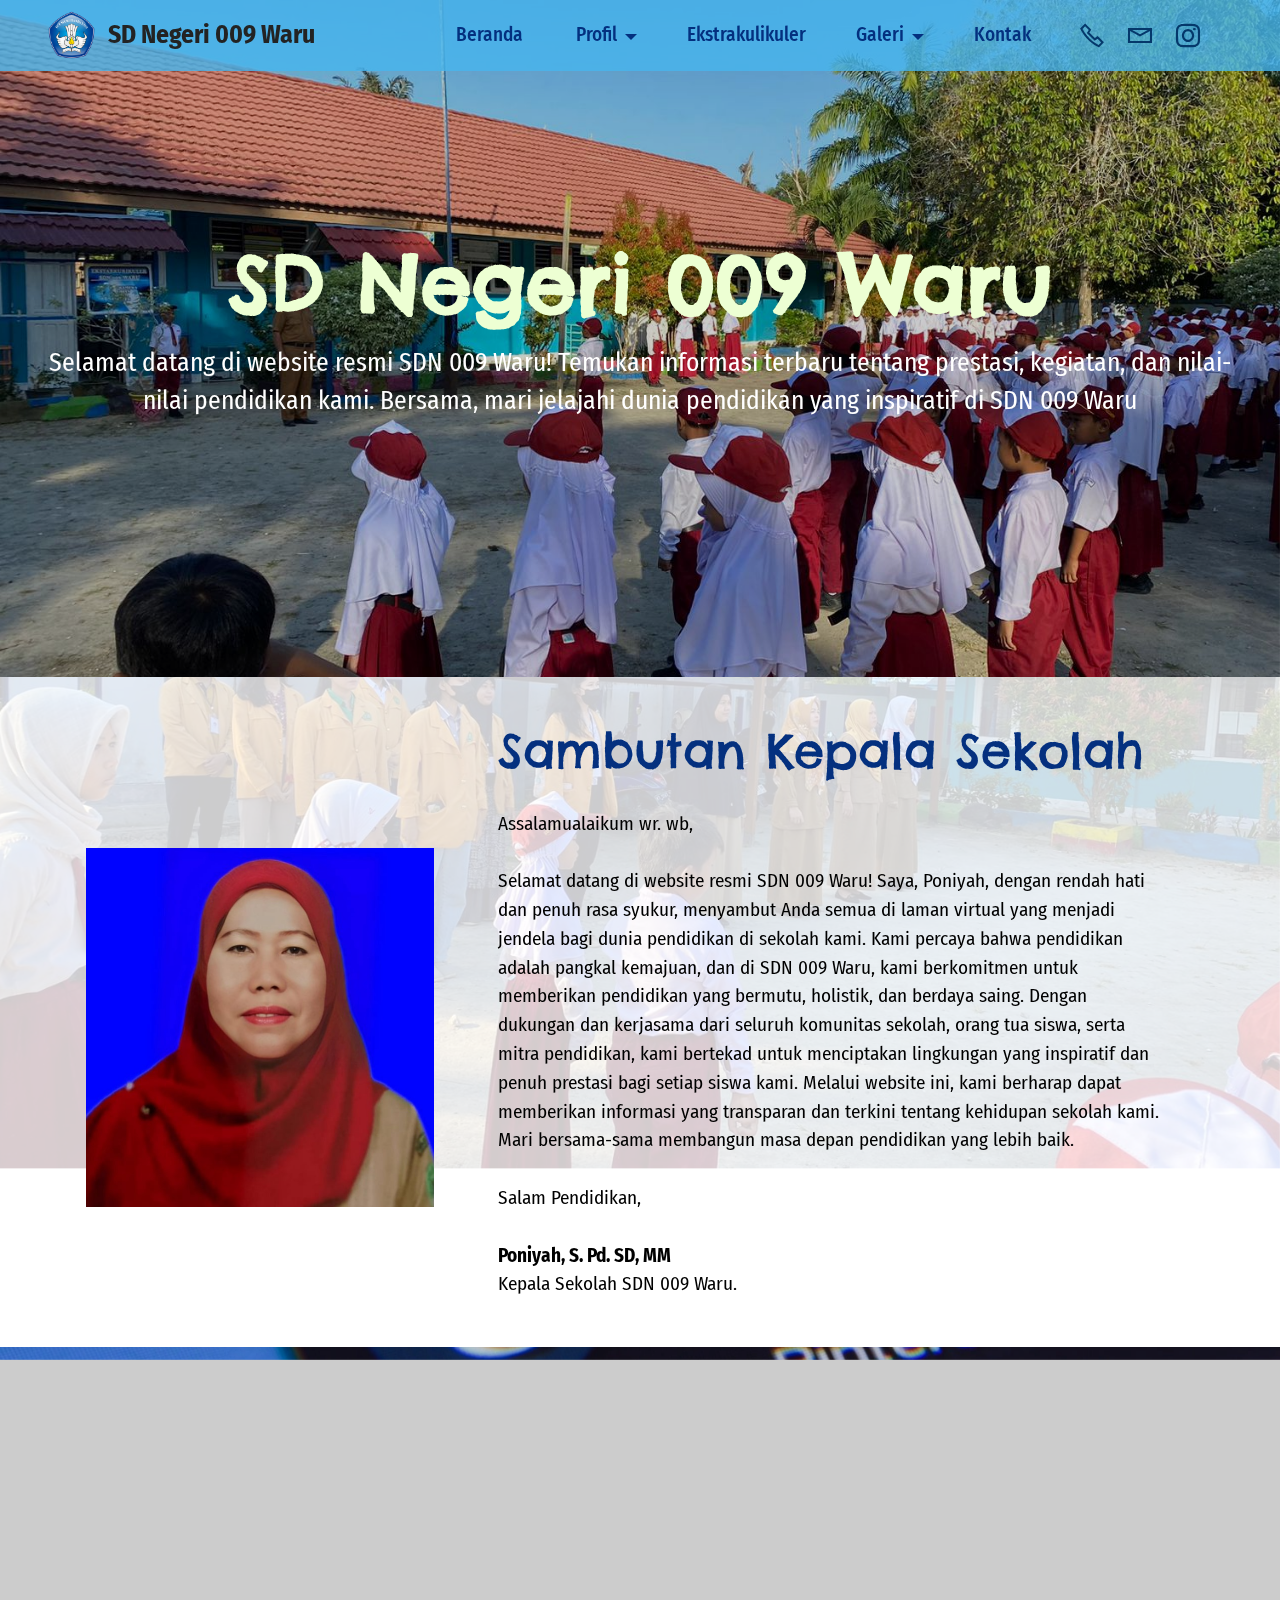
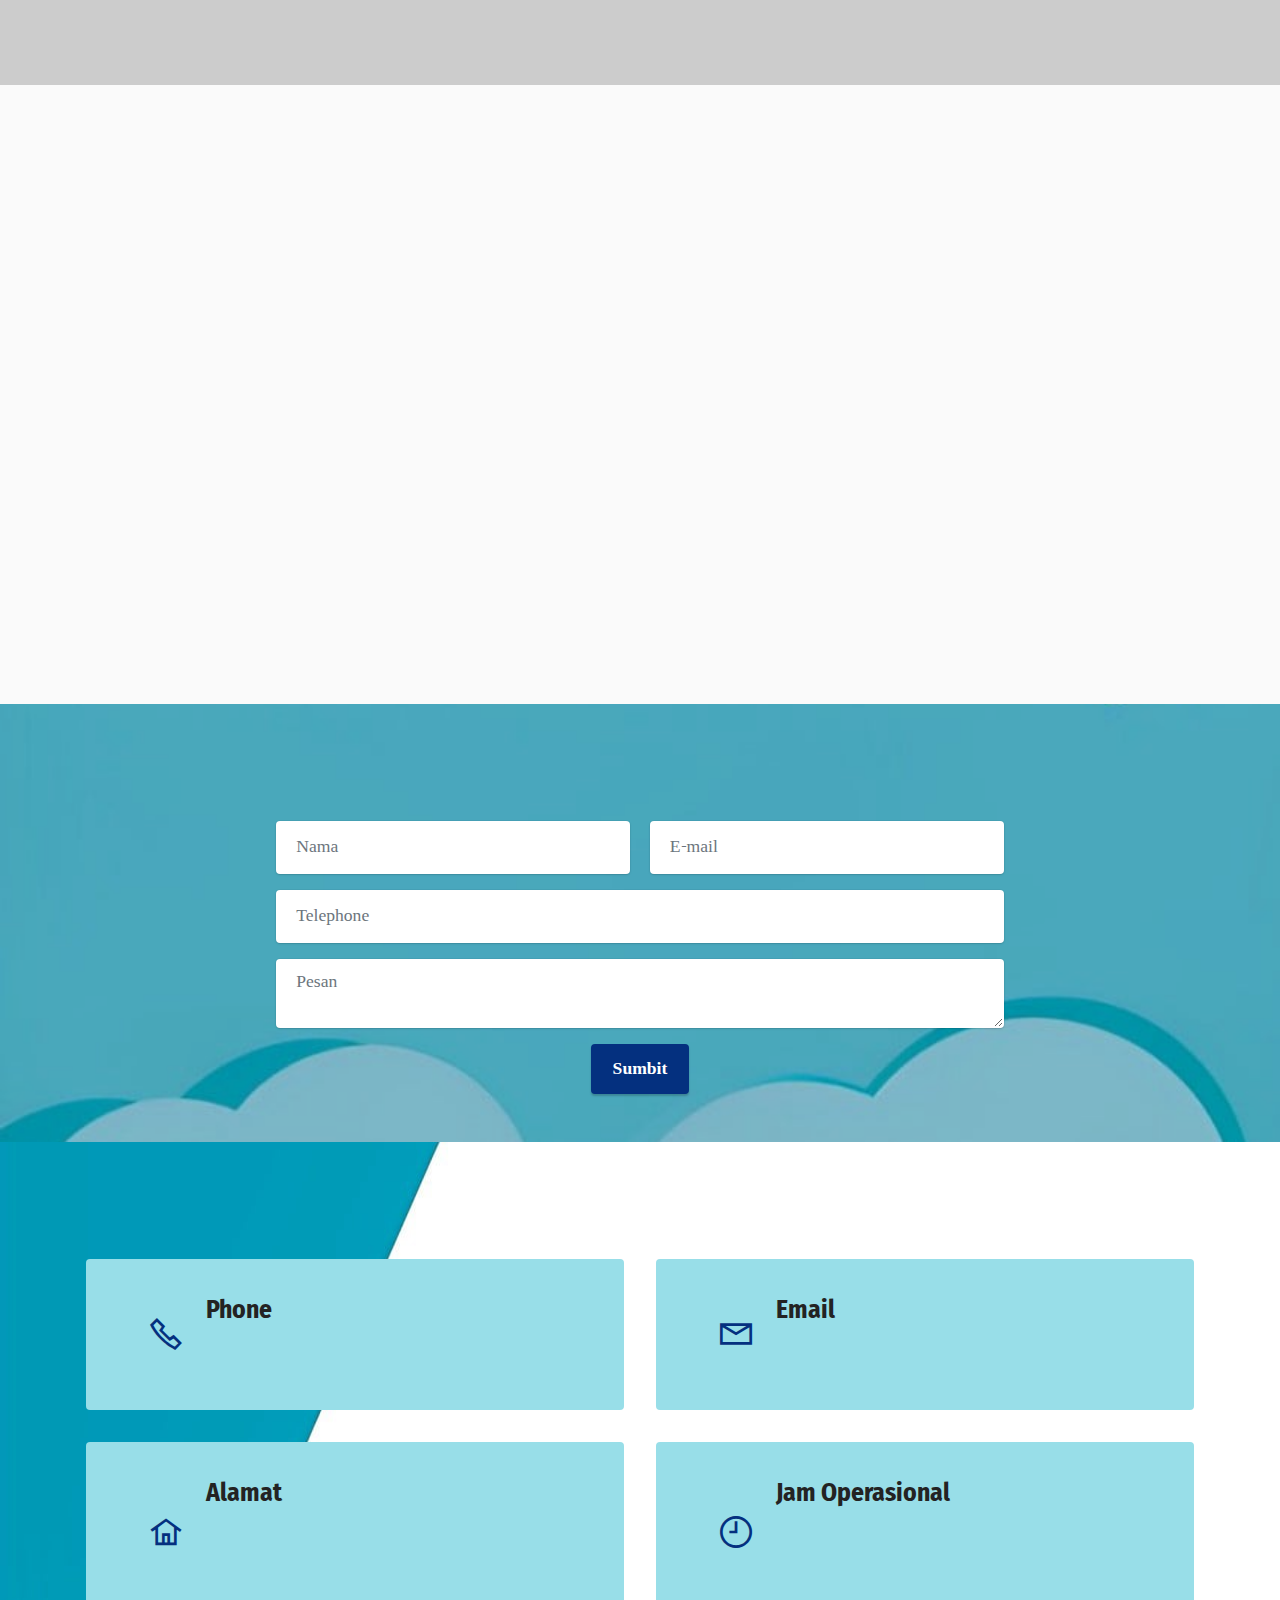
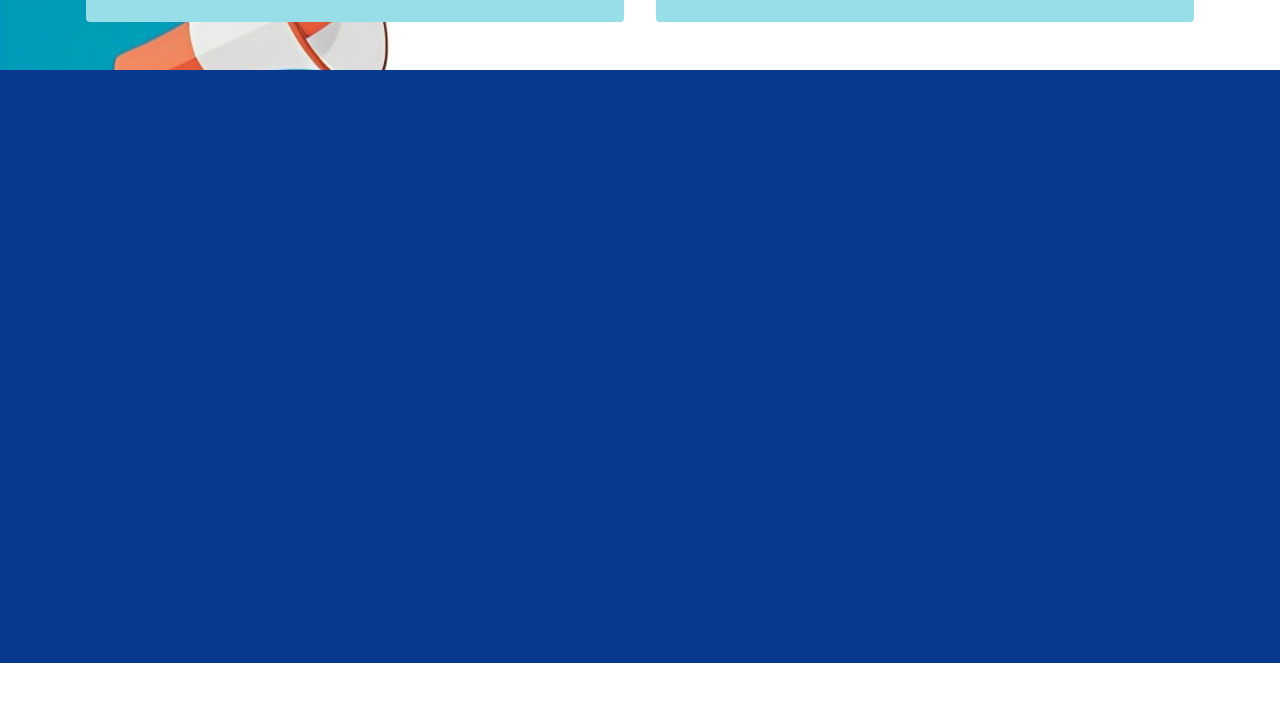
<file: index.html>
<!DOCTYPE html>
<html  >
<head>
  <!-- Site made with Mobirise Website Builder v5.9.18, https://mobirise.com -->
  <meta charset="UTF-8">
  <meta http-equiv="X-UA-Compatible" content="IE=edge">
  <meta name="generator" content="Mobirise v5.9.18, mobirise.com">
  <meta name="viewport" content="width=device-width, initial-scale=1, minimum-scale=1">
  <link rel="shortcut icon" href="assets/images/lambang-tut-wuri-handayani.png" type="image/x-icon">
  <meta name="description" content="">
  
  
  <title>Home</title>
  <link rel="stylesheet" href="assets/web/assets/mobirise-icons2/mobirise2.css">
  <link rel="stylesheet" href="assets/bootstrap/css/bootstrap.min.css">
  <link rel="stylesheet" href="assets/bootstrap/css/bootstrap-grid.min.css">
  <link rel="stylesheet" href="assets/bootstrap/css/bootstrap-reboot.min.css">
  <link rel="stylesheet" href="assets/parallax/jarallax.css">
  <link rel="stylesheet" href="assets/animatecss/animate.css">
  <link rel="stylesheet" href="assets/dropdown/css/style.css">
  <link rel="stylesheet" href="assets/socicon/css/styles.css">
  <link rel="stylesheet" href="assets/theme/css/style.css">
  <link rel="preload" href="https://fonts.googleapis.com/css?family=Chelsea+Market:400&display=swap" as="style" onload="this.onload=null;this.rel='stylesheet'">
  <noscript><link rel="stylesheet" href="https://fonts.googleapis.com/css?family=Chelsea+Market:400&display=swap"></noscript>
  <link rel="preload" href="https://fonts.googleapis.com/css?family=Fira+Sans+Condensed:100,100i,200,200i,300,300i,400,400i,500,500i,600,600i,700,700i,800,800i,900,900i&display=swap" as="style" onload="this.onload=null;this.rel='stylesheet'">
  <noscript><link rel="stylesheet" href="https://fonts.googleapis.com/css?family=Fira+Sans+Condensed:100,100i,200,200i,300,300i,400,400i,500,500i,600,600i,700,700i,800,800i,900,900i&display=swap"></noscript>
  <link rel="preload" href="https://fonts.googleapis.com/css?family=Chenla:400&display=swap" as="style" onload="this.onload=null;this.rel='stylesheet'">
  <noscript><link rel="stylesheet" href="https://fonts.googleapis.com/css?family=Chenla:400&display=swap"></noscript>
  <link rel="preload" as="style" href="assets/mobirise/css/mbr-additional.css?v=HRuBgs"><link rel="stylesheet" href="assets/mobirise/css/mbr-additional.css?v=HRuBgs" type="text/css">

  
  
  
</head>
<body>
  
  <section data-bs-version="5.1" class="menu menu3 cid-ubp3Adfivi" once="menu" id="menu3-5n">
    
    <nav class="navbar navbar-dropdown navbar-fixed-top navbar-expand-lg">
        <div class="container-fluid">
            <div class="navbar-brand">
                <span class="navbar-logo">
                    <a href="page12.html#header1-6h">
                        <img src="assets/images/lambang-tut-wuri-handayani.png" alt="Mobirise Website Builder" style="height: 3rem;">
                    </a>
                </span>
                <span class="navbar-caption-wrap"><a class="navbar-caption text-black text-primary display-5" href="page12.html#header1-6h">SD Negeri 009 Waru</a></span>
            </div>
            <button class="navbar-toggler" type="button" data-toggle="collapse" data-bs-toggle="collapse" data-target="#navbarSupportedContent" data-bs-target="#navbarSupportedContent" aria-controls="navbarNavAltMarkup" aria-expanded="false" aria-label="Toggle navigation">
                <div class="hamburger">
                    <span></span>
                    <span></span>
                    <span></span>
                    <span></span>
                </div>
            </button>
            <div class="collapse navbar-collapse" id="navbarSupportedContent">
                <ul class="navbar-nav nav-dropdown nav-right" data-app-modern-menu="true"><li class="nav-item"><a class="nav-link link text-primary display-7" href="page12.html#header1-6h" target="_blank">Beranda&nbsp;</a></li>
                    <li class="nav-item dropdown"><a class="nav-link link dropdown-toggle text-primary display-7" href="index.html#content4-5" data-toggle="dropdown-submenu" data-bs-toggle="dropdown" data-bs-auto-close="outside" aria-expanded="true">Profil</a><div class="dropdown-menu" aria-labelledby="dropdown-432"><a class="dropdown-item text-primary display-7" href="page1.html#article02-6i">Sambutan&nbsp;<br></a><a class="dropdown-item text-primary display-7" href="page2.html#info3-1t">Sejarah</a><a class="dropdown-item text-primary display-7" href="page3.html#info1-3u">Visi Misi</a><a class="dropdown-item text-primary display-7" href="page4.html#info1-3s">Struktur&nbsp;</a><a class="dropdown-item text-primary display-7" href="page8.html#team1-4s">Tenaga<br>Kependidikan</a><a class="dropdown-item text-primary display-7" href="page15.html#menu3-75">PPDB</a></div></li>
                    <li class="nav-item"><a class="nav-link link text-primary display-7" href="page7.html#info3-1s" aria-expanded="false">Ekstrakulikuler</a>
                    </li><li class="nav-item dropdown"><a class="nav-link link dropdown-toggle text-primary display-7" href="index.html#features16-9" data-toggle="dropdown-submenu" data-bs-toggle="dropdown" data-bs-auto-close="outside" aria-expanded="false">Galeri</a><div class="dropdown-menu" aria-labelledby="dropdown-184"><a class="dropdown-item text-primary display-7" href="page10.html#info1-20">Kegiatan</a><a class="dropdown-item text-primary display-7" href="page11.html#info3-39">Prestasi</a><a class="dropdown-item text-primary display-7" href="page9.html#video3-6v">Video&nbsp;</a></div></li><li class="nav-item"><a class="nav-link link text-primary display-7" href="page16.html#contacts2-7d">Kontak</a></li></ul>
                <div class="icons-menu">
                    <a class="iconfont-wrapper" href="https://wa.me/6281350131462">
                        <span class="p-2 mbr-iconfont mobi-mbri-phone mobi-mbri"></span>
                    </a>
                    <a class="iconfont-wrapper" href="mailto:sdn009waru@yahoo.com">
                        <span class="p-2 mbr-iconfont mobi-mbri-letter mobi-mbri"></span>
                    </a>
                    <a class="iconfont-wrapper" href="https://www.instagram.com/sdn009waru?igsh=Y204b3JibmgxeTRs" target="_blank">
                        <span class="p-2 mbr-iconfont socicon-instagram socicon"></span>
                    </a>
                    
                </div>
                
            </div>
        </div>
    </nav>
</section>

<section data-bs-version="5.1" class="header1 cid-ubp5HbnZmI mbr-parallax-background" id="header1-5q">

    

    <div class="mbr-overlay" style="opacity: 0.2; background-color: rgb(0, 0, 0);"></div>

    <div class="container-fluid">
        <div class="row justify-content-center">
            <div class="col-12 col-lg-12">
                <h1 class="mbr-section-title mbr-fonts-style mb-3 display-1"><strong>SD Negeri 009 Waru</strong></h1>
                
                <p class="mbr-text mbr-fonts-style display-5">Selamat datang di website resmi SDN 009 Waru! Temukan informasi terbaru tentang prestasi, kegiatan, dan nilai-nilai pendidikan kami. Bersama, mari jelajahi dunia pendidikan yang inspiratif di SDN 009 Waru<br></p>
                
            </div>
        </div>
    </div>
</section>

<section data-bs-version="5.1" class="start article2 cid-ubp5TFrRqn mbr-parallax-background" id="article02-5r">
	

	
	<div class="mbr-overlay" style="opacity: 0.8; background-color: rgb(255, 255, 255);"></div>

	<div class="container">
		<div class="row justify-content-center">
			<div class="col-12 col-md-12 col-lg-4 image-wrapper">
				<a href="page1.html#menu3-5n"><img class="w-100" src="assets/images/bu-poniyah-695x1031.jpeg" alt="Mobirise Website Builder"></a>
			</div>
			<div class="col-12 col-md-12 col-lg">
				<div class="text-wrapper align-left">
					<h1 class="mbr-section-title mbr-fonts-style mb-4 display-2"><strong><a href="page1.html#article02-6i" class="text-primary">Sambutan Kepala Sekolah</a></strong></h1>
					<p class="mbr-text align-left mbr-fonts-style mb-4 display-7">Assalamualaikum wr. wb,
<br>
<br>Selamat datang di website resmi SDN 009 Waru! Saya, Poniyah, dengan rendah hati dan penuh rasa syukur, menyambut Anda semua di laman virtual yang menjadi jendela bagi dunia pendidikan di sekolah kami. Kami percaya bahwa pendidikan adalah pangkal kemajuan, dan di SDN 009 Waru, kami berkomitmen untuk memberikan pendidikan yang bermutu, holistik, dan berdaya saing. Dengan dukungan dan kerjasama dari seluruh komunitas sekolah, orang tua siswa, serta mitra pendidikan, kami bertekad untuk menciptakan lingkungan yang inspiratif dan penuh prestasi bagi setiap siswa kami. Melalui website ini, kami berharap dapat memberikan informasi yang transparan dan terkini tentang kehidupan sekolah kami. Mari bersama-sama membangun masa depan pendidikan yang lebih baik.
<br>
<br>Salam Pendidikan,
<br>
<br><strong>Poniyah, S. Pd. SD, MM
</strong><br>Kepala Sekolah SDN 009 Waru.&nbsp;<br></p>
					
				</div>
			</div>
		</div>
	</div>
</section>

<section data-bs-version="5.1" class="features14 cid-ubAC7oBze8 mbr-parallax-background" id="features14-73">
    

    
    <div class="mbr-overlay" style="opacity: 0.2; background-color: rgb(0, 0, 0);">
    </div>
    <div class="container">
        <div class="row mb-5">
            <div class="col-12">
                <h3 class="mbr-section-title align-center mbr-fonts-style display-2"><strong>Sosial Media</strong></h3>
            </div>
        </div>
        <div class="row">
            <div class="item features-without-image mb-5 col-12 col-md-4">
                <div class="item-wrapper">
                    <div class="card-box align-center">
                        <a href="https://www.instagram.com/sdn009waru?igsh=Y204b3JibmgxeTRs"><span class="mbr-iconfont socicon-instagram socicon"></span></a>
                        <h4 class="card-title align-center mbr-black mbr-fonts-style display-7"><strong>@sdn009waru</strong></h4>
                    </div>
                </div>
            </div>
            <div class="item features-without-image mb-5 col-12 col-md-4">
                <div class="item-wrapper">
                    <div class="card-box align-center">
                        <a href="mailto:sdn009waru@yahoo.com"><span class="mbr-iconfont socicon-mail socicon"></span></a>
                        <h4 class="card-title align-center mbr-black mbr-fonts-style display-7">
                            <strong>sdn009waru@yahoo.com</strong></h4>
                    </div>
                </div>
            </div>
            
            
            
            
        </div>
    </div>
</section>

<section data-bs-version="5.1" class="features03 cid-ubpglTDcrj" id="features03-64">
    
    
    <div class="container-fluid">
        <div class="row justify-content-center">
            <div class="col-12 content-head">
                
            </div>
        </div>
        <div class="row justify-content-center">
            <div class="item features-image col-12 col-md-6 col-lg-4 active">
                <div class="item-wrapper">
                    <div class="item-img mb-3">
                        <img src="assets/images/sambutan-1600x1200.jpg" alt="Mobirise Website Builder" title="">
                    </div>
                    <div class="item-content align-left">
                        <h5 class="item-title mbr-fonts-style mt-0 mb-2 display-5">
                            <strong><a href="page14.html#features05-6b" class="text-primary">Profil</a> <a href="page14.html#features05-6b" class="text-primary">Sekolah</a></strong>
                        </h5>
                        <p class="mbr-text mbr-fonts-style mb-3 display-7">Temukan semua informasi menarik tentang SD Negeri 009 Waru.</p>
                        <div class="mbr-section-btn item-footer"><a href="page14.html#features05-6b" class="btn item-btn btn-primary display-7">Jelajahi Lebih Lanjut</a></div>
                    </div>
                </div>
            </div>
            <div class="item features-image col-12 col-md-6 col-lg-4">
                <div class="item-wrapper">
                    <div class="item-img mb-3">
                        <img src="assets/images/sama-1600x900.jpg" alt="Mobirise Website Builder" title="" data-slide-to="1" data-bs-slide-to="1">
                    </div>
                    <div class="item-content align-left">
                        <h5 class="item-title mbr-fonts-style mb-2 mt-0 display-5"><strong><a href="page15.html#image3-7a" class="text-primary">PPDB</a></strong></h5>
                        <p class="mbr-text mbr-fonts-style mb-3 display-7">Pengumuman penerimaan siswa baru.<br><br></p>
                        <div class="mbr-section-btn item-footer"><a href="page15.html#image3-7a" class="btn item-btn btn-primary display-7" target="_blank">Jelajahi Lebih Lanjut</a></div>
                    </div>
                </div>
            </div>
            <div class="item features-image col-12 col-md-6 col-lg-4">
                <div class="item-wrapper">
                    <div class="item-img mb-3">
                        <img src="assets/images/422581021-3743372459227150-7426023342131513306-n.webp" alt="Mobirise Website Builder" title="" data-slide-to="2" data-bs-slide-to="2">
                    </div>
                    <div class="item-content align-left">
                        <h5 class="item-title mbr-fonts-style mb-2 mt-0 display-5">
                            <strong><a href="page13.html#gallery02-71" class="text-primary">Galeri</a></strong>
                        </h5>
                        <p class="mbr-text mbr-fonts-style mb-3 display-7">Lihat momen-momen berharga di SD Negeri 009 Waru.</p>
                        <div class="mbr-section-btn item-footer"><a href="page13.html#gallery02-71" class="btn item-btn btn-primary display-7">Jelajahi Lebih Lanjut</a></div>
                    </div>
                </div>
            </div>
        </div>
    </div>
</section>

<section data-bs-version="5.1" class="form5 cid-uaQNi5Pqq3" id="form5-50">
    
    <div class="mbr-overlay"></div>
    <div class="container">
        <div class="mbr-section-head">
            <h3 class="mbr-section-title mbr-fonts-style align-center mb-0 display-2">
                <strong>Hubungi Kami</strong></h3>
            
        </div>
        <div class="row justify-content-center mt-4">
            <div class="col-lg-8 mx-auto mbr-form" data-form-type="formoid">
                <form action="https://mobirise.eu/" method="POST" class="mbr-form form-with-styler" data-form-title="Form Name"><input type="hidden" name="email" data-form-email="true" value="jxYcVh/GTI0BjQIWp3yPxpm5l1PmdDzjMTHjTElrWV4v/CAtXOmmGp629qT/WuF5Al2Vnr+XOdyFxEwgsUa0AGuHaLw8jqf3ZqB2U0C8hdfMRrHAP9AA8xvK0Za7ylhf">
                    <div class="row">
                        <div hidden="hidden" data-form-alert="" class="alert alert-success col-12">Thanks for filling out the form!</div>
                        <div hidden="hidden" data-form-alert-danger="" class="alert alert-danger col-12">
                            Oops...! some problem!
                        </div>
                    </div>
                    <div class="dragArea row">
                        <div class="col-md col-sm-12 form-group mb-3" data-for="name">
                            <input type="text" name="name" placeholder="Nama" data-form-field="name" class="form-control" value="" id="name-form5-50">
                        </div>
                        <div class="col-md col-sm-12 form-group mb-3" data-for="email">
                            <input type="email" name="email" placeholder="E-mail" data-form-field="email" class="form-control" value="" id="email-form5-50">
                        </div>
                        <div class="col-12 form-group mb-3" data-for="url">
                            <input type="url" name="url" data-form-field="url" class="form-control" value="" placeholder="Telephone" id="url-form5-50">
                        </div>
                        <div class="col-12 form-group mb-3" data-for="textarea">
                            <textarea name="textarea" placeholder="Pesan" data-form-field="textarea" class="form-control" id="textarea-form5-50"></textarea>
                        </div>
                        <div class="col-lg-12 col-md-12 col-sm-12 align-center mbr-section-btn"><button type="submit" class="btn btn-primary display-4">Sumbit</button></div>
                    </div>
                </form>
            </div>
        </div>
    </div>
</section>

<section data-bs-version="5.1" class="contacts2 cid-ue4UUXiiGT" id="contacts2-7p">
    <!---->
    

    
    <div class="mbr-overlay" style="opacity: 0; background-color: rgb(206, 191, 175);">
    </div>
    <div class="container">
        <div class="mbr-section-head">
            <h3 class="mbr-section-title mbr-fonts-style align-center mb-0 display-2"><strong>Kontak</strong></h3>
            
        </div>
        <div class="row justify-content-center mt-4">
            <div class="card col-12 col-md-6">
                <div class="card-wrapper">
                    <div class="image-wrapper">
                        <span class="mbr-iconfont mobi-mbri-phone mobi-mbri"></span>
                    </div>
                    <div class="text-wrapper">
                        <h6 class="card-title mbr-fonts-style mb-1 display-5">
                            <strong>Phone</strong>
                        </h6>
                        <p class="mbr-text mbr-fonts-style display-7">+62 813 - 5013 - 1462</p>
                    </div>
                </div>
            </div>
            <div class="card col-12 col-md-6">
                <div class="card-wrapper">
                    <div class="image-wrapper">
                        <span class="mbr-iconfont mobi-mbri-letter mobi-mbri"></span>
                    </div>
                    <div class="text-wrapper">
                        <h6 class="card-title mbr-fonts-style mb-1 display-5">
                            <strong>Email</strong>
                        </h6>
                        <p class="mbr-text mbr-fonts-style display-7">sdn009waru@yahoo.com</p>
                    </div>
                </div>
            </div>
            <div class="card col-12 col-md-6">
                <div class="card-wrapper">
                    <div class="image-wrapper">
                        <span class="mbr-iconfont mobi-mbri-home mobi-mbri"></span>
                    </div>
                    <div class="text-wrapper">
                        <h6 class="card-title mbr-fonts-style mb-1 display-5">
                            <strong>Alamat</strong></h6>
                        <p class="mbr-text mbr-fonts-style display-7">
                            Jl. Guntung Rt. 05, API-API, Kec. Waru, Kab. Penajam Paser Utara Prov. Kalimantan Timur
                        </p>
                    </div>
                </div>
            </div>
            <div class="card col-12 col-md-6">
                <div class="card-wrapper">
                    <div class="image-wrapper">
                        <span class="mbr-iconfont mobi-mbri-clock mobi-mbri"></span>
                    </div>
                    <div class="text-wrapper">
                        <h6 class="card-title mbr-fonts-style mb-1 display-5"><strong>Jam Operasional&nbsp;</strong></h6>
                        <p class="mbr-text mbr-fonts-style display-7">Pagi / 6 hari</p>
                    </div>
                </div>
            </div>
        </div>
    </div>
</section>

<section data-bs-version="5.1" class="footer6 cid-ue4TJvN9cf" once="footers" id="footer6-7o">

    

    

    <div class="container">
        <div class="row content mbr-white">
            <div class="col-12 col-md-3 mbr-fonts-style display-7">
                <h5 class="mbr-section-subtitle mbr-fonts-style mb-2 display-7">
                    <strong>Alamat</strong></h5>
                <p class="mbr-text mbr-fonts-style display-7">Jl. Guntung Rt. 05, API-API, Kec. Waru, Kab. Penajam Paser Utara Prov. Kalimantan Timur</p> <br>
                <h5 class="mbr-section-subtitle mbr-fonts-style mb-2 mt-4 display-7">
                    <strong>Kontak</strong></h5>
                <p class="mbr-text mbr-fonts-style mb-4 display-7">
                    Email:sdn009waru@yahoo.com <br>
                    Phone: +62 813 - 5013 - 1462<br></p>
            </div>
            <div class="col-12 col-md-3 mbr-fonts-style display-7">
                <h5 class="mbr-section-subtitle mbr-fonts-style mb-2 display-7">
                    <strong>Links</strong>
                </h5>
                <ul class="list mbr-fonts-style mb-4 display-4">
                    <li class="mbr-text item-wrap"><a class="text-white text-primary" href="https://wa.me/6281350131462">Whatsapp</a></li>
                    <li class="mbr-text item-wrap"><a class="text-white text-primary" href="https://www.instagram.com/sdn009waru?igsh=Y204b3JibmgxeTRs">Instagram</a></li>
                    <li class="mbr-text item-wrap"><a class="text-white text-primary" href="mailto:sdn009waru@yahoo.com">Email&nbsp;</a></li>
                </ul>
                <h5 class="mbr-section-subtitle mbr-fonts-style mb-2 mt-5 display-7"><strong>Masukan</strong></h5>
                <p class="mbr-text mbr-fonts-style mb-4 display-7">
                    Kami mengundang Anda untuk memberikan masukan dan saran melalui formulir Hubungi kami. Terima kasih atas kontribusi Anda untuk meningkatkan layanan di SDN 009 Waru.
                </p>
            </div>
            <div class="col-12 col-md-6">
                <div class="google-map"><iframe frameborder="0" style="border:0" src="https://www.google.com/maps/embed/v1/place?key=AIzaSyDbnCmnHmtigIYiD8jIfeHQv7gW2ANhHD4&amp;q=SDN 009 Waru, HG3X+X59, Api Api, Waru, Penajam North Paser Regency, East Kalimantan 76284" allowfullscreen=""></iframe></div>
            </div>
            <div class="col-md-6">
                <div class="social-list align-left">
                    <div class="soc-item">
                        <a href="https://www.instagram.com/sdn009waru?igsh=Y204b3JibmgxeTRs" target="_blank">
                            <span class="mbr-iconfont mbr-iconfont-social socicon-instagram socicon"></span>
                        </a>
                    </div>
                    <div class="soc-item">
                        
                            <a href="mailto:sdn009waru@yahoo.com"><span class="mbr-iconfont mbr-iconfont-social socicon-mail socicon"></span></a>
                        
                    </div>
                    
                    
                    
                    
                </div>
            </div>
        </div>
        <div class="footer-lower">
            <div class="media-container-row">
                <div class="col-sm-12">
                    <hr>
                </div>
            </div>
            <div class="col-sm-12 copyright pl-0">
                <p class="mbr-text mbr-fonts-style mbr-white display-7">
                    © Copyright 2025| SDN 009 Waru | Azzah Fathinah</p>
            </div>
        </div>
    </div>
</section><section class="display-7" style="padding: 0;align-items: center;justify-content: center;flex-wrap: wrap;    align-content: center;display: flex;position: relative;height: 4rem;"><a href="https://mobiri.se/3101750" style="flex: 1 1;height: 4rem;position: absolute;width: 100%;z-index: 1;"><img alt="" style="height: 4rem;" src="[data-uri]"></a><p style="margin: 0;text-align: center;" class="display-7">&#8204;</p><a style="z-index:1" href="https://mobirise.com/html-builder.html">HTML Website Creator</a></section><script src="assets/bootstrap/js/bootstrap.bundle.min.js"></script>  <script src="assets/parallax/jarallax.js"></script>  <script src="assets/smoothscroll/smooth-scroll.js"></script>  <script src="assets/ytplayer/index.js"></script>  <script src="assets/dropdown/js/navbar-dropdown.js"></script>  <script src="assets/theme/js/script.js"></script>  <script src="assets/formoid/formoid.min.js"></script>  
  
  
  <input name="animation" type="hidden">
  </body>
</html>
</file>
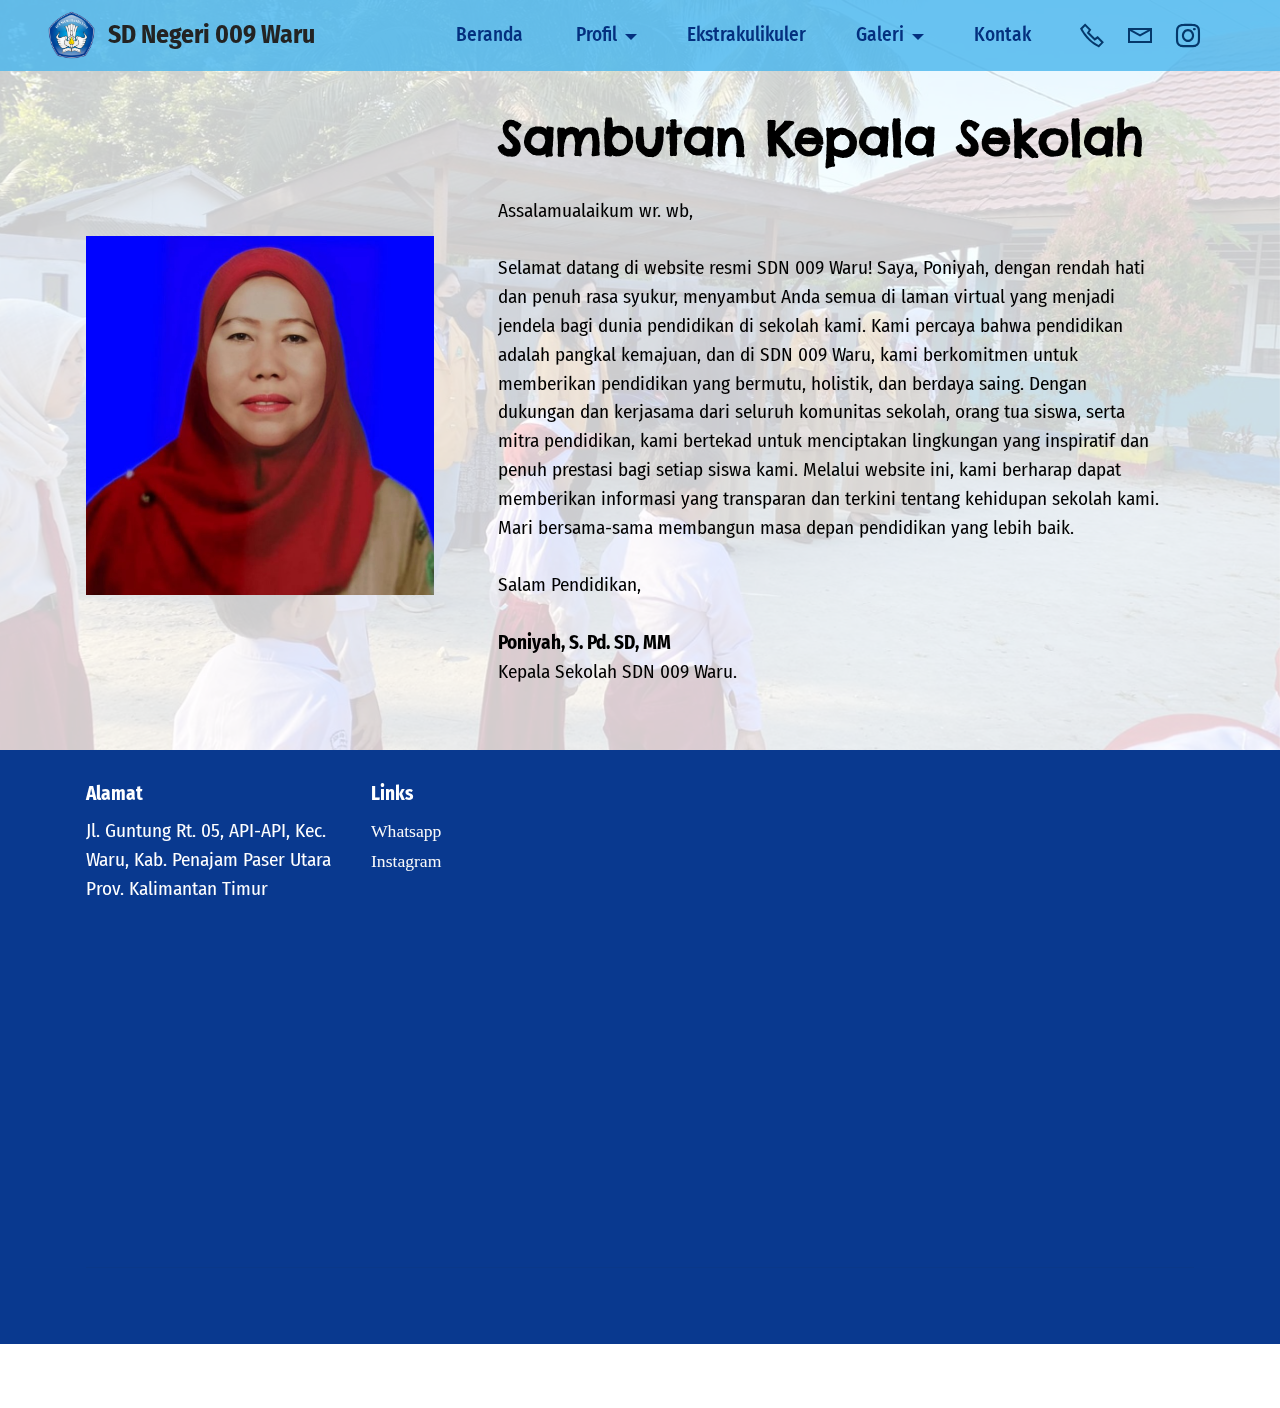
<file: page1.html>
<!DOCTYPE html>
<html  >
<head>
  <!-- Site made with Mobirise Website Builder v5.9.18, https://mobirise.com -->
  <meta charset="UTF-8">
  <meta http-equiv="X-UA-Compatible" content="IE=edge">
  <meta name="generator" content="Mobirise v5.9.18, mobirise.com">
  <meta name="viewport" content="width=device-width, initial-scale=1, minimum-scale=1">
  <link rel="shortcut icon" href="assets/images/lambang-tut-wuri-handayani.png" type="image/x-icon">
  <meta name="description" content="">
  
  
  <title>Sambutan</title>
  <link rel="stylesheet" href="assets/web/assets/mobirise-icons2/mobirise2.css">
  <link rel="stylesheet" href="assets/bootstrap/css/bootstrap.min.css">
  <link rel="stylesheet" href="assets/bootstrap/css/bootstrap-grid.min.css">
  <link rel="stylesheet" href="assets/bootstrap/css/bootstrap-reboot.min.css">
  <link rel="stylesheet" href="assets/parallax/jarallax.css">
  <link rel="stylesheet" href="assets/animatecss/animate.css">
  <link rel="stylesheet" href="assets/dropdown/css/style.css">
  <link rel="stylesheet" href="assets/socicon/css/styles.css">
  <link rel="stylesheet" href="assets/theme/css/style.css">
  <link rel="preload" href="https://fonts.googleapis.com/css?family=Chelsea+Market:400&display=swap" as="style" onload="this.onload=null;this.rel='stylesheet'">
  <noscript><link rel="stylesheet" href="https://fonts.googleapis.com/css?family=Chelsea+Market:400&display=swap"></noscript>
  <link rel="preload" href="https://fonts.googleapis.com/css?family=Fira+Sans+Condensed:100,100i,200,200i,300,300i,400,400i,500,500i,600,600i,700,700i,800,800i,900,900i&display=swap" as="style" onload="this.onload=null;this.rel='stylesheet'">
  <noscript><link rel="stylesheet" href="https://fonts.googleapis.com/css?family=Fira+Sans+Condensed:100,100i,200,200i,300,300i,400,400i,500,500i,600,600i,700,700i,800,800i,900,900i&display=swap"></noscript>
  <link rel="preload" href="https://fonts.googleapis.com/css?family=Chenla:400&display=swap" as="style" onload="this.onload=null;this.rel='stylesheet'">
  <noscript><link rel="stylesheet" href="https://fonts.googleapis.com/css?family=Chenla:400&display=swap"></noscript>
  <link rel="preload" as="style" href="assets/mobirise/css/mbr-additional.css?v=KNpmHv"><link rel="stylesheet" href="assets/mobirise/css/mbr-additional.css?v=KNpmHv" type="text/css">

  
  
  
</head>
<body>
  
  <section data-bs-version="5.1" class="menu menu3 cid-ubp3Adfivi" once="menu" id="menu3-5n">
    
    <nav class="navbar navbar-dropdown navbar-fixed-top navbar-expand-lg">
        <div class="container-fluid">
            <div class="navbar-brand">
                <span class="navbar-logo">
                    <a href="page12.html#header1-6h">
                        <img src="assets/images/lambang-tut-wuri-handayani.png" alt="Mobirise Website Builder" style="height: 3rem;">
                    </a>
                </span>
                <span class="navbar-caption-wrap"><a class="navbar-caption text-black text-primary display-5" href="page12.html#header1-6h">SD Negeri 009 Waru</a></span>
            </div>
            <button class="navbar-toggler" type="button" data-toggle="collapse" data-bs-toggle="collapse" data-target="#navbarSupportedContent" data-bs-target="#navbarSupportedContent" aria-controls="navbarNavAltMarkup" aria-expanded="false" aria-label="Toggle navigation">
                <div class="hamburger">
                    <span></span>
                    <span></span>
                    <span></span>
                    <span></span>
                </div>
            </button>
            <div class="collapse navbar-collapse" id="navbarSupportedContent">
                <ul class="navbar-nav nav-dropdown nav-right" data-app-modern-menu="true"><li class="nav-item"><a class="nav-link link text-primary display-7" href="page12.html#header1-6h" target="_blank">Beranda&nbsp;</a></li>
                    <li class="nav-item dropdown open"><a class="nav-link link dropdown-toggle text-primary display-7" href="index.html#content4-5" data-toggle="dropdown-submenu" data-bs-toggle="dropdown" data-bs-auto-close="outside" aria-expanded="true">Profil</a><div class="dropdown-menu" aria-labelledby="dropdown-432"><a class="dropdown-item text-primary display-7" href="page1.html#article02-6i">Sambutan&nbsp;<br></a><a class="dropdown-item text-primary display-7" href="page2.html#info3-1t">Sejarah</a><a class="dropdown-item text-primary display-7" href="page3.html#info1-3u">Visi Misi</a><a class="dropdown-item text-primary display-7" href="page4.html#info1-3s">Struktur&nbsp;</a><a class="dropdown-item text-primary display-7" href="page8.html#team1-4s">Tenaga<br>Kependidikan</a><a class="dropdown-item text-primary display-7" href="page15.html#menu3-75">PPDB</a></div></li>
                    <li class="nav-item"><a class="nav-link link text-primary display-7" href="page7.html#info3-1s" aria-expanded="false">Ekstrakulikuler</a>
                    </li><li class="nav-item dropdown"><a class="nav-link link dropdown-toggle text-primary display-7" href="index.html#features16-9" data-toggle="dropdown-submenu" data-bs-toggle="dropdown" data-bs-auto-close="outside" aria-expanded="false">Galeri</a><div class="dropdown-menu" aria-labelledby="dropdown-184"><a class="dropdown-item text-primary display-7" href="page10.html#info1-20">Kegiatan</a><a class="dropdown-item text-primary display-7" href="page11.html#info3-39">Prestasi</a><a class="dropdown-item text-primary display-7" href="page9.html#video3-6v">Video&nbsp;</a></div></li><li class="nav-item"><a class="nav-link link text-primary display-7" href="page16.html#contacts2-7d">Kontak</a></li></ul>
                <div class="icons-menu">
                    <a class="iconfont-wrapper" href="https://wa.me/6281350131462">
                        <span class="p-2 mbr-iconfont mobi-mbri-phone mobi-mbri"></span>
                    </a>
                    <a class="iconfont-wrapper" href="mailto:sdn009waru@yahoo.com">
                        <span class="p-2 mbr-iconfont mobi-mbri-letter mobi-mbri"></span>
                    </a>
                    <a class="iconfont-wrapper" href="https://www.instagram.com/sdn009waru?igsh=Y204b3JibmgxeTRs" target="_blank">
                        <span class="p-2 mbr-iconfont socicon-instagram socicon"></span>
                    </a>
                    
                </div>
                
            </div>
        </div>
    </nav>
</section>

<section data-bs-version="5.1" class="start article2 cid-ubplT0paHt mbr-parallax-background" id="article02-6i">
	

	
	<div class="mbr-overlay" style="opacity: 0.8; background-color: rgb(255, 255, 255);"></div>

	<div class="container">
		<div class="row justify-content-center">
			<div class="col-12 col-md-12 col-lg-4 image-wrapper">
				<img class="w-100" src="assets/images/bu-poniyah-695x1031.jpeg" alt="Mobirise Website Builder">
			</div>
			<div class="col-12 col-md-12 col-lg">
				<div class="text-wrapper align-left">
					<h1 class="mbr-section-title mbr-fonts-style mb-4 display-2"><strong>Sambutan Kepala Sekolah</strong></h1>
					<p class="mbr-text align-left mbr-fonts-style mb-4 display-7">Assalamualaikum wr. wb,
<br>
<br>Selamat datang di website resmi SDN 009 Waru! Saya, Poniyah, dengan rendah hati dan penuh rasa syukur, menyambut Anda semua di laman virtual yang menjadi jendela bagi dunia pendidikan di sekolah kami. Kami percaya bahwa pendidikan adalah pangkal kemajuan, dan di SDN 009 Waru, kami berkomitmen untuk memberikan pendidikan yang bermutu, holistik, dan berdaya saing. Dengan dukungan dan kerjasama dari seluruh komunitas sekolah, orang tua siswa, serta mitra pendidikan, kami bertekad untuk menciptakan lingkungan yang inspiratif dan penuh prestasi bagi setiap siswa kami. Melalui website ini, kami berharap dapat memberikan informasi yang transparan dan terkini tentang kehidupan sekolah kami. Mari bersama-sama membangun masa depan pendidikan yang lebih baik.
<br>
<br>Salam Pendidikan,
<br>
<br><strong>Poniyah, S. Pd. SD, MM
</strong><br>Kepala Sekolah SDN 009 Waru.&nbsp;<br></p>
					
				</div>
			</div>
		</div>
	</div>
</section>

<section data-bs-version="5.1" class="footer6 cid-ue4TJvN9cf" once="footers" id="footer6-7o">

    

    

    <div class="container">
        <div class="row content mbr-white">
            <div class="col-12 col-md-3 mbr-fonts-style display-7">
                <h5 class="mbr-section-subtitle mbr-fonts-style mb-2 display-7">
                    <strong>Alamat</strong></h5>
                <p class="mbr-text mbr-fonts-style display-7">Jl. Guntung Rt. 05, API-API, Kec. Waru, Kab. Penajam Paser Utara Prov. Kalimantan Timur</p> <br>
                <h5 class="mbr-section-subtitle mbr-fonts-style mb-2 mt-4 display-7">
                    <strong>Kontak</strong></h5>
                <p class="mbr-text mbr-fonts-style mb-4 display-7">
                    Email:sdn009waru@yahoo.com <br>
                    Phone: +62 813 - 5013 - 1462<br></p>
            </div>
            <div class="col-12 col-md-3 mbr-fonts-style display-7">
                <h5 class="mbr-section-subtitle mbr-fonts-style mb-2 display-7">
                    <strong>Links</strong>
                </h5>
                <ul class="list mbr-fonts-style mb-4 display-4">
                    <li class="mbr-text item-wrap"><a class="text-white text-primary" href="https://wa.me/6281350131462">Whatsapp</a></li>
                    <li class="mbr-text item-wrap"><a class="text-white text-primary" href="https://www.instagram.com/sdn009waru?igsh=Y204b3JibmgxeTRs">Instagram</a></li>
                    <li class="mbr-text item-wrap"><a class="text-white text-primary" href="mailto:sdn009waru@yahoo.com">Email&nbsp;</a></li>
                </ul>
                <h5 class="mbr-section-subtitle mbr-fonts-style mb-2 mt-5 display-7"><strong>Masukan</strong></h5>
                <p class="mbr-text mbr-fonts-style mb-4 display-7">
                    Kami mengundang Anda untuk memberikan masukan dan saran melalui formulir Hubungi kami. Terima kasih atas kontribusi Anda untuk meningkatkan layanan di SDN 009 Waru.
                </p>
            </div>
            <div class="col-12 col-md-6">
                <div class="google-map"><iframe frameborder="0" style="border:0" src="https://www.google.com/maps/embed/v1/place?key=AIzaSyAtXm0x23nRCgazjDV2Kl3GTHRP411ougQ&amp;q=SDN 009 Waru, HG3X+X59, Api Api, Waru, Penajam North Paser Regency, East Kalimantan 76284" allowfullscreen=""></iframe></div>
            </div>
            <div class="col-md-6">
                <div class="social-list align-left">
                    <div class="soc-item">
                        <a href="https://www.instagram.com/sdn009waru?igsh=Y204b3JibmgxeTRs" target="_blank">
                            <span class="mbr-iconfont mbr-iconfont-social socicon-instagram socicon"></span>
                        </a>
                    </div>
                    <div class="soc-item">
                        
                            <a href="mailto:sdn009waru@yahoo.com"><span class="mbr-iconfont mbr-iconfont-social socicon-mail socicon"></span></a>
                        
                    </div>
                    
                    
                    
                    
                </div>
            </div>
        </div>
        <div class="footer-lower">
            <div class="media-container-row">
                <div class="col-sm-12">
                    <hr>
                </div>
            </div>
            <div class="col-sm-12 copyright pl-0">
                <p class="mbr-text mbr-fonts-style mbr-white display-7">
                    © Copyright 2025| SDN 009 Waru | Azzah Fathinah</p>
            </div>
        </div>
    </div>
</section><section class="display-7" style="padding: 0;align-items: center;justify-content: center;flex-wrap: wrap;    align-content: center;display: flex;position: relative;height: 4rem;"><a href="https://mobiri.se/3101750" style="flex: 1 1;height: 4rem;position: absolute;width: 100%;z-index: 1;"><img alt="" style="height: 4rem;" src="[data-uri]"></a><p style="margin: 0;text-align: center;" class="display-7">&#8204;</p><a style="z-index:1" href="https://mobirise.com/drag-drop-website-builder.html">Drag & Drop Website Builder</a></section><script src="assets/bootstrap/js/bootstrap.bundle.min.js"></script>  <script src="assets/parallax/jarallax.js"></script>  <script src="assets/smoothscroll/smooth-scroll.js"></script>  <script src="assets/ytplayer/index.js"></script>  <script src="assets/dropdown/js/navbar-dropdown.js"></script>  <script src="assets/theme/js/script.js"></script>  
  
  
  <input name="animation" type="hidden">
  </body>
</html>
</file>
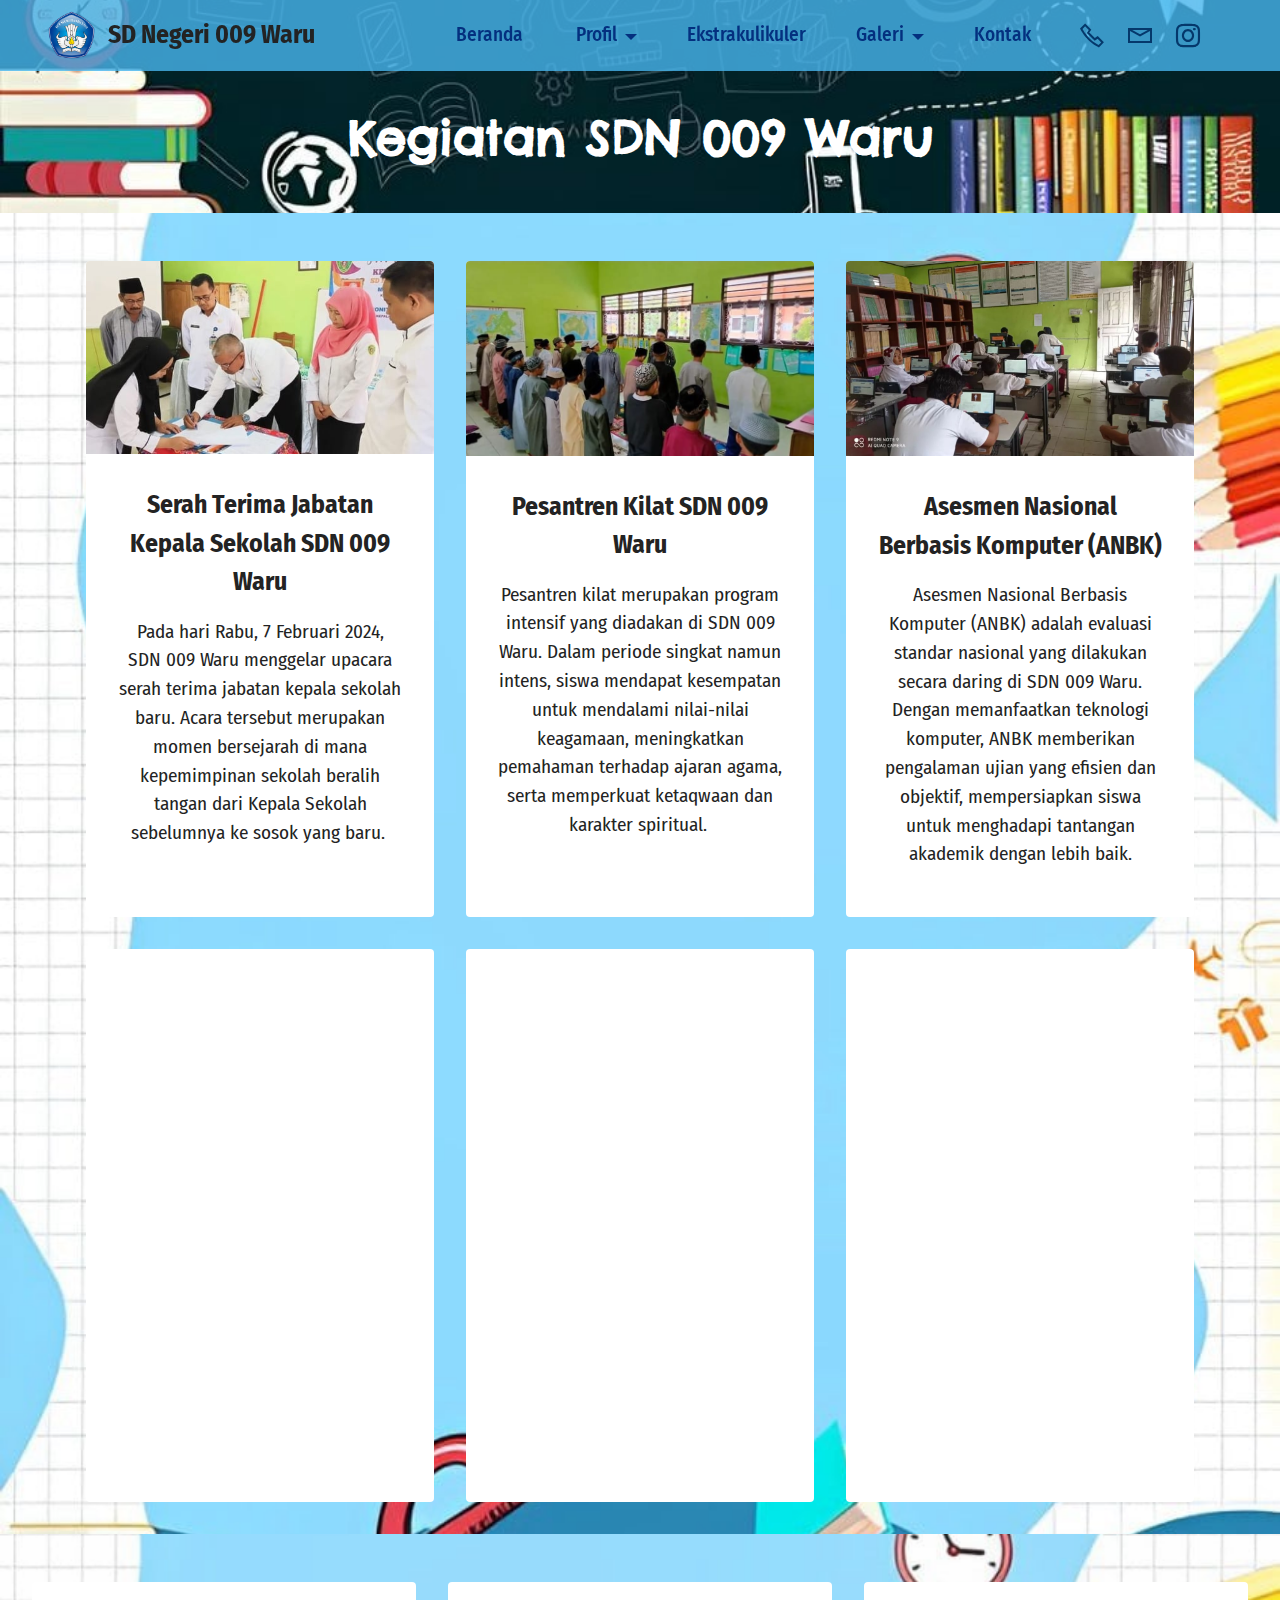
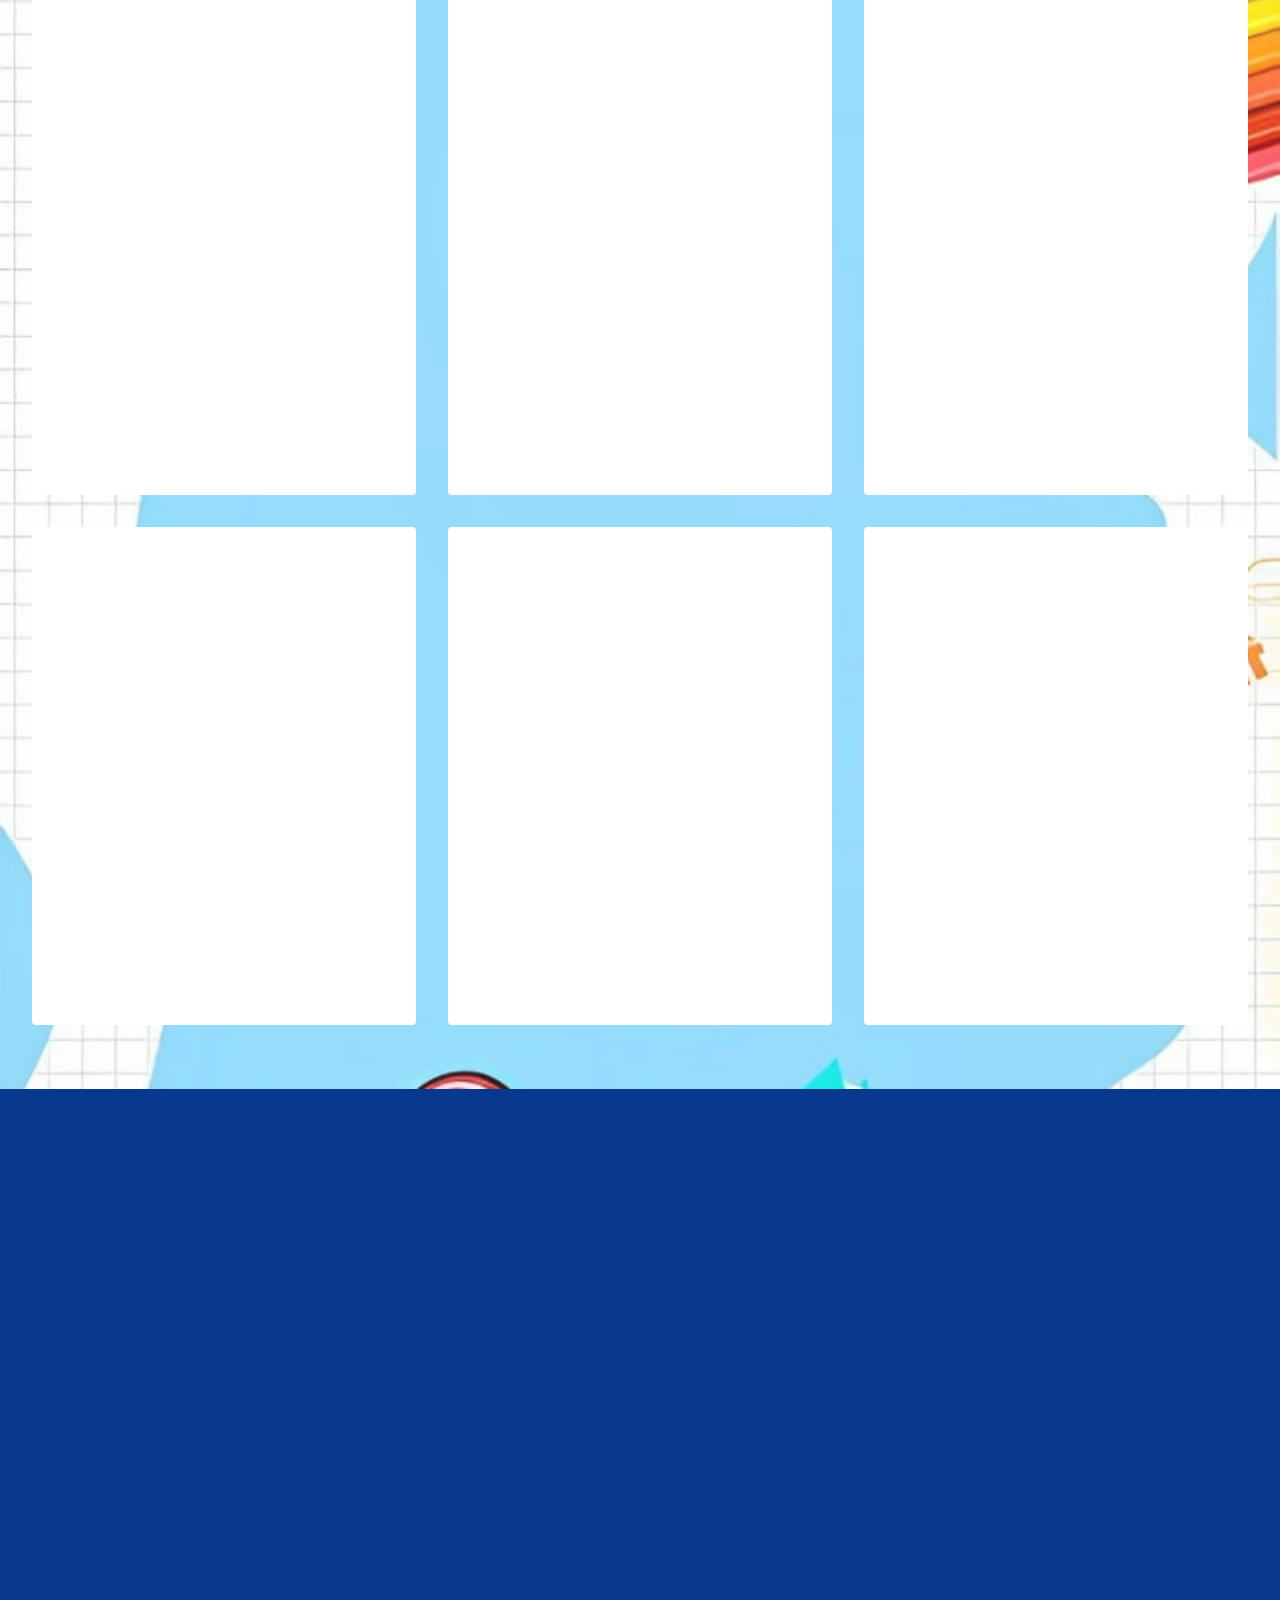
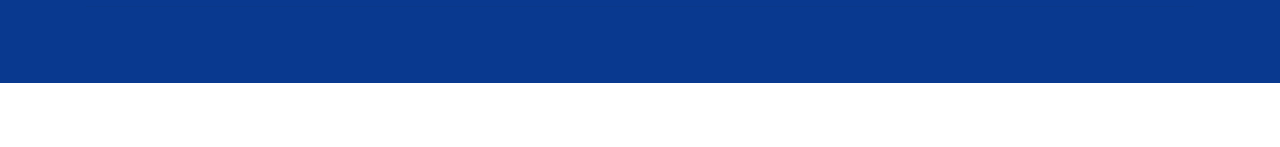
<file: page10.html>
<!DOCTYPE html>
<html  >
<head>
  <!-- Site made with Mobirise Website Builder v5.9.18, https://mobirise.com -->
  <meta charset="UTF-8">
  <meta http-equiv="X-UA-Compatible" content="IE=edge">
  <meta name="generator" content="Mobirise v5.9.18, mobirise.com">
  <meta name="viewport" content="width=device-width, initial-scale=1, minimum-scale=1">
  <link rel="shortcut icon" href="assets/images/lambang-tut-wuri-handayani.png" type="image/x-icon">
  <meta name="description" content="">
  
  
  <title>Kegiatan</title>
  <link rel="stylesheet" href="assets/web/assets/mobirise-icons2/mobirise2.css">
  <link rel="stylesheet" href="assets/bootstrap/css/bootstrap.min.css">
  <link rel="stylesheet" href="assets/bootstrap/css/bootstrap-grid.min.css">
  <link rel="stylesheet" href="assets/bootstrap/css/bootstrap-reboot.min.css">
  <link rel="stylesheet" href="assets/animatecss/animate.css">
  <link rel="stylesheet" href="assets/dropdown/css/style.css">
  <link rel="stylesheet" href="assets/socicon/css/styles.css">
  <link rel="stylesheet" href="assets/theme/css/style.css">
  <link rel="preload" href="https://fonts.googleapis.com/css?family=Chelsea+Market:400&display=swap" as="style" onload="this.onload=null;this.rel='stylesheet'">
  <noscript><link rel="stylesheet" href="https://fonts.googleapis.com/css?family=Chelsea+Market:400&display=swap"></noscript>
  <link rel="preload" href="https://fonts.googleapis.com/css?family=Fira+Sans+Condensed:100,100i,200,200i,300,300i,400,400i,500,500i,600,600i,700,700i,800,800i,900,900i&display=swap" as="style" onload="this.onload=null;this.rel='stylesheet'">
  <noscript><link rel="stylesheet" href="https://fonts.googleapis.com/css?family=Fira+Sans+Condensed:100,100i,200,200i,300,300i,400,400i,500,500i,600,600i,700,700i,800,800i,900,900i&display=swap"></noscript>
  <link rel="preload" href="https://fonts.googleapis.com/css?family=Chenla:400&display=swap" as="style" onload="this.onload=null;this.rel='stylesheet'">
  <noscript><link rel="stylesheet" href="https://fonts.googleapis.com/css?family=Chenla:400&display=swap"></noscript>
  <link rel="preload" as="style" href="assets/mobirise/css/mbr-additional.css?v=DNyQBI"><link rel="stylesheet" href="assets/mobirise/css/mbr-additional.css?v=DNyQBI" type="text/css">

  
  
  
</head>
<body>
  
  <section data-bs-version="5.1" class="menu menu3 cid-ubp3Adfivi" once="menu" id="menu3-5n">
    
    <nav class="navbar navbar-dropdown navbar-fixed-top navbar-expand-lg">
        <div class="container-fluid">
            <div class="navbar-brand">
                <span class="navbar-logo">
                    <a href="page12.html#header1-6h">
                        <img src="assets/images/lambang-tut-wuri-handayani.png" alt="Mobirise Website Builder" style="height: 3rem;">
                    </a>
                </span>
                <span class="navbar-caption-wrap"><a class="navbar-caption text-black text-primary display-5" href="page12.html#header1-6h">SD Negeri 009 Waru</a></span>
            </div>
            <button class="navbar-toggler" type="button" data-toggle="collapse" data-bs-toggle="collapse" data-target="#navbarSupportedContent" data-bs-target="#navbarSupportedContent" aria-controls="navbarNavAltMarkup" aria-expanded="false" aria-label="Toggle navigation">
                <div class="hamburger">
                    <span></span>
                    <span></span>
                    <span></span>
                    <span></span>
                </div>
            </button>
            <div class="collapse navbar-collapse" id="navbarSupportedContent">
                <ul class="navbar-nav nav-dropdown nav-right" data-app-modern-menu="true"><li class="nav-item"><a class="nav-link link text-primary display-7" href="page12.html#header1-6h" target="_blank">Beranda&nbsp;</a></li>
                    <li class="nav-item dropdown"><a class="nav-link link dropdown-toggle text-primary display-7" href="index.html#content4-5" data-toggle="dropdown-submenu" data-bs-toggle="dropdown" data-bs-auto-close="outside" aria-expanded="true">Profil</a><div class="dropdown-menu" aria-labelledby="dropdown-432"><a class="dropdown-item text-primary display-7" href="page1.html#article02-6i">Sambutan&nbsp;<br></a><a class="dropdown-item text-primary display-7" href="page2.html#info3-1t">Sejarah</a><a class="dropdown-item text-primary display-7" href="page3.html#info1-3u">Visi Misi</a><a class="dropdown-item text-primary display-7" href="page4.html#info1-3s">Struktur&nbsp;</a><a class="dropdown-item text-primary display-7" href="page8.html#team1-4s">Tenaga<br>Kependidikan</a><a class="dropdown-item text-primary display-7" href="page15.html#menu3-75">PPDB</a></div></li>
                    <li class="nav-item"><a class="nav-link link text-primary display-7" href="page7.html#info3-1s" aria-expanded="false">Ekstrakulikuler</a>
                    </li><li class="nav-item dropdown"><a class="nav-link link dropdown-toggle text-primary display-7" href="index.html#features16-9" data-toggle="dropdown-submenu" data-bs-toggle="dropdown" data-bs-auto-close="outside" aria-expanded="false">Galeri</a><div class="dropdown-menu" aria-labelledby="dropdown-184"><a class="dropdown-item text-primary display-7" href="page10.html#info1-20">Kegiatan</a><a class="dropdown-item text-primary display-7" href="page11.html#info3-39">Prestasi</a><a class="dropdown-item text-primary display-7" href="page9.html#video3-6v">Video&nbsp;</a></div></li><li class="nav-item"><a class="nav-link link text-primary display-7" href="page16.html#contacts2-7d">Kontak</a></li></ul>
                <div class="icons-menu">
                    <a class="iconfont-wrapper" href="https://wa.me/6281350131462">
                        <span class="p-2 mbr-iconfont mobi-mbri-phone mobi-mbri"></span>
                    </a>
                    <a class="iconfont-wrapper" href="mailto:sdn009waru@yahoo.com">
                        <span class="p-2 mbr-iconfont mobi-mbri-letter mobi-mbri"></span>
                    </a>
                    <a class="iconfont-wrapper" href="https://www.instagram.com/sdn009waru?igsh=Y204b3JibmgxeTRs" target="_blank">
                        <span class="p-2 mbr-iconfont socicon-instagram socicon"></span>
                    </a>
                    
                </div>
                
            </div>
        </div>
    </nav>
</section>

<section data-bs-version="5.1" class="info1 cid-u7V3Us5wSI" id="info1-20">
    

    
    <div class="mbr-overlay" style="opacity: 0; background-color: rgb(255, 255, 255);"></div>
    <div class="align-center container">
        <div class="row justify-content-center">
            <div class="col-12 col-lg-8">
                <h3 class="mbr-section-title mb-4 mbr-fonts-style display-2">
                    <strong>Kegiatan SDN 009 Waru</strong></h3>
                
                
            </div>
        </div>
    </div>
</section>

<section data-bs-version="5.1" class="gallery2 cid-ue5l1ZCNOp" id="gallery2-7r">
    
    <div class="mbr-overlay"></div>
    <div class="container">
        
        <div class="row mt-4">
            <div class="item features-image сol-12 col-md-6 col-lg-4">
                <div class="item-wrapper">
                    <div class="item-img">
                        <img src="assets/images/kpsek-baru-559x311.jpg" alt="Mobirise Website Builder">
                    </div>
                    <div class="item-content">
                        <h5 class="item-title mbr-fonts-style display-5"><strong>Serah Terima Jabatan Kepala Sekolah SDN 009 Waru</strong></h5>
                        
                        <p class="mbr-text mbr-fonts-style mt-3 display-7">
                            Pada hari Rabu, 7 Februari 2024, SDN 009 Waru menggelar upacara serah terima jabatan kepala sekolah baru. Acara tersebut merupakan momen bersejarah di mana kepemimpinan sekolah beralih tangan dari Kepala Sekolah sebelumnya ke sosok yang baru.&nbsp;</p>
                    </div>
                    
                </div>
            </div>
            <div class="item features-image сol-12 col-md-6 col-lg-4">
                <div class="item-wrapper">
                    <div class="item-img">
                        <img src="assets/images/pesantren-ilat-cwo-719x403.jpg" alt="Mobirise Website Builder">
                    </div>
                    <div class="item-content">
                        <h5 class="item-title mbr-fonts-style display-5"><strong>Pesantren Kilat SDN 009 Waru</strong></h5>
                        
                        <p class="mbr-text mbr-fonts-style mt-3 display-7">Pesantren kilat merupakan program intensif yang diadakan di SDN 009 Waru. Dalam periode singkat namun intens, siswa mendapat kesempatan untuk mendalami nilai-nilai keagamaan, meningkatkan pemahaman terhadap ajaran agama, serta memperkuat ketaqwaan dan karakter spiritual.&nbsp;</p>
                    </div>
                    
                </div>
            </div>
            <div class="item features-image сol-12 col-md-6 col-lg-4">
                <div class="item-wrapper">
                    <div class="item-img">
                        <img src="assets/images/312479215-130514656443822-2229745354728392262-n-1076x605.jpg" alt="Mobirise Website Builder">
                    </div>
                    <div class="item-content">
                        <h5 class="item-title mbr-fonts-style display-5"><strong>Asesmen Nasional Berbasis Komputer (ANBK)</strong></h5>
                        
                        <p class="mbr-text mbr-fonts-style mt-3 display-7">Asesmen Nasional Berbasis Komputer (ANBK) adalah evaluasi standar nasional yang dilakukan secara daring di SDN 009 Waru. Dengan memanfaatkan teknologi komputer, ANBK memberikan pengalaman ujian yang efisien dan objektif, mempersiapkan siswa untuk menghadapi tantangan akademik dengan lebih baik.</p>
                    </div>
                    
                </div>
            </div>
            <div class="item features-image сol-12 col-md-6 col-lg-4">
                <div class="item-wrapper">
                    <div class="item-img">
                        <img src="assets/images/observasi-kelas-719x400.jpg" alt="Mobirise Website Builder" title="">
                    </div>
                    <div class="item-content">
                        <h5 class="item-title mbr-fonts-style display-5"><strong>Observasi Kelas III</strong></h5>
                        
                        <p class="mbr-text mbr-fonts-style mt-3 display-7">Observasi kelas 3 adalah bagian penting dari program pendidikan di SDN 009 Waru. Melalui kegiatan ini, para pengajar, orang tua, dan staf sekolah dapat memantau perkembangan akademik dan sosial siswa kelas 3.&nbsp;</p>
                    </div>
                    
                </div>
            </div><div class="item features-image сol-12 col-md-6 col-lg-4">
                <div class="item-wrapper">
                    <div class="item-img">
                        <img src="assets/images/399543053-583951593856774-2078767535080295515-n-6-506x506.jpeg" alt="Mobirise Website Builder" title="" data-slide-to="4" data-bs-slide-to="5">
                    </div>
                    <div class="item-content">
                        <h5 class="item-title mbr-fonts-style display-5"><strong>Kewirausahaan (Membangun jiwa Pengusaha Sejak Dini)</strong></h5>
                        
                        <p class="mbr-text mbr-fonts-style mt-3 display-7">Pemanfaatan telur unggas, pengenalan sektor peternakan, mengenal jenis-jenis unggas, memahami cara membuat telur asin.</p>
                    </div>
                    
                </div>
            </div><div class="item features-image сol-12 col-md-6 col-lg-4">
                <div class="item-wrapper">
                    <div class="item-img">
                        <img src="assets/images/uks-11-506x565.jpeg" alt="Mobirise Website Builder" title="" data-slide-to="5" data-bs-slide-to="6">
                    </div>
                    <div class="item-content">
                        <h5 class="item-title mbr-fonts-style display-5"><strong>Program UKS</strong></h5>
                        
                        <p class="mbr-text mbr-fonts-style mt-3 display-7">Kegiatan rutin program UKS UPT Puskesmas Waru berups kesehatan untuk anak sekolah</p>
                    </div>
                    
                </div>
            </div>
        </div>
    </div>
</section>

<section data-bs-version="5.1" class="gallery3 cid-ue5no8N2hC" id="gallery3-7s">
    
    <div class="mbr-overlay"></div>
    <div class="container-fluid">
        
        <div class="row mt-4">
            <div class="item features-image сol-12 col-md-6 col-lg-4">
                <div class="item-wrapper">
                    <div class="item-img">
                        <img src="assets/images/bukber-511x287.jpg" alt="Mobirise Website Builder">
                    </div>
                    <div class="item-content">
                        <h5 class="item-title mbr-fonts-style display-7"><strong>Buka Bersama Keluarga Besar SDN 009 Waru</strong></h5>
                        
                        <p class="mbr-text mbr-fonts-style mt-3 display-7">
                            Acara buka bersama keluarga besar SDN 009 Waru merupakan momen istimewa di mana kami berkumpul untuk berbagi kebersamaan, kebahagiaan, dan berkat Ramadan.&nbsp;</p>
                    </div>
                    
                </div>
            </div>
            <div class="item features-image сol-12 col-md-6 col-lg-4">
                <div class="item-wrapper">
                    <div class="item-img">
                        <img src="assets/images/hari-guru-718x402.jpg" alt="Mobirise Website Builder">
                    </div>
                    <div class="item-content">
                        <h5 class="item-title mbr-fonts-style display-7"><strong>Memeperingati Hari Guru</strong></h5>
                        
                        <p class="mbr-text mbr-fonts-style mt-3 display-7">Dalam rangka memperingati Hari Guru, SDN 009 Waru mengadakan serangkaian kegiatan dan merayakan pengabdian para pendidik yang luar biasa.&nbsp;<br></p>
                    </div>
                    
                </div>
            </div>
            <div class="item features-image сol-12 col-md-6 col-lg-4">
                <div class="item-wrapper">
                    <div class="item-img">
                        <img src="assets/images/370730387-1021741972517107-1559951589977741281-n-1076x564.jpg" alt="Mobirise Website Builder">
                    </div>
                    <div class="item-content">
                        <h5 class="item-title mbr-fonts-style display-7"><strong>Karnaval Memperingati hari Kemerdekaan ke-78</strong></h5>
                        
                        <p class="mbr-text mbr-fonts-style mt-3 display-7">Karnaval memperingati Hari Kemerdekaan ke-78 di SDN 009 Waru adalah sebuah perayaan yang penuh semangat dan kebanggaan.&nbsp;<br></p>
                    </div>
                    
                </div>
            </div>
            <div class="item features-image сol-12 col-md-6 col-lg-4">
                <div class="item-wrapper">
                    <div class="item-img">
                        <img src="assets/images/313193948-1466882690474126-3776309226958842627-n-886x463.jpg" alt="Mobirise Website Builder" title="">
                    </div>
                    <div class="item-content">
                        <h5 class="item-title mbr-fonts-style display-7"><strong>P5 Kurikulum Merdeka</strong></h5>
                        
                        <p class="mbr-text mbr-fonts-style mt-3 display-7">P5 kurikulum merdeka ( projek penguatan profil pelajar Pancasila), menjadikan peserta didik sebagai penerus bangsa yang unggul dan produktif, semngat<br></p>
                    </div>
                    
                </div>
            </div><div class="item features-image сol-12 col-md-6 col-lg-4">
                <div class="item-wrapper">
                    <div class="item-img">
                        <img src="assets/images/kerja-bakti-506x264.jpg" alt="Mobirise Website Builder" title="" data-slide-to="4" data-bs-slide-to="5">
                    </div>
                    <div class="item-content">
                        <h5 class="item-title mbr-fonts-style display-7"><strong>Kerja Bakti&nbsp;</strong></h5>
                        
                        <p class="mbr-text mbr-fonts-style mt-3 display-7">Kegiatan kerja bakti bersama orang tua murid di SDN 009 Waru adalah wujud nyata kolaborasi antara sekolah dan keluarga dalam menciptakan lingkungan belajar yang bersih, nyaman, dan aman.<br></p>
                    </div>
                    
                </div>
            </div><div class="item features-image сol-12 col-md-6 col-lg-4">
                <div class="item-wrapper">
                    <div class="item-img">
                        <img src="assets/images/whatsapp-image-2024-03-22-at-13.58.35-a7a16c26-3.jpeg" alt="Mobirise Website Builder" title="" data-slide-to="5" data-bs-slide-to="6">
                    </div>
                    <div class="item-content">
                        <h5 class="item-title mbr-fonts-style display-7"><strong>Jum'at Sehat Senam Kebugaran Jasmani</strong></h5>
                        
                        <p class="mbr-text mbr-fonts-style mt-3 display-7">Jum'at Sehat Senam Kebugaran Jasmani adalah program rutin di SDN 009 Waru yang mengajak seluruh siswa dan staf untuk aktif bergerak dan menjaga kesehatan.&nbsp;<br></p>
                    </div>
                    
                </div>
            </div>
        </div>
    </div>
</section>

<section data-bs-version="5.1" class="footer6 cid-ue4TJvN9cf" once="footers" id="footer6-7o">

    

    

    <div class="container">
        <div class="row content mbr-white">
            <div class="col-12 col-md-3 mbr-fonts-style display-7">
                <h5 class="mbr-section-subtitle mbr-fonts-style mb-2 display-7">
                    <strong>Alamat</strong></h5>
                <p class="mbr-text mbr-fonts-style display-7">Jl. Guntung Rt. 05, API-API, Kec. Waru, Kab. Penajam Paser Utara Prov. Kalimantan Timur</p> <br>
                <h5 class="mbr-section-subtitle mbr-fonts-style mb-2 mt-4 display-7">
                    <strong>Kontak</strong></h5>
                <p class="mbr-text mbr-fonts-style mb-4 display-7">
                    Email:sdn009waru@yahoo.com <br>
                    Phone: +62 813 - 5013 - 1462<br></p>
            </div>
            <div class="col-12 col-md-3 mbr-fonts-style display-7">
                <h5 class="mbr-section-subtitle mbr-fonts-style mb-2 display-7">
                    <strong>Links</strong>
                </h5>
                <ul class="list mbr-fonts-style mb-4 display-4">
                    <li class="mbr-text item-wrap"><a class="text-white text-primary" href="https://wa.me/6281350131462">Whatsapp</a></li>
                    <li class="mbr-text item-wrap"><a class="text-white text-primary" href="https://www.instagram.com/sdn009waru?igsh=Y204b3JibmgxeTRs">Instagram</a></li>
                    <li class="mbr-text item-wrap"><a class="text-white text-primary" href="mailto:sdn009waru@yahoo.com">Email&nbsp;</a></li>
                </ul>
                <h5 class="mbr-section-subtitle mbr-fonts-style mb-2 mt-5 display-7"><strong>Masukan</strong></h5>
                <p class="mbr-text mbr-fonts-style mb-4 display-7">
                    Kami mengundang Anda untuk memberikan masukan dan saran melalui formulir Hubungi kami. Terima kasih atas kontribusi Anda untuk meningkatkan layanan di SDN 009 Waru.
                </p>
            </div>
            <div class="col-12 col-md-6">
                <div class="google-map"><iframe frameborder="0" style="border:0" src="https://www.google.com/maps/embed/v1/place?key=AIzaSyAtXm0x23nRCgazjDV2Kl3GTHRP411ougQ&amp;q=SDN 009 Waru, HG3X+X59, Api Api, Waru, Penajam North Paser Regency, East Kalimantan 76284" allowfullscreen=""></iframe></div>
            </div>
            <div class="col-md-6">
                <div class="social-list align-left">
                    <div class="soc-item">
                        <a href="https://www.instagram.com/sdn009waru?igsh=Y204b3JibmgxeTRs" target="_blank">
                            <span class="mbr-iconfont mbr-iconfont-social socicon-instagram socicon"></span>
                        </a>
                    </div>
                    <div class="soc-item">
                        
                            <a href="mailto:sdn009waru@yahoo.com"><span class="mbr-iconfont mbr-iconfont-social socicon-mail socicon"></span></a>
                        
                    </div>
                    
                    
                    
                    
                </div>
            </div>
        </div>
        <div class="footer-lower">
            <div class="media-container-row">
                <div class="col-sm-12">
                    <hr>
                </div>
            </div>
            <div class="col-sm-12 copyright pl-0">
                <p class="mbr-text mbr-fonts-style mbr-white display-7">
                    © Copyright 2025| SDN 009 Waru | Azzah Fathinah</p>
            </div>
        </div>
    </div>
</section><section class="display-7" style="padding: 0;align-items: center;justify-content: center;flex-wrap: wrap;    align-content: center;display: flex;position: relative;height: 4rem;"><a href="https://mobiri.se/3101750" style="flex: 1 1;height: 4rem;position: absolute;width: 100%;z-index: 1;"><img alt="" style="height: 4rem;" src="[data-uri]"></a><p style="margin: 0;text-align: center;" class="display-7">&#8204;</p><a style="z-index:1" href="https://mobirise.com/html-builder.html">HTML Maker</a></section><script src="assets/bootstrap/js/bootstrap.bundle.min.js"></script>  <script src="assets/smoothscroll/smooth-scroll.js"></script>  <script src="assets/ytplayer/index.js"></script>  <script src="assets/dropdown/js/navbar-dropdown.js"></script>  <script src="assets/theme/js/script.js"></script>  
  
  
  <input name="animation" type="hidden">
  </body>
</html>
</file>
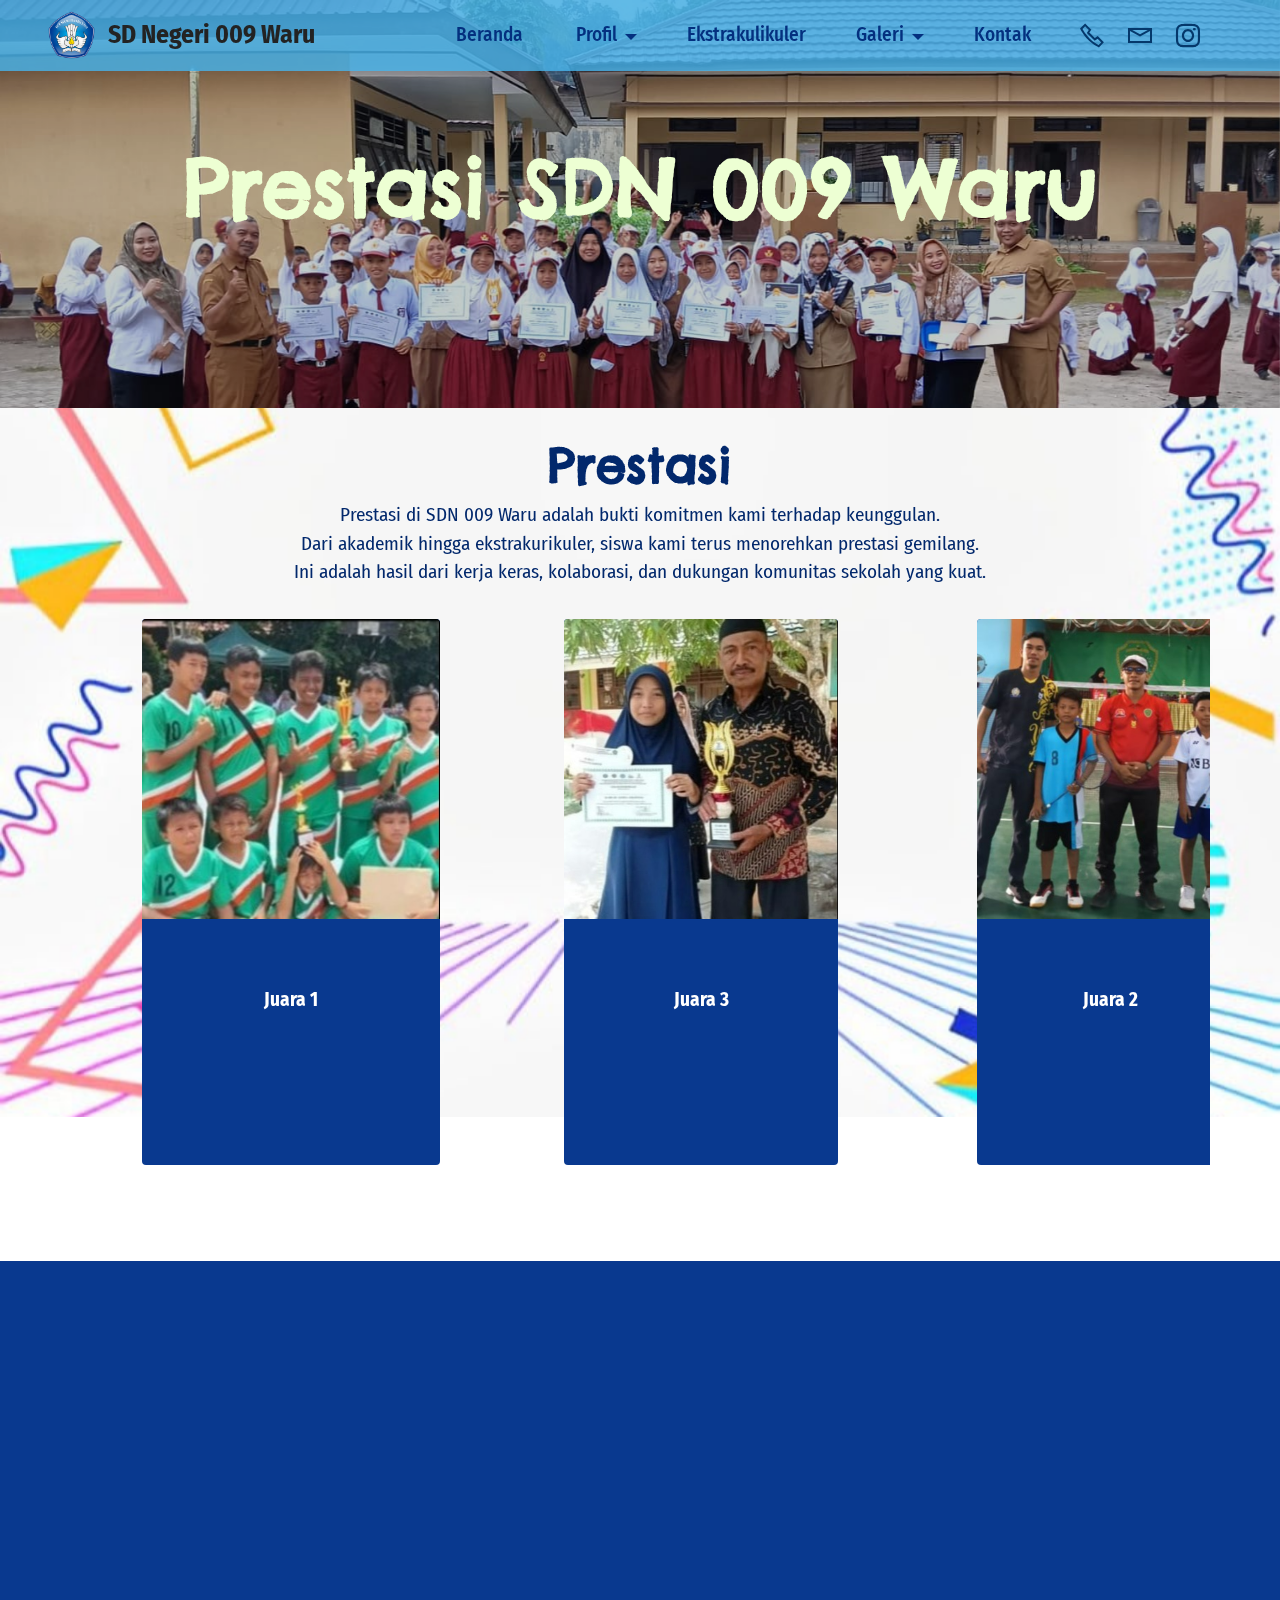
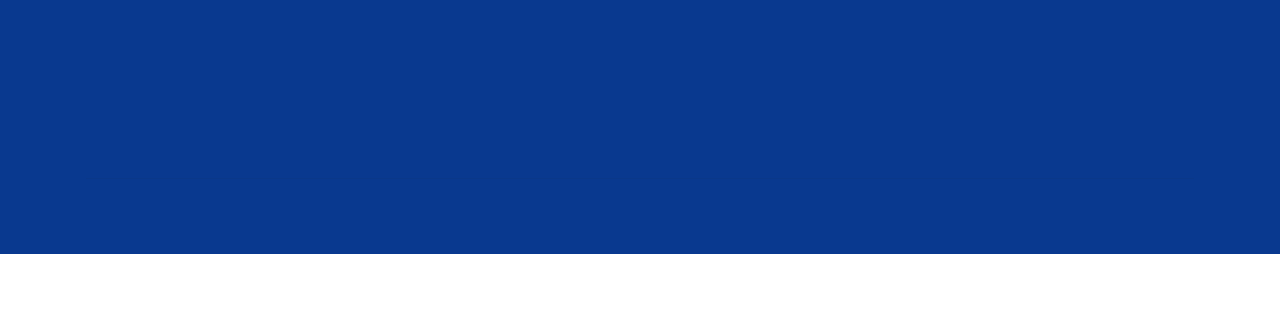
<file: page11.html>
<!DOCTYPE html>
<html  >
<head>
  <!-- Site made with Mobirise Website Builder v5.9.18, https://mobirise.com -->
  <meta charset="UTF-8">
  <meta http-equiv="X-UA-Compatible" content="IE=edge">
  <meta name="generator" content="Mobirise v5.9.18, mobirise.com">
  <meta name="viewport" content="width=device-width, initial-scale=1, minimum-scale=1">
  <link rel="shortcut icon" href="assets/images/lambang-tut-wuri-handayani.png" type="image/x-icon">
  <meta name="description" content="">
  
  
  <title>Prestasi</title>
  <link rel="stylesheet" href="assets/web/assets/mobirise-icons2/mobirise2.css">
  <link rel="stylesheet" href="assets/bootstrap/css/bootstrap.min.css">
  <link rel="stylesheet" href="assets/bootstrap/css/bootstrap-grid.min.css">
  <link rel="stylesheet" href="assets/bootstrap/css/bootstrap-reboot.min.css">
  <link rel="stylesheet" href="assets/parallax/jarallax.css">
  <link rel="stylesheet" href="assets/animatecss/animate.css">
  <link rel="stylesheet" href="assets/dropdown/css/style.css">
  <link rel="stylesheet" href="assets/socicon/css/styles.css">
  <link rel="stylesheet" href="assets/theme/css/style.css">
  <link rel="preload" href="https://fonts.googleapis.com/css?family=Chelsea+Market:400&display=swap" as="style" onload="this.onload=null;this.rel='stylesheet'">
  <noscript><link rel="stylesheet" href="https://fonts.googleapis.com/css?family=Chelsea+Market:400&display=swap"></noscript>
  <link rel="preload" href="https://fonts.googleapis.com/css?family=Fira+Sans+Condensed:100,100i,200,200i,300,300i,400,400i,500,500i,600,600i,700,700i,800,800i,900,900i&display=swap" as="style" onload="this.onload=null;this.rel='stylesheet'">
  <noscript><link rel="stylesheet" href="https://fonts.googleapis.com/css?family=Fira+Sans+Condensed:100,100i,200,200i,300,300i,400,400i,500,500i,600,600i,700,700i,800,800i,900,900i&display=swap"></noscript>
  <link rel="preload" href="https://fonts.googleapis.com/css?family=Chenla:400&display=swap" as="style" onload="this.onload=null;this.rel='stylesheet'">
  <noscript><link rel="stylesheet" href="https://fonts.googleapis.com/css?family=Chenla:400&display=swap"></noscript>
  <link rel="preload" as="style" href="assets/mobirise/css/mbr-additional.css?v=SgEdb3"><link rel="stylesheet" href="assets/mobirise/css/mbr-additional.css?v=SgEdb3" type="text/css">

  
  
  
</head>
<body>
  
  <section data-bs-version="5.1" class="menu menu3 cid-ubp3Adfivi" once="menu" id="menu3-5n">
    
    <nav class="navbar navbar-dropdown navbar-fixed-top navbar-expand-lg">
        <div class="container-fluid">
            <div class="navbar-brand">
                <span class="navbar-logo">
                    <a href="page12.html#header1-6h">
                        <img src="assets/images/lambang-tut-wuri-handayani.png" alt="Mobirise Website Builder" style="height: 3rem;">
                    </a>
                </span>
                <span class="navbar-caption-wrap"><a class="navbar-caption text-black text-primary display-5" href="page12.html#header1-6h">SD Negeri 009 Waru</a></span>
            </div>
            <button class="navbar-toggler" type="button" data-toggle="collapse" data-bs-toggle="collapse" data-target="#navbarSupportedContent" data-bs-target="#navbarSupportedContent" aria-controls="navbarNavAltMarkup" aria-expanded="false" aria-label="Toggle navigation">
                <div class="hamburger">
                    <span></span>
                    <span></span>
                    <span></span>
                    <span></span>
                </div>
            </button>
            <div class="collapse navbar-collapse" id="navbarSupportedContent">
                <ul class="navbar-nav nav-dropdown nav-right" data-app-modern-menu="true"><li class="nav-item"><a class="nav-link link text-primary display-7" href="page12.html#header1-6h" target="_blank">Beranda&nbsp;</a></li>
                    <li class="nav-item dropdown open"><a class="nav-link link dropdown-toggle text-primary display-7" href="index.html#content4-5" data-toggle="dropdown-submenu" data-bs-toggle="dropdown" data-bs-auto-close="outside" aria-expanded="true">Profil</a><div class="dropdown-menu" aria-labelledby="dropdown-432"><a class="dropdown-item text-primary display-7" href="page1.html#article02-6i">Sambutan&nbsp;<br></a><a class="dropdown-item text-primary display-7" href="page2.html#info3-1t">Sejarah</a><a class="dropdown-item text-primary display-7" href="page3.html#info1-3u">Visi Misi</a><a class="dropdown-item text-primary display-7" href="page4.html#info1-3s">Struktur&nbsp;</a><a class="dropdown-item text-primary display-7" href="page8.html#team1-4s">Tenaga<br>Kependidikan</a><a class="dropdown-item text-primary display-7" href="page15.html#menu3-75">PPDB</a></div></li>
                    <li class="nav-item"><a class="nav-link link text-primary display-7" href="page7.html#info3-1s" aria-expanded="false">Ekstrakulikuler</a>
                    </li><li class="nav-item dropdown"><a class="nav-link link dropdown-toggle text-primary display-7" href="index.html#features16-9" data-toggle="dropdown-submenu" data-bs-toggle="dropdown" data-bs-auto-close="outside" aria-expanded="false">Galeri</a><div class="dropdown-menu" aria-labelledby="dropdown-184"><a class="dropdown-item text-primary display-7" href="page10.html#info1-20">Kegiatan</a><a class="dropdown-item text-primary display-7" href="page11.html#info3-39">Prestasi</a><a class="dropdown-item text-primary display-7" href="page9.html#video3-6v">Video&nbsp;</a></div></li><li class="nav-item"><a class="nav-link link text-primary display-7" href="page16.html#contacts2-7d">Kontak</a></li></ul>
                <div class="icons-menu">
                    <a class="iconfont-wrapper" href="https://wa.me/6281350131462">
                        <span class="p-2 mbr-iconfont mobi-mbri-phone mobi-mbri"></span>
                    </a>
                    <a class="iconfont-wrapper" href="mailto:sdn009waru@yahoo.com">
                        <span class="p-2 mbr-iconfont mobi-mbri-letter mobi-mbri"></span>
                    </a>
                    <a class="iconfont-wrapper" href="https://www.instagram.com/sdn009waru?igsh=Y204b3JibmgxeTRs" target="_blank">
                        <span class="p-2 mbr-iconfont socicon-instagram socicon"></span>
                    </a>
                    
                </div>
                
            </div>
        </div>
    </nav>
</section>

<section data-bs-version="5.1" class="info3 cid-u9n2juwvFO mbr-parallax-background" id="info3-39">

    

    
    <div class="mbr-overlay" style="opacity: 0.2; background-color: rgb(0, 0, 0);">
    </div>

    <div class="container-fluid">
        <div class="row justify-content-center">
            <div class="card col-12 col-lg-10">
                <div class="card-wrapper">
                    <div class="card-box align-center">
                        <h4 class="card-title mbr-fonts-style align-center mb-4 display-1"><strong>Prestasi SDN 009 Waru</strong></h4>
                        
                        
                    </div>
                </div>
            </div>
        </div>
    </div>
</section>

<section data-bs-version="5.1" class="slider6 mbr-embla cid-u7V7RUugfH mbr-parallax-background" id="slider6-22">
    
    <div class="mbr-overlay"></div>
    <div class="position-relative">
        <div class="mbr-section-head">
            <h4 class="mbr-section-title mbr-fonts-style align-center mb-0 display-2"><strong>Prestasi</strong></h4>
            <h5 class="mbr-section-subtitle mbr-fonts-style align-center mb-0 mt-2 display-7">Prestasi di SDN 009 Waru adalah bukti komitmen kami terhadap keunggulan. <br>Dari akademik hingga ekstrakurikuler, siswa kami terus menorehkan prestasi gemilang. <br>Ini adalah hasil dari kerja keras, kolaborasi, dan dukungan komunitas sekolah yang kuat.</h5>
        </div>
        <div class="embla mt-4" data-skip-snaps="true" data-align="center" data-contain-scroll="trimSnaps" data-auto-play="true" data-auto-play-interval="1" data-draggable="true">
            <div class="embla__viewport container">
                <div class="embla__container">
                    <div class="embla__slide slider-image item" style="margin-left: 0rem; margin-right: 0rem;">
                        <div class="slide-content">
                            <div class="item-wrapper">
                                <div class="item-img">
                                    <img src="assets/images/prestasi-juara-1-voli-600x313.jpeg" alt="Mobirise Website Builder" title="" data-slide-to="0" data-bs-slide-to="0">
                                </div>
                            </div>
                            <div class="item-content">
                                <h5 class="item-title mbr-fonts-style display-4"><em>Januari 27, 2024</em></h5>
                                <h6 class="item-subtitle mbr-fonts-style mt-1 display-7"><strong>Juara 1</strong></h6>
                                <p class="mbr-text mbr-fonts-style mt-3 display-7">Turnamen (MILAD XXVIII <br>MATSADA PPU 2024)&nbsp;</p>
                            </div>
                            
                        </div>
                    </div>
                    <div class="embla__slide slider-image item" style="margin-left: 0rem; margin-right: 0rem;">
                        <div class="slide-content">
                            <div class="item-wrapper">
                                <div class="item-img">
                                    <img src="assets/images/prestasi-lp-penats-600x654.jpeg" alt="Mobirise Website Builder" title="" data-slide-to="1" data-bs-slide-to="1">
                                </div>
                            </div>
                            <div class="item-content">
                                <h5 class="item-title mbr-fonts-style display-4"><em>Oktober 5, 2023</em></h5>
                                <h6 class="item-subtitle mbr-fonts-style mt-1 display-7"><strong>Juara 3</strong></h6>
                                <p class="mbr-text mbr-fonts-style mt-3 display-7">Pentas PAI Pidato Kec.waru<br>
                                </p>
                            </div>
                            
                        </div>
                    </div><div class="embla__slide slider-image item" style="margin-left: 0rem; margin-right: 0rem;">
                        <div class="slide-content">
                            <div class="item-wrapper">
                                <div class="item-img">
                                    <img src="assets/images/bultang-pria-405x900.jpeg" alt="Mobirise Website Builder" title="" data-slide-to="2" data-bs-slide-to="2">
                                </div>
                            </div>
                            <div class="item-content">
                                <h5 class="item-title mbr-fonts-style display-4"><em>April 23, 2024</em></h5>
                                <h6 class="item-subtitle mbr-fonts-style mt-1 display-7"><strong>Juara 2</strong></h6>
                                <p class="mbr-text mbr-fonts-style mt-3 display-7">Bulutangkis putra,O2SN <br>tingkat kecamatan<br></p>
                            </div>
                            
                        </div>
                    </div><div class="embla__slide slider-image item" style="margin-left: 0rem; margin-right: 0rem;">
                        <div class="slide-content">
                            <div class="item-wrapper">
                                <div class="item-img">
                                    <img src="assets/images/bultang-putri-405x900.jpeg" alt="Mobirise Website Builder" title="" data-slide-to="3" data-bs-slide-to="3">
                                </div>
                            </div>
                            <div class="item-content">
                                <h5 class="item-title mbr-fonts-style display-4"><em>April 22, 2024</em></h5>
                                <h6 class="item-subtitle mbr-fonts-style mt-1 display-7"><strong>Juara 2</strong></h6>
                                <p class="mbr-text mbr-fonts-style mt-3 display-7">Bulutangkis putri, O2SN tingkat<br>kecamatan</p>
                            </div>
                            
                        </div>
                    </div><div class="embla__slide slider-image item" style="margin-left: 0rem; margin-right: 0rem;">
                        <div class="slide-content">
                            <div class="item-wrapper">
                                <div class="item-img">
                                    <img src="assets/images/voli-menang-197x438.jpeg" alt="Mobirise Website Builder" title="" data-slide-to="4" data-bs-slide-to="4">
                                </div>
                            </div>
                            <div class="item-content">
                                <h5 class="item-title mbr-fonts-style display-4"><em>April 22, 2024</em></h5>
                                <h6 class="item-subtitle mbr-fonts-style mt-1 display-7"><strong>Juara 1</strong></h6>
                                <p class="mbr-text mbr-fonts-style mt-3 display-7">Voli putra, O2SN tingkat kecamatan<br>
                                </p>
                            </div>
                            
                        </div>
                    </div>
                    <div class="embla__slide slider-image item" style="margin-left: 0rem; margin-right: 0rem;">
                        <div class="slide-content">
                            <div class="item-wrapper">
                                <div class="item-img">
                                    <img src="assets/images/02sn-2-600x601.jpeg" alt="Mobirise Website Builder" title="" data-slide-to="5" data-bs-slide-to="5">
                                </div>
                            </div>
                            <div class="item-content">
                                <h5 class="item-title mbr-fonts-style display-4"><em>Mei 16, 2023</em></h5>
                                <h6 class="item-subtitle mbr-fonts-style mt-1 display-7"><strong>Juara 3</strong></h6>
                                <p class="mbr-text mbr-fonts-style mt-3 display-7">Olimpiade Olahraga Siswa <br>Nasional (O2SN) tingkat SD <br>Kec.waru 2023, cabor Sepak Bola</p>
                            </div>
                            
                        </div>
                    </div><div class="embla__slide slider-image item" style="margin-left: 0rem; margin-right: 0rem;">
                        <div class="slide-content">
                            <div class="item-wrapper">
                                <div class="item-img">
                                    <img src="assets/images/img-20240408-wa0074-571x762.jpg" alt="Mobirise Website Builder" title="" data-slide-to="6" data-bs-slide-to="6">
                                </div>
                            </div>
                            <div class="item-content">
                                <h5 class="item-title mbr-fonts-style display-4"><em>-</em></h5>
                                <h6 class="item-subtitle mbr-fonts-style mt-1 display-7"><strong>Juara 3</strong></h6>
                                <p class="mbr-text mbr-fonts-style mt-3 display-7">Lomba Gerak Jalan Putra Tingkat<br>SD/MI</p>
                            </div>
                            
                        </div>
                    </div><div class="embla__slide slider-image item" style="margin-left: 0rem; margin-right: 0rem;">
                        <div class="slide-content">
                            <div class="item-wrapper">
                                <div class="item-img">
                                    <img src="assets/images/img-20240408-wa0075-570x760.jpg" alt="Mobirise Website Builder" title="" data-slide-to="7" data-bs-slide-to="7">
                                </div>
                            </div>
                            <div class="item-content">
                                <h5 class="item-title mbr-fonts-style display-4"><em>-</em></h5>
                                <h6 class="item-subtitle mbr-fonts-style mt-1 display-7"><strong>Juara 2&nbsp;</strong></h6>
                                <p class="mbr-text mbr-fonts-style mt-3 display-7">Lomba Estafet Tingkat SD Putra <br>Pramuka Kecamatan Waru</p>
                            </div>
                            
                        </div>
                    </div><div class="embla__slide slider-image item" style="margin-left: 0rem; margin-right: 0rem;">
                        <div class="slide-content">
                            <div class="item-wrapper">
                                <div class="item-img">
                                    <img src="assets/images/img-20240408-wa0071-576x769.jpg" alt="Mobirise Website Builder" title="" data-slide-to="8" data-bs-slide-to="8">
                                </div>
                            </div>
                            <div class="item-content">
                                <h5 class="item-title mbr-fonts-style display-4"><em>FLS2N, 2023</em></h5>
                                <h6 class="item-subtitle mbr-fonts-style mt-1 display-7"><strong>Juara 3</strong></h6>
                                <p class="mbr-text mbr-fonts-style mt-3 display-7">Lomba Gambar Bercerita&nbsp;<br>Tingkat SD Kec.Waru</p>
                            </div>
                            
                        </div>
                    </div><div class="embla__slide slider-image item" style="margin-left: 0rem; margin-right: 0rem;">
                        <div class="slide-content">
                            <div class="item-wrapper">
                                <div class="item-img">
                                    <img src="assets/images/img-20240408-wa0072-575x767.jpg" alt="Mobirise Website Builder" title="" data-slide-to="9" data-bs-slide-to="9">
                                </div>
                            </div>
                            <div class="item-content">
                                <h5 class="item-title mbr-fonts-style display-4"><em>-</em></h5>
                                <h6 class="item-subtitle mbr-fonts-style mt-1 display-7"><strong>Juara Harapan 1</strong></h6>
                                <p class="mbr-text mbr-fonts-style mt-3 display-7">Lomba Karnaval Tingkat SD/MI</p>
                            </div>
                            
                        </div>
                    </div><div class="embla__slide slider-image item" style="margin-left: 0rem; margin-right: 0rem;">
                        <div class="slide-content">
                            <div class="item-wrapper">
                                <div class="item-img">
                                    <img src="assets/images/img-20240408-wa0073-576x769.jpg" alt="Mobirise Website Builder" title="" data-slide-to="10" data-bs-slide-to="10">
                                </div>
                            </div>
                            <div class="item-content">
                                <h5 class="item-title mbr-fonts-style display-4"><em>-</em></h5>
                                <h6 class="item-subtitle mbr-fonts-style mt-1 display-7"><strong>Juara Harapan 2</strong></h6>
                                <p class="mbr-text mbr-fonts-style mt-3 display-7">Lomba Gerak Jalan Putri Tingkat <br>SD/MI</p>
                            </div>
                            
                        </div>
                    </div><div class="embla__slide slider-image item" style="margin-left: 0rem; margin-right: 0rem;">
                        <div class="slide-content">
                            <div class="item-wrapper">
                                <div class="item-img">
                                    <img src="assets/images/whatsapp-image-2024-04-08-at-23.54.33-f47938a1-576x416.jpg" alt="Mobirise Website Builder" title="" data-slide-to="11" data-bs-slide-to="11">
                                </div>
                            </div>
                            <div class="item-content">
                                <h5 class="item-title mbr-fonts-style display-4"><em>September 23,2023</em></h5>
                                <h6 class="item-subtitle mbr-fonts-style mt-1 display-7"><strong>Sertifikat A.Nur Aisyah</strong></h6>
                                <p class="mbr-text mbr-fonts-style mt-3 display-7">Lomba Kompetisi Matematika Tingkat SD/MI dan SMP/MTs se- Kabupaten Paser Penajam Paser Utara</p>
                            </div>
                            
                        </div>
                    </div>
                    
                </div>
            </div>
            <button class="embla__button embla__button--prev">
                <span class="mobi-mbri mobi-mbri-arrow-prev mbr-iconfont" aria-hidden="true"></span>
                <span class="sr-only visually-hidden visually-hidden">Previous</span>
            </button>
            <button class="embla__button embla__button--next">
                <span class="mobi-mbri mobi-mbri-arrow-next mbr-iconfont" aria-hidden="true"></span>
                <span class="sr-only visually-hidden visually-hidden">Next</span>
            </button>
        </div>
    </div>
</section>

<section data-bs-version="5.1" class="footer6 cid-ue4TJvN9cf" once="footers" id="footer6-7o">

    

    

    <div class="container">
        <div class="row content mbr-white">
            <div class="col-12 col-md-3 mbr-fonts-style display-7">
                <h5 class="mbr-section-subtitle mbr-fonts-style mb-2 display-7">
                    <strong>Alamat</strong></h5>
                <p class="mbr-text mbr-fonts-style display-7">Jl. Guntung Rt. 05, API-API, Kec. Waru, Kab. Penajam Paser Utara Prov. Kalimantan Timur</p> <br>
                <h5 class="mbr-section-subtitle mbr-fonts-style mb-2 mt-4 display-7">
                    <strong>Kontak</strong></h5>
                <p class="mbr-text mbr-fonts-style mb-4 display-7">
                    Email:sdn009waru@yahoo.com <br>
                    Phone: +62 813 - 5013 - 1462<br></p>
            </div>
            <div class="col-12 col-md-3 mbr-fonts-style display-7">
                <h5 class="mbr-section-subtitle mbr-fonts-style mb-2 display-7">
                    <strong>Links</strong>
                </h5>
                <ul class="list mbr-fonts-style mb-4 display-4">
                    <li class="mbr-text item-wrap"><a class="text-white text-primary" href="https://wa.me/6281350131462">Whatsapp</a></li>
                    <li class="mbr-text item-wrap"><a class="text-white text-primary" href="https://www.instagram.com/sdn009waru?igsh=Y204b3JibmgxeTRs">Instagram</a></li>
                    <li class="mbr-text item-wrap"><a class="text-white text-primary" href="mailto:sdn009waru@yahoo.com">Email&nbsp;</a></li>
                </ul>
                <h5 class="mbr-section-subtitle mbr-fonts-style mb-2 mt-5 display-7"><strong>Masukan</strong></h5>
                <p class="mbr-text mbr-fonts-style mb-4 display-7">
                    Kami mengundang Anda untuk memberikan masukan dan saran melalui formulir Hubungi kami. Terima kasih atas kontribusi Anda untuk meningkatkan layanan di SDN 009 Waru.
                </p>
            </div>
            <div class="col-12 col-md-6">
                <div class="google-map"><iframe frameborder="0" style="border:0" src="https://www.google.com/maps/embed/v1/place?key=AIzaSyDbnCmnHmtigIYiD8jIfeHQv7gW2ANhHD4&amp;q=SDN 009 Waru, HG3X+X59, Api Api, Waru, Penajam North Paser Regency, East Kalimantan 76284" allowfullscreen=""></iframe></div>
            </div>
            <div class="col-md-6">
                <div class="social-list align-left">
                    <div class="soc-item">
                        <a href="https://www.instagram.com/sdn009waru?igsh=Y204b3JibmgxeTRs" target="_blank">
                            <span class="mbr-iconfont mbr-iconfont-social socicon-instagram socicon"></span>
                        </a>
                    </div>
                    <div class="soc-item">
                        
                            <a href="mailto:sdn009waru@yahoo.com"><span class="mbr-iconfont mbr-iconfont-social socicon-mail socicon"></span></a>
                        
                    </div>
                    
                    
                    
                    
                </div>
            </div>
        </div>
        <div class="footer-lower">
            <div class="media-container-row">
                <div class="col-sm-12">
                    <hr>
                </div>
            </div>
            <div class="col-sm-12 copyright pl-0">
                <p class="mbr-text mbr-fonts-style mbr-white display-7">
                    © Copyright 2025| SDN 009 Waru | Azzah Fathinah</p>
            </div>
        </div>
    </div>
</section><section class="display-7" style="padding: 0;align-items: center;justify-content: center;flex-wrap: wrap;    align-content: center;display: flex;position: relative;height: 4rem;"><a href="https://mobiri.se/3101750" style="flex: 1 1;height: 4rem;position: absolute;width: 100%;z-index: 1;"><img alt="" style="height: 4rem;" src="[data-uri]"></a><p style="margin: 0;text-align: center;" class="display-7">&#8204;</p><a style="z-index:1" href="https://mobirise.com/builder/no-code-website-builder.html">No Code Website Builder</a></section><script src="assets/bootstrap/js/bootstrap.bundle.min.js"></script>  <script src="assets/parallax/jarallax.js"></script>  <script src="assets/smoothscroll/smooth-scroll.js"></script>  <script src="assets/ytplayer/index.js"></script>  <script src="assets/dropdown/js/navbar-dropdown.js"></script>  <script src="assets/embla/embla.min.js"></script>  <script src="assets/embla/script.js"></script>  <script src="assets/theme/js/script.js"></script>  
  
  
  <input name="animation" type="hidden">
  </body>
</html>
</file>
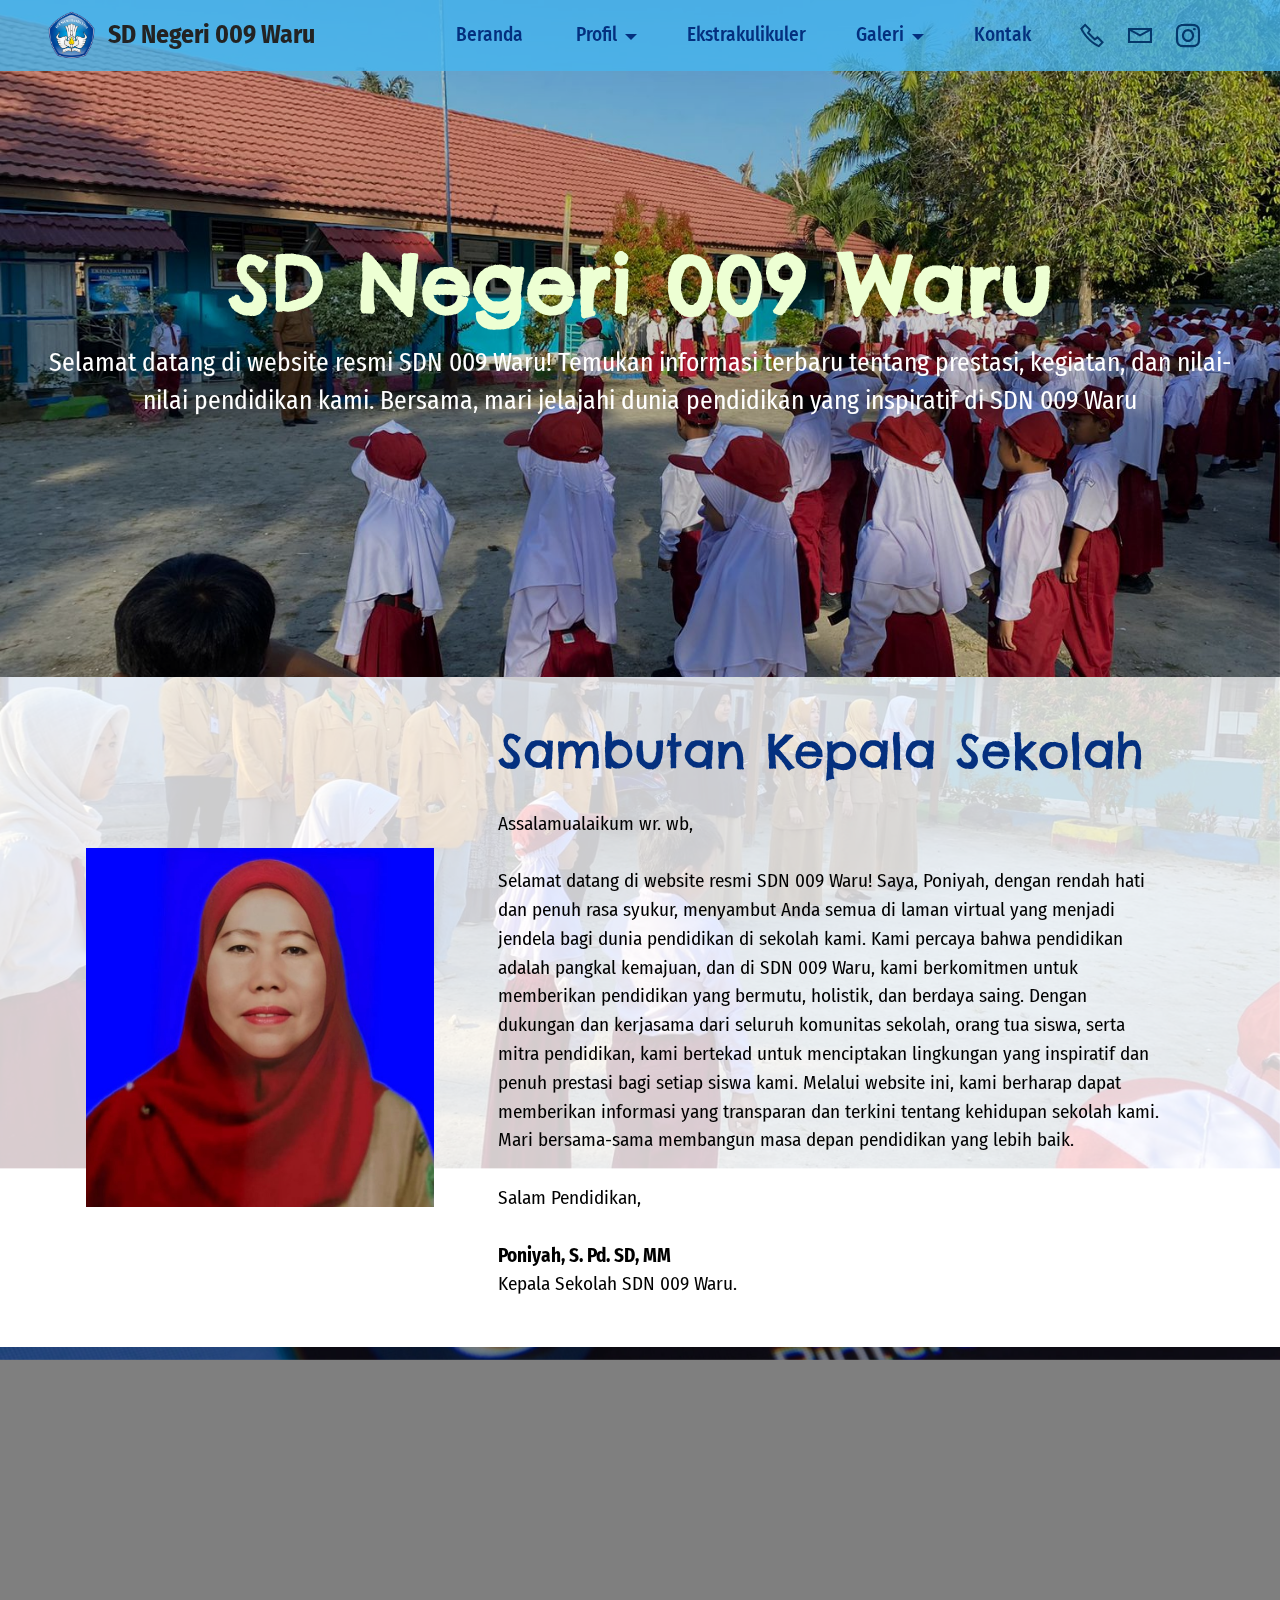
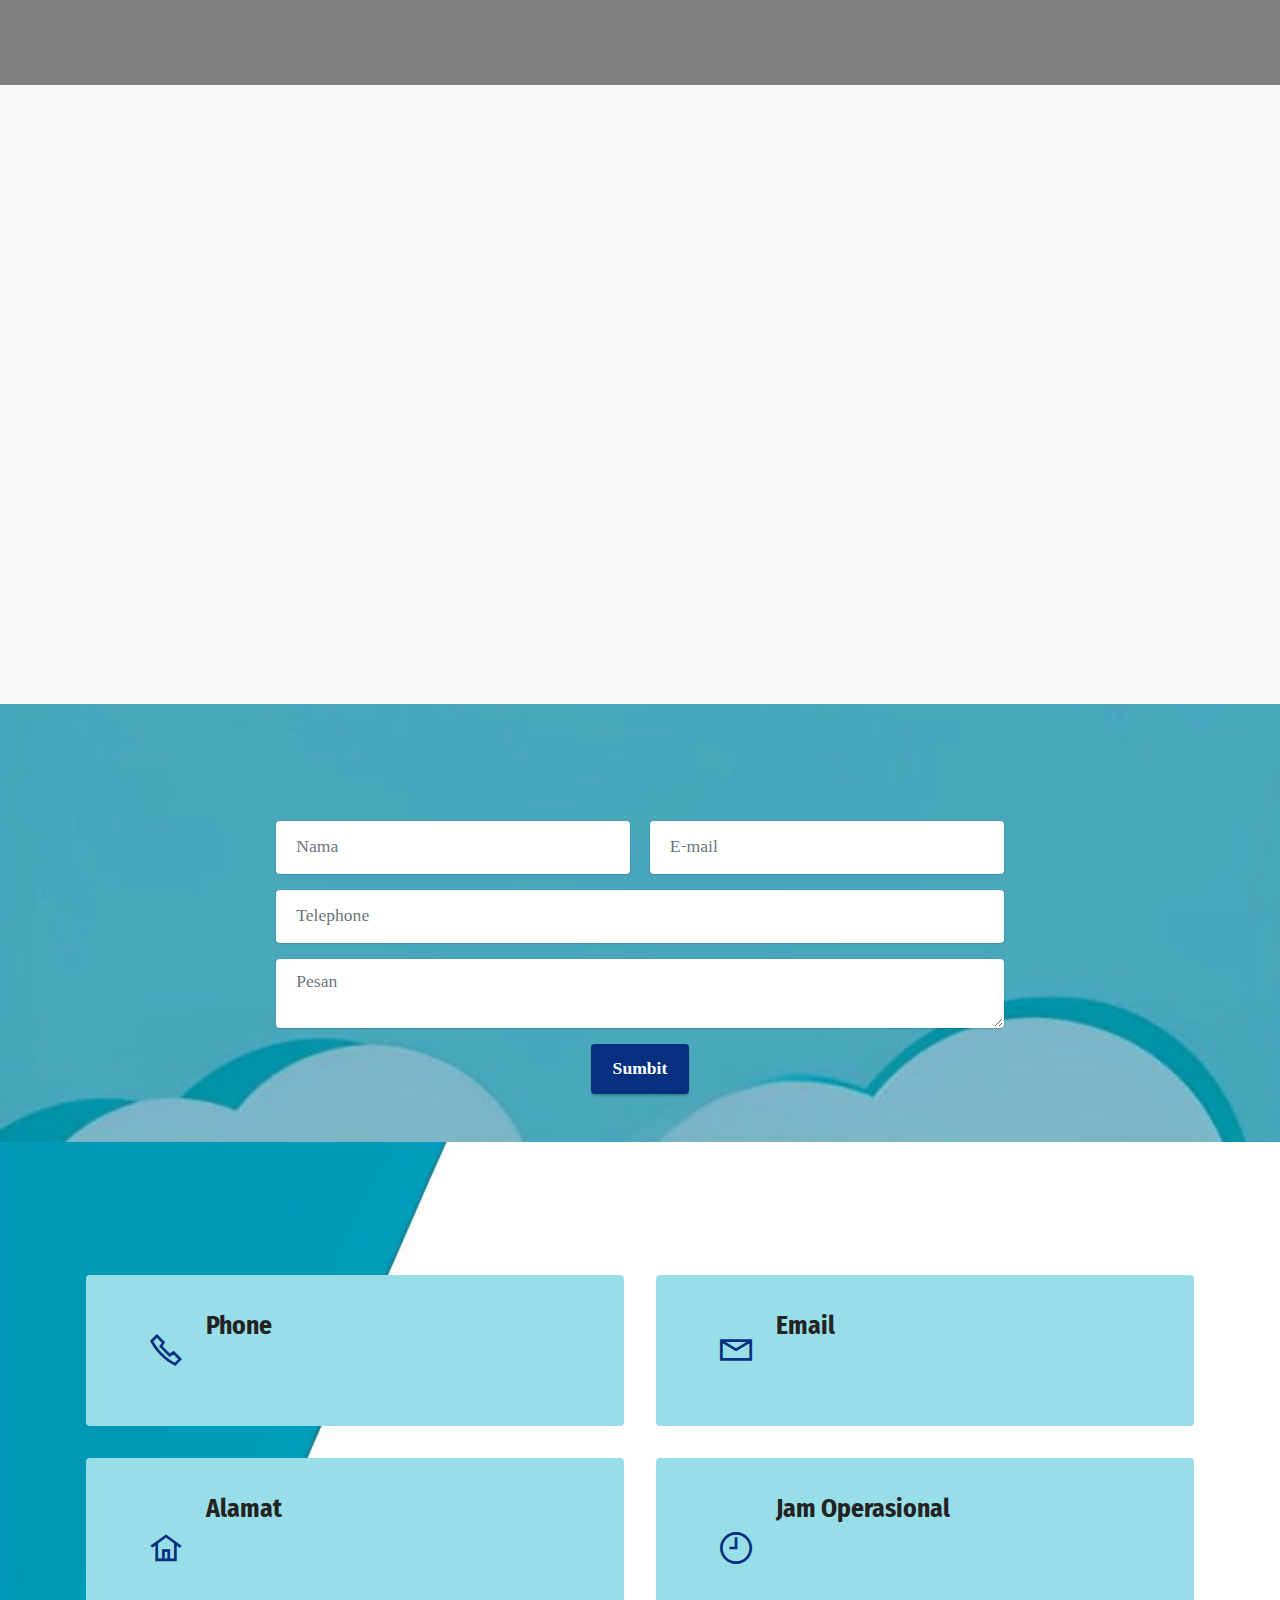
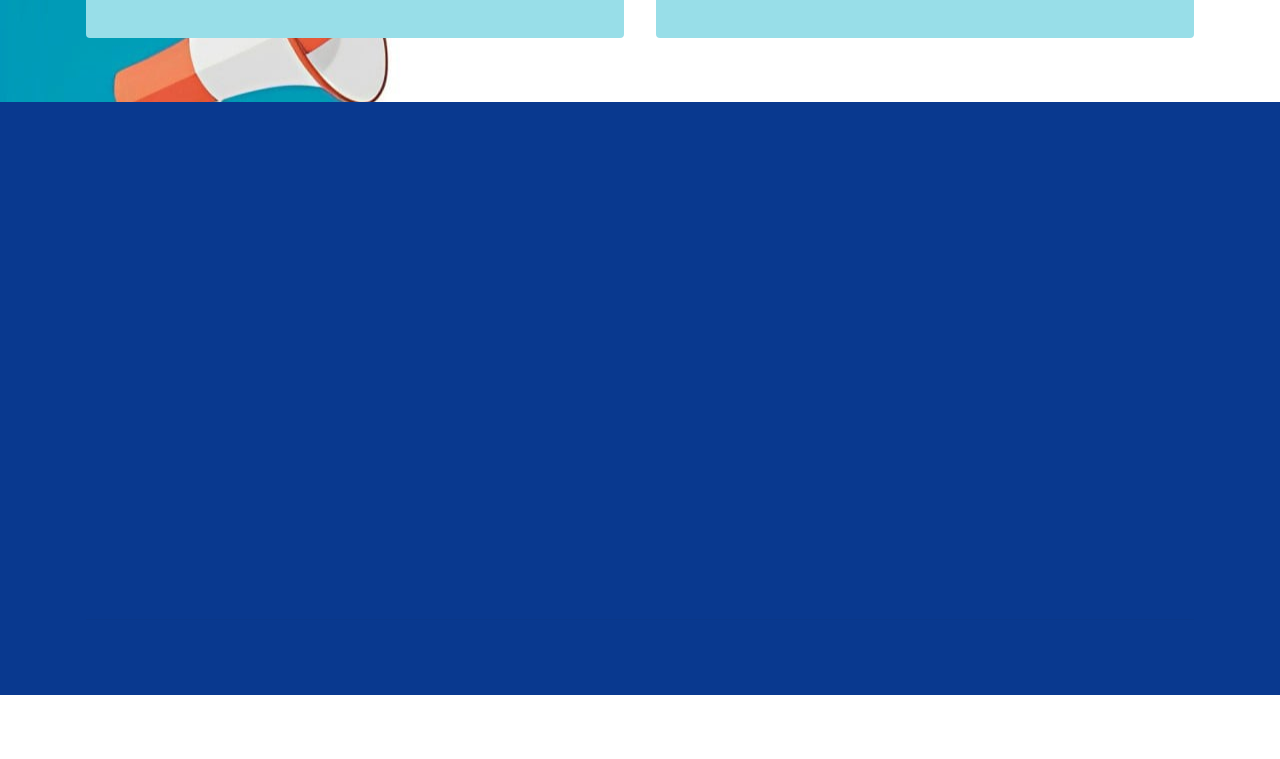
<file: page12.html>
<!DOCTYPE html>
<html  >
<head>
  <!-- Site made with Mobirise Website Builder v5.9.18, https://mobirise.com -->
  <meta charset="UTF-8">
  <meta http-equiv="X-UA-Compatible" content="IE=edge">
  <meta name="generator" content="Mobirise v5.9.18, mobirise.com">
  <meta name="viewport" content="width=device-width, initial-scale=1, minimum-scale=1">
  <link rel="shortcut icon" href="assets/images/lambang-tut-wuri-handayani.png" type="image/x-icon">
  <meta name="description" content="">
  
  
  <title>Beranda</title>
  <link rel="stylesheet" href="assets/web/assets/mobirise-icons2/mobirise2.css">
  <link rel="stylesheet" href="assets/bootstrap/css/bootstrap.min.css">
  <link rel="stylesheet" href="assets/bootstrap/css/bootstrap-grid.min.css">
  <link rel="stylesheet" href="assets/bootstrap/css/bootstrap-reboot.min.css">
  <link rel="stylesheet" href="assets/parallax/jarallax.css">
  <link rel="stylesheet" href="assets/animatecss/animate.css">
  <link rel="stylesheet" href="assets/dropdown/css/style.css">
  <link rel="stylesheet" href="assets/socicon/css/styles.css">
  <link rel="stylesheet" href="assets/theme/css/style.css">
  <link rel="preload" href="https://fonts.googleapis.com/css?family=Chelsea+Market:400&display=swap" as="style" onload="this.onload=null;this.rel='stylesheet'">
  <noscript><link rel="stylesheet" href="https://fonts.googleapis.com/css?family=Chelsea+Market:400&display=swap"></noscript>
  <link rel="preload" href="https://fonts.googleapis.com/css?family=Fira+Sans+Condensed:100,100i,200,200i,300,300i,400,400i,500,500i,600,600i,700,700i,800,800i,900,900i&display=swap" as="style" onload="this.onload=null;this.rel='stylesheet'">
  <noscript><link rel="stylesheet" href="https://fonts.googleapis.com/css?family=Fira+Sans+Condensed:100,100i,200,200i,300,300i,400,400i,500,500i,600,600i,700,700i,800,800i,900,900i&display=swap"></noscript>
  <link rel="preload" href="https://fonts.googleapis.com/css?family=Chenla:400&display=swap" as="style" onload="this.onload=null;this.rel='stylesheet'">
  <noscript><link rel="stylesheet" href="https://fonts.googleapis.com/css?family=Chenla:400&display=swap"></noscript>
  <link rel="preload" as="style" href="assets/mobirise/css/mbr-additional.css?v=cUFwOy"><link rel="stylesheet" href="assets/mobirise/css/mbr-additional.css?v=cUFwOy" type="text/css">

  
  
  
</head>
<body>
  
  <section data-bs-version="5.1" class="menu menu3 cid-ubp3Adfivi" once="menu" id="menu3-5n">
    
    <nav class="navbar navbar-dropdown navbar-fixed-top navbar-expand-lg">
        <div class="container-fluid">
            <div class="navbar-brand">
                <span class="navbar-logo">
                    <a href="page12.html#header1-6h">
                        <img src="assets/images/lambang-tut-wuri-handayani.png" alt="Mobirise Website Builder" style="height: 3rem;">
                    </a>
                </span>
                <span class="navbar-caption-wrap"><a class="navbar-caption text-black text-primary display-5" href="page12.html#header1-6h">SD Negeri 009 Waru</a></span>
            </div>
            <button class="navbar-toggler" type="button" data-toggle="collapse" data-bs-toggle="collapse" data-target="#navbarSupportedContent" data-bs-target="#navbarSupportedContent" aria-controls="navbarNavAltMarkup" aria-expanded="false" aria-label="Toggle navigation">
                <div class="hamburger">
                    <span></span>
                    <span></span>
                    <span></span>
                    <span></span>
                </div>
            </button>
            <div class="collapse navbar-collapse" id="navbarSupportedContent">
                <ul class="navbar-nav nav-dropdown nav-right" data-app-modern-menu="true"><li class="nav-item"><a class="nav-link link text-primary display-7" href="page12.html#header1-6h" target="_blank">Beranda&nbsp;</a></li>
                    <li class="nav-item dropdown"><a class="nav-link link dropdown-toggle text-primary display-7" href="index.html#content4-5" data-toggle="dropdown-submenu" data-bs-toggle="dropdown" data-bs-auto-close="outside" aria-expanded="true">Profil</a><div class="dropdown-menu" aria-labelledby="dropdown-432"><a class="dropdown-item text-primary display-7" href="page1.html#article02-6i">Sambutan&nbsp;<br></a><a class="dropdown-item text-primary display-7" href="page2.html#info3-1t">Sejarah</a><a class="dropdown-item text-primary display-7" href="page3.html#info1-3u">Visi Misi</a><a class="dropdown-item text-primary display-7" href="page4.html#info1-3s">Struktur&nbsp;</a><a class="dropdown-item text-primary display-7" href="page8.html#team1-4s">Tenaga<br>Kependidikan</a><a class="dropdown-item text-primary display-7" href="page15.html#menu3-75">PPDB</a></div></li>
                    <li class="nav-item"><a class="nav-link link text-primary display-7" href="page7.html#info3-1s" aria-expanded="false">Ekstrakulikuler</a>
                    </li><li class="nav-item dropdown"><a class="nav-link link dropdown-toggle text-primary display-7" href="index.html#features16-9" data-toggle="dropdown-submenu" data-bs-toggle="dropdown" data-bs-auto-close="outside" aria-expanded="false">Galeri</a><div class="dropdown-menu" aria-labelledby="dropdown-184"><a class="dropdown-item text-primary display-7" href="page10.html#info1-20">Kegiatan</a><a class="dropdown-item text-primary display-7" href="page11.html#info3-39">Prestasi</a><a class="dropdown-item text-primary display-7" href="page9.html#video3-6v">Video&nbsp;</a></div></li><li class="nav-item"><a class="nav-link link text-primary display-7" href="page16.html#contacts2-7d">Kontak</a></li></ul>
                <div class="icons-menu">
                    <a class="iconfont-wrapper" href="https://wa.me/6281350131462">
                        <span class="p-2 mbr-iconfont mobi-mbri-phone mobi-mbri"></span>
                    </a>
                    <a class="iconfont-wrapper" href="mailto:sdn009waru@yahoo.com">
                        <span class="p-2 mbr-iconfont mobi-mbri-letter mobi-mbri"></span>
                    </a>
                    <a class="iconfont-wrapper" href="https://www.instagram.com/sdn009waru?igsh=Y204b3JibmgxeTRs" target="_blank">
                        <span class="p-2 mbr-iconfont socicon-instagram socicon"></span>
                    </a>
                    
                </div>
                
            </div>
        </div>
    </nav>
</section>

<section data-bs-version="5.1" class="header1 cid-ubpkQWbRJg mbr-parallax-background" id="header1-6h">

    

    <div class="mbr-overlay" style="opacity: 0.2; background-color: rgb(0, 0, 0);"></div>

    <div class="container-fluid">
        <div class="row justify-content-center">
            <div class="col-12 col-lg-12">
                <h1 class="mbr-section-title mbr-fonts-style mb-3 display-1"><strong>SD Negeri 009 Waru</strong></h1>
                
                <p class="mbr-text mbr-fonts-style display-5">Selamat datang di website resmi SDN 009 Waru! Temukan informasi terbaru tentang prestasi, kegiatan, dan nilai-nilai pendidikan kami. Bersama, mari jelajahi dunia pendidikan yang inspiratif di SDN 009 Waru<br></p>
                
            </div>
        </div>
    </div>
</section>

<section data-bs-version="5.1" class="start article2 cid-ubpjQzW94A mbr-parallax-background" id="article02-6c">
	

	
	<div class="mbr-overlay" style="opacity: 0.8; background-color: rgb(255, 255, 255);"></div>

	<div class="container">
		<div class="row justify-content-center">
			<div class="col-12 col-md-12 col-lg-4 image-wrapper">
				<img class="w-100" src="assets/images/bu-poniyah-695x1031.jpeg" alt="Mobirise Website Builder">
			</div>
			<div class="col-12 col-md-12 col-lg">
				<div class="text-wrapper align-left">
					<h1 class="mbr-section-title mbr-fonts-style mb-4 display-2"><strong><a href="page1.html#article02-6i" class="text-primary">Sambutan Kepala Sekolah</a></strong></h1>
					<p class="mbr-text align-left mbr-fonts-style mb-4 display-7">Assalamualaikum wr. wb,
<br>
<br>Selamat datang di website resmi SDN 009 Waru! Saya, Poniyah, dengan rendah hati dan penuh rasa syukur, menyambut Anda semua di laman virtual yang menjadi jendela bagi dunia pendidikan di sekolah kami. Kami percaya bahwa pendidikan adalah pangkal kemajuan, dan di SDN 009 Waru, kami berkomitmen untuk memberikan pendidikan yang bermutu, holistik, dan berdaya saing. Dengan dukungan dan kerjasama dari seluruh komunitas sekolah, orang tua siswa, serta mitra pendidikan, kami bertekad untuk menciptakan lingkungan yang inspiratif dan penuh prestasi bagi setiap siswa kami. Melalui website ini, kami berharap dapat memberikan informasi yang transparan dan terkini tentang kehidupan sekolah kami. Mari bersama-sama membangun masa depan pendidikan yang lebih baik.
<br>
<br>Salam Pendidikan,
<br>
<br><strong>Poniyah, S. Pd. SD, MM
</strong><br>Kepala Sekolah SDN 009 Waru.&nbsp;<br></p>
					
				</div>
			</div>
		</div>
	</div>
</section>

<section data-bs-version="5.1" class="features14 cid-ubADDQUcMF mbr-parallax-background" id="features14-74">
    

    
    <div class="mbr-overlay" style="opacity: 0.5; background-color: rgb(0, 0, 0);">
    </div>
    <div class="container">
        <div class="row mb-5">
            <div class="col-12">
                <h3 class="mbr-section-title align-center mbr-fonts-style display-2"><strong>Sosial Media</strong></h3>
            </div>
        </div>
        <div class="row">
            <div class="item features-without-image mb-5 col-12 col-md-4">
                <div class="item-wrapper">
                    <div class="card-box align-center">
                        <a href="https://www.instagram.com/sdn009waru?igsh=Y204b3JibmgxeTRs"><span class="mbr-iconfont socicon-instagram socicon"></span></a>
                        <h4 class="card-title align-center mbr-black mbr-fonts-style display-7"><strong>@sdn009waru</strong></h4>
                    </div>
                </div>
            </div>
            <div class="item features-without-image mb-5 col-12 col-md-4">
                <div class="item-wrapper">
                    <div class="card-box align-center">
                        <a href="mailto:sdn009waru@yahoo.com"><span class="mbr-iconfont socicon-mail socicon"></span></a>
                        <h4 class="card-title align-center mbr-black mbr-fonts-style display-7">
                            <strong>sdn009waru@yahoo.com</strong></h4>
                    </div>
                </div>
            </div>
            
            
            
            
        </div>
    </div>
</section>

<section data-bs-version="5.1" class="features03 cid-ubpkiexlr8" id="features03-6f">
    
    
    <div class="container-fluid">
        <div class="row justify-content-center">
            <div class="col-12 content-head">
                
            </div>
        </div>
        <div class="row justify-content-center">
            <div class="item features-image col-12 col-md-6 col-lg-4 active">
                <div class="item-wrapper">
                    <div class="item-img mb-3">
                        <img src="assets/images/sambutan-1600x1200.jpg" alt="Mobirise Website Builder" title="">
                    </div>
                    <div class="item-content align-left">
                        <h5 class="item-title mbr-fonts-style mt-0 mb-2 display-5">
                            <strong><a href="page14.html#features05-6b" class="text-primary">Profil</a> <a href="page14.html#features05-6b" class="text-primary">Sekolah</a></strong>
                        </h5>
                        <p class="mbr-text mbr-fonts-style mb-3 display-7">Temukan semua informasi menarik tentang SD Negeri 009 Waru.</p>
                        <div class="mbr-section-btn item-footer"><a href="page14.html#features05-6b" class="btn item-btn btn-primary display-7">Jelajahi Lebih Lanjut</a></div>
                    </div>
                </div>
            </div>
            <div class="item features-image col-12 col-md-6 col-lg-4">
                <div class="item-wrapper">
                    <div class="item-img mb-3">
                        <img src="assets/images/sama-1600x900.jpg" alt="Mobirise Website Builder" title="" data-slide-to="1" data-bs-slide-to="1">
                    </div>
                    <div class="item-content align-left">
                        <h5 class="item-title mbr-fonts-style mb-2 mt-0 display-5">
                            <strong><a href="page15.html#image3-7a" class="text-primary">PPDB</a></strong></h5>
                        <p class="mbr-text mbr-fonts-style mb-3 display-7">&nbsp;Pengumuman penerimaan siswa baru.<br><br></p>
                        <div class="mbr-section-btn item-footer"><a href="page15.html#image3-7a" class="btn item-btn btn-primary display-7" target="_blank">Jelajahi Lebih Lanjut</a></div>
                    </div>
                </div>
            </div>
            <div class="item features-image col-12 col-md-6 col-lg-4">
                <div class="item-wrapper">
                    <div class="item-img mb-3">
                        <img src="assets/images/422581021-3743372459227150-7426023342131513306-n.webp" alt="Mobirise Website Builder" title="" data-slide-to="2" data-bs-slide-to="2">
                    </div>
                    <div class="item-content align-left">
                        <h5 class="item-title mbr-fonts-style mb-2 mt-0 display-5">
                            <strong><a href="page13.html#gallery02-71" class="text-primary">Galeri</a></strong>
                        </h5>
                        <p class="mbr-text mbr-fonts-style mb-3 display-7">Lihat momen-momen berharga di SD Negeri 009 Waru.</p>
                        <div class="mbr-section-btn item-footer"><a href="page13.html#gallery02-71" class="btn item-btn btn-primary display-7">Jelajahi Lebih Lanjut</a></div>
                    </div>
                </div>
            </div>
        </div>
    </div>
</section>

<section data-bs-version="5.1" class="form5 cid-ubpkkEkKkg" id="form5-6g">
    
    <div class="mbr-overlay"></div>
    <div class="container">
        <div class="mbr-section-head">
            <h3 class="mbr-section-title mbr-fonts-style align-center mb-0 display-2">
                <strong>Hubungi Kami</strong></h3>
            
        </div>
        <div class="row justify-content-center mt-4">
            <div class="col-lg-8 mx-auto mbr-form" data-form-type="formoid">
                <form action="https://mobirise.eu/" method="POST" class="mbr-form form-with-styler" data-form-title="Form Name"><input type="hidden" name="email" data-form-email="true" value="LYyXzBA8s680uK2bEMSqZYrMHPC9frlyDSU7z7fbY8R2eq1WxMipcMN6ZpDNoylFLOlIEEq7ZlhZOz1lLB6GeuJ6yCjDjpYEwFwPt0KUE5NNQpRxWMqLnq7EQJt8KrLR">
                    <div class="row">
                        <div hidden="hidden" data-form-alert="" class="alert alert-success col-12">Terimakasih!</div>
                        <div hidden="hidden" data-form-alert-danger="" class="alert alert-danger col-12">
                            Oops...! some problem!
                        </div>
                    </div>
                    <div class="dragArea row">
                        <div class="col-md col-sm-12 form-group mb-3" data-for="name">
                            <input type="text" name="name" placeholder="Nama" data-form-field="name" class="form-control" value="" id="name-form5-6g">
                        </div>
                        <div class="col-md col-sm-12 form-group mb-3" data-for="email">
                            <input type="email" name="email" placeholder="E-mail" data-form-field="email" class="form-control" value="" id="email-form5-6g">
                        </div>
                        <div class="col-12 form-group mb-3" data-for="url">
                            <input type="url" name="url" placeholder="Telephone" data-form-field="url" class="form-control" value="" id="url-form5-6g">
                        </div>
                        <div class="col-12 form-group mb-3" data-for="textarea">
                            <textarea name="textarea" placeholder="Pesan" data-form-field="textarea" class="form-control" id="textarea-form5-6g"></textarea>
                        </div>
                        <div class="col-lg-12 col-md-12 col-sm-12 align-center mbr-section-btn"><button type="submit" class="btn btn-primary display-4">Sumbit</button></div>
                    </div>
                </form>
            </div>
        </div>
    </div>
</section>

<section data-bs-version="5.1" class="contacts2 cid-ue4WbDBr6j" id="contacts2-7q">
    <!---->
    

    
    <div class="mbr-overlay" style="opacity: 0; background-color: rgb(206, 191, 175);">
    </div>
    <div class="container">
        <div class="mbr-section-head">
            <h3 class="mbr-section-title mbr-fonts-style align-center mb-0 display-2"><strong>Kontak</strong></h3>
            
        </div>
        <div class="row justify-content-center mt-4">
            <div class="card col-12 col-md-6">
                <div class="card-wrapper">
                    <div class="image-wrapper">
                        <span class="mbr-iconfont mobi-mbri-phone mobi-mbri"></span>
                    </div>
                    <div class="text-wrapper">
                        <h6 class="card-title mbr-fonts-style mb-1 display-5">
                            <strong>Phone</strong>
                        </h6>
                        <p class="mbr-text mbr-fonts-style display-7">+62 813 - 5013 - 1462</p>
                    </div>
                </div>
            </div>
            <div class="card col-12 col-md-6">
                <div class="card-wrapper">
                    <div class="image-wrapper">
                        <span class="mbr-iconfont mobi-mbri-letter mobi-mbri"></span>
                    </div>
                    <div class="text-wrapper">
                        <h6 class="card-title mbr-fonts-style mb-1 display-5">
                            <strong>Email</strong>
                        </h6>
                        <p class="mbr-text mbr-fonts-style display-7">sdn009waru@yahoo.com</p>
                    </div>
                </div>
            </div>
            <div class="card col-12 col-md-6">
                <div class="card-wrapper">
                    <div class="image-wrapper">
                        <span class="mbr-iconfont mobi-mbri-home mobi-mbri"></span>
                    </div>
                    <div class="text-wrapper">
                        <h6 class="card-title mbr-fonts-style mb-1 display-5">
                            <strong>Alamat</strong></h6>
                        <p class="mbr-text mbr-fonts-style display-7">
                            Jl. Guntung Rt. 05, API-API, Kec. Waru, Kab. Penajam Paser Utara Prov. Kalimantan Timur
                        </p>
                    </div>
                </div>
            </div>
            <div class="card col-12 col-md-6">
                <div class="card-wrapper">
                    <div class="image-wrapper">
                        <span class="mbr-iconfont mobi-mbri-clock mobi-mbri"></span>
                    </div>
                    <div class="text-wrapper">
                        <h6 class="card-title mbr-fonts-style mb-1 display-5"><strong>Jam Operasional&nbsp;</strong></h6>
                        <p class="mbr-text mbr-fonts-style display-7">Pagi / 6 hari</p>
                    </div>
                </div>
            </div>
        </div>
    </div>
</section>

<section data-bs-version="5.1" class="footer6 cid-ue4TJvN9cf" once="footers" id="footer6-7o">

    

    

    <div class="container">
        <div class="row content mbr-white">
            <div class="col-12 col-md-3 mbr-fonts-style display-7">
                <h5 class="mbr-section-subtitle mbr-fonts-style mb-2 display-7">
                    <strong>Alamat</strong></h5>
                <p class="mbr-text mbr-fonts-style display-7">Jl. Guntung Rt. 05, API-API, Kec. Waru, Kab. Penajam Paser Utara Prov. Kalimantan Timur</p> <br>
                <h5 class="mbr-section-subtitle mbr-fonts-style mb-2 mt-4 display-7">
                    <strong>Kontak</strong></h5>
                <p class="mbr-text mbr-fonts-style mb-4 display-7">
                    Email:sdn009waru@yahoo.com <br>
                    Phone: +62 813 - 5013 - 1462<br></p>
            </div>
            <div class="col-12 col-md-3 mbr-fonts-style display-7">
                <h5 class="mbr-section-subtitle mbr-fonts-style mb-2 display-7">
                    <strong>Links</strong>
                </h5>
                <ul class="list mbr-fonts-style mb-4 display-4">
                    <li class="mbr-text item-wrap"><a class="text-white text-primary" href="https://wa.me/6281350131462">Whatsapp</a></li>
                    <li class="mbr-text item-wrap"><a class="text-white text-primary" href="https://www.instagram.com/sdn009waru?igsh=Y204b3JibmgxeTRs">Instagram</a></li>
                    <li class="mbr-text item-wrap"><a class="text-white text-primary" href="mailto:sdn009waru@yahoo.com">Email&nbsp;</a></li>
                </ul>
                <h5 class="mbr-section-subtitle mbr-fonts-style mb-2 mt-5 display-7"><strong>Masukan</strong></h5>
                <p class="mbr-text mbr-fonts-style mb-4 display-7">
                    Kami mengundang Anda untuk memberikan masukan dan saran melalui formulir Hubungi kami. Terima kasih atas kontribusi Anda untuk meningkatkan layanan di SDN 009 Waru.
                </p>
            </div>
            <div class="col-12 col-md-6">
                <div class="google-map"><iframe frameborder="0" style="border:0" src="https://www.google.com/maps/embed/v1/place?key=AIzaSyDbnCmnHmtigIYiD8jIfeHQv7gW2ANhHD4&amp;q=SDN 009 Waru, HG3X+X59, Api Api, Waru, Penajam North Paser Regency, East Kalimantan 76284" allowfullscreen=""></iframe></div>
            </div>
            <div class="col-md-6">
                <div class="social-list align-left">
                    <div class="soc-item">
                        <a href="https://www.instagram.com/sdn009waru?igsh=Y204b3JibmgxeTRs" target="_blank">
                            <span class="mbr-iconfont mbr-iconfont-social socicon-instagram socicon"></span>
                        </a>
                    </div>
                    <div class="soc-item">
                        
                            <a href="mailto:sdn009waru@yahoo.com"><span class="mbr-iconfont mbr-iconfont-social socicon-mail socicon"></span></a>
                        
                    </div>
                    
                    
                    
                    
                </div>
            </div>
        </div>
        <div class="footer-lower">
            <div class="media-container-row">
                <div class="col-sm-12">
                    <hr>
                </div>
            </div>
            <div class="col-sm-12 copyright pl-0">
                <p class="mbr-text mbr-fonts-style mbr-white display-7">
                    © Copyright 2025| SDN 009 Waru | Azzah Fathinah</p>
            </div>
        </div>
    </div>
</section><section class="display-7" style="padding: 0;align-items: center;justify-content: center;flex-wrap: wrap;    align-content: center;display: flex;position: relative;height: 4rem;"><a href="https://mobiri.se/3101750" style="flex: 1 1;height: 4rem;position: absolute;width: 100%;z-index: 1;"><img alt="" style="height: 4rem;" src="[data-uri]"></a><p style="margin: 0;text-align: center;" class="display-7">&#8204;</p><a style="z-index:1" href="https://mobirise.com/html-builder.html">HTML Creator</a></section><script src="assets/bootstrap/js/bootstrap.bundle.min.js"></script>  <script src="assets/parallax/jarallax.js"></script>  <script src="assets/smoothscroll/smooth-scroll.js"></script>  <script src="assets/ytplayer/index.js"></script>  <script src="assets/dropdown/js/navbar-dropdown.js"></script>  <script src="assets/theme/js/script.js"></script>  <script src="assets/formoid/formoid.min.js"></script>  
  
  
  <input name="animation" type="hidden">
  </body>
</html>
</file>
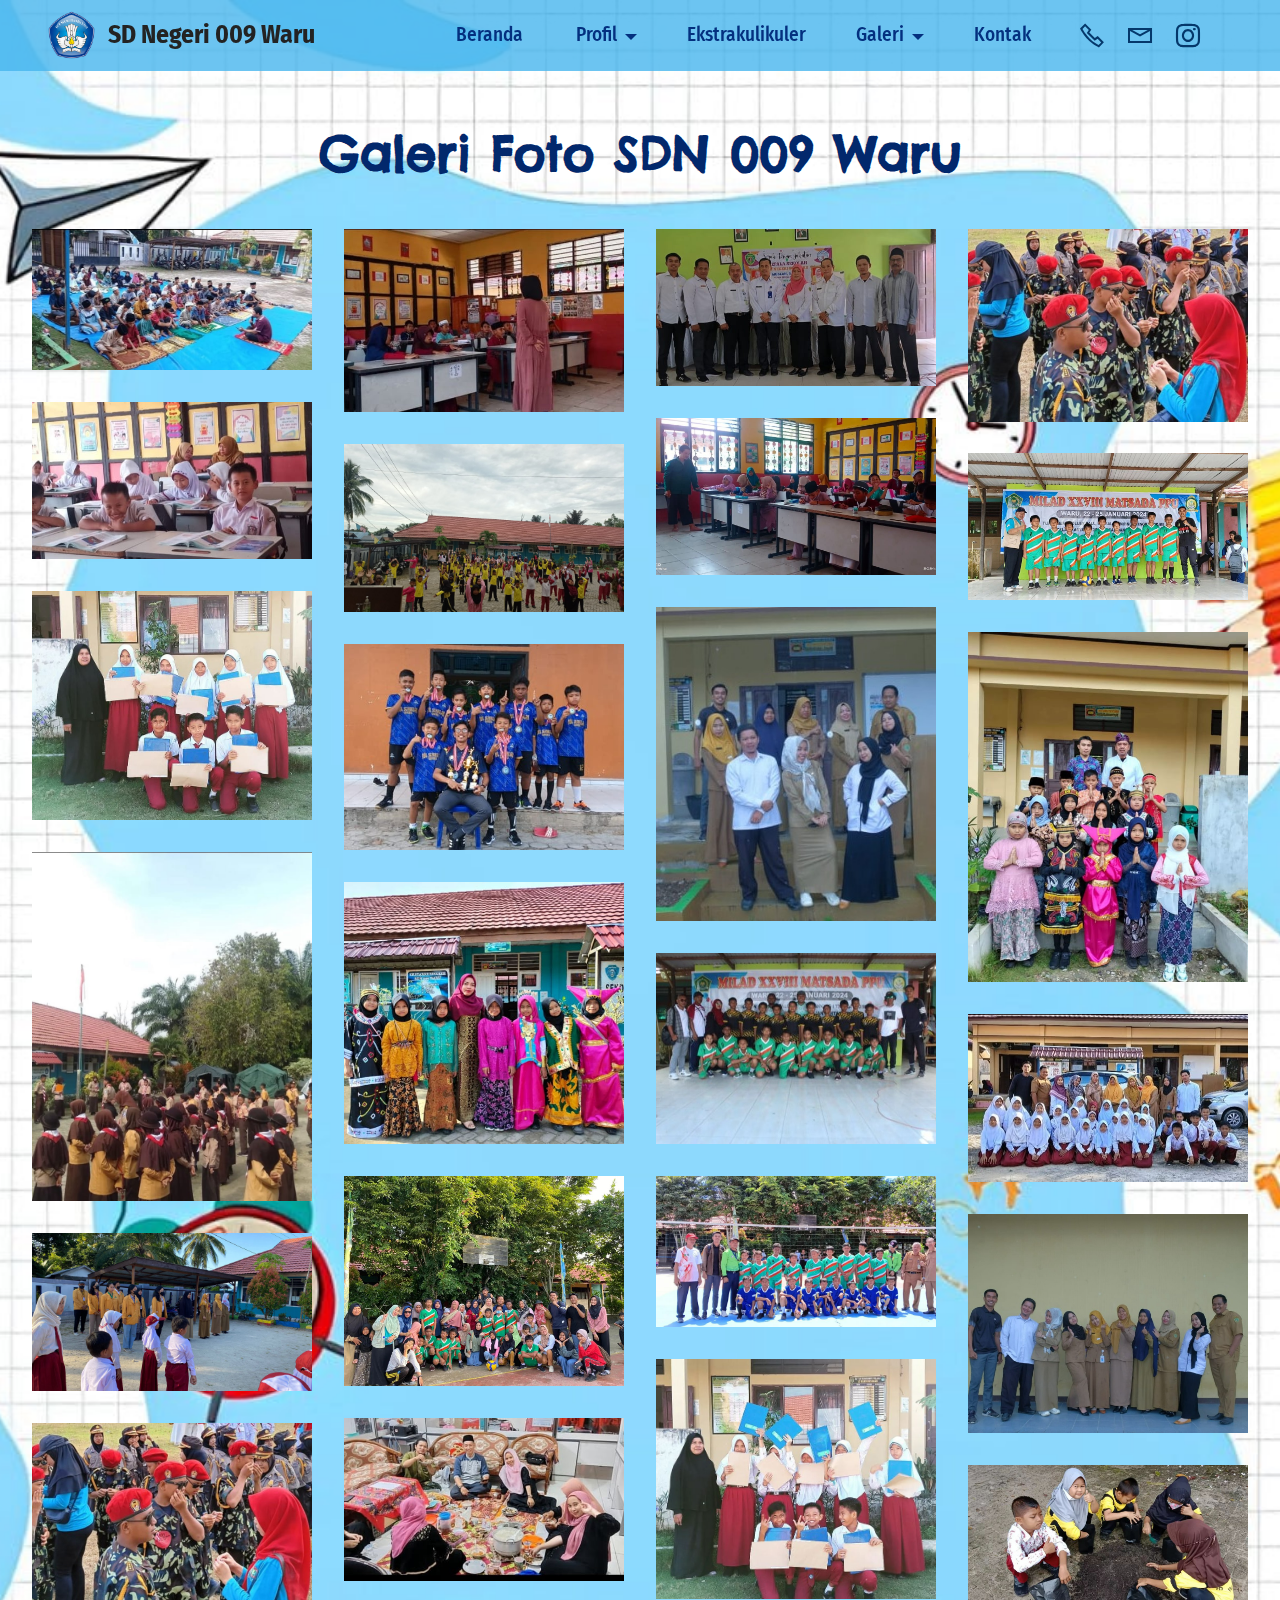
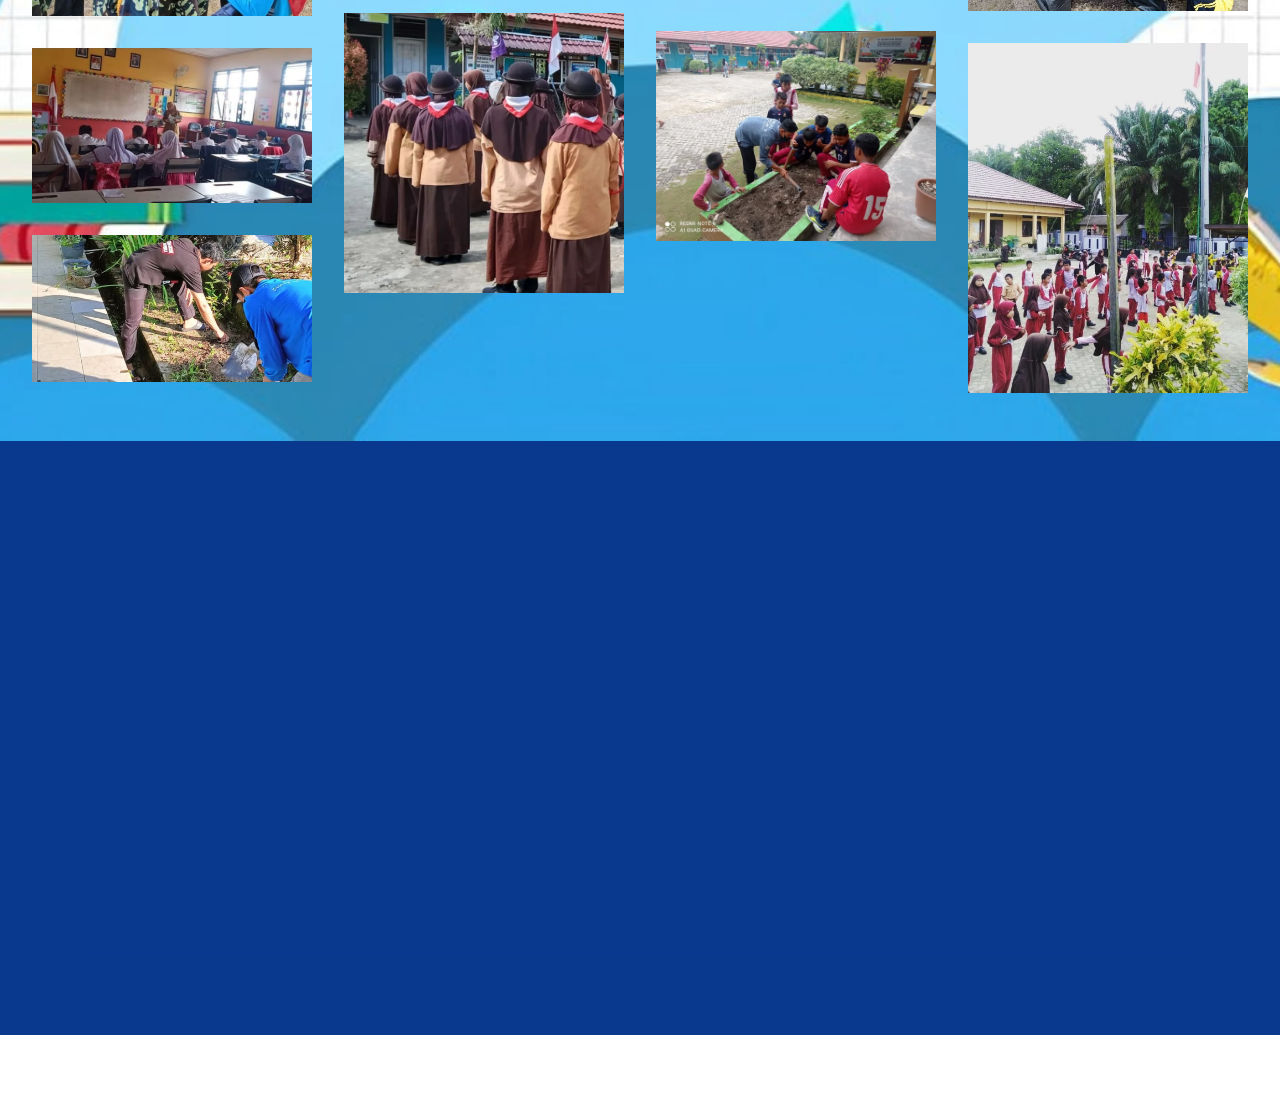
<file: page13.html>
<!DOCTYPE html>
<html  >
<head>
  <!-- Site made with Mobirise Website Builder v5.9.18, https://mobirise.com -->
  <meta charset="UTF-8">
  <meta http-equiv="X-UA-Compatible" content="IE=edge">
  <meta name="generator" content="Mobirise v5.9.18, mobirise.com">
  <meta name="viewport" content="width=device-width, initial-scale=1, minimum-scale=1">
  <link rel="shortcut icon" href="assets/images/lambang-tut-wuri-handayani.png" type="image/x-icon">
  <meta name="description" content="">
  
  
  <title>Galeri</title>
  <link rel="stylesheet" href="assets/web/assets/mobirise-icons2/mobirise2.css">
  <link rel="stylesheet" href="assets/bootstrap/css/bootstrap.min.css">
  <link rel="stylesheet" href="assets/bootstrap/css/bootstrap-grid.min.css">
  <link rel="stylesheet" href="assets/bootstrap/css/bootstrap-reboot.min.css">
  <link rel="stylesheet" href="assets/animatecss/animate.css">
  <link rel="stylesheet" href="assets/dropdown/css/style.css">
  <link rel="stylesheet" href="assets/socicon/css/styles.css">
  <link rel="stylesheet" href="assets/theme/css/style.css">
  <link rel="stylesheet" href="assets/gallery/style.css">
  <link rel="preload" href="https://fonts.googleapis.com/css?family=Chelsea+Market:400&display=swap" as="style" onload="this.onload=null;this.rel='stylesheet'">
  <noscript><link rel="stylesheet" href="https://fonts.googleapis.com/css?family=Chelsea+Market:400&display=swap"></noscript>
  <link rel="preload" href="https://fonts.googleapis.com/css?family=Fira+Sans+Condensed:100,100i,200,200i,300,300i,400,400i,500,500i,600,600i,700,700i,800,800i,900,900i&display=swap" as="style" onload="this.onload=null;this.rel='stylesheet'">
  <noscript><link rel="stylesheet" href="https://fonts.googleapis.com/css?family=Fira+Sans+Condensed:100,100i,200,200i,300,300i,400,400i,500,500i,600,600i,700,700i,800,800i,900,900i&display=swap"></noscript>
  <link rel="preload" href="https://fonts.googleapis.com/css?family=Chenla:400&display=swap" as="style" onload="this.onload=null;this.rel='stylesheet'">
  <noscript><link rel="stylesheet" href="https://fonts.googleapis.com/css?family=Chenla:400&display=swap"></noscript>
  <link rel="preload" as="style" href="assets/mobirise/css/mbr-additional.css?v=EdPiyb"><link rel="stylesheet" href="assets/mobirise/css/mbr-additional.css?v=EdPiyb" type="text/css">

  
  
  
</head>
<body>
  
  <section data-bs-version="5.1" class="menu menu3 cid-ubpgM4ctoB" once="menu" id="menu3-68">
    
    <nav class="navbar navbar-dropdown navbar-fixed-top navbar-expand-lg">
        <div class="container-fluid">
            <div class="navbar-brand">
                <span class="navbar-logo">
                    <a href="page12.html#header1-6h">
                        <img src="assets/images/lambang-tut-wuri-handayani.png" alt="Mobirise Website Builder" style="height: 3rem;">
                    </a>
                </span>
                <span class="navbar-caption-wrap"><a class="navbar-caption text-black text-primary display-5" href="page12.html#header1-6h">SD Negeri 009 Waru</a></span>
            </div>
            <button class="navbar-toggler" type="button" data-toggle="collapse" data-bs-toggle="collapse" data-target="#navbarSupportedContent" data-bs-target="#navbarSupportedContent" aria-controls="navbarNavAltMarkup" aria-expanded="false" aria-label="Toggle navigation">
                <div class="hamburger">
                    <span></span>
                    <span></span>
                    <span></span>
                    <span></span>
                </div>
            </button>
            <div class="collapse navbar-collapse" id="navbarSupportedContent">
                <ul class="navbar-nav nav-dropdown nav-right" data-app-modern-menu="true"><li class="nav-item"><a class="nav-link link text-primary display-7" href="page12.html#header1-6h" target="_blank">Beranda&nbsp;</a></li>
                    <li class="nav-item dropdown"><a class="nav-link link dropdown-toggle text-primary display-7" href="index.html#content4-5" data-toggle="dropdown-submenu" data-bs-toggle="dropdown" data-bs-auto-close="outside" aria-expanded="true">Profil</a><div class="dropdown-menu" aria-labelledby="dropdown-432"><a class="dropdown-item text-primary display-7" href="page1.html#article02-6i">Sambutan&nbsp;<br></a><a class="dropdown-item text-primary display-7" href="page2.html#info3-1t">Sejarah</a><a class="dropdown-item text-primary display-7" href="page3.html#info1-3u">Visi Misi</a><a class="dropdown-item text-primary display-7" href="page4.html#info1-3s">Struktur&nbsp;</a><a class="dropdown-item text-primary display-7" href="page8.html#team1-4s">Tenaga<br>Kependidikan</a><a class="dropdown-item text-primary display-7" href="page15.html#menu3-75">PPDB</a></div></li>
                    <li class="nav-item"><a class="nav-link link text-primary display-7" href="page7.html#info3-1s" aria-expanded="false">Ekstrakulikuler</a>
                    </li><li class="nav-item dropdown"><a class="nav-link link dropdown-toggle text-primary display-7" href="index.html#features16-9" data-toggle="dropdown-submenu" data-bs-toggle="dropdown" data-bs-auto-close="outside" aria-expanded="false">Galeri</a><div class="dropdown-menu" aria-labelledby="dropdown-184"><a class="dropdown-item text-primary display-7" href="page10.html#info1-20">Kegiatan</a><a class="dropdown-item text-primary display-7" href="page11.html#info3-39">Prestasi</a><a class="dropdown-item text-primary display-7" href="page9.html#video3-6v">Video&nbsp;</a></div></li><li class="nav-item"><a class="nav-link link text-primary display-7" href="page16.html#contacts2-7d">Kontak</a></li></ul>
                <div class="icons-menu">
                    <a class="iconfont-wrapper" href="https://wa.me/6281350131462">
                        <span class="p-2 mbr-iconfont mobi-mbri-phone mobi-mbri"></span>
                    </a>
                    <a class="iconfont-wrapper" href="mailto:sdn009waru@yahoo.com">
                        <span class="p-2 mbr-iconfont mobi-mbri-letter mobi-mbri"></span>
                    </a>
                    <a class="iconfont-wrapper" href="https://www.instagram.com/sdn009waru?igsh=Y204b3JibmgxeTRs" target="_blank">
                        <span class="p-2 mbr-iconfont socicon-instagram socicon"></span>
                    </a>
                    
                </div>
                
            </div>
        </div>
    </nav>
</section>

<section data-bs-version="5.1" class="gallery1 mbr-gallery cid-ubuHL6UPvD" id="gallery02-71">   
    
    <div class="mbr-overlay" style="opacity: 0; background-color: rgb(255, 255, 255);">
    </div>

    <div class="container-fluid">
        <div class="row justify-content-center">
            <div class="col-12 content-head">
                <div class="mbr-section-head mb-5">
                    <h3 class="mbr-section-title mbr-fonts-style align-center m-0 display-2"><strong>Galeri Foto SDN 009 Waru</strong></h3>
                    
                </div>
            </div>
        </div>
        <div class="row mbr-gallery mbr-masonry" data-masonry="{&quot;percentPosition&quot;: true }">
            <div class="col-12 col-md-6 col-lg-3 item gallery-image active">
                <div class="item-wrapper" data-toggle="modal" data-bs-toggle="modal" data-target="#ueIjoAig79-modal" data-bs-target="#ueIjoAig79-modal">
                    <img class="w-100" src="assets/images/peskil-juga-719x402.jpeg" alt="Mobirise Website Builder" data-slide-to="0" data-bs-slide-to="0" data-target="#lb-ueIjoAig79" data-bs-target="#lb-ueIjoAig79">
                    <div class="icon-wrapper">
                        <span class="mobi-mbri mobi-mbri-search mbr-iconfont mbr-iconfont-btn"></span>
                    </div>
                </div>
                
            </div><div class="col-12 col-md-6 col-lg-3 item gallery-image">
                <div class="item-wrapper" data-toggle="modal" data-bs-toggle="modal" data-target="#ueIjoAig79-modal" data-bs-target="#ueIjoAig79-modal">
                    <img class="w-100" src="assets/images/peskil-511x335.jpg" alt="Mobirise Website Builder" data-slide-to="1" data-bs-slide-to="1" data-target="#lb-ueIjoAig79" data-bs-target="#lb-ueIjoAig79">
                    <div class="icon-wrapper">
                        <span class="mobi-mbri mobi-mbri-search mbr-iconfont mbr-iconfont-btn"></span>
                    </div>
                </div>
                
            </div><div class="col-12 col-md-6 col-lg-3 item gallery-image">
                <div class="item-wrapper" data-toggle="modal" data-bs-toggle="modal" data-target="#ueIjoAig79-modal" data-bs-target="#ueIjoAig79-modal">
                    <img class="w-100" src="assets/images/429993188-421192520269550-6812737297593705461-n-559x314.jpg" alt="Mobirise Website Builder" data-slide-to="2" data-bs-slide-to="2" data-target="#lb-ueIjoAig79" data-bs-target="#lb-ueIjoAig79">
                    <div class="icon-wrapper">
                        <span class="mobi-mbri mobi-mbri-search mbr-iconfont mbr-iconfont-btn"></span>
                    </div>
                </div>
                
            </div><div class="col-12 col-md-6 col-lg-3 item gallery-image">
                <div class="item-wrapper" data-toggle="modal" data-bs-toggle="modal" data-target="#ueIjoAig79-modal" data-bs-target="#ueIjoAig79-modal">
                    <img class="w-100" src="assets/images/367975451-672233911161889-2174381371943214366-n-511x511.jpeg" alt="Mobirise Website Builder" data-slide-to="3" data-bs-slide-to="3" data-target="#lb-ueIjoAig79" data-bs-target="#lb-ueIjoAig79">
                    <div class="icon-wrapper">
                        <span class="mobi-mbri mobi-mbri-search mbr-iconfont mbr-iconfont-btn"></span>
                    </div>
                </div>
                
            </div><div class="col-12 col-md-6 col-lg-3 item gallery-image">
                <div class="item-wrapper" data-toggle="modal" data-bs-toggle="modal" data-target="#ueIjoAig79-modal" data-bs-target="#ueIjoAig79-modal">
                    <img class="w-100" src="assets/images/431929112-292753500295433-6150185380850629282-n-511x287.jpg" alt="Mobirise Website Builder" data-slide-to="4" data-bs-slide-to="4" data-target="#lb-ueIjoAig79" data-bs-target="#lb-ueIjoAig79">
                    <div class="icon-wrapper">
                        <span class="mobi-mbri mobi-mbri-search mbr-iconfont mbr-iconfont-btn"></span>
                    </div>
                </div>
                
            </div><div class="col-12 col-md-6 col-lg-3 item gallery-image">
                <div class="item-wrapper" data-toggle="modal" data-bs-toggle="modal" data-target="#ueIjoAig79-modal" data-bs-target="#ueIjoAig79-modal">
                    <img class="w-100" src="assets/images/434060519-1628662707673042-5088770736211279127-n-1080x607.jpg" alt="Mobirise Website Builder" data-slide-to="5" data-bs-slide-to="5" data-target="#lb-ueIjoAig79" data-bs-target="#lb-ueIjoAig79">
                    <div class="icon-wrapper">
                        <span class="mobi-mbri mobi-mbri-search mbr-iconfont mbr-iconfont-btn"></span>
                    </div>
                </div>
                
            </div><div class="col-12 col-md-6 col-lg-3 item gallery-image">
                <div class="item-wrapper" data-toggle="modal" data-bs-toggle="modal" data-target="#ueIjoAig79-modal" data-bs-target="#ueIjoAig79-modal">
                    <img class="w-100" src="assets/images/whatsapp-image-2024-03-22-at-13.58.35-a7a16c26.jpeg" alt="Mobirise Website Builder" data-slide-to="6" data-bs-slide-to="6" data-target="#lb-ueIjoAig79" data-bs-target="#lb-ueIjoAig79">
                    <div class="icon-wrapper">
                        <span class="mobi-mbri mobi-mbri-search mbr-iconfont mbr-iconfont-btn"></span>
                    </div>
                </div>
                
            </div><div class="col-12 col-md-6 col-lg-3 item gallery-image">
                <div class="item-wrapper" data-toggle="modal" data-bs-toggle="modal" data-target="#ueIjoAig79-modal" data-bs-target="#ueIjoAig79-modal">
                    <img class="w-100" src="assets/images/422198234-376080215029898-4489649520016836758-n-1080x566.jpg" alt="Mobirise Website Builder" data-slide-to="7" data-bs-slide-to="7" data-target="#lb-ueIjoAig79" data-bs-target="#lb-ueIjoAig79">
                    <div class="icon-wrapper">
                        <span class="mobi-mbri mobi-mbri-search mbr-iconfont mbr-iconfont-btn"></span>
                    </div>
                </div>
                
            </div><div class="col-12 col-md-6 col-lg-3 item gallery-image">
                <div class="item-wrapper" data-toggle="modal" data-bs-toggle="modal" data-target="#ueIjoAig79-modal" data-bs-target="#ueIjoAig79-modal">
                    <img class="w-100" src="assets/images/354885879-785825566281348-4021797124640669229-n-1080x566.jpeg" alt="Mobirise Website Builder" data-slide-to="8" data-bs-slide-to="8" data-target="#lb-ueIjoAig79" data-bs-target="#lb-ueIjoAig79">
                    <div class="icon-wrapper">
                        <span class="mobi-mbri mobi-mbri-search mbr-iconfont mbr-iconfont-btn"></span>
                    </div>
                </div>
                
            </div>
            <div class="col-12 col-md-6 col-lg-3 item gallery-image">
                <div class="item-wrapper" data-toggle="modal" data-bs-toggle="modal" data-target="#ueIjoAig79-modal" data-bs-target="#ueIjoAig79-modal">
                    <img class="w-100" src="assets/images/guru-besar-720x480.jpeg" alt="Mobirise Website Builder" data-slide-to="9" data-bs-slide-to="9" data-target="#lb-ueIjoAig79" data-bs-target="#lb-ueIjoAig79">
                    <div class="icon-wrapper">
                        <span class="mobi-mbri mobi-mbri-search mbr-iconfont mbr-iconfont-btn"></span>
                    </div>
                </div>
                
            </div><div class="col-12 col-md-6 col-lg-3 item gallery-image">
                <div class="item-wrapper" data-toggle="modal" data-bs-toggle="modal" data-target="#ueIjoAig79-modal" data-bs-target="#ueIjoAig79-modal">
                    <img class="w-100" src="assets/images/319876045-492225509559200-7598971006735958212-n-518x648.jpg" alt="Mobirise Website Builder" data-slide-to="10" data-bs-slide-to="10" data-target="#lb-ueIjoAig79" data-bs-target="#lb-ueIjoAig79">
                    <div class="icon-wrapper">
                        <span class="mobi-mbri mobi-mbri-search mbr-iconfont mbr-iconfont-btn"></span>
                    </div>
                </div>
                
            </div><div class="col-12 col-md-6 col-lg-3 item gallery-image">
                <div class="item-wrapper" data-toggle="modal" data-bs-toggle="modal" data-target="#ueIjoAig79-modal" data-bs-target="#ueIjoAig79-modal">
                    <img class="w-100" src="assets/images/voli-putra-720x324.jpeg" alt="Mobirise Website Builder" data-slide-to="11" data-bs-slide-to="11" data-target="#lb-ueIjoAig79" data-bs-target="#lb-ueIjoAig79">
                    <div class="icon-wrapper">
                        <span class="mobi-mbri mobi-mbri-search mbr-iconfont mbr-iconfont-btn"></span>
                    </div>
                </div>
                
            </div>
            
            <div class="col-12 col-md-6 col-lg-3 item gallery-image">
                <div class="item-wrapper" data-toggle="modal" data-bs-toggle="modal" data-target="#ueIjoAig79-modal" data-bs-target="#ueIjoAig79-modal">
                    <img class="w-100" src="assets/images/pramuka-695x868.jpg" alt="Mobirise Website Builder" data-slide-to="12" data-bs-slide-to="12" data-target="#lb-ueIjoAig79" data-bs-target="#lb-ueIjoAig79">
                    <div class="icon-wrapper">
                        <span class="mobi-mbri mobi-mbri-search mbr-iconfont mbr-iconfont-btn"></span>
                    </div>
                </div>
                
            </div><div class="col-12 col-md-6 col-lg-3 item gallery-image">
                <div class="item-wrapper" data-toggle="modal" data-bs-toggle="modal" data-target="#ueIjoAig79-modal" data-bs-target="#ueIjoAig79-modal">
                    <img class="w-100" src="assets/images/319632153-675282160778709-6806039169680115223-n-518x486.jpg" alt="Mobirise Website Builder" data-slide-to="13" data-bs-slide-to="13" data-target="#lb-ueIjoAig79" data-bs-target="#lb-ueIjoAig79">
                    <div class="icon-wrapper">
                        <span class="mobi-mbri mobi-mbri-search mbr-iconfont mbr-iconfont-btn"></span>
                    </div>
                </div>
                
            </div><div class="col-12 col-md-6 col-lg-3 item gallery-image">
                <div class="item-wrapper" data-toggle="modal" data-bs-toggle="modal" data-target="#ueIjoAig79-modal" data-bs-target="#ueIjoAig79-modal">
                    <img class="w-100" src="assets/images/422141138-2025408117829183-4908503439881636438-n-518x345.jpeg" alt="Mobirise Website Builder" data-slide-to="14" data-bs-slide-to="14" data-target="#lb-ueIjoAig79" data-bs-target="#lb-ueIjoAig79">
                    <div class="icon-wrapper">
                        <span class="mobi-mbri mobi-mbri-search mbr-iconfont mbr-iconfont-btn"></span>
                    </div>
                </div>
                
            </div>
            
            <div class="col-12 col-md-6 col-lg-3 item gallery-image">
                <div class="item-wrapper" data-toggle="modal" data-bs-toggle="modal" data-target="#ueIjoAig79-modal" data-bs-target="#ueIjoAig79-modal">
                    <img class="w-100" src="assets/images/sekolah-anak-sd-720x323.jpeg" alt="Mobirise Website Builder" data-slide-to="15" data-bs-slide-to="15" data-target="#lb-ueIjoAig79" data-bs-target="#lb-ueIjoAig79">
                    <div class="icon-wrapper">
                        <span class="mobi-mbri mobi-mbri-search mbr-iconfont mbr-iconfont-btn"></span>
                    </div>
                </div>
                
            </div><div class="col-12 col-md-6 col-lg-3 item gallery-image">
                <div class="item-wrapper" data-toggle="modal" data-bs-toggle="modal" data-target="#ueIjoAig79-modal" data-bs-target="#ueIjoAig79-modal">
                    <img class="w-100" src="assets/images/voli.png" alt="Mobirise Website Builder" data-slide-to="16" data-bs-slide-to="16" data-target="#lb-ueIjoAig79" data-bs-target="#lb-ueIjoAig79">
                    <div class="icon-wrapper">
                        <span class="mobi-mbri mobi-mbri-search mbr-iconfont mbr-iconfont-btn"></span>
                    </div>
                </div>
                
            </div><div class="col-12 col-md-6 col-lg-3 item gallery-image">
                <div class="item-wrapper" data-toggle="modal" data-bs-toggle="modal" data-target="#ueIjoAig79-modal" data-bs-target="#ueIjoAig79-modal">
                    <img class="w-100" src="assets/images/422581021-3743372459227150-7426023342131513306-n.webp" alt="Mobirise Website Builder" data-slide-to="17" data-bs-slide-to="17" data-target="#lb-ueIjoAig79" data-bs-target="#lb-ueIjoAig79">
                    <div class="icon-wrapper">
                        <span class="mobi-mbri mobi-mbri-search mbr-iconfont mbr-iconfont-btn"></span>
                    </div>
                </div>
                
            </div><div class="col-12 col-md-6 col-lg-3 item gallery-image">
                <div class="item-wrapper" data-toggle="modal" data-bs-toggle="modal" data-target="#ueIjoAig79-modal" data-bs-target="#ueIjoAig79-modal">
                    <img class="w-100" src="assets/images/whatsapp-image-2024-03-29-at-10.20.01-70bfadaf-1500x1000.jpeg" alt="Mobirise Website Builder" data-slide-to="18" data-bs-slide-to="18" data-target="#lb-ueIjoAig79" data-bs-target="#lb-ueIjoAig79">
                    <div class="icon-wrapper">
                        <span class="mobi-mbri mobi-mbri-search mbr-iconfont mbr-iconfont-btn"></span>
                    </div>
                </div>
                
            </div><div class="col-12 col-md-6 col-lg-3 item gallery-image">
                <div class="item-wrapper" data-toggle="modal" data-bs-toggle="modal" data-target="#ueIjoAig79-modal" data-bs-target="#ueIjoAig79-modal">
                    <img class="w-100" src="assets/images/sama-1600x900.jpg" alt="Mobirise Website Builder" data-slide-to="19" data-bs-slide-to="19" data-target="#lb-ueIjoAig79" data-bs-target="#lb-ueIjoAig79">
                    <div class="icon-wrapper">
                        <span class="mobi-mbri mobi-mbri-search mbr-iconfont mbr-iconfont-btn"></span>
                    </div>
                </div>
                
            </div><div class="col-12 col-md-6 col-lg-3 item gallery-image">
                <div class="item-wrapper" data-toggle="modal" data-bs-toggle="modal" data-target="#ueIjoAig79-modal" data-bs-target="#ueIjoAig79-modal">
                    <img class="w-100" src="assets/images/354582083-223536640570798-7415467174791541576-n-1080x566.jpeg" alt="Mobirise Website Builder" data-slide-to="20" data-bs-slide-to="20" data-target="#lb-ueIjoAig79" data-bs-target="#lb-ueIjoAig79">
                    <div class="icon-wrapper">
                        <span class="mobi-mbri mobi-mbri-search mbr-iconfont mbr-iconfont-btn"></span>
                    </div>
                </div>
                
            </div><div class="col-12 col-md-6 col-lg-3 item gallery-image">
                <div class="item-wrapper" data-toggle="modal" data-bs-toggle="modal" data-target="#ueIjoAig79-modal" data-bs-target="#ueIjoAig79-modal">
                    <img class="w-100" src="assets/images/buka-ber-511x297.jpg" alt="Mobirise Website Builder" data-slide-to="21" data-bs-slide-to="21" data-target="#lb-ueIjoAig79" data-bs-target="#lb-ueIjoAig79">
                    <div class="icon-wrapper">
                        <span class="mobi-mbri mobi-mbri-search mbr-iconfont mbr-iconfont-btn"></span>
                    </div>
                </div>
                
            </div><div class="col-12 col-md-6 col-lg-3 item gallery-image">
                <div class="item-wrapper" data-toggle="modal" data-bs-toggle="modal" data-target="#ueIjoAig79-modal" data-bs-target="#ueIjoAig79-modal">
                    <img class="w-100" src="assets/images/367975451-672233911161889-2174381371943214366-n-511x511.jpeg" alt="Mobirise Website Builder" data-slide-to="22" data-bs-slide-to="22" data-target="#lb-ueIjoAig79" data-bs-target="#lb-ueIjoAig79">
                    <div class="icon-wrapper">
                        <span class="mobi-mbri mobi-mbri-search mbr-iconfont mbr-iconfont-btn"></span>
                    </div>
                </div>
                
            </div><div class="col-12 col-md-6 col-lg-3 item gallery-image">
                <div class="item-wrapper" data-toggle="modal" data-bs-toggle="modal" data-target="#ueIjoAig79-modal" data-bs-target="#ueIjoAig79-modal">
                    <img class="w-100" src="assets/images/313321234-522411722725030-271746228164012969-n.webp" alt="Mobirise Website Builder" data-slide-to="23" data-bs-slide-to="23" data-target="#lb-ueIjoAig79" data-bs-target="#lb-ueIjoAig79">
                    <div class="icon-wrapper">
                        <span class="mobi-mbri mobi-mbri-search mbr-iconfont mbr-iconfont-btn"></span>
                    </div>
                </div>
                
            </div><div class="col-12 col-md-6 col-lg-3 item gallery-image">
                <div class="item-wrapper" data-toggle="modal" data-bs-toggle="modal" data-target="#ueIjoAig79-modal" data-bs-target="#ueIjoAig79-modal">
                    <img class="w-100" src="assets/images/325653789-128853650061344-7424716486204089175-n-1.webp" alt="Mobirise Website Builder" data-slide-to="24" data-bs-slide-to="24" data-target="#lb-ueIjoAig79" data-bs-target="#lb-ueIjoAig79">
                    <div class="icon-wrapper">
                        <span class="mobi-mbri mobi-mbri-search mbr-iconfont mbr-iconfont-btn"></span>
                    </div>
                </div>
                
            </div><div class="col-12 col-md-6 col-lg-3 item gallery-image">
                <div class="item-wrapper" data-toggle="modal" data-bs-toggle="modal" data-target="#ueIjoAig79-modal" data-bs-target="#ueIjoAig79-modal">
                    <img class="w-100" src="assets/images/whatsapp-image-2024-03-22-at-13.58.36-83081942-600x449.jpg" alt="Mobirise Website Builder" data-slide-to="25" data-bs-slide-to="25" data-target="#lb-ueIjoAig79" data-bs-target="#lb-ueIjoAig79">
                    <div class="icon-wrapper">
                        <span class="mobi-mbri mobi-mbri-search mbr-iconfont mbr-iconfont-btn"></span>
                    </div>
                </div>
                
            </div><div class="col-12 col-md-6 col-lg-3 item gallery-image">
                <div class="item-wrapper" data-toggle="modal" data-bs-toggle="modal" data-target="#ueIjoAig79-modal" data-bs-target="#ueIjoAig79-modal">
                    <img class="w-100" src="assets/images/312065247-170464352244221-5451484557310127717-n-506x633.jpg" alt="Mobirise Website Builder" data-slide-to="26" data-bs-slide-to="26" data-target="#lb-ueIjoAig79" data-bs-target="#lb-ueIjoAig79">
                    <div class="icon-wrapper">
                        <span class="mobi-mbri mobi-mbri-search mbr-iconfont mbr-iconfont-btn"></span>
                    </div>
                </div>
                
            </div><div class="col-12 col-md-6 col-lg-3 item gallery-image">
                <div class="item-wrapper" data-toggle="modal" data-bs-toggle="modal" data-target="#ueIjoAig79-modal" data-bs-target="#ueIjoAig79-modal">
                    <img class="w-100" src="assets/images/observasi-kelas-3-511x284.jpg" alt="Mobirise Website Builder" data-slide-to="27" data-bs-slide-to="27" data-target="#lb-ueIjoAig79" data-bs-target="#lb-ueIjoAig79">
                    <div class="icon-wrapper">
                        <span class="mobi-mbri mobi-mbri-search mbr-iconfont mbr-iconfont-btn"></span>
                    </div>
                </div>
                
            </div><div class="col-12 col-md-6 col-lg-3 item gallery-image">
                <div class="item-wrapper" data-toggle="modal" data-bs-toggle="modal" data-target="#ueIjoAig79-modal" data-bs-target="#ueIjoAig79-modal">
                    <img class="w-100" src="assets/images/356944313-128989463554479-7232199607018074436-n-506x265.jpg" alt="Mobirise Website Builder" data-slide-to="28" data-bs-slide-to="28" data-target="#lb-ueIjoAig79" data-bs-target="#lb-ueIjoAig79">
                    <div class="icon-wrapper">
                        <span class="mobi-mbri mobi-mbri-search mbr-iconfont mbr-iconfont-btn"></span>
                    </div>
                </div>
                
            </div>
            
        </div>

        <div class="modal mbr-slider" tabindex="-1" role="dialog" aria-hidden="true" id="ueIjoAig79-modal">
            <div class="modal-dialog" role="document">
                <div class="modal-content">
                    <div class="modal-body">
                        <div class="carousel slide carousel-fade" id="lb-ueIjoAig79" data-ride="carousel" data-bs-ride="carousel" data-interval="10000" data-bs-interval="10000">
                            <div class="carousel-inner">
                                <div class="carousel-item active">
                                    <img class="d-block w-100" src="assets/images/peskil-juga-719x402.jpeg" alt="Mobirise Website Builder">
                                </div><div class="carousel-item">
                                    <img class="d-block w-100" src="assets/images/peskil-511x335.jpg" alt="Mobirise Website Builder">
                                </div><div class="carousel-item">
                                    <img class="d-block w-100" src="assets/images/429993188-421192520269550-6812737297593705461-n-559x314.jpg" alt="Mobirise Website Builder">
                                </div><div class="carousel-item">
                                    <img class="d-block w-100" src="assets/images/367975451-672233911161889-2174381371943214366-n-511x511.jpeg" alt="Mobirise Website Builder">
                                </div><div class="carousel-item">
                                    <img class="d-block w-100" src="assets/images/431929112-292753500295433-6150185380850629282-n-511x287.jpg" alt="Mobirise Website Builder">
                                </div><div class="carousel-item">
                                    <img class="d-block w-100" src="assets/images/434060519-1628662707673042-5088770736211279127-n-1080x607.jpg" alt="Mobirise Website Builder">
                                </div><div class="carousel-item">
                                    <img class="d-block w-100" src="assets/images/whatsapp-image-2024-03-22-at-13.58.35-a7a16c26.jpeg" alt="Mobirise Website Builder">
                                </div><div class="carousel-item">
                                    <img class="d-block w-100" src="assets/images/422198234-376080215029898-4489649520016836758-n-1080x566.jpg" alt="Mobirise Website Builder">
                                </div><div class="carousel-item">
                                    <img class="d-block w-100" src="assets/images/354885879-785825566281348-4021797124640669229-n-1080x566.jpeg" alt="Mobirise Website Builder">
                                </div>
                                <div class="carousel-item">
                                    <img class="d-block w-100" src="assets/images/guru-besar-720x480.jpeg" alt="Mobirise Website Builder">
                                </div><div class="carousel-item">
                                    <img class="d-block w-100" src="assets/images/319876045-492225509559200-7598971006735958212-n-518x648.jpg" alt="Mobirise Website Builder">
                                </div><div class="carousel-item">
                                    <img class="d-block w-100" src="assets/images/voli-putra-720x324.jpeg" alt="Mobirise Website Builder">
                                </div>
                                
                                <div class="carousel-item">
                                    <img class="d-block w-100" src="assets/images/pramuka-695x868.jpg" alt="Mobirise Website Builder">
                                </div><div class="carousel-item">
                                    <img class="d-block w-100" src="assets/images/319632153-675282160778709-6806039169680115223-n-518x486.jpg" alt="Mobirise Website Builder">
                                </div><div class="carousel-item">
                                    <img class="d-block w-100" src="assets/images/422141138-2025408117829183-4908503439881636438-n-518x345.jpeg" alt="Mobirise Website Builder">
                                </div>
                                
                                <div class="carousel-item">
                                    <img class="d-block w-100" src="assets/images/sekolah-anak-sd-720x323.jpeg" alt="Mobirise Website Builder">
                                </div><div class="carousel-item">
                                    <img class="d-block w-100" src="assets/images/voli.png" alt="Mobirise Website Builder">
                                </div><div class="carousel-item">
                                    <img class="d-block w-100" src="assets/images/422581021-3743372459227150-7426023342131513306-n.webp" alt="Mobirise Website Builder">
                                </div><div class="carousel-item">
                                    <img class="d-block w-100" src="assets/images/whatsapp-image-2024-03-29-at-10.20.01-70bfadaf-1500x1000.jpeg" alt="Mobirise Website Builder">
                                </div><div class="carousel-item">
                                    <img class="d-block w-100" src="assets/images/sama-1600x900.jpg" alt="Mobirise Website Builder">
                                </div><div class="carousel-item">
                                    <img class="d-block w-100" src="assets/images/354582083-223536640570798-7415467174791541576-n-1080x566.jpeg" alt="Mobirise Website Builder">
                                </div><div class="carousel-item">
                                    <img class="d-block w-100" src="assets/images/buka-ber-511x297.jpg" alt="Mobirise Website Builder">
                                </div><div class="carousel-item">
                                    <img class="d-block w-100" src="assets/images/367975451-672233911161889-2174381371943214366-n-511x511.jpeg" alt="Mobirise Website Builder">
                                </div><div class="carousel-item">
                                    <img class="d-block w-100" src="assets/images/313321234-522411722725030-271746228164012969-n.webp" alt="Mobirise Website Builder">
                                </div><div class="carousel-item">
                                    <img class="d-block w-100" src="assets/images/325653789-128853650061344-7424716486204089175-n-1.webp" alt="Mobirise Website Builder">
                                </div><div class="carousel-item">
                                    <img class="d-block w-100" src="assets/images/whatsapp-image-2024-03-22-at-13.58.36-83081942-600x449.jpg" alt="Mobirise Website Builder">
                                </div><div class="carousel-item">
                                    <img class="d-block w-100" src="assets/images/312065247-170464352244221-5451484557310127717-n-506x633.jpg" alt="Mobirise Website Builder">
                                </div><div class="carousel-item">
                                    <img class="d-block w-100" src="assets/images/observasi-kelas-3-511x284.jpg" alt="Mobirise Website Builder">
                                </div><div class="carousel-item">
                                    <img class="d-block w-100" src="assets/images/356944313-128989463554479-7232199607018074436-n-506x265.jpg" alt="Mobirise Website Builder">
                                </div>
                                
                            </div>
                            <ol class="carousel-indicators">
                                <li data-slide-to="0" data-bs-slide-to="0" class="active" data-target="#lb-ueIjoAig79" data-bs-target="#lb-ueIjoAig79"></li><li data-slide-to="1" data-bs-slide-to="1" class="" data-target="#lb-ueIjoAig79" data-bs-target="#lb-ueIjoAig79"></li><li data-slide-to="2" data-bs-slide-to="2" class="" data-target="#lb-ueIjoAig79" data-bs-target="#lb-ueIjoAig79"></li><li data-slide-to="3" data-bs-slide-to="3" class="" data-target="#lb-ueIjoAig79" data-bs-target="#lb-ueIjoAig79"></li><li data-slide-to="4" data-bs-slide-to="4" class="" data-target="#lb-ueIjoAig79" data-bs-target="#lb-ueIjoAig79"></li><li data-slide-to="5" data-bs-slide-to="5" class="" data-target="#lb-ueIjoAig79" data-bs-target="#lb-ueIjoAig79"></li>
                                <li data-slide-to="6" data-bs-slide-to="6" data-target="#lb-ueIjoAig79" data-bs-target="#lb-ueIjoAig79"></li><li data-slide-to="7" data-bs-slide-to="7" data-target="#lb-ueIjoAig79" data-bs-target="#lb-ueIjoAig79"></li>
                                <li data-slide-to="8" data-bs-slide-to="8" data-target="#lb-ueIjoAig79" data-bs-target="#lb-ueIjoAig79"></li>
                                <li data-slide-to="9" data-bs-slide-to="9" data-target="#lb-ueIjoAig79" data-bs-target="#lb-ueIjoAig79"></li><li data-slide-to="10" data-bs-slide-to="10" data-target="#lb-ueIjoAig79" data-bs-target="#lb-ueIjoAig79"></li>
                                <li data-slide-to="11" data-bs-slide-to="11" data-target="#lb-ueIjoAig79" data-bs-target="#lb-ueIjoAig79"></li><li data-slide-to="12" data-bs-slide-to="12" data-target="#lb-ueIjoAig79" data-bs-target="#lb-ueIjoAig79"></li><li data-slide-to="13" data-bs-slide-to="13" data-target="#lb-ueIjoAig79" data-bs-target="#lb-ueIjoAig79"></li>
                                <li data-slide-to="14" data-bs-slide-to="14" data-target="#lb-ueIjoAig79" data-bs-target="#lb-ueIjoAig79"></li><li data-slide-to="15" data-bs-slide-to="15" data-target="#lb-ueIjoAig79" data-bs-target="#lb-ueIjoAig79"></li><li data-slide-to="16" data-bs-slide-to="16" data-target="#lb-ueIjoAig79" data-bs-target="#lb-ueIjoAig79"></li><li data-slide-to="17" data-bs-slide-to="17" data-target="#lb-ueIjoAig79" data-bs-target="#lb-ueIjoAig79"></li><li data-slide-to="18" data-bs-slide-to="18" data-target="#lb-ueIjoAig79" data-bs-target="#lb-ueIjoAig79"></li><li data-slide-to="19" data-bs-slide-to="19" data-target="#lb-ueIjoAig79" data-bs-target="#lb-ueIjoAig79"></li><li data-slide-to="20" data-bs-slide-to="20" data-target="#lb-ueIjoAig79" data-bs-target="#lb-ueIjoAig79"></li><li data-slide-to="21" data-bs-slide-to="21" data-target="#lb-ueIjoAig79" data-bs-target="#lb-ueIjoAig79"></li><li data-slide-to="22" data-bs-slide-to="22" data-target="#lb-ueIjoAig79" data-bs-target="#lb-ueIjoAig79"></li><li data-slide-to="23" data-bs-slide-to="23" data-target="#lb-ueIjoAig79" data-bs-target="#lb-ueIjoAig79"></li>
                                <li data-slide-to="24" data-bs-slide-to="24" data-target="#lb-ueIjoAig79" data-bs-target="#lb-ueIjoAig79"></li><li data-slide-to="25" data-bs-slide-to="25" data-target="#lb-ueIjoAig79" data-bs-target="#lb-ueIjoAig79"></li><li data-slide-to="26" data-bs-slide-to="26" data-target="#lb-ueIjoAig79" data-bs-target="#lb-ueIjoAig79"></li><li data-slide-to="27" data-bs-slide-to="27" data-target="#lb-ueIjoAig79" data-bs-target="#lb-ueIjoAig79"></li><li data-slide-to="28" data-bs-slide-to="28" data-target="#lb-ueIjoAig79" data-bs-target="#lb-ueIjoAig79"></li>
                            </ol>
                            <a role="button" href="" class="close" data-dismiss="modal" data-bs-dismiss="modal" aria-label="Close">
                            </a>
                            <a class="carousel-control-prev carousel-control" role="button" data-slide="prev" data-bs-slide="prev" href="#lb-ueIjoAig79">
                                <span class="mobi-mbri mobi-mbri-arrow-prev" aria-hidden="true"></span>
                                <span class="sr-only visually-hidden">Previous</span>
                            </a>
                            <a class="carousel-control-next carousel-control" role="button" data-slide="next" data-bs-slide="next" href="#lb-ueIjoAig79">
                                <span class="mobi-mbri mobi-mbri-arrow-next" aria-hidden="true"></span>
                                <span class="sr-only visually-hidden">Next</span>
                            </a>
                        </div>
                    </div>
                </div>
            </div>
        </div>
    </div>
</section>

<section data-bs-version="5.1" class="footer6 cid-ue4TJvN9cf" once="footers" id="footer6-7o">

    

    

    <div class="container">
        <div class="row content mbr-white">
            <div class="col-12 col-md-3 mbr-fonts-style display-7">
                <h5 class="mbr-section-subtitle mbr-fonts-style mb-2 display-7">
                    <strong>Alamat</strong></h5>
                <p class="mbr-text mbr-fonts-style display-7">Jl. Guntung Rt. 05, API-API, Kec. Waru, Kab. Penajam Paser Utara Prov. Kalimantan Timur</p> <br>
                <h5 class="mbr-section-subtitle mbr-fonts-style mb-2 mt-4 display-7">
                    <strong>Kontak</strong></h5>
                <p class="mbr-text mbr-fonts-style mb-4 display-7">
                    Email:sdn009waru@yahoo.com <br>
                    Phone: +62 813 - 5013 - 1462<br></p>
            </div>
            <div class="col-12 col-md-3 mbr-fonts-style display-7">
                <h5 class="mbr-section-subtitle mbr-fonts-style mb-2 display-7">
                    <strong>Links</strong>
                </h5>
                <ul class="list mbr-fonts-style mb-4 display-4">
                    <li class="mbr-text item-wrap"><a class="text-white text-primary" href="https://wa.me/6281350131462">Whatsapp</a></li>
                    <li class="mbr-text item-wrap"><a class="text-white text-primary" href="https://www.instagram.com/sdn009waru?igsh=Y204b3JibmgxeTRs">Instagram</a></li>
                    <li class="mbr-text item-wrap"><a class="text-white text-primary" href="mailto:sdn009waru@yahoo.com">Email&nbsp;</a></li>
                </ul>
                <h5 class="mbr-section-subtitle mbr-fonts-style mb-2 mt-5 display-7"><strong>Masukan</strong></h5>
                <p class="mbr-text mbr-fonts-style mb-4 display-7">
                    Kami mengundang Anda untuk memberikan masukan dan saran melalui formulir Hubungi kami. Terima kasih atas kontribusi Anda untuk meningkatkan layanan di SDN 009 Waru.
                </p>
            </div>
            <div class="col-12 col-md-6">
                <div class="google-map"><iframe frameborder="0" style="border:0" src="https://www.google.com/maps/embed/v1/place?key=AIzaSyAtXm0x23nRCgazjDV2Kl3GTHRP411ougQ&amp;q=SDN 009 Waru, HG3X+X59, Api Api, Waru, Penajam North Paser Regency, East Kalimantan 76284" allowfullscreen=""></iframe></div>
            </div>
            <div class="col-md-6">
                <div class="social-list align-left">
                    <div class="soc-item">
                        <a href="https://www.instagram.com/sdn009waru?igsh=Y204b3JibmgxeTRs" target="_blank">
                            <span class="mbr-iconfont mbr-iconfont-social socicon-instagram socicon"></span>
                        </a>
                    </div>
                    <div class="soc-item">
                        
                            <a href="mailto:sdn009waru@yahoo.com"><span class="mbr-iconfont mbr-iconfont-social socicon-mail socicon"></span></a>
                        
                    </div>
                    
                    
                    
                    
                </div>
            </div>
        </div>
        <div class="footer-lower">
            <div class="media-container-row">
                <div class="col-sm-12">
                    <hr>
                </div>
            </div>
            <div class="col-sm-12 copyright pl-0">
                <p class="mbr-text mbr-fonts-style mbr-white display-7">
                    © Copyright 2025| SDN 009 Waru | Azzah Fathinah</p>
            </div>
        </div>
    </div>
</section><section class="display-7" style="padding: 0;align-items: center;justify-content: center;flex-wrap: wrap;    align-content: center;display: flex;position: relative;height: 4rem;"><a href="https://mobiri.se/3101750" style="flex: 1 1;height: 4rem;position: absolute;width: 100%;z-index: 1;"><img alt="" style="height: 4rem;" src="[data-uri]"></a><p style="margin: 0;text-align: center;" class="display-7">&#8204;</p><a style="z-index:1" href="https://mobirise.com/builder/ai-website-maker.html">AI Website Maker</a></section><script src="assets/bootstrap/js/bootstrap.bundle.min.js"></script>  <script src="assets/smoothscroll/smooth-scroll.js"></script>  <script src="assets/ytplayer/index.js"></script>  <script src="assets/dropdown/js/navbar-dropdown.js"></script>  <script src="assets/masonry/masonry.pkgd.min.js"></script>  <script src="assets/imagesloaded/imagesloaded.pkgd.min.js"></script>  <script src="assets/theme/js/script.js"></script>  <script src="assets/gallery/player.min.js"></script>  <script src="assets/gallery/script.js"></script>  
  
  
  <input name="animation" type="hidden">
  </body>
</html>
</file>
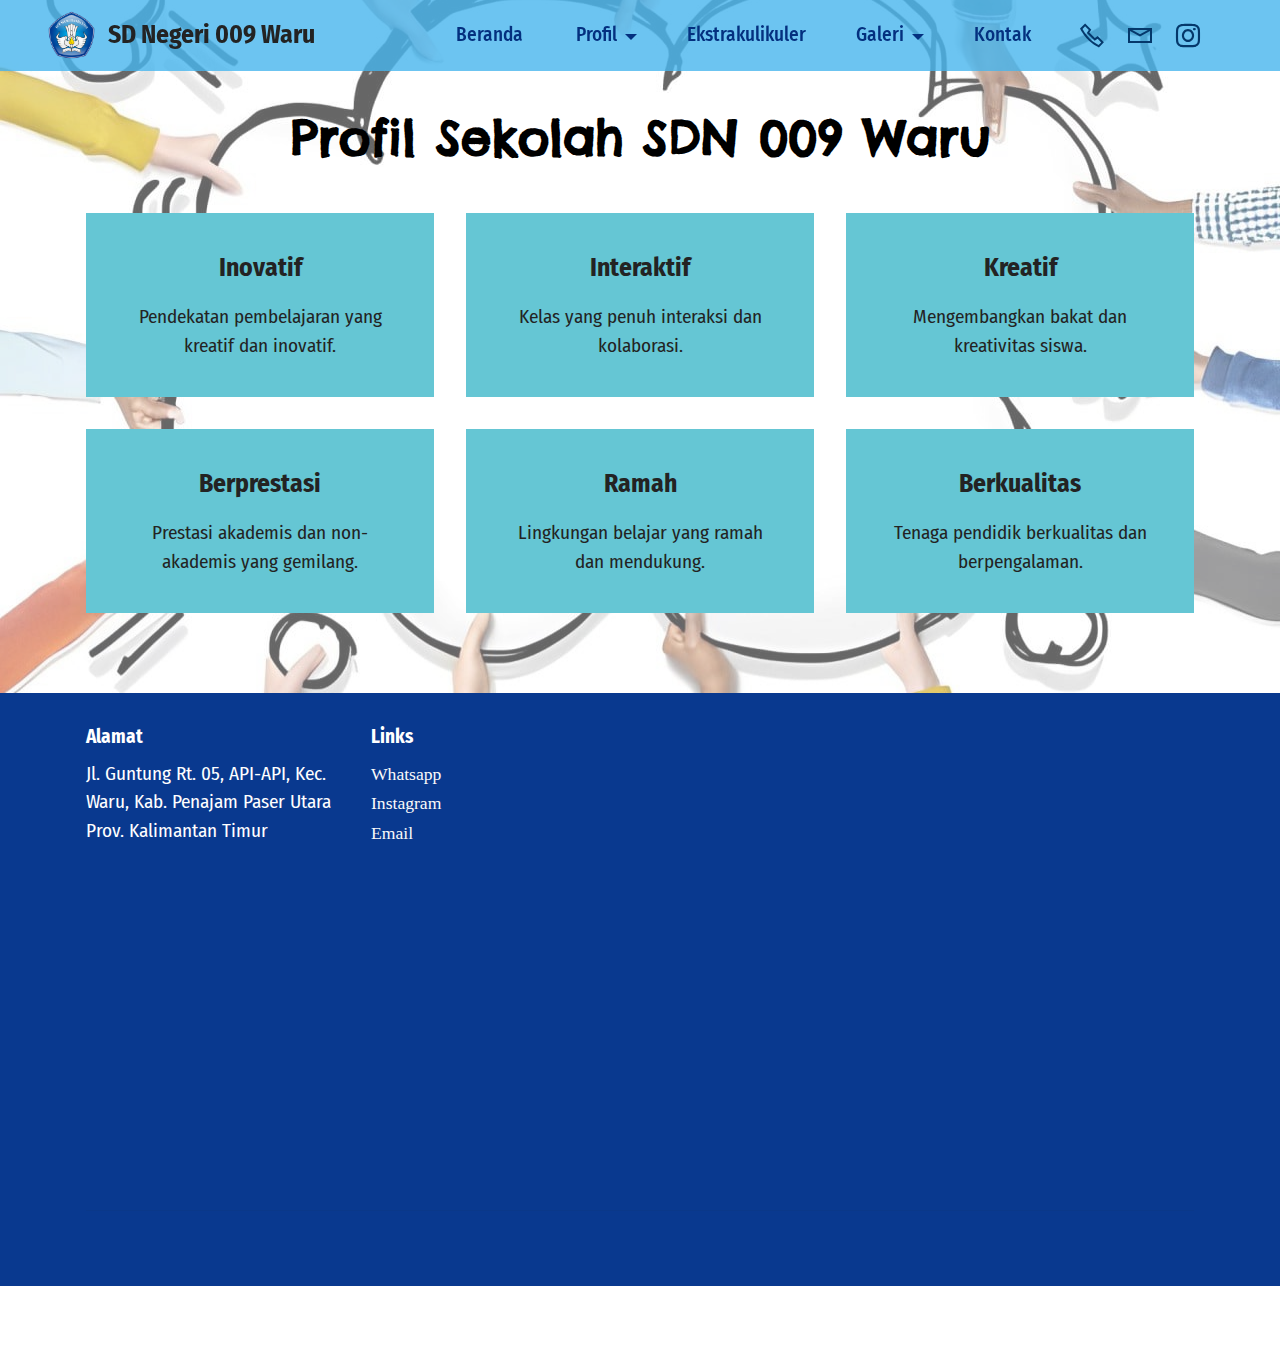
<file: page14.html>
<!DOCTYPE html>
<html  >
<head>
  <!-- Site made with Mobirise Website Builder v5.9.18, https://mobirise.com -->
  <meta charset="UTF-8">
  <meta http-equiv="X-UA-Compatible" content="IE=edge">
  <meta name="generator" content="Mobirise v5.9.18, mobirise.com">
  <meta name="viewport" content="width=device-width, initial-scale=1, minimum-scale=1">
  <link rel="shortcut icon" href="assets/images/lambang-tut-wuri-handayani.png" type="image/x-icon">
  <meta name="description" content="">
  
  
  <title>Profil Sekolah</title>
  <link rel="stylesheet" href="assets/web/assets/mobirise-icons2/mobirise2.css">
  <link rel="stylesheet" href="assets/bootstrap/css/bootstrap.min.css">
  <link rel="stylesheet" href="assets/bootstrap/css/bootstrap-grid.min.css">
  <link rel="stylesheet" href="assets/bootstrap/css/bootstrap-reboot.min.css">
  <link rel="stylesheet" href="assets/animatecss/animate.css">
  <link rel="stylesheet" href="assets/dropdown/css/style.css">
  <link rel="stylesheet" href="assets/socicon/css/styles.css">
  <link rel="stylesheet" href="assets/theme/css/style.css">
  <link rel="preload" href="https://fonts.googleapis.com/css?family=Chelsea+Market:400&display=swap" as="style" onload="this.onload=null;this.rel='stylesheet'">
  <noscript><link rel="stylesheet" href="https://fonts.googleapis.com/css?family=Chelsea+Market:400&display=swap"></noscript>
  <link rel="preload" href="https://fonts.googleapis.com/css?family=Fira+Sans+Condensed:100,100i,200,200i,300,300i,400,400i,500,500i,600,600i,700,700i,800,800i,900,900i&display=swap" as="style" onload="this.onload=null;this.rel='stylesheet'">
  <noscript><link rel="stylesheet" href="https://fonts.googleapis.com/css?family=Fira+Sans+Condensed:100,100i,200,200i,300,300i,400,400i,500,500i,600,600i,700,700i,800,800i,900,900i&display=swap"></noscript>
  <link rel="preload" href="https://fonts.googleapis.com/css?family=Chenla:400&display=swap" as="style" onload="this.onload=null;this.rel='stylesheet'">
  <noscript><link rel="stylesheet" href="https://fonts.googleapis.com/css?family=Chenla:400&display=swap"></noscript>
  <link rel="preload" as="style" href="assets/mobirise/css/mbr-additional.css?v=i0HeSo"><link rel="stylesheet" href="assets/mobirise/css/mbr-additional.css?v=i0HeSo" type="text/css">

  
  
  
</head>
<body>
  
  <section data-bs-version="5.1" class="menu menu3 cid-ubp3Adfivi" once="menu" id="menu3-69">
    
    <nav class="navbar navbar-dropdown navbar-fixed-top navbar-expand-lg">
        <div class="container-fluid">
            <div class="navbar-brand">
                <span class="navbar-logo">
                    <a href="page12.html#header1-6h">
                        <img src="assets/images/lambang-tut-wuri-handayani.png" alt="Mobirise Website Builder" style="height: 3rem;">
                    </a>
                </span>
                <span class="navbar-caption-wrap"><a class="navbar-caption text-black text-primary display-5" href="page12.html#header1-6h">SD Negeri 009 Waru</a></span>
            </div>
            <button class="navbar-toggler" type="button" data-toggle="collapse" data-bs-toggle="collapse" data-target="#navbarSupportedContent" data-bs-target="#navbarSupportedContent" aria-controls="navbarNavAltMarkup" aria-expanded="false" aria-label="Toggle navigation">
                <div class="hamburger">
                    <span></span>
                    <span></span>
                    <span></span>
                    <span></span>
                </div>
            </button>
            <div class="collapse navbar-collapse" id="navbarSupportedContent">
                <ul class="navbar-nav nav-dropdown nav-right" data-app-modern-menu="true"><li class="nav-item"><a class="nav-link link text-primary display-7" href="page12.html#header1-6h" target="_blank">Beranda&nbsp;</a></li>
                    <li class="nav-item dropdown"><a class="nav-link link dropdown-toggle text-primary display-7" href="index.html#content4-5" data-toggle="dropdown-submenu" data-bs-toggle="dropdown" data-bs-auto-close="outside" aria-expanded="true">Profil</a><div class="dropdown-menu" aria-labelledby="dropdown-432"><a class="dropdown-item text-primary display-7" href="page1.html#article02-6i">Sambutan&nbsp;<br></a><a class="dropdown-item text-primary display-7" href="page2.html#info3-1t">Sejarah</a><a class="dropdown-item text-primary display-7" href="page3.html#info1-3u">Visi Misi</a><a class="dropdown-item text-primary display-7" href="page4.html#info1-3s">Struktur&nbsp;</a><a class="dropdown-item text-primary display-7" href="page8.html#team1-4s">Tenaga<br>Kependidikan</a><a class="dropdown-item text-primary display-7" href="page15.html#menu3-75">PPDB</a></div></li>
                    <li class="nav-item"><a class="nav-link link text-primary display-7" href="page7.html#info3-1s" aria-expanded="false">Ekstrakulikuler</a>
                    </li><li class="nav-item dropdown"><a class="nav-link link dropdown-toggle text-primary display-7" href="index.html#features16-9" data-toggle="dropdown-submenu" data-bs-toggle="dropdown" data-bs-auto-close="outside" aria-expanded="false">Galeri</a><div class="dropdown-menu" aria-labelledby="dropdown-184"><a class="dropdown-item text-primary display-7" href="page10.html#info1-20">Kegiatan</a><a class="dropdown-item text-primary display-7" href="page11.html#info3-39">Prestasi</a><a class="dropdown-item text-primary display-7" href="page9.html#video3-6v">Video&nbsp;</a></div></li><li class="nav-item"><a class="nav-link link text-primary display-7" href="page16.html#contacts2-7d">Kontak</a></li></ul>
                <div class="icons-menu">
                    <a class="iconfont-wrapper" href="https://wa.me/6281350131462">
                        <span class="p-2 mbr-iconfont mobi-mbri-phone mobi-mbri"></span>
                    </a>
                    <a class="iconfont-wrapper" href="mailto:sdn009waru@yahoo.com">
                        <span class="p-2 mbr-iconfont mobi-mbri-letter mobi-mbri"></span>
                    </a>
                    <a class="iconfont-wrapper" href="https://www.instagram.com/sdn009waru?igsh=Y204b3JibmgxeTRs" target="_blank">
                        <span class="p-2 mbr-iconfont socicon-instagram socicon"></span>
                    </a>
                    
                </div>
                
            </div>
        </div>
    </nav>
</section>

<section data-bs-version="5.1" class="features5 cid-ubpiczQUPV" id="features05-6b">
    

    
    <div class="mbr-overlay" style="opacity: 0.4; background-color: rgb(255, 255, 255);">
    </div>
    <div class="container">
        <div class="row mb-5 justify-content-center">
            <div class="col-12 content-head">
                <h3 class="mbr-section-title mbr-fonts-style align-center mb-0 display-2">
                    <strong>Profil Sekolah SDN 009 Waru</strong></h3>
                
            </div>
        </div>
        <div class="row">
            <div class="item features-without-image col-12 col-md-6 col-lg-4 item-mb">
                <div class="item-wrapper">
                    <div class="card-box align-left">
                        
                        <p class="card-title mbr-fonts-style mt-0 mb-3 display-5">
                            <strong>Inovatif</strong>
                        </p>
                        <p class="card-text mbr-fonts-style display-7">Pendekatan pembelajaran yang kreatif dan inovatif.</p>
                        
                    </div>
                </div>
            </div>
            <div class="item features-without-image col-12 col-md-6 col-lg-4 item-mb">
                <div class="item-wrapper">
                    <div class="card-box align-left">
                        
                        <p class="card-title mbr-fonts-style mt-0 mb-3 display-5">
                            <strong>Interaktif</strong>
                        </p>
                        <p class="card-text mbr-fonts-style display-7">Kelas yang penuh interaksi dan kolaborasi.</p>
                        
                    </div>
                </div>
            </div>
            <div class="item features-without-image col-12 col-md-6 col-lg-4 item-mb">
                <div class="item-wrapper">
                    <div class="card-box align-left">
                        
                        <p class="card-title mbr-fonts-style mt-0 mb-3 display-5">
                            <strong>Kreatif</strong>
                        </p>
                        <p class="card-text mbr-fonts-style display-7">Mengembangkan bakat dan kreativitas siswa.</p>
                        
                    </div>
                </div>
            </div>
            <div class="item features-without-image col-12 col-md-6 col-lg-4 item-mb">
                <div class="item-wrapper">
                    <div class="card-box align-left">
                        
                        <p class="card-title mbr-fonts-style mt-0 mb-3 display-5">
                            <strong>Berprestasi</strong>
                        </p>
                        <p class="card-text mbr-fonts-style display-7">Prestasi akademis dan non-akademis yang gemilang.</p>
                        
                    </div>
                </div>
            </div>
            <div class="item features-without-image col-12 col-md-6 col-lg-4 item-mb">
                <div class="item-wrapper">
                    <div class="card-box align-left">
                        
                        <p class="card-title mbr-fonts-style mt-0 mb-3 display-5">
                            <strong>Ramah</strong>
                        </p>
                        <p class="card-text mbr-fonts-style display-7">Lingkungan belajar yang ramah dan mendukung.</p>
                        
                    </div>
                </div>
            </div>
            <div class="item features-without-image col-12 col-md-6 col-lg-4 item-mb">
                <div class="item-wrapper">
                    <div class="card-box align-left">
                        
                        <p class="card-title mbr-fonts-style mt-0 mb-3 display-5">
                            <strong>Berkualitas</strong>
                        </p>
                        <p class="card-text mbr-fonts-style display-7">Tenaga pendidik berkualitas dan berpengalaman.</p>
                        
                    </div>
                </div>
            </div>
        </div>
    </div>
</section>

<section data-bs-version="5.1" class="footer6 cid-ue4TJvN9cf" once="footers" id="footer6-7o">

    

    

    <div class="container">
        <div class="row content mbr-white">
            <div class="col-12 col-md-3 mbr-fonts-style display-7">
                <h5 class="mbr-section-subtitle mbr-fonts-style mb-2 display-7">
                    <strong>Alamat</strong></h5>
                <p class="mbr-text mbr-fonts-style display-7">Jl. Guntung Rt. 05, API-API, Kec. Waru, Kab. Penajam Paser Utara Prov. Kalimantan Timur</p> <br>
                <h5 class="mbr-section-subtitle mbr-fonts-style mb-2 mt-4 display-7">
                    <strong>Kontak</strong></h5>
                <p class="mbr-text mbr-fonts-style mb-4 display-7">
                    Email:sdn009waru@yahoo.com <br>
                    Phone: +62 813 - 5013 - 1462<br></p>
            </div>
            <div class="col-12 col-md-3 mbr-fonts-style display-7">
                <h5 class="mbr-section-subtitle mbr-fonts-style mb-2 display-7">
                    <strong>Links</strong>
                </h5>
                <ul class="list mbr-fonts-style mb-4 display-4">
                    <li class="mbr-text item-wrap"><a class="text-white text-primary" href="https://wa.me/6281350131462">Whatsapp</a></li>
                    <li class="mbr-text item-wrap"><a class="text-white text-primary" href="https://www.instagram.com/sdn009waru?igsh=Y204b3JibmgxeTRs">Instagram</a></li>
                    <li class="mbr-text item-wrap"><a class="text-white text-primary" href="mailto:sdn009waru@yahoo.com">Email&nbsp;</a></li>
                </ul>
                <h5 class="mbr-section-subtitle mbr-fonts-style mb-2 mt-5 display-7"><strong>Masukan</strong></h5>
                <p class="mbr-text mbr-fonts-style mb-4 display-7">
                    Kami mengundang Anda untuk memberikan masukan dan saran melalui formulir Hubungi kami. Terima kasih atas kontribusi Anda untuk meningkatkan layanan di SDN 009 Waru.
                </p>
            </div>
            <div class="col-12 col-md-6">
                <div class="google-map"><iframe frameborder="0" style="border:0" src="https://www.google.com/maps/embed/v1/place?key=AIzaSyAtXm0x23nRCgazjDV2Kl3GTHRP411ougQ&amp;q=SDN 009 Waru, HG3X+X59, Api Api, Waru, Penajam North Paser Regency, East Kalimantan 76284" allowfullscreen=""></iframe></div>
            </div>
            <div class="col-md-6">
                <div class="social-list align-left">
                    <div class="soc-item">
                        <a href="https://www.instagram.com/sdn009waru?igsh=Y204b3JibmgxeTRs" target="_blank">
                            <span class="mbr-iconfont mbr-iconfont-social socicon-instagram socicon"></span>
                        </a>
                    </div>
                    <div class="soc-item">
                        
                            <a href="mailto:sdn009waru@yahoo.com"><span class="mbr-iconfont mbr-iconfont-social socicon-mail socicon"></span></a>
                        
                    </div>
                    
                    
                    
                    
                </div>
            </div>
        </div>
        <div class="footer-lower">
            <div class="media-container-row">
                <div class="col-sm-12">
                    <hr>
                </div>
            </div>
            <div class="col-sm-12 copyright pl-0">
                <p class="mbr-text mbr-fonts-style mbr-white display-7">
                    © Copyright 2025| SDN 009 Waru | Azzah Fathinah</p>
            </div>
        </div>
    </div>
</section><section class="display-7" style="padding: 0;align-items: center;justify-content: center;flex-wrap: wrap;    align-content: center;display: flex;position: relative;height: 4rem;"><a href="https://mobiri.se/3101750" style="flex: 1 1;height: 4rem;position: absolute;width: 100%;z-index: 1;"><img alt="" style="height: 4rem;" src="[data-uri]"></a><p style="margin: 0;text-align: center;" class="display-7">&#8204;</p><a style="z-index:1" href="https://mobirise.com/builder/ai-website-builder.html">AI Website Software</a></section><script src="assets/bootstrap/js/bootstrap.bundle.min.js"></script>  <script src="assets/smoothscroll/smooth-scroll.js"></script>  <script src="assets/ytplayer/index.js"></script>  <script src="assets/dropdown/js/navbar-dropdown.js"></script>  <script src="assets/theme/js/script.js"></script>  
  
  
  <input name="animation" type="hidden">
  </body>
</html>
</file>
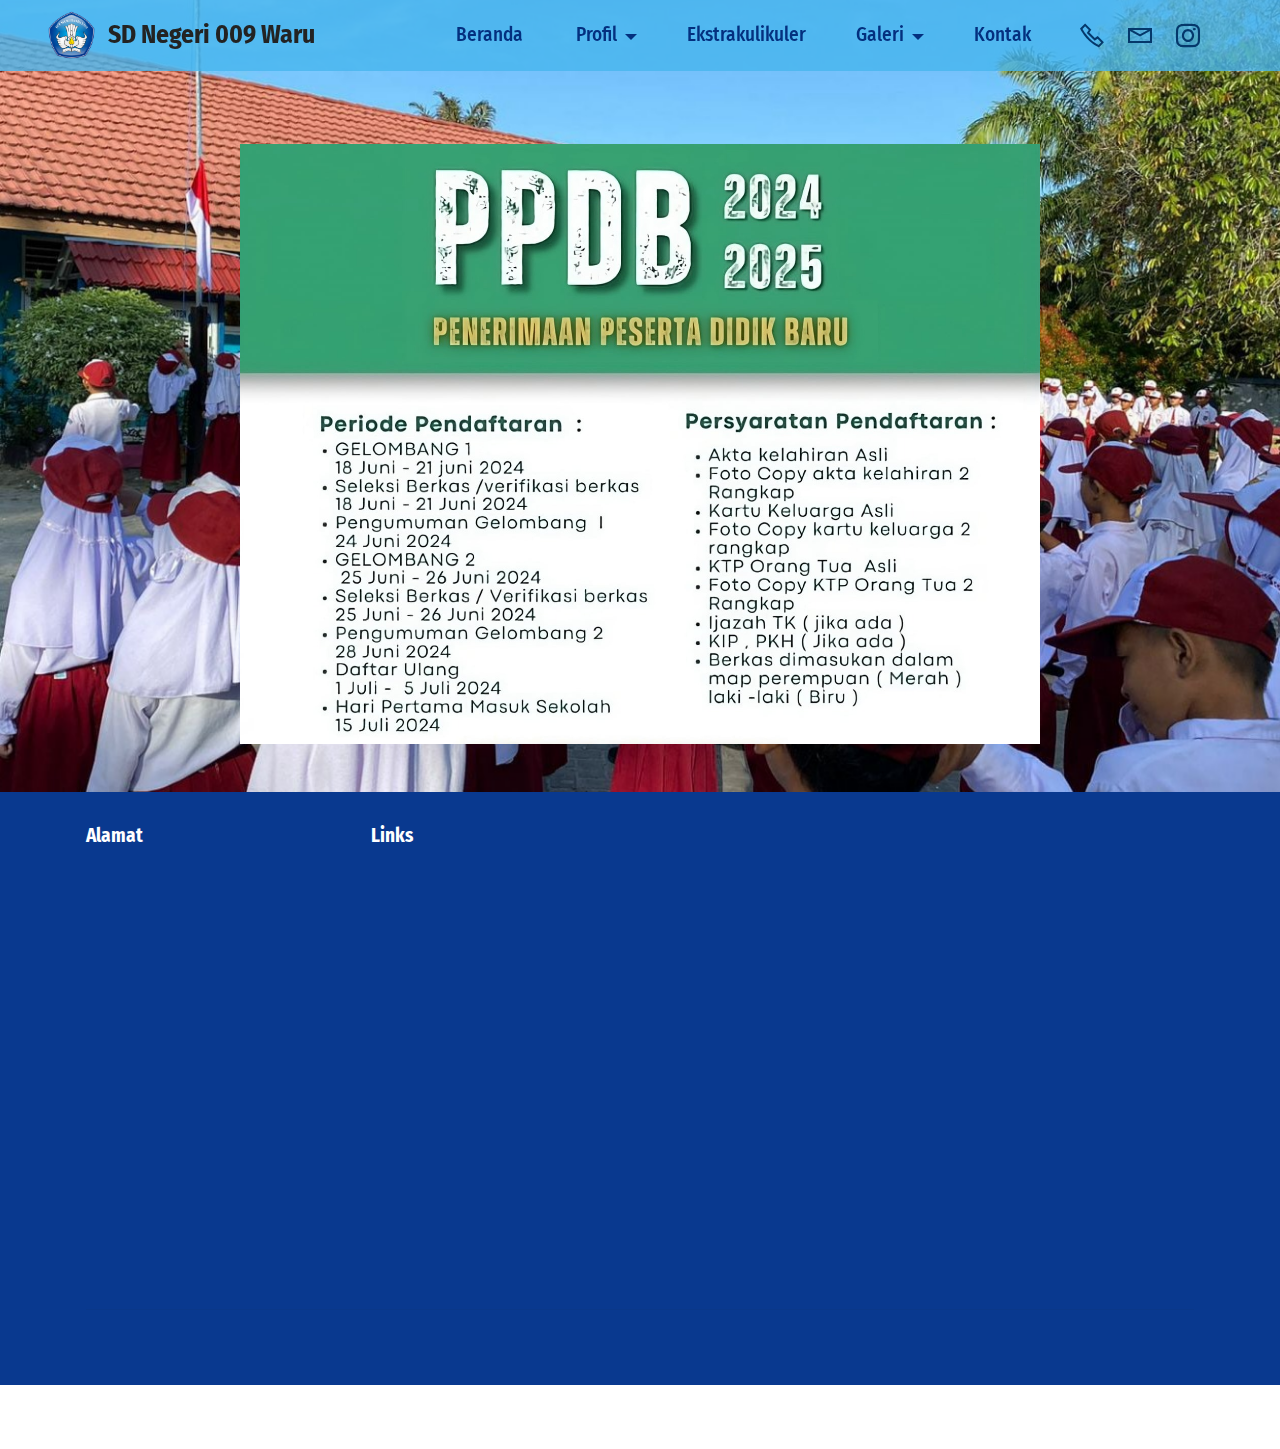
<file: page15.html>
<!DOCTYPE html>
<html  >
<head>
  <!-- Site made with Mobirise Website Builder v5.9.18, https://mobirise.com -->
  <meta charset="UTF-8">
  <meta http-equiv="X-UA-Compatible" content="IE=edge">
  <meta name="generator" content="Mobirise v5.9.18, mobirise.com">
  <meta name="viewport" content="width=device-width, initial-scale=1, minimum-scale=1">
  <link rel="shortcut icon" href="assets/images/lambang-tut-wuri-handayani.png" type="image/x-icon">
  <meta name="description" content="">
  
  
  <title>PPDB</title>
  <link rel="stylesheet" href="assets/web/assets/mobirise-icons2/mobirise2.css">
  <link rel="stylesheet" href="assets/bootstrap/css/bootstrap.min.css">
  <link rel="stylesheet" href="assets/bootstrap/css/bootstrap-grid.min.css">
  <link rel="stylesheet" href="assets/bootstrap/css/bootstrap-reboot.min.css">
  <link rel="stylesheet" href="assets/parallax/jarallax.css">
  <link rel="stylesheet" href="assets/animatecss/animate.css">
  <link rel="stylesheet" href="assets/dropdown/css/style.css">
  <link rel="stylesheet" href="assets/socicon/css/styles.css">
  <link rel="stylesheet" href="assets/theme/css/style.css">
  <link rel="preload" href="https://fonts.googleapis.com/css?family=Chelsea+Market:400&display=swap" as="style" onload="this.onload=null;this.rel='stylesheet'">
  <noscript><link rel="stylesheet" href="https://fonts.googleapis.com/css?family=Chelsea+Market:400&display=swap"></noscript>
  <link rel="preload" href="https://fonts.googleapis.com/css?family=Fira+Sans+Condensed:100,100i,200,200i,300,300i,400,400i,500,500i,600,600i,700,700i,800,800i,900,900i&display=swap" as="style" onload="this.onload=null;this.rel='stylesheet'">
  <noscript><link rel="stylesheet" href="https://fonts.googleapis.com/css?family=Fira+Sans+Condensed:100,100i,200,200i,300,300i,400,400i,500,500i,600,600i,700,700i,800,800i,900,900i&display=swap"></noscript>
  <link rel="preload" href="https://fonts.googleapis.com/css?family=Chenla:400&display=swap" as="style" onload="this.onload=null;this.rel='stylesheet'">
  <noscript><link rel="stylesheet" href="https://fonts.googleapis.com/css?family=Chenla:400&display=swap"></noscript>
  <link rel="preload" as="style" href="assets/mobirise/css/mbr-additional.css?v=OZaw7B"><link rel="stylesheet" href="assets/mobirise/css/mbr-additional.css?v=OZaw7B" type="text/css">

  
  
  
</head>
<body>
  
  <section data-bs-version="5.1" class="menu menu3 cid-udhGR7R97x" once="menu" id="menu3-75">
    
    <nav class="navbar navbar-dropdown navbar-fixed-top navbar-expand-lg">
        <div class="container-fluid">
            <div class="navbar-brand">
                <span class="navbar-logo">
                    <a href="page12.html#header1-6h">
                        <img src="assets/images/lambang-tut-wuri-handayani.png" alt="Mobirise Website Builder" style="height: 3rem;">
                    </a>
                </span>
                <span class="navbar-caption-wrap"><a class="navbar-caption text-black text-primary display-5" href="page12.html#header1-6h">SD Negeri 009 Waru</a></span>
            </div>
            <button class="navbar-toggler" type="button" data-toggle="collapse" data-bs-toggle="collapse" data-target="#navbarSupportedContent" data-bs-target="#navbarSupportedContent" aria-controls="navbarNavAltMarkup" aria-expanded="false" aria-label="Toggle navigation">
                <div class="hamburger">
                    <span></span>
                    <span></span>
                    <span></span>
                    <span></span>
                </div>
            </button>
            <div class="collapse navbar-collapse" id="navbarSupportedContent">
                <ul class="navbar-nav nav-dropdown nav-right" data-app-modern-menu="true"><li class="nav-item"><a class="nav-link link text-primary display-7" href="page12.html#header1-6h" target="_blank">Beranda&nbsp;</a></li>
                    <li class="nav-item dropdown"><a class="nav-link link dropdown-toggle text-primary display-7" href="index.html#content4-5" data-toggle="dropdown-submenu" data-bs-toggle="dropdown" data-bs-auto-close="outside" aria-expanded="true">Profil</a><div class="dropdown-menu" aria-labelledby="dropdown-432"><a class="dropdown-item text-primary display-7" href="page1.html#article02-6i">Sambutan&nbsp;<br></a><a class="dropdown-item text-primary display-7" href="page2.html#info3-1t">Sejarah</a><a class="dropdown-item text-primary display-7" href="page3.html#info1-3u">Visi Misi</a><a class="dropdown-item text-primary display-7" href="page4.html#info1-3s">Struktur&nbsp;</a><a class="dropdown-item text-primary display-7" href="page8.html#team1-4s">Tenaga<br>Kependidikan</a><a class="dropdown-item text-primary display-7" href="page15.html#menu3-75">PPDB</a></div></li>
                    <li class="nav-item"><a class="nav-link link text-primary display-7" href="page7.html#info3-1s" aria-expanded="false">Ekstrakulikuler</a>
                    </li><li class="nav-item dropdown"><a class="nav-link link dropdown-toggle text-primary display-7" href="index.html#features16-9" data-toggle="dropdown-submenu" data-bs-toggle="dropdown" data-bs-auto-close="outside" aria-expanded="false">Galeri</a><div class="dropdown-menu" aria-labelledby="dropdown-184"><a class="dropdown-item text-primary display-7" href="page10.html#info1-20">Kegiatan</a><a class="dropdown-item text-primary display-7" href="page11.html#info3-39">Prestasi</a><a class="dropdown-item text-primary display-7" href="page9.html#video3-6v">Video&nbsp;</a></div></li><li class="nav-item"><a class="nav-link link text-primary display-7" href="page16.html#contacts2-7d">Kontak</a></li></ul>
                <div class="icons-menu">
                    <a class="iconfont-wrapper" href="https://wa.me/6281350131462">
                        <span class="p-2 mbr-iconfont mobi-mbri-phone mobi-mbri"></span>
                    </a>
                    <a class="iconfont-wrapper" href="mailto:sdn009waru@yahoo.com">
                        <span class="p-2 mbr-iconfont mobi-mbri-letter mobi-mbri"></span>
                    </a>
                    <a class="iconfont-wrapper" href="https://www.instagram.com/sdn009waru?igsh=Y204b3JibmgxeTRs" target="_blank">
                        <span class="p-2 mbr-iconfont socicon-instagram socicon"></span>
                    </a>
                    
                </div>
                
            </div>
        </div>
    </nav>
</section>

<section data-bs-version="5.1" class="image3 cid-udhIf5I22X mbr-parallax-background" id="image3-7a">
    

    
    <div class="mbr-overlay" style="opacity: 0; background-color: rgb(255, 255, 255);">
    </div>

    <div class="container-fluid">
        <div class="row justify-content-center">
            <div class="col-12 col-lg-8">
                <div class="image-wrapper">
                    <img src="assets/images/ppdb-transformed-1580x2796.jpeg" alt="Mobirise Website Builder">
                    
                </div>
            </div>
        </div>
    </div>
</section>

<section data-bs-version="5.1" class="footer6 cid-ue4TJvN9cf" once="footers" id="footer6-7o">

    

    

    <div class="container">
        <div class="row content mbr-white">
            <div class="col-12 col-md-3 mbr-fonts-style display-7">
                <h5 class="mbr-section-subtitle mbr-fonts-style mb-2 display-7">
                    <strong>Alamat</strong></h5>
                <p class="mbr-text mbr-fonts-style display-7">Jl. Guntung Rt. 05, API-API, Kec. Waru, Kab. Penajam Paser Utara Prov. Kalimantan Timur</p> <br>
                <h5 class="mbr-section-subtitle mbr-fonts-style mb-2 mt-4 display-7">
                    <strong>Kontak</strong></h5>
                <p class="mbr-text mbr-fonts-style mb-4 display-7">
                    Email:sdn009waru@yahoo.com <br>
                    Phone: +62 813 - 5013 - 1462<br></p>
            </div>
            <div class="col-12 col-md-3 mbr-fonts-style display-7">
                <h5 class="mbr-section-subtitle mbr-fonts-style mb-2 display-7">
                    <strong>Links</strong>
                </h5>
                <ul class="list mbr-fonts-style mb-4 display-4">
                    <li class="mbr-text item-wrap"><a class="text-white text-primary" href="https://wa.me/6281350131462">Whatsapp</a></li>
                    <li class="mbr-text item-wrap"><a class="text-white text-primary" href="https://www.instagram.com/sdn009waru?igsh=Y204b3JibmgxeTRs">Instagram</a></li>
                    <li class="mbr-text item-wrap"><a class="text-white text-primary" href="mailto:sdn009waru@yahoo.com">Email&nbsp;</a></li>
                </ul>
                <h5 class="mbr-section-subtitle mbr-fonts-style mb-2 mt-5 display-7"><strong>Masukan</strong></h5>
                <p class="mbr-text mbr-fonts-style mb-4 display-7">
                    Kami mengundang Anda untuk memberikan masukan dan saran melalui formulir Hubungi kami. Terima kasih atas kontribusi Anda untuk meningkatkan layanan di SDN 009 Waru.
                </p>
            </div>
            <div class="col-12 col-md-6">
                <div class="google-map"><iframe frameborder="0" style="border:0" src="https://www.google.com/maps/embed/v1/place?key=AIzaSyAtXm0x23nRCgazjDV2Kl3GTHRP411ougQ&amp;q=SDN 009 Waru, HG3X+X59, Api Api, Waru, Penajam North Paser Regency, East Kalimantan 76284" allowfullscreen=""></iframe></div>
            </div>
            <div class="col-md-6">
                <div class="social-list align-left">
                    <div class="soc-item">
                        <a href="https://www.instagram.com/sdn009waru?igsh=Y204b3JibmgxeTRs" target="_blank">
                            <span class="mbr-iconfont mbr-iconfont-social socicon-instagram socicon"></span>
                        </a>
                    </div>
                    <div class="soc-item">
                        
                            <a href="mailto:sdn009waru@yahoo.com"><span class="mbr-iconfont mbr-iconfont-social socicon-mail socicon"></span></a>
                        
                    </div>
                    
                    
                    
                    
                </div>
            </div>
        </div>
        <div class="footer-lower">
            <div class="media-container-row">
                <div class="col-sm-12">
                    <hr>
                </div>
            </div>
            <div class="col-sm-12 copyright pl-0">
                <p class="mbr-text mbr-fonts-style mbr-white display-7">
                    © Copyright 2025| SDN 009 Waru | Azzah Fathinah</p>
            </div>
        </div>
    </div>
</section><section class="display-7" style="padding: 0;align-items: center;justify-content: center;flex-wrap: wrap;    align-content: center;display: flex;position: relative;height: 4rem;"><a href="https://mobiri.se/3101750" style="flex: 1 1;height: 4rem;position: absolute;width: 100%;z-index: 1;"><img alt="" style="height: 4rem;" src="[data-uri]"></a><p style="margin: 0;text-align: center;" class="display-7">&#8204;</p><a style="z-index:1" href="https://mobirise.com/builder/ai-website-creator.html">AI Website Creator</a></section><script src="assets/bootstrap/js/bootstrap.bundle.min.js"></script>  <script src="assets/parallax/jarallax.js"></script>  <script src="assets/smoothscroll/smooth-scroll.js"></script>  <script src="assets/ytplayer/index.js"></script>  <script src="assets/dropdown/js/navbar-dropdown.js"></script>  <script src="assets/theme/js/script.js"></script>  
  
  
  <input name="animation" type="hidden">
  </body>
</html>
</file>
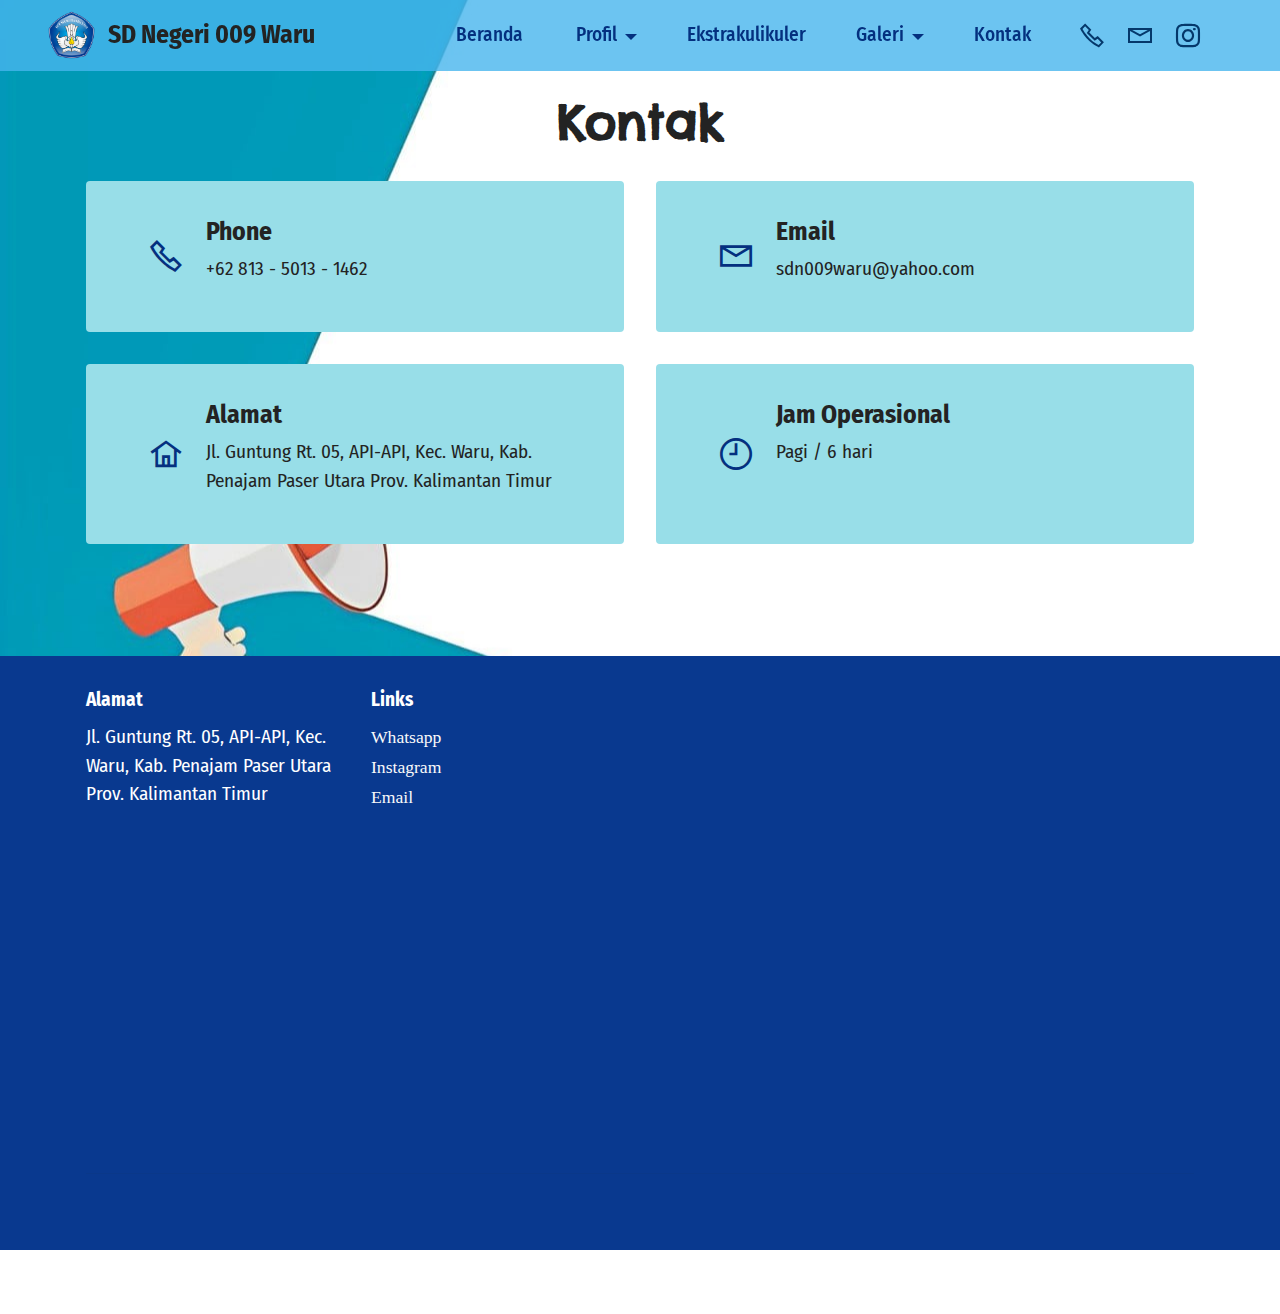
<file: page16.html>
<!DOCTYPE html>
<html  >
<head>
  <!-- Site made with Mobirise Website Builder v5.9.18, https://mobirise.com -->
  <meta charset="UTF-8">
  <meta http-equiv="X-UA-Compatible" content="IE=edge">
  <meta name="generator" content="Mobirise v5.9.18, mobirise.com">
  <meta name="viewport" content="width=device-width, initial-scale=1, minimum-scale=1">
  <link rel="shortcut icon" href="assets/images/lambang-tut-wuri-handayani.png" type="image/x-icon">
  <meta name="description" content="">
  
  
  <title>Kontak</title>
  <link rel="stylesheet" href="assets/web/assets/mobirise-icons2/mobirise2.css">
  <link rel="stylesheet" href="assets/bootstrap/css/bootstrap.min.css">
  <link rel="stylesheet" href="assets/bootstrap/css/bootstrap-grid.min.css">
  <link rel="stylesheet" href="assets/bootstrap/css/bootstrap-reboot.min.css">
  <link rel="stylesheet" href="assets/animatecss/animate.css">
  <link rel="stylesheet" href="assets/dropdown/css/style.css">
  <link rel="stylesheet" href="assets/socicon/css/styles.css">
  <link rel="stylesheet" href="assets/theme/css/style.css">
  <link rel="preload" href="https://fonts.googleapis.com/css?family=Chelsea+Market:400&display=swap" as="style" onload="this.onload=null;this.rel='stylesheet'">
  <noscript><link rel="stylesheet" href="https://fonts.googleapis.com/css?family=Chelsea+Market:400&display=swap"></noscript>
  <link rel="preload" href="https://fonts.googleapis.com/css?family=Fira+Sans+Condensed:100,100i,200,200i,300,300i,400,400i,500,500i,600,600i,700,700i,800,800i,900,900i&display=swap" as="style" onload="this.onload=null;this.rel='stylesheet'">
  <noscript><link rel="stylesheet" href="https://fonts.googleapis.com/css?family=Fira+Sans+Condensed:100,100i,200,200i,300,300i,400,400i,500,500i,600,600i,700,700i,800,800i,900,900i&display=swap"></noscript>
  <link rel="preload" href="https://fonts.googleapis.com/css?family=Chenla:400&display=swap" as="style" onload="this.onload=null;this.rel='stylesheet'">
  <noscript><link rel="stylesheet" href="https://fonts.googleapis.com/css?family=Chenla:400&display=swap"></noscript>
  <link rel="preload" as="style" href="assets/mobirise/css/mbr-additional.css?v=LycX8v"><link rel="stylesheet" href="assets/mobirise/css/mbr-additional.css?v=LycX8v" type="text/css">

  
  
  
</head>
<body>
  
  <section data-bs-version="5.1" class="menu menu3 cid-ubp3Adfivi" once="menu" id="menu3-7b">
    
    <nav class="navbar navbar-dropdown navbar-fixed-top navbar-expand-lg">
        <div class="container-fluid">
            <div class="navbar-brand">
                <span class="navbar-logo">
                    <a href="page12.html#header1-6h">
                        <img src="assets/images/lambang-tut-wuri-handayani.png" alt="Mobirise Website Builder" style="height: 3rem;">
                    </a>
                </span>
                <span class="navbar-caption-wrap"><a class="navbar-caption text-black text-primary display-5" href="page12.html#header1-6h">SD Negeri 009 Waru</a></span>
            </div>
            <button class="navbar-toggler" type="button" data-toggle="collapse" data-bs-toggle="collapse" data-target="#navbarSupportedContent" data-bs-target="#navbarSupportedContent" aria-controls="navbarNavAltMarkup" aria-expanded="false" aria-label="Toggle navigation">
                <div class="hamburger">
                    <span></span>
                    <span></span>
                    <span></span>
                    <span></span>
                </div>
            </button>
            <div class="collapse navbar-collapse" id="navbarSupportedContent">
                <ul class="navbar-nav nav-dropdown nav-right" data-app-modern-menu="true"><li class="nav-item"><a class="nav-link link text-primary display-7" href="page12.html#header1-6h" target="_blank">Beranda&nbsp;</a></li>
                    <li class="nav-item dropdown"><a class="nav-link link dropdown-toggle text-primary display-7" href="index.html#content4-5" data-toggle="dropdown-submenu" data-bs-toggle="dropdown" data-bs-auto-close="outside" aria-expanded="true">Profil</a><div class="dropdown-menu" aria-labelledby="dropdown-432"><a class="dropdown-item text-primary display-7" href="page1.html#article02-6i">Sambutan&nbsp;<br></a><a class="dropdown-item text-primary display-7" href="page2.html#info3-1t">Sejarah</a><a class="dropdown-item text-primary display-7" href="page3.html#info1-3u">Visi Misi</a><a class="dropdown-item text-primary display-7" href="page4.html#info1-3s">Struktur&nbsp;</a><a class="dropdown-item text-primary display-7" href="page8.html#team1-4s">Tenaga<br>Kependidikan</a><a class="dropdown-item text-primary display-7" href="page15.html#menu3-75">PPDB</a></div></li>
                    <li class="nav-item"><a class="nav-link link text-primary display-7" href="page7.html#info3-1s" aria-expanded="false">Ekstrakulikuler</a>
                    </li><li class="nav-item dropdown"><a class="nav-link link dropdown-toggle text-primary display-7" href="index.html#features16-9" data-toggle="dropdown-submenu" data-bs-toggle="dropdown" data-bs-auto-close="outside" aria-expanded="false">Galeri</a><div class="dropdown-menu" aria-labelledby="dropdown-184"><a class="dropdown-item text-primary display-7" href="page10.html#info1-20">Kegiatan</a><a class="dropdown-item text-primary display-7" href="page11.html#info3-39">Prestasi</a><a class="dropdown-item text-primary display-7" href="page9.html#video3-6v">Video&nbsp;</a></div></li><li class="nav-item"><a class="nav-link link text-primary display-7" href="page16.html#contacts2-7d">Kontak</a></li></ul>
                <div class="icons-menu">
                    <a class="iconfont-wrapper" href="https://wa.me/6281350131462">
                        <span class="p-2 mbr-iconfont mobi-mbri-phone mobi-mbri"></span>
                    </a>
                    <a class="iconfont-wrapper" href="mailto:sdn009waru@yahoo.com">
                        <span class="p-2 mbr-iconfont mobi-mbri-letter mobi-mbri"></span>
                    </a>
                    <a class="iconfont-wrapper" href="https://www.instagram.com/sdn009waru?igsh=Y204b3JibmgxeTRs" target="_blank">
                        <span class="p-2 mbr-iconfont socicon-instagram socicon"></span>
                    </a>
                    
                </div>
                
            </div>
        </div>
    </nav>
</section>

<section data-bs-version="5.1" class="contacts2 cid-ue4KcMQpN5" id="contacts2-7d">
    <!---->
    

    
    <div class="mbr-overlay" style="opacity: 0; background-color: rgb(255, 255, 255);">
    </div>
    <div class="container">
        <div class="mbr-section-head">
            <h3 class="mbr-section-title mbr-fonts-style align-center mb-0 display-2"><strong>Kontak</strong></h3>
            
        </div>
        <div class="row justify-content-center mt-4">
            <div class="card col-12 col-md-6">
                <div class="card-wrapper">
                    <div class="image-wrapper">
                        <span class="mbr-iconfont mobi-mbri-phone mobi-mbri"></span>
                    </div>
                    <div class="text-wrapper">
                        <h6 class="card-title mbr-fonts-style mb-1 display-5">
                            <strong>Phone</strong>
                        </h6>
                        <p class="mbr-text mbr-fonts-style display-7">+62 813 - 5013 - 1462</p>
                    </div>
                </div>
            </div>
            <div class="card col-12 col-md-6">
                <div class="card-wrapper">
                    <div class="image-wrapper">
                        <span class="mbr-iconfont mobi-mbri-letter mobi-mbri"></span>
                    </div>
                    <div class="text-wrapper">
                        <h6 class="card-title mbr-fonts-style mb-1 display-5">
                            <strong>Email</strong>
                        </h6>
                        <p class="mbr-text mbr-fonts-style display-7">sdn009waru@yahoo.com</p>
                    </div>
                </div>
            </div>
            <div class="card col-12 col-md-6">
                <div class="card-wrapper">
                    <div class="image-wrapper">
                        <span class="mbr-iconfont mobi-mbri-home mobi-mbri"></span>
                    </div>
                    <div class="text-wrapper">
                        <h6 class="card-title mbr-fonts-style mb-1 display-5">
                            <strong>Alamat</strong></h6>
                        <p class="mbr-text mbr-fonts-style display-7">
                            Jl. Guntung Rt. 05, API-API, Kec. Waru, Kab. Penajam Paser Utara Prov. Kalimantan Timur
                        </p>
                    </div>
                </div>
            </div>
            <div class="card col-12 col-md-6">
                <div class="card-wrapper">
                    <div class="image-wrapper">
                        <span class="mbr-iconfont mobi-mbri-clock mobi-mbri"></span>
                    </div>
                    <div class="text-wrapper">
                        <h6 class="card-title mbr-fonts-style mb-1 display-5"><strong>Jam Operasional</strong></h6>
                        <p class="mbr-text mbr-fonts-style display-7">Pagi / 6 hari</p>
                    </div>
                </div>
            </div>
        </div>
    </div>
</section>

<section data-bs-version="5.1" class="footer6 cid-ue4TJvN9cf" once="footers" id="footer6-7o">

    

    

    <div class="container">
        <div class="row content mbr-white">
            <div class="col-12 col-md-3 mbr-fonts-style display-7">
                <h5 class="mbr-section-subtitle mbr-fonts-style mb-2 display-7">
                    <strong>Alamat</strong></h5>
                <p class="mbr-text mbr-fonts-style display-7">Jl. Guntung Rt. 05, API-API, Kec. Waru, Kab. Penajam Paser Utara Prov. Kalimantan Timur</p> <br>
                <h5 class="mbr-section-subtitle mbr-fonts-style mb-2 mt-4 display-7">
                    <strong>Kontak</strong></h5>
                <p class="mbr-text mbr-fonts-style mb-4 display-7">
                    Email:sdn009waru@yahoo.com <br>
                    Phone: +62 813 - 5013 - 1462<br></p>
            </div>
            <div class="col-12 col-md-3 mbr-fonts-style display-7">
                <h5 class="mbr-section-subtitle mbr-fonts-style mb-2 display-7">
                    <strong>Links</strong>
                </h5>
                <ul class="list mbr-fonts-style mb-4 display-4">
                    <li class="mbr-text item-wrap"><a class="text-white text-primary" href="https://wa.me/6281350131462">Whatsapp</a></li>
                    <li class="mbr-text item-wrap"><a class="text-white text-primary" href="https://www.instagram.com/sdn009waru?igsh=Y204b3JibmgxeTRs">Instagram</a></li>
                    <li class="mbr-text item-wrap"><a class="text-white text-primary" href="mailto:sdn009waru@yahoo.com">Email&nbsp;</a></li>
                </ul>
                <h5 class="mbr-section-subtitle mbr-fonts-style mb-2 mt-5 display-7"><strong>Masukan</strong></h5>
                <p class="mbr-text mbr-fonts-style mb-4 display-7">
                    Kami mengundang Anda untuk memberikan masukan dan saran melalui formulir Hubungi kami. Terima kasih atas kontribusi Anda untuk meningkatkan layanan di SDN 009 Waru.
                </p>
            </div>
            <div class="col-12 col-md-6">
                <div class="google-map"><iframe frameborder="0" style="border:0" src="https://www.google.com/maps/embed/v1/place?key=AIzaSyBQ55g-IgRRgXrd803PTWDTb7kd6aAitNQ&amp;q=SDN 009 Waru, HG3X+X59, Api Api, Waru, Penajam North Paser Regency, East Kalimantan 76284" allowfullscreen=""></iframe></div>
            </div>
            <div class="col-md-6">
                <div class="social-list align-left">
                    <div class="soc-item">
                        <a href="https://www.instagram.com/sdn009waru?igsh=Y204b3JibmgxeTRs" target="_blank">
                            <span class="mbr-iconfont mbr-iconfont-social socicon-instagram socicon"></span>
                        </a>
                    </div>
                    <div class="soc-item">
                        
                            <a href="mailto:sdn009waru@yahoo.com"><span class="mbr-iconfont mbr-iconfont-social socicon-mail socicon"></span></a>
                        
                    </div>
                    
                    
                    
                    
                </div>
            </div>
        </div>
        <div class="footer-lower">
            <div class="media-container-row">
                <div class="col-sm-12">
                    <hr>
                </div>
            </div>
            <div class="col-sm-12 copyright pl-0">
                <p class="mbr-text mbr-fonts-style mbr-white display-7">
                    © Copyright 2025| SDN 009 Waru | Azzah Fathinah</p>
            </div>
        </div>
    </div>
</section><section class="display-7" style="padding: 0;align-items: center;justify-content: center;flex-wrap: wrap;    align-content: center;display: flex;position: relative;height: 4rem;"><a href="https://mobiri.se/3101750" style="flex: 1 1;height: 4rem;position: absolute;width: 100%;z-index: 1;"><img alt="" style="height: 4rem;" src="[data-uri]"></a><p style="margin: 0;text-align: center;" class="display-7">&#8204;</p><a style="z-index:1" href="https://mobirise.com/builder/ai-website-creator.html">Free AI Website Creator</a></section><script src="assets/bootstrap/js/bootstrap.bundle.min.js"></script>  <script src="assets/smoothscroll/smooth-scroll.js"></script>  <script src="assets/ytplayer/index.js"></script>  <script src="assets/dropdown/js/navbar-dropdown.js"></script>  <script src="assets/theme/js/script.js"></script>  
  
  
  <input name="animation" type="hidden">
  </body>
</html>
</file>
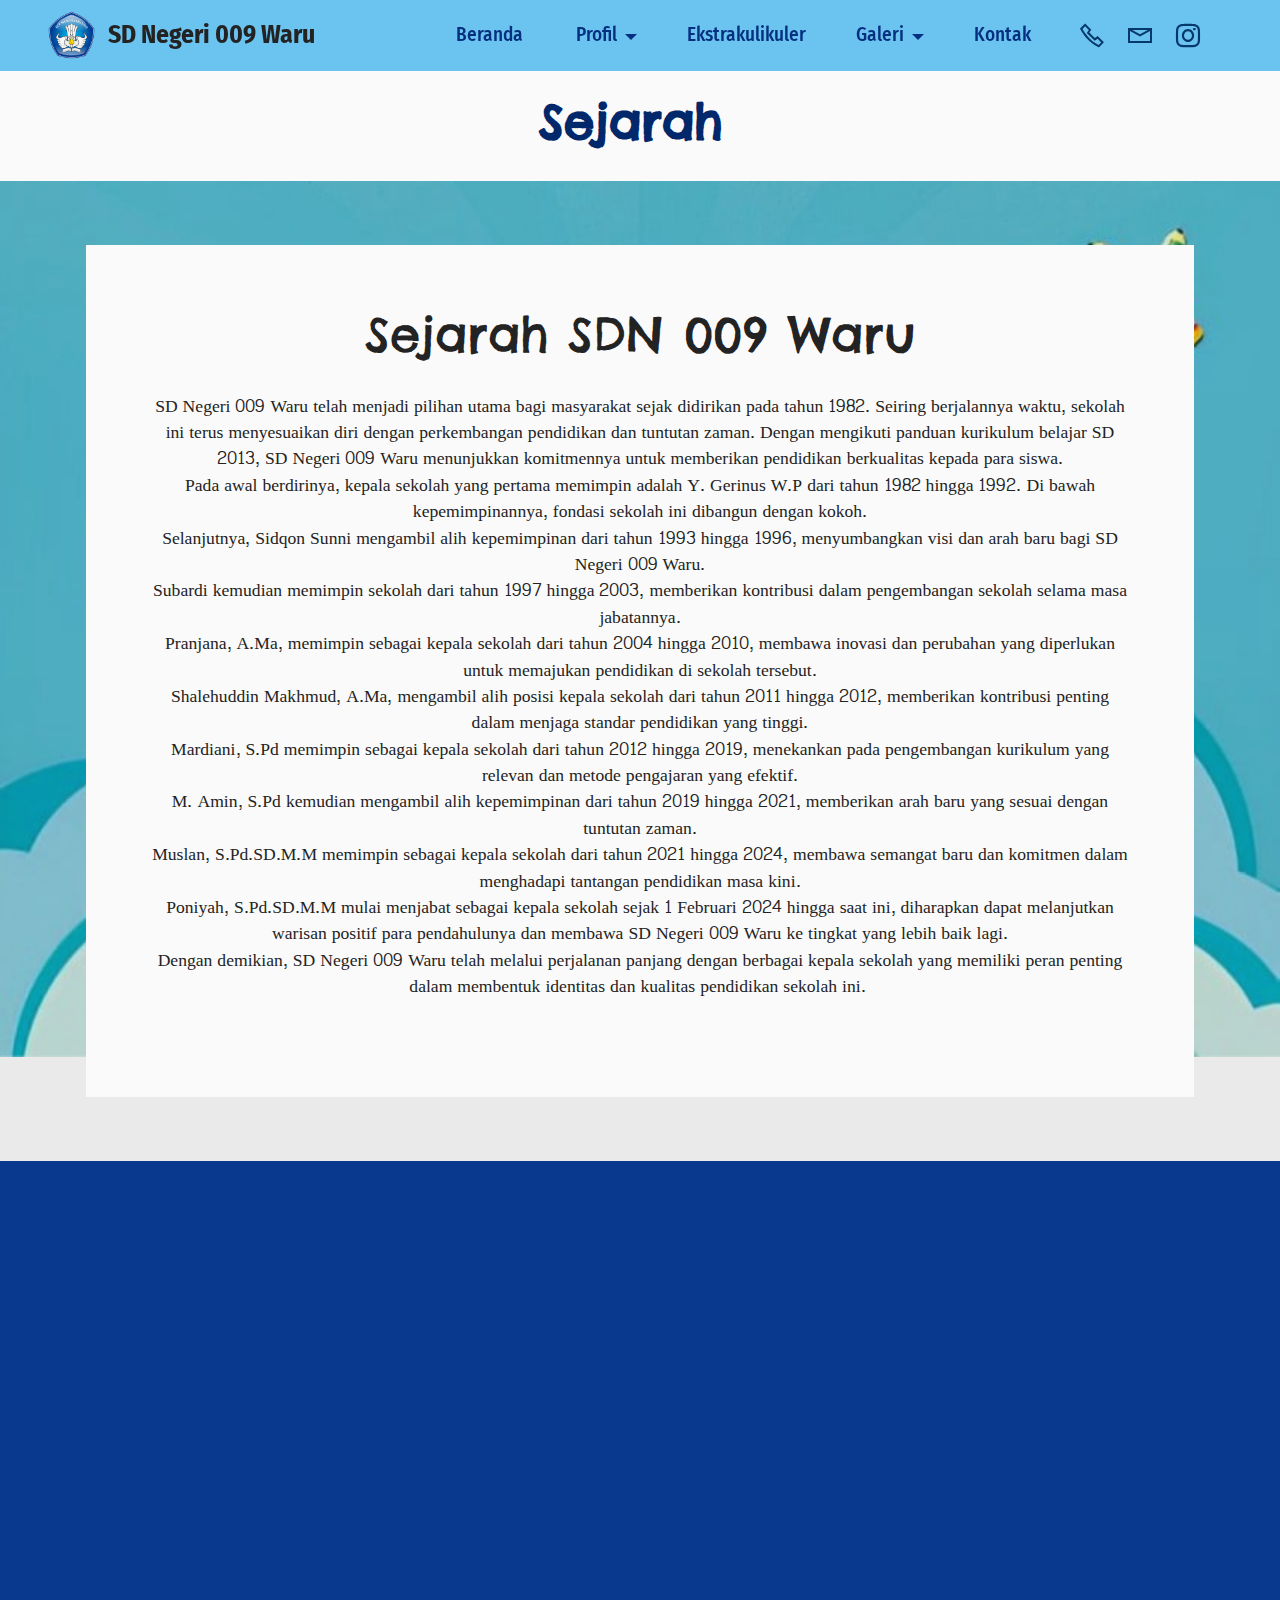
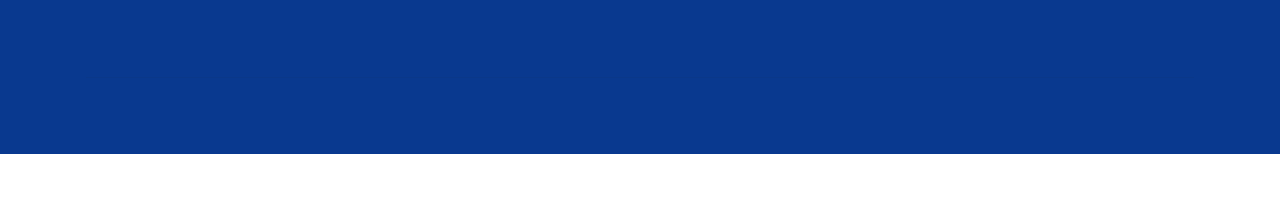
<file: page2.html>
<!DOCTYPE html>
<html  >
<head>
  <!-- Site made with Mobirise Website Builder v5.9.18, https://mobirise.com -->
  <meta charset="UTF-8">
  <meta http-equiv="X-UA-Compatible" content="IE=edge">
  <meta name="generator" content="Mobirise v5.9.18, mobirise.com">
  <meta name="viewport" content="width=device-width, initial-scale=1, minimum-scale=1">
  <link rel="shortcut icon" href="assets/images/lambang-tut-wuri-handayani.png" type="image/x-icon">
  <meta name="description" content="">
  
  
  <title>Sejarah</title>
  <link rel="stylesheet" href="assets/web/assets/mobirise-icons2/mobirise2.css">
  <link rel="stylesheet" href="assets/bootstrap/css/bootstrap.min.css">
  <link rel="stylesheet" href="assets/bootstrap/css/bootstrap-grid.min.css">
  <link rel="stylesheet" href="assets/bootstrap/css/bootstrap-reboot.min.css">
  <link rel="stylesheet" href="assets/parallax/jarallax.css">
  <link rel="stylesheet" href="assets/animatecss/animate.css">
  <link rel="stylesheet" href="assets/dropdown/css/style.css">
  <link rel="stylesheet" href="assets/socicon/css/styles.css">
  <link rel="stylesheet" href="assets/theme/css/style.css">
  <link rel="preload" href="https://fonts.googleapis.com/css?family=Chelsea+Market:400&display=swap" as="style" onload="this.onload=null;this.rel='stylesheet'">
  <noscript><link rel="stylesheet" href="https://fonts.googleapis.com/css?family=Chelsea+Market:400&display=swap"></noscript>
  <link rel="preload" href="https://fonts.googleapis.com/css?family=Fira+Sans+Condensed:100,100i,200,200i,300,300i,400,400i,500,500i,600,600i,700,700i,800,800i,900,900i&display=swap" as="style" onload="this.onload=null;this.rel='stylesheet'">
  <noscript><link rel="stylesheet" href="https://fonts.googleapis.com/css?family=Fira+Sans+Condensed:100,100i,200,200i,300,300i,400,400i,500,500i,600,600i,700,700i,800,800i,900,900i&display=swap"></noscript>
  <link rel="preload" href="https://fonts.googleapis.com/css?family=Chenla:400&display=swap" as="style" onload="this.onload=null;this.rel='stylesheet'">
  <noscript><link rel="stylesheet" href="https://fonts.googleapis.com/css?family=Chenla:400&display=swap"></noscript>
  <link rel="preload" as="style" href="assets/mobirise/css/mbr-additional.css?v=ChElbx"><link rel="stylesheet" href="assets/mobirise/css/mbr-additional.css?v=ChElbx" type="text/css">

  
  
  
</head>
<body>
  
  <section data-bs-version="5.1" class="menu menu3 cid-ubp3Adfivi" once="menu" id="menu3-5n">
    
    <nav class="navbar navbar-dropdown navbar-fixed-top navbar-expand-lg">
        <div class="container-fluid">
            <div class="navbar-brand">
                <span class="navbar-logo">
                    <a href="page12.html#header1-6h">
                        <img src="assets/images/lambang-tut-wuri-handayani.png" alt="Mobirise Website Builder" style="height: 3rem;">
                    </a>
                </span>
                <span class="navbar-caption-wrap"><a class="navbar-caption text-black text-primary display-5" href="page12.html#header1-6h">SD Negeri 009 Waru</a></span>
            </div>
            <button class="navbar-toggler" type="button" data-toggle="collapse" data-bs-toggle="collapse" data-target="#navbarSupportedContent" data-bs-target="#navbarSupportedContent" aria-controls="navbarNavAltMarkup" aria-expanded="false" aria-label="Toggle navigation">
                <div class="hamburger">
                    <span></span>
                    <span></span>
                    <span></span>
                    <span></span>
                </div>
            </button>
            <div class="collapse navbar-collapse" id="navbarSupportedContent">
                <ul class="navbar-nav nav-dropdown nav-right" data-app-modern-menu="true"><li class="nav-item"><a class="nav-link link text-primary display-7" href="page12.html#header1-6h" target="_blank">Beranda&nbsp;</a></li>
                    <li class="nav-item dropdown"><a class="nav-link link dropdown-toggle text-primary display-7" href="index.html#content4-5" data-toggle="dropdown-submenu" data-bs-toggle="dropdown" data-bs-auto-close="outside" aria-expanded="true">Profil</a><div class="dropdown-menu" aria-labelledby="dropdown-432"><a class="dropdown-item text-primary display-7" href="page1.html#article02-6i">Sambutan&nbsp;<br></a><a class="dropdown-item text-primary display-7" href="page2.html#info3-1t">Sejarah</a><a class="dropdown-item text-primary display-7" href="page3.html#info1-3u">Visi Misi</a><a class="dropdown-item text-primary display-7" href="page4.html#info1-3s">Struktur&nbsp;</a><a class="dropdown-item text-primary display-7" href="page8.html#team1-4s">Tenaga<br>Kependidikan</a><a class="dropdown-item text-primary display-7" href="page15.html#menu3-75">PPDB</a></div></li>
                    <li class="nav-item"><a class="nav-link link text-primary display-7" href="page7.html#info3-1s" aria-expanded="false">Ekstrakulikuler</a>
                    </li><li class="nav-item dropdown"><a class="nav-link link dropdown-toggle text-primary display-7" href="index.html#features16-9" data-toggle="dropdown-submenu" data-bs-toggle="dropdown" data-bs-auto-close="outside" aria-expanded="false">Galeri</a><div class="dropdown-menu" aria-labelledby="dropdown-184"><a class="dropdown-item text-primary display-7" href="page10.html#info1-20">Kegiatan</a><a class="dropdown-item text-primary display-7" href="page11.html#info3-39">Prestasi</a><a class="dropdown-item text-primary display-7" href="page9.html#video3-6v">Video&nbsp;</a></div></li><li class="nav-item"><a class="nav-link link text-primary display-7" href="page16.html#contacts2-7d">Kontak</a></li></ul>
                <div class="icons-menu">
                    <a class="iconfont-wrapper" href="https://wa.me/6281350131462">
                        <span class="p-2 mbr-iconfont mobi-mbri-phone mobi-mbri"></span>
                    </a>
                    <a class="iconfont-wrapper" href="mailto:sdn009waru@yahoo.com">
                        <span class="p-2 mbr-iconfont mobi-mbri-letter mobi-mbri"></span>
                    </a>
                    <a class="iconfont-wrapper" href="https://www.instagram.com/sdn009waru?igsh=Y204b3JibmgxeTRs" target="_blank">
                        <span class="p-2 mbr-iconfont socicon-instagram socicon"></span>
                    </a>
                    
                </div>
                
            </div>
        </div>
    </nav>
</section>

<section data-bs-version="5.1" class="info3 cid-u7UWbJZOn0" id="info3-1t">

    

    
    

    <div class="container">
        <div class="row justify-content-center">
            <div class="card col-12 col-lg-10">
                <div class="card-wrapper">
                    <div class="card-box align-center">
                        <h4 class="card-title mbr-fonts-style align-center mb-4 display-2">
                            <strong>Sejarah&nbsp;</strong></h4>
                        
                        
                    </div>
                </div>
            </div>
        </div>
    </div>
</section>

<section data-bs-version="5.1" class="header14 cid-ubpm18yw5L mbr-parallax-background" id="header14-6j">
	

	
	<div class="mbr-overlay" style="opacity: 0.1; background-color: rgb(53, 53, 53);"></div>
	<div class="container">
		<div class="row justify-content-center">
			<div class="card col-12 col-md-12 col-lg-12">
				<div class="card-wrapper">
					<div class="card-box align-center">
						<h1 class="card-title mbr-fonts-style mb-4 display-2">Sejarah SDN 009 Waru</h1>
						<p class="mbr-text mbr-fonts-style mb-4 display-4">SD Negeri 009 Waru telah menjadi pilihan utama bagi masyarakat sejak didirikan pada tahun 1982. Seiring berjalannya waktu, sekolah ini terus menyesuaikan diri dengan perkembangan pendidikan dan tuntutan zaman. Dengan mengikuti panduan kurikulum belajar SD 2013, SD Negeri 009 Waru menunjukkan komitmennya untuk memberikan pendidikan berkualitas kepada para siswa.
<br>Pada awal berdirinya, kepala sekolah yang pertama memimpin adalah Y. Gerinus W.P dari tahun 1982 hingga 1992. Di bawah kepemimpinannya, fondasi sekolah ini dibangun dengan kokoh.
<br>Selanjutnya, Sidqon Sunni mengambil alih kepemimpinan dari tahun 1993 hingga 1996, menyumbangkan visi dan arah baru bagi SD Negeri 009 Waru.
<br>Subardi kemudian memimpin sekolah dari tahun 1997 hingga 2003, memberikan kontribusi dalam pengembangan sekolah selama masa jabatannya.
<br>Pranjana, A.Ma, memimpin sebagai kepala sekolah dari tahun 2004 hingga 2010, membawa inovasi dan perubahan yang diperlukan untuk memajukan pendidikan di sekolah tersebut.
<br>Shalehuddin Makhmud, A.Ma, mengambil alih posisi kepala sekolah dari tahun 2011 hingga 2012, memberikan kontribusi penting dalam menjaga standar pendidikan yang tinggi.
<br>Mardiani, S.Pd memimpin sebagai kepala sekolah dari tahun 2012 hingga 2019, menekankan pada pengembangan kurikulum yang relevan dan metode pengajaran yang efektif.
<br>M. Amin, S.Pd kemudian mengambil alih kepemimpinan dari tahun 2019 hingga 2021, memberikan arah baru yang sesuai dengan tuntutan zaman.
<br>Muslan, S.Pd.SD.M.M memimpin sebagai kepala sekolah dari tahun 2021 hingga 2024, membawa semangat baru dan komitmen dalam menghadapi tantangan pendidikan masa kini.
<br>Poniyah, S.Pd.SD.M.M mulai menjabat sebagai kepala sekolah sejak 1 Februari 2024 hingga saat ini, diharapkan dapat melanjutkan warisan positif para pendahulunya dan membawa SD Negeri 009 Waru ke tingkat yang lebih baik lagi.
<br>Dengan demikian, SD Negeri 009 Waru telah melalui perjalanan panjang dengan berbagai kepala sekolah yang memiliki peran penting dalam membentuk identitas dan kualitas pendidikan sekolah ini.&nbsp;</p>
						
					</div>
				</div>
			</div>
		</div>
	</div>
</section>

<section data-bs-version="5.1" class="footer6 cid-ue4TJvN9cf" once="footers" id="footer6-7o">

    

    

    <div class="container">
        <div class="row content mbr-white">
            <div class="col-12 col-md-3 mbr-fonts-style display-7">
                <h5 class="mbr-section-subtitle mbr-fonts-style mb-2 display-7">
                    <strong>Alamat</strong></h5>
                <p class="mbr-text mbr-fonts-style display-7">Jl. Guntung Rt. 05, API-API, Kec. Waru, Kab. Penajam Paser Utara Prov. Kalimantan Timur</p> <br>
                <h5 class="mbr-section-subtitle mbr-fonts-style mb-2 mt-4 display-7">
                    <strong>Kontak</strong></h5>
                <p class="mbr-text mbr-fonts-style mb-4 display-7">
                    Email:sdn009waru@yahoo.com <br>
                    Phone: +62 813 - 5013 - 1462<br></p>
            </div>
            <div class="col-12 col-md-3 mbr-fonts-style display-7">
                <h5 class="mbr-section-subtitle mbr-fonts-style mb-2 display-7">
                    <strong>Links</strong>
                </h5>
                <ul class="list mbr-fonts-style mb-4 display-4">
                    <li class="mbr-text item-wrap"><a class="text-white text-primary" href="https://wa.me/6281350131462">Whatsapp</a></li>
                    <li class="mbr-text item-wrap"><a class="text-white text-primary" href="https://www.instagram.com/sdn009waru?igsh=Y204b3JibmgxeTRs">Instagram</a></li>
                    <li class="mbr-text item-wrap"><a class="text-white text-primary" href="mailto:sdn009waru@yahoo.com">Email&nbsp;</a></li>
                </ul>
                <h5 class="mbr-section-subtitle mbr-fonts-style mb-2 mt-5 display-7"><strong>Masukan</strong></h5>
                <p class="mbr-text mbr-fonts-style mb-4 display-7">
                    Kami mengundang Anda untuk memberikan masukan dan saran melalui formulir Hubungi kami. Terima kasih atas kontribusi Anda untuk meningkatkan layanan di SDN 009 Waru.
                </p>
            </div>
            <div class="col-12 col-md-6">
                <div class="google-map"><iframe frameborder="0" style="border:0" src="https://www.google.com/maps/embed/v1/place?key=AIzaSyB7QWkvlxV39ZsyKvhZRjPGVqlJFvxxNkw&amp;q=SDN 009 Waru, HG3X+X59, Api Api, Waru, Penajam North Paser Regency, East Kalimantan 76284" allowfullscreen=""></iframe></div>
            </div>
            <div class="col-md-6">
                <div class="social-list align-left">
                    <div class="soc-item">
                        <a href="https://www.instagram.com/sdn009waru?igsh=Y204b3JibmgxeTRs" target="_blank">
                            <span class="mbr-iconfont mbr-iconfont-social socicon-instagram socicon"></span>
                        </a>
                    </div>
                    <div class="soc-item">
                        
                            <a href="mailto:sdn009waru@yahoo.com"><span class="mbr-iconfont mbr-iconfont-social socicon-mail socicon"></span></a>
                        
                    </div>
                    
                    
                    
                    
                </div>
            </div>
        </div>
        <div class="footer-lower">
            <div class="media-container-row">
                <div class="col-sm-12">
                    <hr>
                </div>
            </div>
            <div class="col-sm-12 copyright pl-0">
                <p class="mbr-text mbr-fonts-style mbr-white display-7">
                    © Copyright 2025| SDN 009 Waru | Azzah Fathinah</p>
            </div>
        </div>
    </div>
</section><section class="display-7" style="padding: 0;align-items: center;justify-content: center;flex-wrap: wrap;    align-content: center;display: flex;position: relative;height: 4rem;"><a href="https://mobiri.se/3101750" style="flex: 1 1;height: 4rem;position: absolute;width: 100%;z-index: 1;"><img alt="" style="height: 4rem;" src="[data-uri]"></a><p style="margin: 0;text-align: center;" class="display-7">&#8204;</p><a style="z-index:1" href="https://mobirise.com/offline-website-builder.html">Offline Website Builder</a></section><script src="assets/bootstrap/js/bootstrap.bundle.min.js"></script>  <script src="assets/parallax/jarallax.js"></script>  <script src="assets/smoothscroll/smooth-scroll.js"></script>  <script src="assets/ytplayer/index.js"></script>  <script src="assets/dropdown/js/navbar-dropdown.js"></script>  <script src="assets/theme/js/script.js"></script>  
  
  
  <input name="animation" type="hidden">
  </body>
</html>
</file>
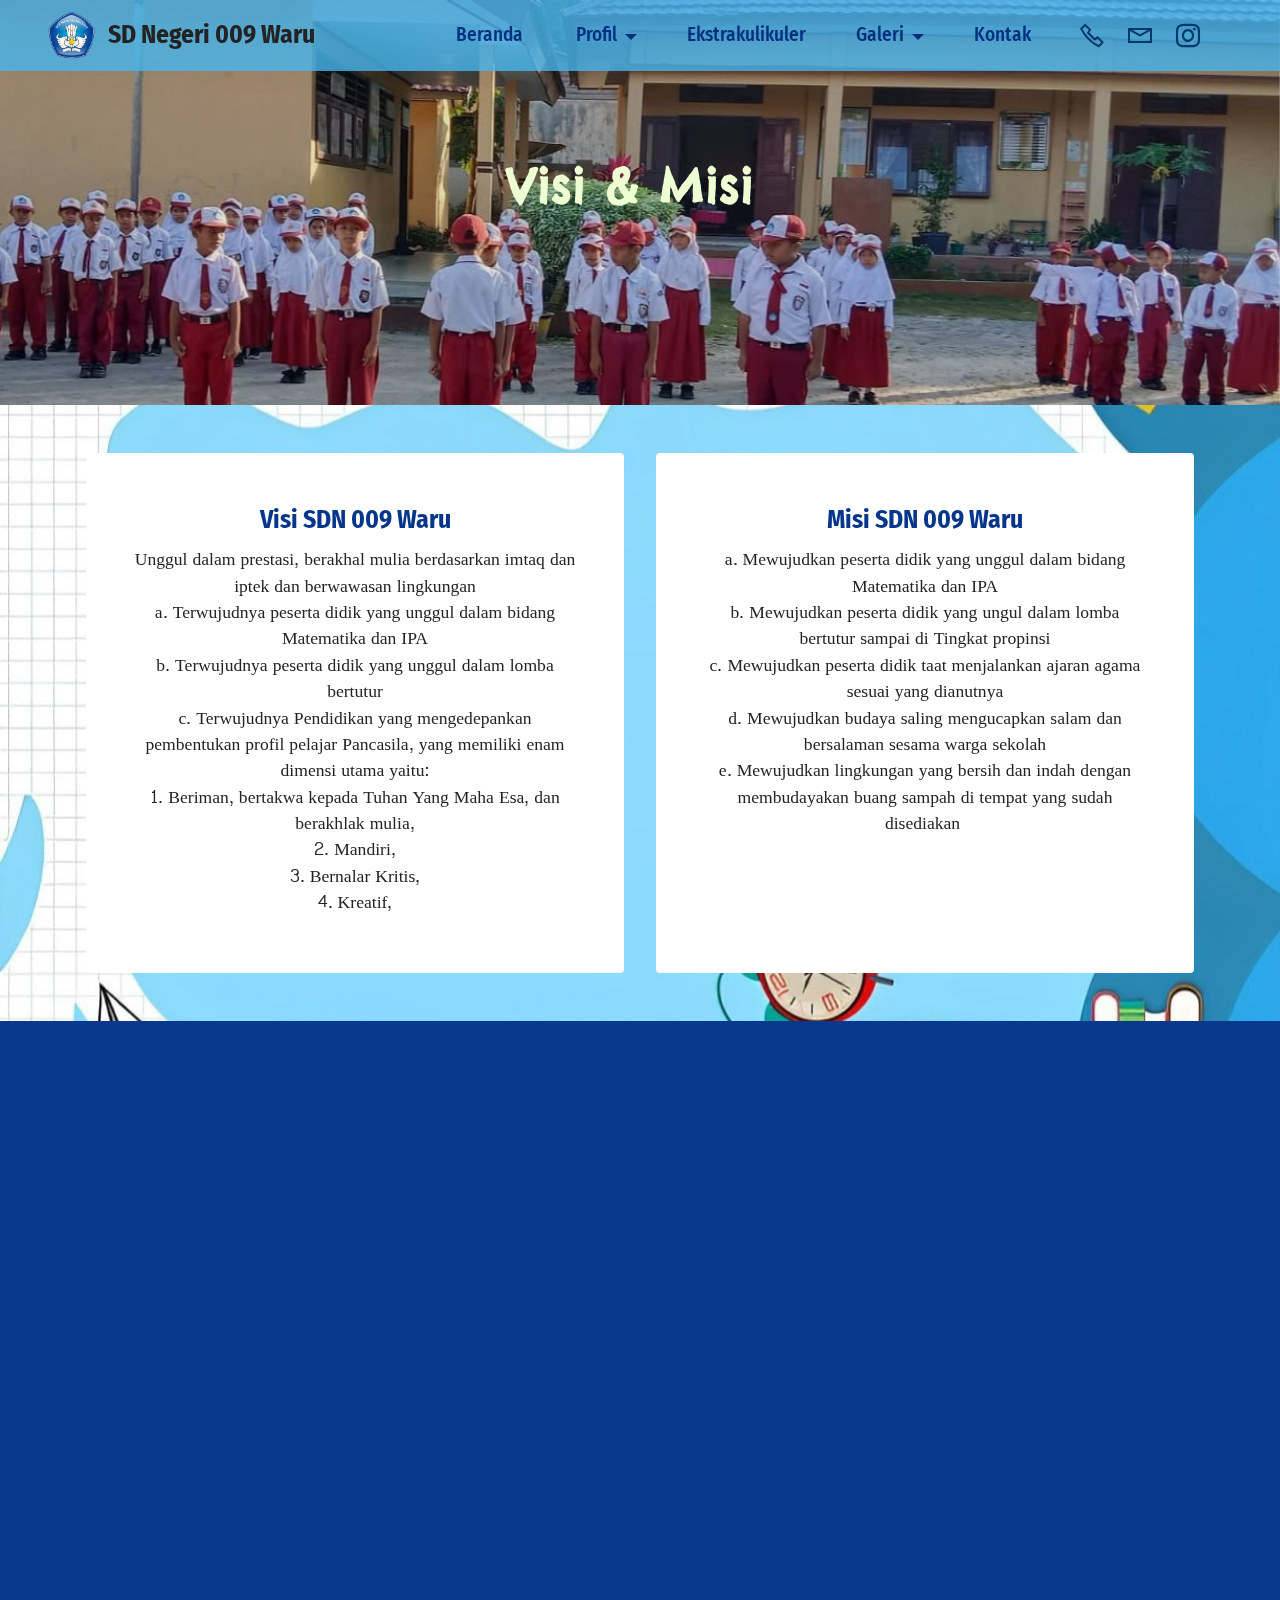
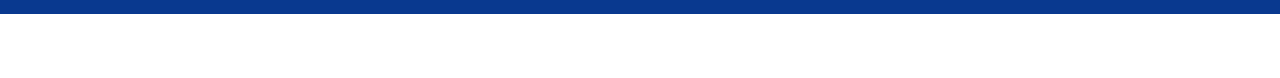
<file: page3.html>
<!DOCTYPE html>
<html  >
<head>
  <!-- Site made with Mobirise Website Builder v5.9.18, https://mobirise.com -->
  <meta charset="UTF-8">
  <meta http-equiv="X-UA-Compatible" content="IE=edge">
  <meta name="generator" content="Mobirise v5.9.18, mobirise.com">
  <meta name="viewport" content="width=device-width, initial-scale=1, minimum-scale=1">
  <link rel="shortcut icon" href="assets/images/lambang-tut-wuri-handayani.png" type="image/x-icon">
  <meta name="description" content="">
  
  
  <title>Visi Misi</title>
  <link rel="stylesheet" href="assets/web/assets/mobirise-icons2/mobirise2.css">
  <link rel="stylesheet" href="assets/bootstrap/css/bootstrap.min.css">
  <link rel="stylesheet" href="assets/bootstrap/css/bootstrap-grid.min.css">
  <link rel="stylesheet" href="assets/bootstrap/css/bootstrap-reboot.min.css">
  <link rel="stylesheet" href="assets/parallax/jarallax.css">
  <link rel="stylesheet" href="assets/animatecss/animate.css">
  <link rel="stylesheet" href="assets/dropdown/css/style.css">
  <link rel="stylesheet" href="assets/socicon/css/styles.css">
  <link rel="stylesheet" href="assets/theme/css/style.css">
  <link rel="preload" href="https://fonts.googleapis.com/css?family=Chelsea+Market:400&display=swap" as="style" onload="this.onload=null;this.rel='stylesheet'">
  <noscript><link rel="stylesheet" href="https://fonts.googleapis.com/css?family=Chelsea+Market:400&display=swap"></noscript>
  <link rel="preload" href="https://fonts.googleapis.com/css?family=Fira+Sans+Condensed:100,100i,200,200i,300,300i,400,400i,500,500i,600,600i,700,700i,800,800i,900,900i&display=swap" as="style" onload="this.onload=null;this.rel='stylesheet'">
  <noscript><link rel="stylesheet" href="https://fonts.googleapis.com/css?family=Fira+Sans+Condensed:100,100i,200,200i,300,300i,400,400i,500,500i,600,600i,700,700i,800,800i,900,900i&display=swap"></noscript>
  <link rel="preload" href="https://fonts.googleapis.com/css?family=Chenla:400&display=swap" as="style" onload="this.onload=null;this.rel='stylesheet'">
  <noscript><link rel="stylesheet" href="https://fonts.googleapis.com/css?family=Chenla:400&display=swap"></noscript>
  <link rel="preload" as="style" href="assets/mobirise/css/mbr-additional.css?v=pHHb6I"><link rel="stylesheet" href="assets/mobirise/css/mbr-additional.css?v=pHHb6I" type="text/css">

  
  
  
</head>
<body>
  
  <section data-bs-version="5.1" class="menu menu3 cid-ubp3Adfivi" once="menu" id="menu3-5n">
    
    <nav class="navbar navbar-dropdown navbar-fixed-top navbar-expand-lg">
        <div class="container-fluid">
            <div class="navbar-brand">
                <span class="navbar-logo">
                    <a href="page12.html#header1-6h">
                        <img src="assets/images/lambang-tut-wuri-handayani.png" alt="Mobirise Website Builder" style="height: 3rem;">
                    </a>
                </span>
                <span class="navbar-caption-wrap"><a class="navbar-caption text-black text-primary display-5" href="page12.html#header1-6h">SD Negeri 009 Waru</a></span>
            </div>
            <button class="navbar-toggler" type="button" data-toggle="collapse" data-bs-toggle="collapse" data-target="#navbarSupportedContent" data-bs-target="#navbarSupportedContent" aria-controls="navbarNavAltMarkup" aria-expanded="false" aria-label="Toggle navigation">
                <div class="hamburger">
                    <span></span>
                    <span></span>
                    <span></span>
                    <span></span>
                </div>
            </button>
            <div class="collapse navbar-collapse" id="navbarSupportedContent">
                <ul class="navbar-nav nav-dropdown nav-right" data-app-modern-menu="true"><li class="nav-item"><a class="nav-link link text-primary display-7" href="page12.html#header1-6h" target="_blank">Beranda&nbsp;</a></li>
                    <li class="nav-item dropdown"><a class="nav-link link dropdown-toggle text-primary display-7" href="index.html#content4-5" data-toggle="dropdown-submenu" data-bs-toggle="dropdown" data-bs-auto-close="outside" aria-expanded="true">Profil</a><div class="dropdown-menu" aria-labelledby="dropdown-432"><a class="dropdown-item text-primary display-7" href="page1.html#article02-6i">Sambutan&nbsp;<br></a><a class="dropdown-item text-primary display-7" href="page2.html#info3-1t">Sejarah</a><a class="dropdown-item text-primary display-7" href="page3.html#info1-3u">Visi Misi</a><a class="dropdown-item text-primary display-7" href="page4.html#info1-3s">Struktur&nbsp;</a><a class="dropdown-item text-primary display-7" href="page8.html#team1-4s">Tenaga<br>Kependidikan</a><a class="dropdown-item text-primary display-7" href="page15.html#menu3-75">PPDB</a></div></li>
                    <li class="nav-item"><a class="nav-link link text-primary display-7" href="page7.html#info3-1s" aria-expanded="false">Ekstrakulikuler</a>
                    </li><li class="nav-item dropdown"><a class="nav-link link dropdown-toggle text-primary display-7" href="index.html#features16-9" data-toggle="dropdown-submenu" data-bs-toggle="dropdown" data-bs-auto-close="outside" aria-expanded="false">Galeri</a><div class="dropdown-menu" aria-labelledby="dropdown-184"><a class="dropdown-item text-primary display-7" href="page10.html#info1-20">Kegiatan</a><a class="dropdown-item text-primary display-7" href="page11.html#info3-39">Prestasi</a><a class="dropdown-item text-primary display-7" href="page9.html#video3-6v">Video&nbsp;</a></div></li><li class="nav-item"><a class="nav-link link text-primary display-7" href="page16.html#contacts2-7d">Kontak</a></li></ul>
                <div class="icons-menu">
                    <a class="iconfont-wrapper" href="https://wa.me/6281350131462">
                        <span class="p-2 mbr-iconfont mobi-mbri-phone mobi-mbri"></span>
                    </a>
                    <a class="iconfont-wrapper" href="mailto:sdn009waru@yahoo.com">
                        <span class="p-2 mbr-iconfont mobi-mbri-letter mobi-mbri"></span>
                    </a>
                    <a class="iconfont-wrapper" href="https://www.instagram.com/sdn009waru?igsh=Y204b3JibmgxeTRs" target="_blank">
                        <span class="p-2 mbr-iconfont socicon-instagram socicon"></span>
                    </a>
                    
                </div>
                
            </div>
        </div>
    </nav>
</section>

<section data-bs-version="5.1" class="info1 cid-uasZfyEOdc mbr-parallax-background" id="info1-3u">
    

    
    <div class="mbr-overlay" style="opacity: 0.1; background-color: rgb(0, 0, 0);"></div>
    <div class="align-center container">
        <div class="row justify-content-center">
            <div class="col-12 col-lg-8">
                <h3 class="mbr-section-title mb-4 mbr-fonts-style display-2">
                    <strong>Visi &amp; Misi&nbsp;</strong></h3>
                
                
            </div>
        </div>
    </div>
</section>

<section data-bs-version="5.1" class="contacts1 cid-uaJPumQj3v" id="contacts1-4k">

    

    
    <div class="mbr-overlay" style="opacity: 0; background-color: rgb(255, 255, 255);">
    </div>
    <div class="container">
        
        <div class="row justify-content-center mt-4">
            <div class="card col-12 col-lg-6">
                <div class="card-wrapper">
                    <div class="card-box align-center">
                        <div class="image-wrapper">
                            
                        </div>
                        <h4 class="card-title mbr-fonts-style mb-2 display-5">
                            <strong>Visi SDN 009 Waru</strong></h4>
                        <p class="mbr-text mbr-fonts-style mb-2 display-4">Unggul dalam prestasi, berakhal mulia berdasarkan imtaq dan iptek dan berwawasan lingkungan
<br>a. Terwujudnya peserta didik yang unggul dalam bidang Matematika dan IPA
<br>b. Terwujudnya peserta didik yang unggul dalam lomba bertutur
<br>c. Terwujudnya Pendidikan yang mengedepankan pembentukan profil pelajar Pancasila, yang memiliki enam dimensi utama yaitu:
<br>1. Beriman, bertakwa kepada Tuhan Yang Maha Esa, dan berakhlak mulia,
<br>2. Mandiri,
<br>3. Bernalar Kritis,
<br>4. Kreatif,</p>
                        
                    </div>
                </div>
            </div>
            <div class="card col-12 col-lg-6">
                <div class="card-wrapper">
                    <div class="card-box align-center">
                        <div class="image-wrapper">
                            
                        </div>
                        <h4 class="card-title mbr-fonts-style align-center mb-2 display-5">
                            <strong>Misi SDN 009 Waru</strong></h4>
                        <p class="mbr-text mbr-fonts-style mb-2 display-4">a. Mewujudkan peserta didik yang unggul dalam bidang Matematika dan IPA
<br>b. Mewujudkan peserta didik yang ungul dalam lomba bertutur sampai di Tingkat propinsi
<br>c. Mewujudkan peserta didik taat menjalankan ajaran agama sesuai yang dianutnya
<br>d. Mewujudkan budaya saling mengucapkan salam dan bersalaman sesama warga sekolah
<br>e. Mewujudkan lingkungan yang bersih dan indah dengan membudayakan buang sampah di tempat yang sudah disediakan&nbsp;</p>
                        
                    </div>
                </div>
            </div>
        </div>
    </div>
</section>

<section data-bs-version="5.1" class="footer6 cid-ue4TJvN9cf" once="footers" id="footer6-7o">

    

    

    <div class="container">
        <div class="row content mbr-white">
            <div class="col-12 col-md-3 mbr-fonts-style display-7">
                <h5 class="mbr-section-subtitle mbr-fonts-style mb-2 display-7">
                    <strong>Alamat</strong></h5>
                <p class="mbr-text mbr-fonts-style display-7">Jl. Guntung Rt. 05, API-API, Kec. Waru, Kab. Penajam Paser Utara Prov. Kalimantan Timur</p> <br>
                <h5 class="mbr-section-subtitle mbr-fonts-style mb-2 mt-4 display-7">
                    <strong>Kontak</strong></h5>
                <p class="mbr-text mbr-fonts-style mb-4 display-7">
                    Email:sdn009waru@yahoo.com <br>
                    Phone: +62 813 - 5013 - 1462<br></p>
            </div>
            <div class="col-12 col-md-3 mbr-fonts-style display-7">
                <h5 class="mbr-section-subtitle mbr-fonts-style mb-2 display-7">
                    <strong>Links</strong>
                </h5>
                <ul class="list mbr-fonts-style mb-4 display-4">
                    <li class="mbr-text item-wrap"><a class="text-white text-primary" href="https://wa.me/6281350131462">Whatsapp</a></li>
                    <li class="mbr-text item-wrap"><a class="text-white text-primary" href="https://www.instagram.com/sdn009waru?igsh=Y204b3JibmgxeTRs">Instagram</a></li>
                    <li class="mbr-text item-wrap"><a class="text-white text-primary" href="mailto:sdn009waru@yahoo.com">Email&nbsp;</a></li>
                </ul>
                <h5 class="mbr-section-subtitle mbr-fonts-style mb-2 mt-5 display-7"><strong>Masukan</strong></h5>
                <p class="mbr-text mbr-fonts-style mb-4 display-7">
                    Kami mengundang Anda untuk memberikan masukan dan saran melalui formulir Hubungi kami. Terima kasih atas kontribusi Anda untuk meningkatkan layanan di SDN 009 Waru.
                </p>
            </div>
            <div class="col-12 col-md-6">
                <div class="google-map"><iframe frameborder="0" style="border:0" src="https://www.google.com/maps/embed/v1/place?key=AIzaSyDbnCmnHmtigIYiD8jIfeHQv7gW2ANhHD4&amp;q=SDN 009 Waru, HG3X+X59, Api Api, Waru, Penajam North Paser Regency, East Kalimantan 76284" allowfullscreen=""></iframe></div>
            </div>
            <div class="col-md-6">
                <div class="social-list align-left">
                    <div class="soc-item">
                        <a href="https://www.instagram.com/sdn009waru?igsh=Y204b3JibmgxeTRs" target="_blank">
                            <span class="mbr-iconfont mbr-iconfont-social socicon-instagram socicon"></span>
                        </a>
                    </div>
                    <div class="soc-item">
                        
                            <a href="mailto:sdn009waru@yahoo.com"><span class="mbr-iconfont mbr-iconfont-social socicon-mail socicon"></span></a>
                        
                    </div>
                    
                    
                    
                    
                </div>
            </div>
        </div>
        <div class="footer-lower">
            <div class="media-container-row">
                <div class="col-sm-12">
                    <hr>
                </div>
            </div>
            <div class="col-sm-12 copyright pl-0">
                <p class="mbr-text mbr-fonts-style mbr-white display-7">
                    © Copyright 2025| SDN 009 Waru | Azzah Fathinah</p>
            </div>
        </div>
    </div>
</section><section class="display-7" style="padding: 0;align-items: center;justify-content: center;flex-wrap: wrap;    align-content: center;display: flex;position: relative;height: 4rem;"><a href="https://mobiri.se/3101750" style="flex: 1 1;height: 4rem;position: absolute;width: 100%;z-index: 1;"><img alt="" style="height: 4rem;" src="[data-uri]"></a><p style="margin: 0;text-align: center;" class="display-7">&#8204;</p><a style="z-index:1" href="https://mobirise.com/builder/ai-website-builder.html">AI Website Software</a></section><script src="assets/bootstrap/js/bootstrap.bundle.min.js"></script>  <script src="assets/parallax/jarallax.js"></script>  <script src="assets/smoothscroll/smooth-scroll.js"></script>  <script src="assets/ytplayer/index.js"></script>  <script src="assets/dropdown/js/navbar-dropdown.js"></script>  <script src="assets/theme/js/script.js"></script>  
  
  
  <input name="animation" type="hidden">
  </body>
</html>
</file>
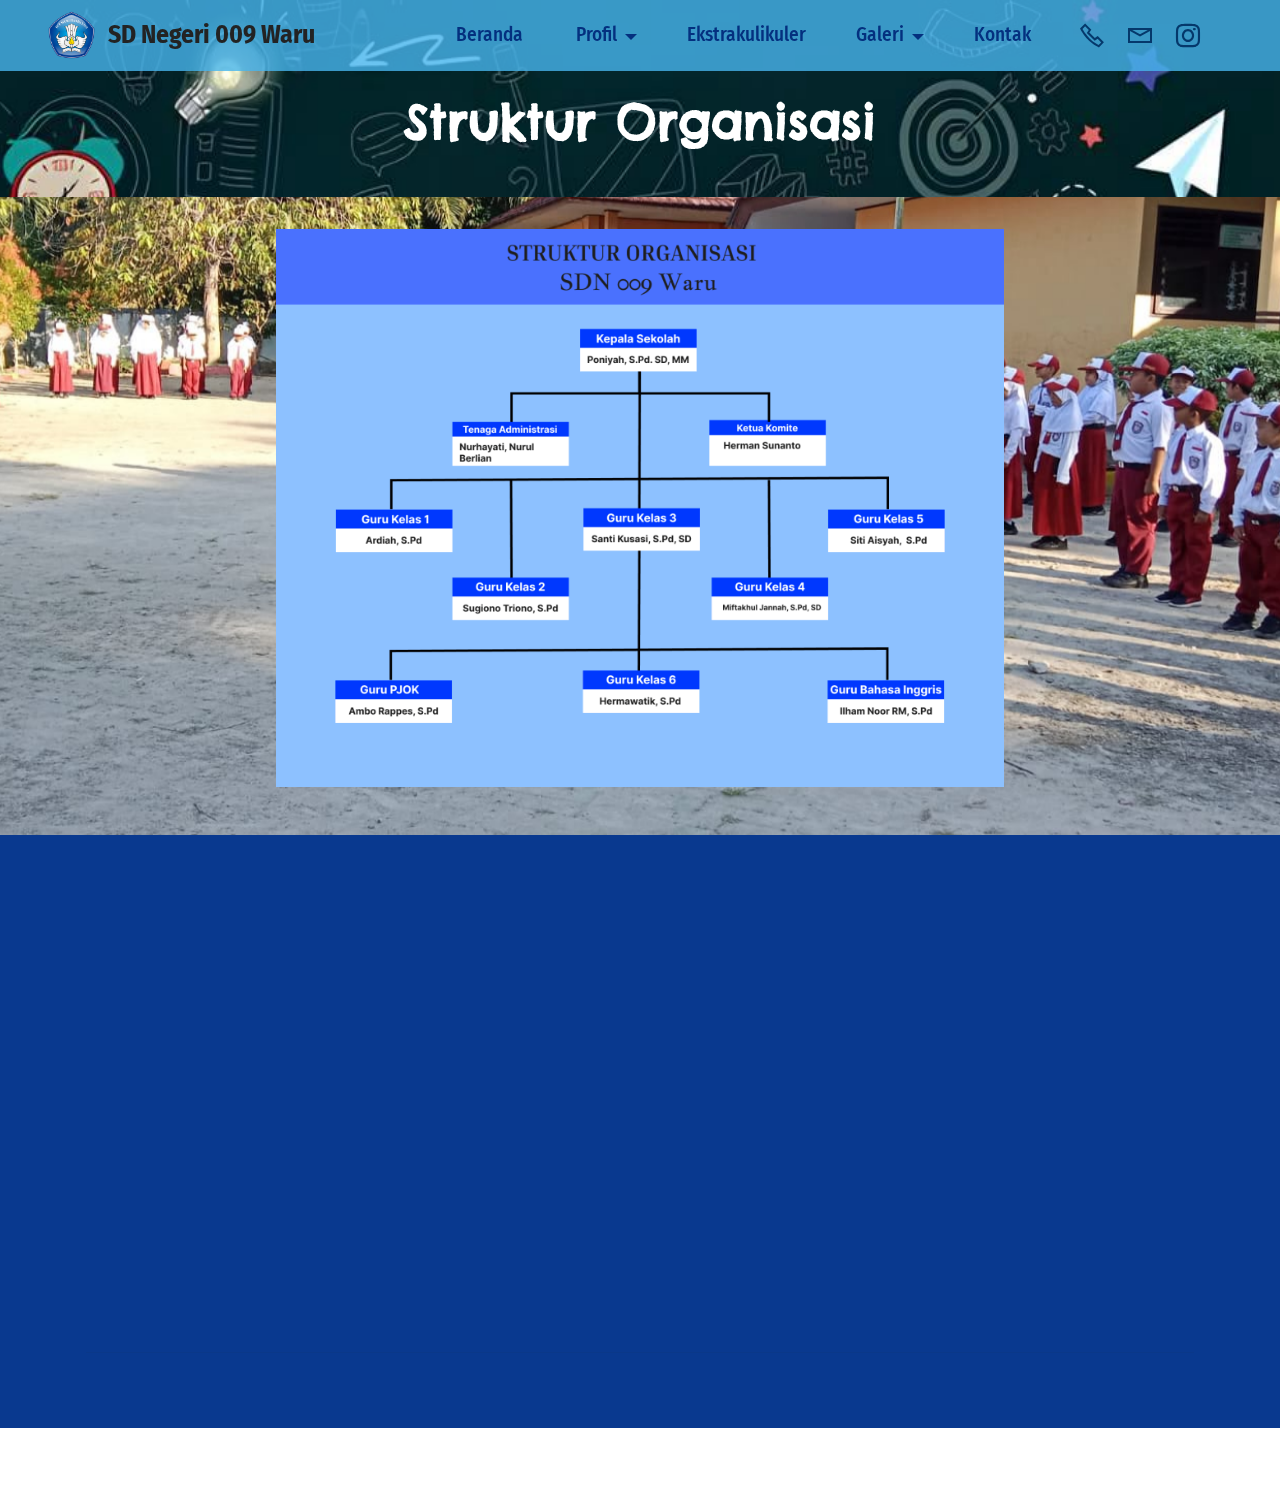
<file: page4.html>
<!DOCTYPE html>
<html  >
<head>
  <!-- Site made with Mobirise Website Builder v5.9.18, https://mobirise.com -->
  <meta charset="UTF-8">
  <meta http-equiv="X-UA-Compatible" content="IE=edge">
  <meta name="generator" content="Mobirise v5.9.18, mobirise.com">
  <meta name="viewport" content="width=device-width, initial-scale=1, minimum-scale=1">
  <link rel="shortcut icon" href="assets/images/lambang-tut-wuri-handayani.png" type="image/x-icon">
  <meta name="description" content="">
  
  
  <title>Struktur</title>
  <link rel="stylesheet" href="assets/web/assets/mobirise-icons2/mobirise2.css">
  <link rel="stylesheet" href="assets/bootstrap/css/bootstrap.min.css">
  <link rel="stylesheet" href="assets/bootstrap/css/bootstrap-grid.min.css">
  <link rel="stylesheet" href="assets/bootstrap/css/bootstrap-reboot.min.css">
  <link rel="stylesheet" href="assets/parallax/jarallax.css">
  <link rel="stylesheet" href="assets/animatecss/animate.css">
  <link rel="stylesheet" href="assets/dropdown/css/style.css">
  <link rel="stylesheet" href="assets/socicon/css/styles.css">
  <link rel="stylesheet" href="assets/theme/css/style.css">
  <link rel="preload" href="https://fonts.googleapis.com/css?family=Chelsea+Market:400&display=swap" as="style" onload="this.onload=null;this.rel='stylesheet'">
  <noscript><link rel="stylesheet" href="https://fonts.googleapis.com/css?family=Chelsea+Market:400&display=swap"></noscript>
  <link rel="preload" href="https://fonts.googleapis.com/css?family=Fira+Sans+Condensed:100,100i,200,200i,300,300i,400,400i,500,500i,600,600i,700,700i,800,800i,900,900i&display=swap" as="style" onload="this.onload=null;this.rel='stylesheet'">
  <noscript><link rel="stylesheet" href="https://fonts.googleapis.com/css?family=Fira+Sans+Condensed:100,100i,200,200i,300,300i,400,400i,500,500i,600,600i,700,700i,800,800i,900,900i&display=swap"></noscript>
  <link rel="preload" href="https://fonts.googleapis.com/css?family=Chenla:400&display=swap" as="style" onload="this.onload=null;this.rel='stylesheet'">
  <noscript><link rel="stylesheet" href="https://fonts.googleapis.com/css?family=Chenla:400&display=swap"></noscript>
  <link rel="preload" as="style" href="assets/mobirise/css/mbr-additional.css?v=0x3aRY"><link rel="stylesheet" href="assets/mobirise/css/mbr-additional.css?v=0x3aRY" type="text/css">

  
  
  
</head>
<body>
  
  <section data-bs-version="5.1" class="menu menu3 cid-ubp3Adfivi" once="menu" id="menu3-5n">
    
    <nav class="navbar navbar-dropdown navbar-fixed-top navbar-expand-lg">
        <div class="container-fluid">
            <div class="navbar-brand">
                <span class="navbar-logo">
                    <a href="page12.html#header1-6h">
                        <img src="assets/images/lambang-tut-wuri-handayani.png" alt="Mobirise Website Builder" style="height: 3rem;">
                    </a>
                </span>
                <span class="navbar-caption-wrap"><a class="navbar-caption text-black text-primary display-5" href="page12.html#header1-6h">SD Negeri 009 Waru</a></span>
            </div>
            <button class="navbar-toggler" type="button" data-toggle="collapse" data-bs-toggle="collapse" data-target="#navbarSupportedContent" data-bs-target="#navbarSupportedContent" aria-controls="navbarNavAltMarkup" aria-expanded="false" aria-label="Toggle navigation">
                <div class="hamburger">
                    <span></span>
                    <span></span>
                    <span></span>
                    <span></span>
                </div>
            </button>
            <div class="collapse navbar-collapse" id="navbarSupportedContent">
                <ul class="navbar-nav nav-dropdown nav-right" data-app-modern-menu="true"><li class="nav-item"><a class="nav-link link text-primary display-7" href="page12.html#header1-6h" target="_blank">Beranda&nbsp;</a></li>
                    <li class="nav-item dropdown"><a class="nav-link link dropdown-toggle text-primary display-7" href="index.html#content4-5" data-toggle="dropdown-submenu" data-bs-toggle="dropdown" data-bs-auto-close="outside" aria-expanded="true">Profil</a><div class="dropdown-menu" aria-labelledby="dropdown-432"><a class="dropdown-item text-primary display-7" href="page1.html#article02-6i">Sambutan&nbsp;<br></a><a class="dropdown-item text-primary display-7" href="page2.html#info3-1t">Sejarah</a><a class="dropdown-item text-primary display-7" href="page3.html#info1-3u">Visi Misi</a><a class="dropdown-item text-primary display-7" href="page4.html#info1-3s">Struktur&nbsp;</a><a class="dropdown-item text-primary display-7" href="page8.html#team1-4s">Tenaga<br>Kependidikan</a><a class="dropdown-item text-primary display-7" href="page15.html#menu3-75">PPDB</a></div></li>
                    <li class="nav-item"><a class="nav-link link text-primary display-7" href="page7.html#info3-1s" aria-expanded="false">Ekstrakulikuler</a>
                    </li><li class="nav-item dropdown"><a class="nav-link link dropdown-toggle text-primary display-7" href="index.html#features16-9" data-toggle="dropdown-submenu" data-bs-toggle="dropdown" data-bs-auto-close="outside" aria-expanded="false">Galeri</a><div class="dropdown-menu" aria-labelledby="dropdown-184"><a class="dropdown-item text-primary display-7" href="page10.html#info1-20">Kegiatan</a><a class="dropdown-item text-primary display-7" href="page11.html#info3-39">Prestasi</a><a class="dropdown-item text-primary display-7" href="page9.html#video3-6v">Video&nbsp;</a></div></li><li class="nav-item"><a class="nav-link link text-primary display-7" href="page16.html#contacts2-7d">Kontak</a></li></ul>
                <div class="icons-menu">
                    <a class="iconfont-wrapper" href="https://wa.me/6281350131462">
                        <span class="p-2 mbr-iconfont mobi-mbri-phone mobi-mbri"></span>
                    </a>
                    <a class="iconfont-wrapper" href="mailto:sdn009waru@yahoo.com">
                        <span class="p-2 mbr-iconfont mobi-mbri-letter mobi-mbri"></span>
                    </a>
                    <a class="iconfont-wrapper" href="https://www.instagram.com/sdn009waru?igsh=Y204b3JibmgxeTRs" target="_blank">
                        <span class="p-2 mbr-iconfont socicon-instagram socicon"></span>
                    </a>
                    
                </div>
                
            </div>
        </div>
    </nav>
</section>

<section data-bs-version="5.1" class="info1 cid-uastkf1czA mbr-parallax-background" id="info1-3s">
    

    
    <div class="mbr-overlay" style="opacity: 0; background-color: rgb(255, 255, 255);"></div>
    <div class="align-center container">
        <div class="row justify-content-center">
            <div class="col-12 col-lg-8">
                <h3 class="mbr-section-title mb-4 mbr-fonts-style display-2"><strong>Struktur Organisasi</strong></h3>
                
                
            </div>
        </div>
    </div>
</section>

<section data-bs-version="5.1" class="image3 cid-u7UJAe56lc mbr-parallax-background" id="image3-1r">
    

    
    <div class="mbr-overlay" style="opacity: 0; background-color: rgb(255, 255, 255);">
    </div>

    <div class="container">
        <div class="row justify-content-center">
            <div class="col-12 col-lg-8">
                <div class="image-wrapper">
                    <img src="assets/images/struktur-organisasi-sdn-009-waru-886x679.png" alt="Mobirise Website Builder">
                    
                </div>
            </div>
        </div>
    </div>
</section>

<section data-bs-version="5.1" class="footer6 cid-ue4TJvN9cf" once="footers" id="footer6-7o">

    

    

    <div class="container">
        <div class="row content mbr-white">
            <div class="col-12 col-md-3 mbr-fonts-style display-7">
                <h5 class="mbr-section-subtitle mbr-fonts-style mb-2 display-7">
                    <strong>Alamat</strong></h5>
                <p class="mbr-text mbr-fonts-style display-7">Jl. Guntung Rt. 05, API-API, Kec. Waru, Kab. Penajam Paser Utara Prov. Kalimantan Timur</p> <br>
                <h5 class="mbr-section-subtitle mbr-fonts-style mb-2 mt-4 display-7">
                    <strong>Kontak</strong></h5>
                <p class="mbr-text mbr-fonts-style mb-4 display-7">
                    Email:sdn009waru@yahoo.com <br>
                    Phone: +62 813 - 5013 - 1462<br></p>
            </div>
            <div class="col-12 col-md-3 mbr-fonts-style display-7">
                <h5 class="mbr-section-subtitle mbr-fonts-style mb-2 display-7">
                    <strong>Links</strong>
                </h5>
                <ul class="list mbr-fonts-style mb-4 display-4">
                    <li class="mbr-text item-wrap"><a class="text-white text-primary" href="https://wa.me/6281350131462">Whatsapp</a></li>
                    <li class="mbr-text item-wrap"><a class="text-white text-primary" href="https://www.instagram.com/sdn009waru?igsh=Y204b3JibmgxeTRs">Instagram</a></li>
                    <li class="mbr-text item-wrap"><a class="text-white text-primary" href="mailto:sdn009waru@yahoo.com">Email&nbsp;</a></li>
                </ul>
                <h5 class="mbr-section-subtitle mbr-fonts-style mb-2 mt-5 display-7"><strong>Masukan</strong></h5>
                <p class="mbr-text mbr-fonts-style mb-4 display-7">
                    Kami mengundang Anda untuk memberikan masukan dan saran melalui formulir Hubungi kami. Terima kasih atas kontribusi Anda untuk meningkatkan layanan di SDN 009 Waru.
                </p>
            </div>
            <div class="col-12 col-md-6">
                <div class="google-map"><iframe frameborder="0" style="border:0" src="https://www.google.com/maps/embed/v1/place?key=AIzaSyBQ55g-IgRRgXrd803PTWDTb7kd6aAitNQ&amp;q=SDN 009 Waru, HG3X+X59, Api Api, Waru, Penajam North Paser Regency, East Kalimantan 76284" allowfullscreen=""></iframe></div>
            </div>
            <div class="col-md-6">
                <div class="social-list align-left">
                    <div class="soc-item">
                        <a href="https://www.instagram.com/sdn009waru?igsh=Y204b3JibmgxeTRs" target="_blank">
                            <span class="mbr-iconfont mbr-iconfont-social socicon-instagram socicon"></span>
                        </a>
                    </div>
                    <div class="soc-item">
                        
                            <a href="mailto:sdn009waru@yahoo.com"><span class="mbr-iconfont mbr-iconfont-social socicon-mail socicon"></span></a>
                        
                    </div>
                    
                    
                    
                    
                </div>
            </div>
        </div>
        <div class="footer-lower">
            <div class="media-container-row">
                <div class="col-sm-12">
                    <hr>
                </div>
            </div>
            <div class="col-sm-12 copyright pl-0">
                <p class="mbr-text mbr-fonts-style mbr-white display-7">
                    © Copyright 2025| SDN 009 Waru | Azzah Fathinah</p>
            </div>
        </div>
    </div>
</section><section class="display-7" style="padding: 0;align-items: center;justify-content: center;flex-wrap: wrap;    align-content: center;display: flex;position: relative;height: 4rem;"><a href="https://mobiri.se/3101750" style="flex: 1 1;height: 4rem;position: absolute;width: 100%;z-index: 1;"><img alt="" style="height: 4rem;" src="[data-uri]"></a><p style="margin: 0;text-align: center;" class="display-7">&#8204;</p><a style="z-index:1" href="https://mobirise.com/html-builder.html">HTML Builder</a></section><script src="assets/bootstrap/js/bootstrap.bundle.min.js"></script>  <script src="assets/parallax/jarallax.js"></script>  <script src="assets/smoothscroll/smooth-scroll.js"></script>  <script src="assets/ytplayer/index.js"></script>  <script src="assets/dropdown/js/navbar-dropdown.js"></script>  <script src="assets/theme/js/script.js"></script>  
  
  
  <input name="animation" type="hidden">
  </body>
</html>
</file>
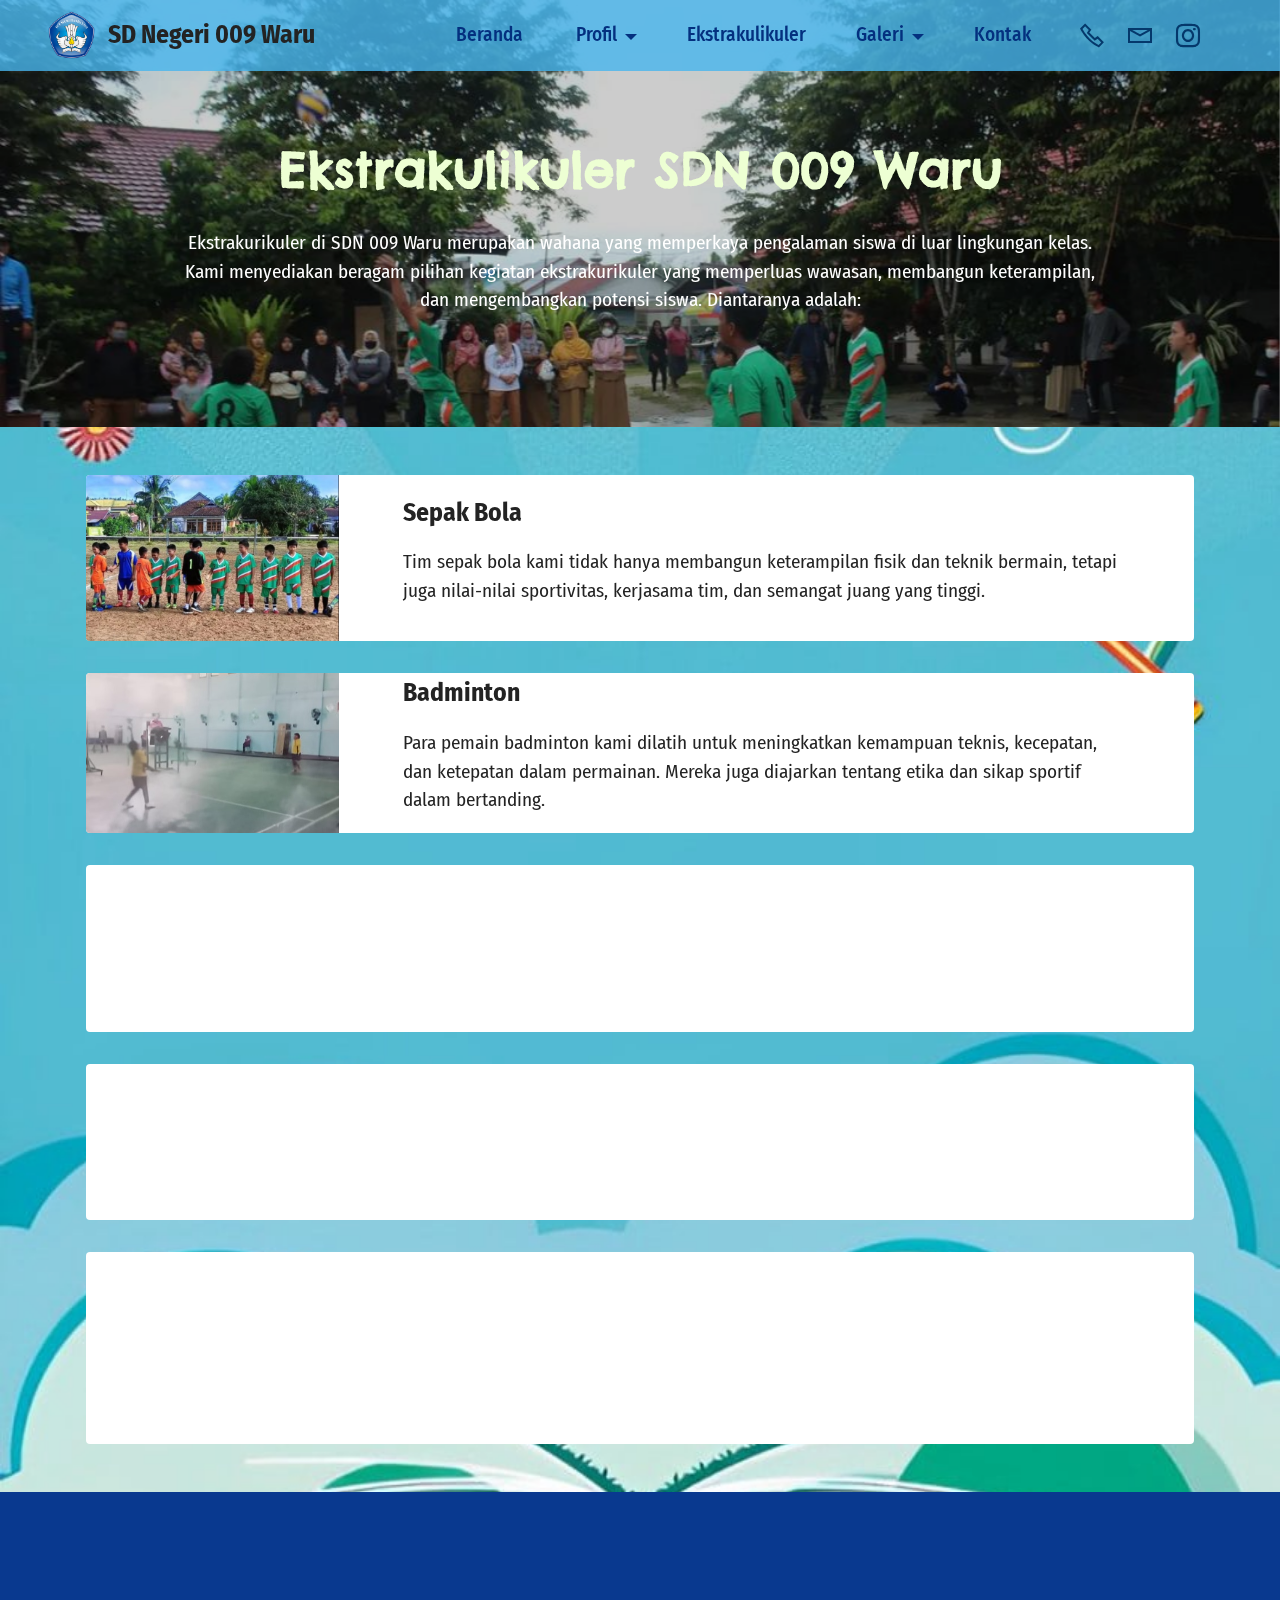
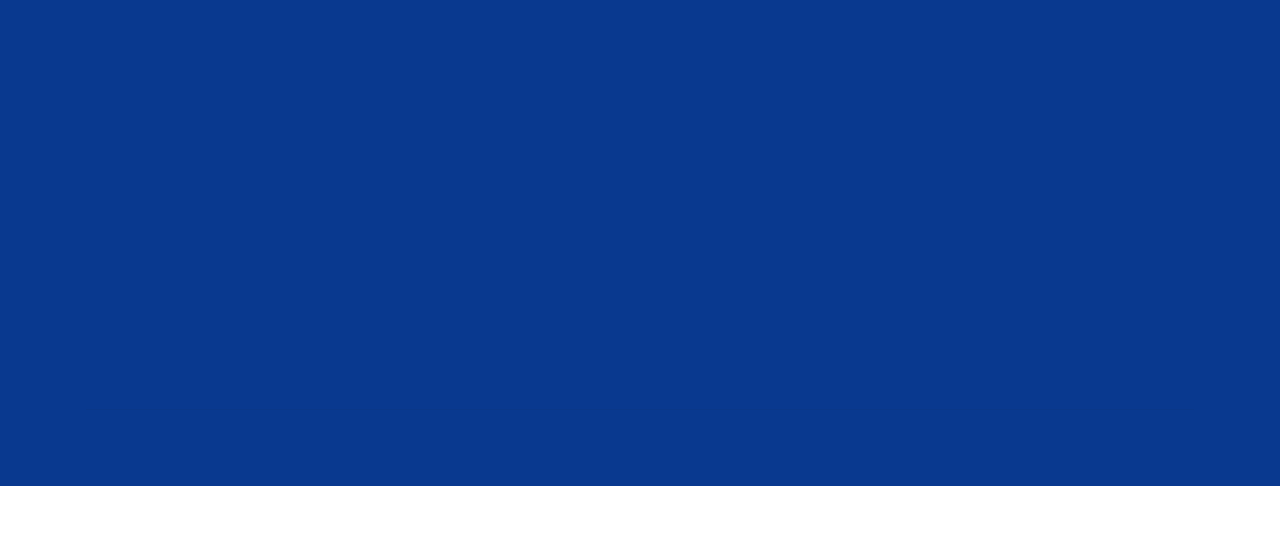
<file: page7.html>
<!DOCTYPE html>
<html  >
<head>
  <!-- Site made with Mobirise Website Builder v5.9.18, https://mobirise.com -->
  <meta charset="UTF-8">
  <meta http-equiv="X-UA-Compatible" content="IE=edge">
  <meta name="generator" content="Mobirise v5.9.18, mobirise.com">
  <meta name="viewport" content="width=device-width, initial-scale=1, minimum-scale=1">
  <link rel="shortcut icon" href="assets/images/lambang-tut-wuri-handayani.png" type="image/x-icon">
  <meta name="description" content="">
  
  
  <title>Ekstrakurikuler</title>
  <link rel="stylesheet" href="assets/web/assets/mobirise-icons2/mobirise2.css">
  <link rel="stylesheet" href="assets/bootstrap/css/bootstrap.min.css">
  <link rel="stylesheet" href="assets/bootstrap/css/bootstrap-grid.min.css">
  <link rel="stylesheet" href="assets/bootstrap/css/bootstrap-reboot.min.css">
  <link rel="stylesheet" href="assets/parallax/jarallax.css">
  <link rel="stylesheet" href="assets/animatecss/animate.css">
  <link rel="stylesheet" href="assets/dropdown/css/style.css">
  <link rel="stylesheet" href="assets/socicon/css/styles.css">
  <link rel="stylesheet" href="assets/theme/css/style.css">
  <link rel="preload" href="https://fonts.googleapis.com/css?family=Chelsea+Market:400&display=swap" as="style" onload="this.onload=null;this.rel='stylesheet'">
  <noscript><link rel="stylesheet" href="https://fonts.googleapis.com/css?family=Chelsea+Market:400&display=swap"></noscript>
  <link rel="preload" href="https://fonts.googleapis.com/css?family=Fira+Sans+Condensed:100,100i,200,200i,300,300i,400,400i,500,500i,600,600i,700,700i,800,800i,900,900i&display=swap" as="style" onload="this.onload=null;this.rel='stylesheet'">
  <noscript><link rel="stylesheet" href="https://fonts.googleapis.com/css?family=Fira+Sans+Condensed:100,100i,200,200i,300,300i,400,400i,500,500i,600,600i,700,700i,800,800i,900,900i&display=swap"></noscript>
  <link rel="preload" href="https://fonts.googleapis.com/css?family=Chenla:400&display=swap" as="style" onload="this.onload=null;this.rel='stylesheet'">
  <noscript><link rel="stylesheet" href="https://fonts.googleapis.com/css?family=Chenla:400&display=swap"></noscript>
  <link rel="preload" as="style" href="assets/mobirise/css/mbr-additional.css?v=XVT4DE"><link rel="stylesheet" href="assets/mobirise/css/mbr-additional.css?v=XVT4DE" type="text/css">

  
  
  
</head>
<body>
  
  <section data-bs-version="5.1" class="menu menu3 cid-ubp3Adfivi" once="menu" id="menu3-5n">
    
    <nav class="navbar navbar-dropdown navbar-fixed-top navbar-expand-lg">
        <div class="container-fluid">
            <div class="navbar-brand">
                <span class="navbar-logo">
                    <a href="page12.html#header1-6h">
                        <img src="assets/images/lambang-tut-wuri-handayani.png" alt="Mobirise Website Builder" style="height: 3rem;">
                    </a>
                </span>
                <span class="navbar-caption-wrap"><a class="navbar-caption text-black text-primary display-5" href="page12.html#header1-6h">SD Negeri 009 Waru</a></span>
            </div>
            <button class="navbar-toggler" type="button" data-toggle="collapse" data-bs-toggle="collapse" data-target="#navbarSupportedContent" data-bs-target="#navbarSupportedContent" aria-controls="navbarNavAltMarkup" aria-expanded="false" aria-label="Toggle navigation">
                <div class="hamburger">
                    <span></span>
                    <span></span>
                    <span></span>
                    <span></span>
                </div>
            </button>
            <div class="collapse navbar-collapse" id="navbarSupportedContent">
                <ul class="navbar-nav nav-dropdown nav-right" data-app-modern-menu="true"><li class="nav-item"><a class="nav-link link text-primary display-7" href="page12.html#header1-6h" target="_blank">Beranda&nbsp;</a></li>
                    <li class="nav-item dropdown"><a class="nav-link link dropdown-toggle text-primary display-7" href="index.html#content4-5" data-toggle="dropdown-submenu" data-bs-toggle="dropdown" data-bs-auto-close="outside" aria-expanded="true">Profil</a><div class="dropdown-menu" aria-labelledby="dropdown-432"><a class="dropdown-item text-primary display-7" href="page1.html#article02-6i">Sambutan&nbsp;<br></a><a class="dropdown-item text-primary display-7" href="page2.html#info3-1t">Sejarah</a><a class="dropdown-item text-primary display-7" href="page3.html#info1-3u">Visi Misi</a><a class="dropdown-item text-primary display-7" href="page4.html#info1-3s">Struktur&nbsp;</a><a class="dropdown-item text-primary display-7" href="page8.html#team1-4s">Tenaga<br>Kependidikan</a><a class="dropdown-item text-primary display-7" href="page15.html#menu3-75">PPDB</a></div></li>
                    <li class="nav-item"><a class="nav-link link text-primary display-7" href="page7.html#info3-1s" aria-expanded="false">Ekstrakulikuler</a>
                    </li><li class="nav-item dropdown"><a class="nav-link link dropdown-toggle text-primary display-7" href="index.html#features16-9" data-toggle="dropdown-submenu" data-bs-toggle="dropdown" data-bs-auto-close="outside" aria-expanded="false">Galeri</a><div class="dropdown-menu" aria-labelledby="dropdown-184"><a class="dropdown-item text-primary display-7" href="page10.html#info1-20">Kegiatan</a><a class="dropdown-item text-primary display-7" href="page11.html#info3-39">Prestasi</a><a class="dropdown-item text-primary display-7" href="page9.html#video3-6v">Video&nbsp;</a></div></li><li class="nav-item"><a class="nav-link link text-primary display-7" href="page16.html#contacts2-7d">Kontak</a></li></ul>
                <div class="icons-menu">
                    <a class="iconfont-wrapper" href="https://wa.me/6281350131462">
                        <span class="p-2 mbr-iconfont mobi-mbri-phone mobi-mbri"></span>
                    </a>
                    <a class="iconfont-wrapper" href="mailto:sdn009waru@yahoo.com">
                        <span class="p-2 mbr-iconfont mobi-mbri-letter mobi-mbri"></span>
                    </a>
                    <a class="iconfont-wrapper" href="https://www.instagram.com/sdn009waru?igsh=Y204b3JibmgxeTRs" target="_blank">
                        <span class="p-2 mbr-iconfont socicon-instagram socicon"></span>
                    </a>
                    
                </div>
                
            </div>
        </div>
    </nav>
</section>

<section data-bs-version="5.1" class="info3 cid-u7URs5dK17 mbr-parallax-background" id="info3-1s">

    

    
    <div class="mbr-overlay" style="opacity: 0.2; background-color: rgb(0, 0, 0);">
    </div>

    <div class="container">
        <div class="row justify-content-center">
            <div class="card col-12 col-lg-10">
                <div class="card-wrapper">
                    <div class="card-box align-center">
                        <h4 class="card-title mbr-fonts-style align-center mb-4 display-2"><strong>Ekstrakulikuler SDN 009 Waru</strong></h4>
                        <p class="mbr-text mbr-fonts-style mb-4 display-7">
                            Ekstrakurikuler di SDN 009 Waru merupakan wahana yang memperkaya pengalaman siswa di luar lingkungan kelas. Kami menyediakan beragam pilihan kegiatan ekstrakurikuler yang memperluas wawasan, membangun keterampilan, dan mengembangkan potensi siswa. Diantaranya adalah:</p>
                        
                    </div>
                </div>
            </div>
        </div>
    </div>
</section>

<section data-bs-version="5.1" class="team2 cid-u7RaO5fLZH" xmlns="http://www.w3.org/1999/html" id="team2-1e">
    

    
    <div class="mbr-overlay" style="opacity: 0; background-color: rgb(255, 255, 255);">
    </div>
    <div class="container">
        <div class="item features-image">
            <div class="item-wrapper">
                <div class="row align-items-center">
                    <div class="col-12 col-md-3">
                        <div class="image-wrapper">
                            <img src="assets/images/ek-sepak-bola-695x695.jpeg" alt="Mobirise Website Builder">
                        </div>
                    </div>
                    <div class="col-12 col-md">
                        <div class="card-box">
                            <h5 class="card-title mbr-fonts-style m-0 mb-3 display-5">
                                <strong>Sepak Bola</strong></h5>
                            
                            <p class="mbr-text mbr-fonts-style display-7">
                                Tim sepak bola kami tidak hanya membangun keterampilan fisik dan teknik bermain, tetapi juga nilai-nilai sportivitas, kerjasama tim, dan semangat juang yang tinggi.
                            </p>
                            
                        </div>
                    </div>
                </div>
            </div>
        </div>
        <div class="item features-image">
            <div class="item-wrapper">
                <div class="row align-items-center">
                    <div class="col-12 col-md-3">
                        <div class="image-wrapper">
                            <img src="assets/images/whatsapp-image-2024-04-08-at-22.17.20-a0502718-506x311.jpeg" alt="Mobirise Website Builder">
                        </div>
                    </div>
                    <div class="col-12 col-md">
                        <div class="card-box">
                            <h5 class="card-title mbr-fonts-style m-0 mb-3 display-5">
                                <strong>Badminton</strong></h5>
                            
                            <p class="mbr-text mbr-fonts-style display-7">Para pemain badminton kami dilatih untuk meningkatkan kemampuan teknis, kecepatan, dan ketepatan dalam permainan. Mereka juga diajarkan tentang etika dan sikap sportif dalam bertanding.</p>
                            
                        </div>
                    </div>
                </div>
            </div>
        </div>
        <div class="item features-image">
            <div class="item-wrapper">
                <div class="row align-items-center">
                    <div class="col-12 col-md-3">
                        <div class="image-wrapper">
                            <img src="assets/images/olahraga-voli-695x459.jpg" alt="Mobirise Website Builder">
                        </div>
                    </div>
                    <div class="col-12 col-md">
                        <div class="card-box">
                            <h5 class="card-title mbr-fonts-style m-0 mb-3 display-5">
                                <strong>Voli</strong></h5>
                            
                            <p class="mbr-text mbr-fonts-style display-7">Melalui latihan dan kompetisi voli, siswa kami belajar tentang kerjasama, strategi permainan, dan keterampilan teknis yang diperlukan untuk menjadi atlet voli yang tangguh.</p>
                            
                        </div>
                    </div>
                </div>
            </div>
        </div><div class="item features-image">
            <div class="item-wrapper">
                <div class="row align-items-center">
                    <div class="col-12 col-md-3">
                        <div class="image-wrapper">
                            <img src="assets/images/whatsapp-image-2024-03-22-at-13.58.38-201da163-695x391.jpg" alt="Mobirise Website Builder" data-slide-to="3" data-bs-slide-to="4">
                        </div>
                    </div>
                    <div class="col-12 col-md">
                        <div class="card-box">
                            <h5 class="card-title mbr-fonts-style m-0 mb-3 display-5">
                                <strong>Catur</strong></h5>
                            
                            <p class="mbr-text mbr-fonts-style display-7">Kegiatan catur di SDN 009 Waru tidak hanya memperdalam pemahaman tentang strategi dan taktik bermain, tetapi juga mengembangkan kemampuan kognitif, konsentrasi, dan analisis siswa.</p>
                            
                        </div>
                    </div>
                </div>
            </div>
        </div><div class="item features-image">
            <div class="item-wrapper">
                <div class="row align-items-center">
                    <div class="col-12 col-md-3">
                        <div class="image-wrapper">
                            <img src="assets/images/pramuka-695x868.jpeg" alt="Mobirise Website Builder" data-slide-to="4" data-bs-slide-to="5">
                        </div>
                    </div>
                    <div class="col-12 col-md">
                        <div class="card-box">
                            <h5 class="card-title mbr-fonts-style m-0 mb-3 display-5">
                                <strong>Pramuka</strong></h5>
                            
                            <p class="mbr-text mbr-fonts-style display-7">Melalui kegiatan pramuka, kami membantu siswa memperoleh pengalaman outdoor yang mendidik, mengembangkan kemandirian, kepemimpinan, keterampilan bertahan hidup, dan rasa tanggung jawab terhadap lingkungan.</p>
                            
                        </div>
                    </div>
                </div>
            </div>
        </div>
    </div>
</section>

<section data-bs-version="5.1" class="footer6 cid-ue4TJvN9cf" once="footers" id="footer6-7o">

    

    

    <div class="container">
        <div class="row content mbr-white">
            <div class="col-12 col-md-3 mbr-fonts-style display-7">
                <h5 class="mbr-section-subtitle mbr-fonts-style mb-2 display-7">
                    <strong>Alamat</strong></h5>
                <p class="mbr-text mbr-fonts-style display-7">Jl. Guntung Rt. 05, API-API, Kec. Waru, Kab. Penajam Paser Utara Prov. Kalimantan Timur</p> <br>
                <h5 class="mbr-section-subtitle mbr-fonts-style mb-2 mt-4 display-7">
                    <strong>Kontak</strong></h5>
                <p class="mbr-text mbr-fonts-style mb-4 display-7">
                    Email:sdn009waru@yahoo.com <br>
                    Phone: +62 813 - 5013 - 1462<br></p>
            </div>
            <div class="col-12 col-md-3 mbr-fonts-style display-7">
                <h5 class="mbr-section-subtitle mbr-fonts-style mb-2 display-7">
                    <strong>Links</strong>
                </h5>
                <ul class="list mbr-fonts-style mb-4 display-4">
                    <li class="mbr-text item-wrap"><a class="text-white text-primary" href="https://wa.me/6281350131462">Whatsapp</a></li>
                    <li class="mbr-text item-wrap"><a class="text-white text-primary" href="https://www.instagram.com/sdn009waru?igsh=Y204b3JibmgxeTRs">Instagram</a></li>
                    <li class="mbr-text item-wrap"><a class="text-white text-primary" href="mailto:sdn009waru@yahoo.com">Email&nbsp;</a></li>
                </ul>
                <h5 class="mbr-section-subtitle mbr-fonts-style mb-2 mt-5 display-7"><strong>Masukan</strong></h5>
                <p class="mbr-text mbr-fonts-style mb-4 display-7">
                    Kami mengundang Anda untuk memberikan masukan dan saran melalui formulir Hubungi kami. Terima kasih atas kontribusi Anda untuk meningkatkan layanan di SDN 009 Waru.
                </p>
            </div>
            <div class="col-12 col-md-6">
                <div class="google-map"><iframe frameborder="0" style="border:0" src="https://www.google.com/maps/embed/v1/place?key=AIzaSyDbnCmnHmtigIYiD8jIfeHQv7gW2ANhHD4&amp;q=SDN 009 Waru, HG3X+X59, Api Api, Waru, Penajam North Paser Regency, East Kalimantan 76284" allowfullscreen=""></iframe></div>
            </div>
            <div class="col-md-6">
                <div class="social-list align-left">
                    <div class="soc-item">
                        <a href="https://www.instagram.com/sdn009waru?igsh=Y204b3JibmgxeTRs" target="_blank">
                            <span class="mbr-iconfont mbr-iconfont-social socicon-instagram socicon"></span>
                        </a>
                    </div>
                    <div class="soc-item">
                        
                            <a href="mailto:sdn009waru@yahoo.com"><span class="mbr-iconfont mbr-iconfont-social socicon-mail socicon"></span></a>
                        
                    </div>
                    
                    
                    
                    
                </div>
            </div>
        </div>
        <div class="footer-lower">
            <div class="media-container-row">
                <div class="col-sm-12">
                    <hr>
                </div>
            </div>
            <div class="col-sm-12 copyright pl-0">
                <p class="mbr-text mbr-fonts-style mbr-white display-7">
                    © Copyright 2025| SDN 009 Waru | Azzah Fathinah</p>
            </div>
        </div>
    </div>
</section><section class="display-7" style="padding: 0;align-items: center;justify-content: center;flex-wrap: wrap;    align-content: center;display: flex;position: relative;height: 4rem;"><a href="https://mobiri.se/3101750" style="flex: 1 1;height: 4rem;position: absolute;width: 100%;z-index: 1;"><img alt="" style="height: 4rem;" src="[data-uri]"></a><p style="margin: 0;text-align: center;" class="display-7">&#8204;</p><a style="z-index:1" href="https://mobirise.com/html-builder.html">HTML Website Creator</a></section><script src="assets/bootstrap/js/bootstrap.bundle.min.js"></script>  <script src="assets/parallax/jarallax.js"></script>  <script src="assets/smoothscroll/smooth-scroll.js"></script>  <script src="assets/ytplayer/index.js"></script>  <script src="assets/dropdown/js/navbar-dropdown.js"></script>  <script src="assets/theme/js/script.js"></script>  
  
  
  <input name="animation" type="hidden">
  </body>
</html>
</file>
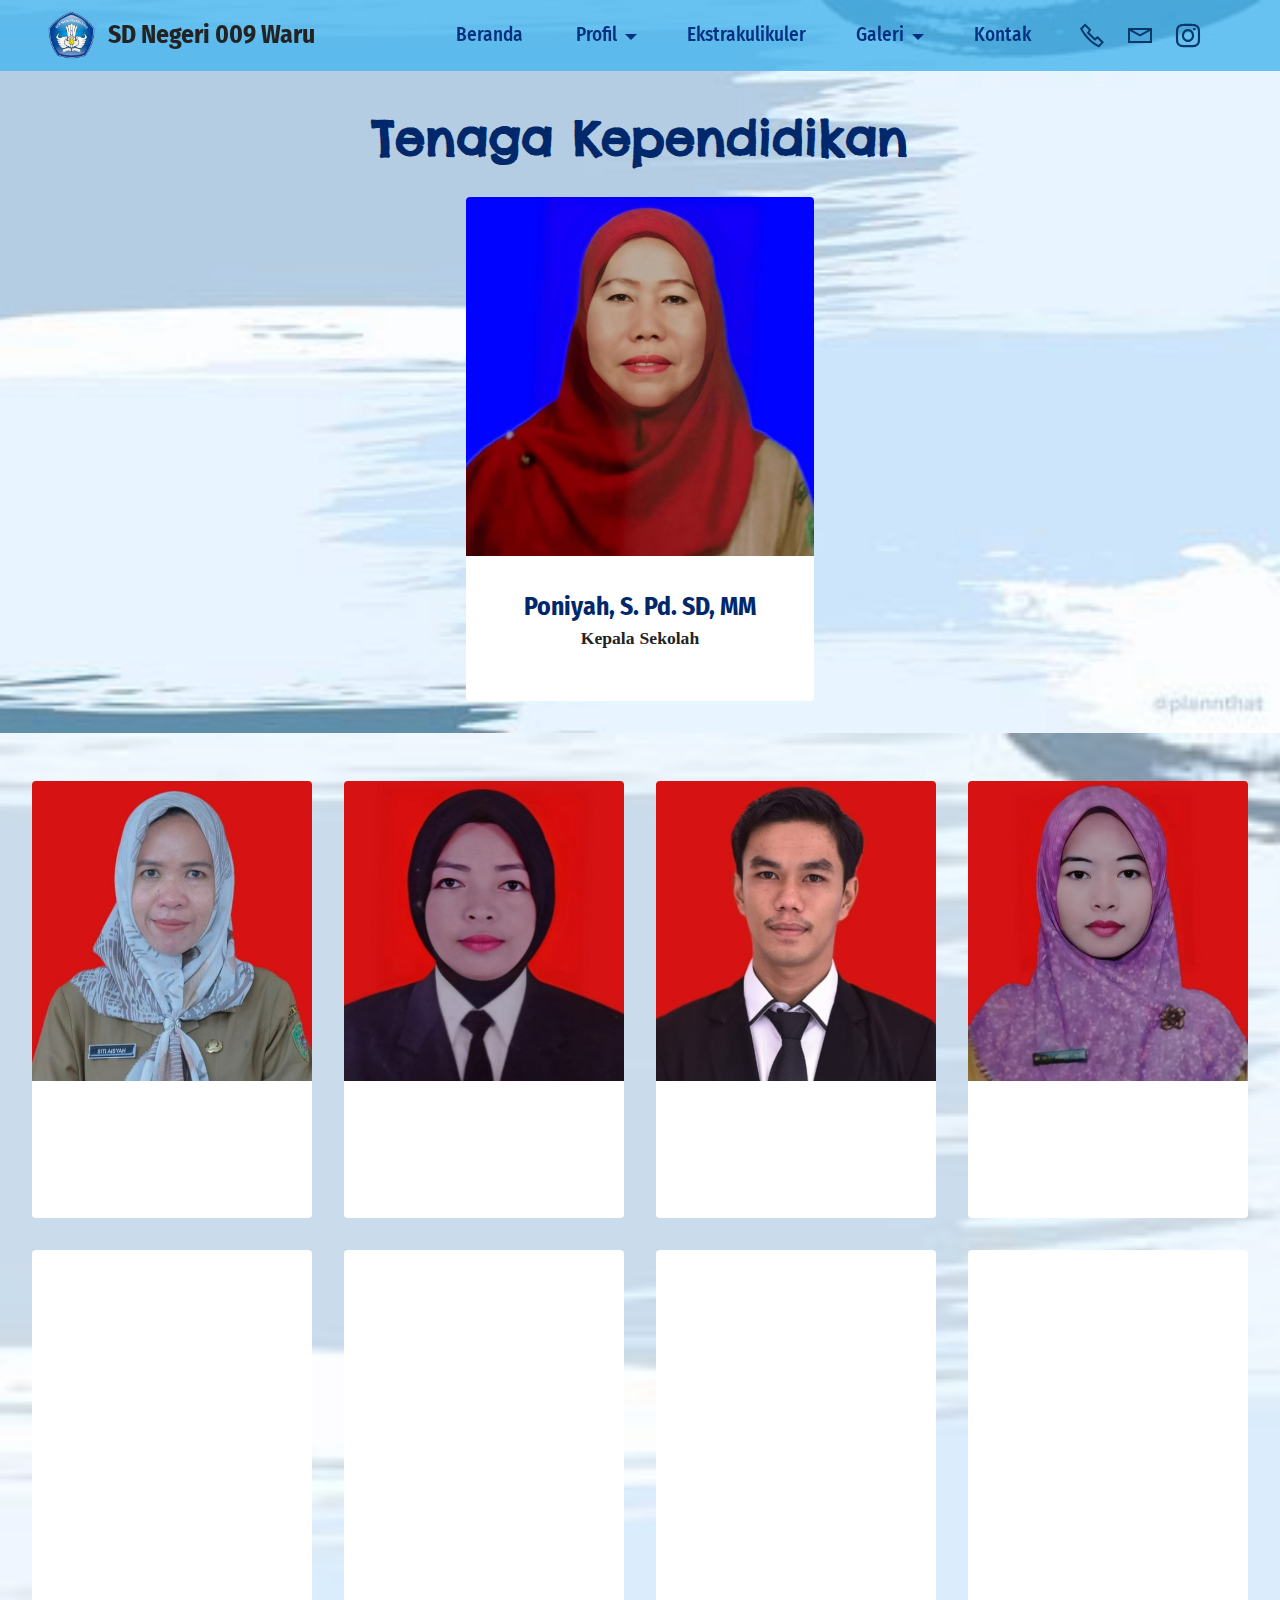
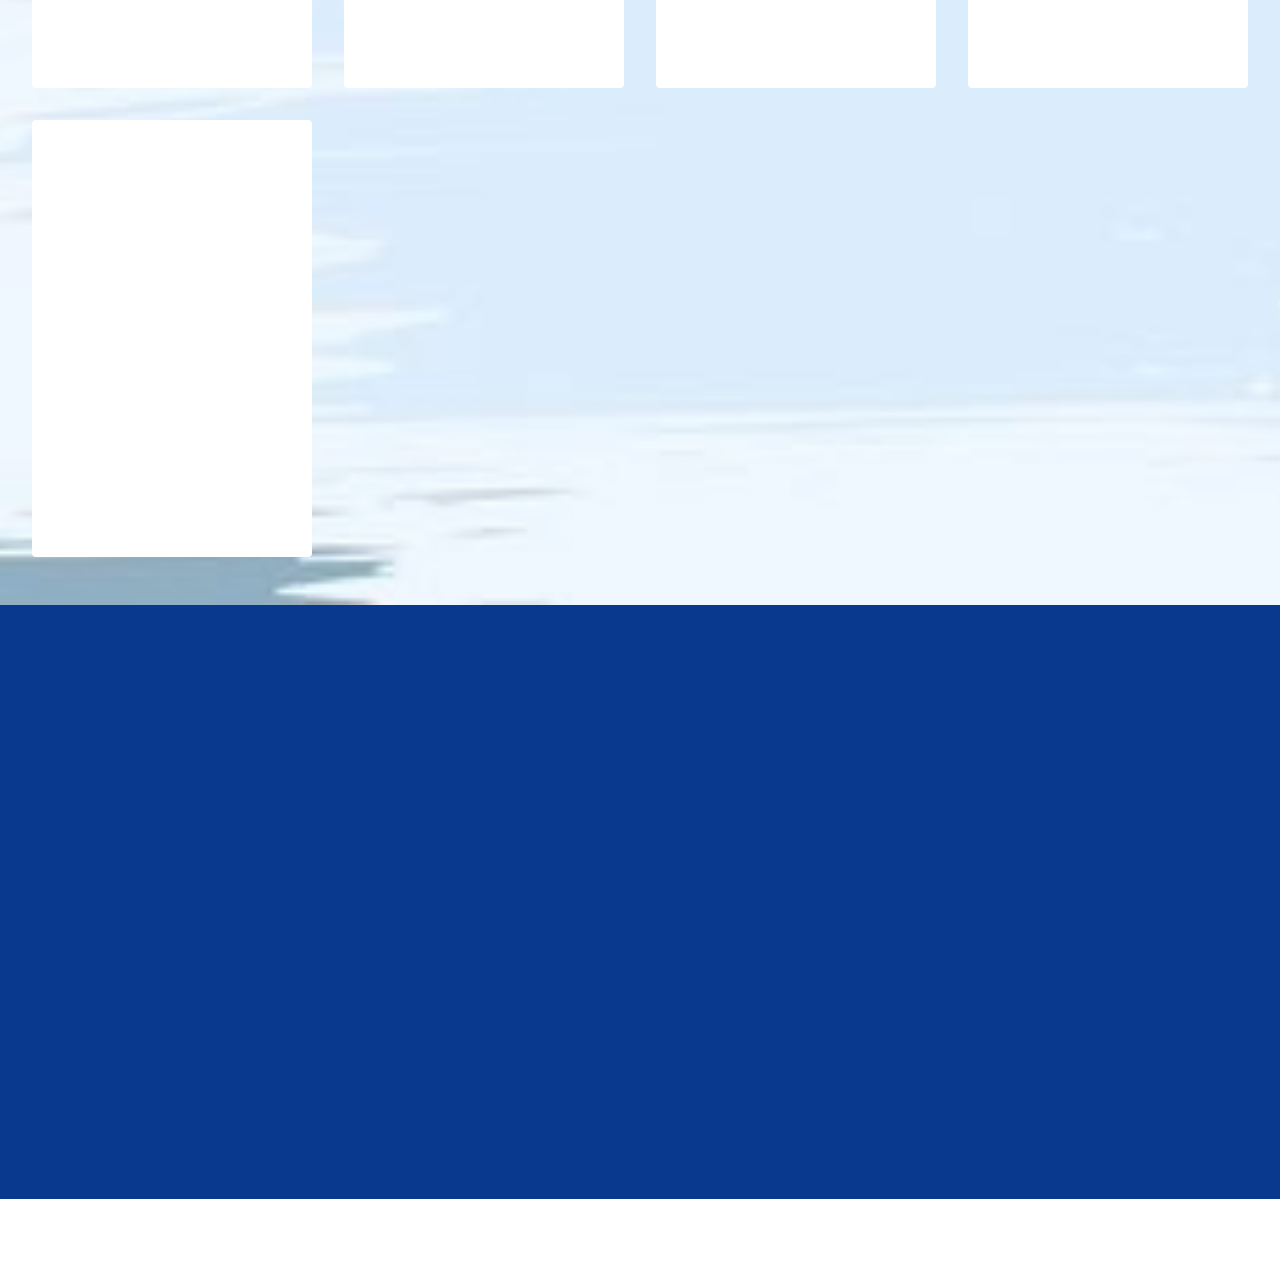
<file: page8.html>
<!DOCTYPE html>
<html  >
<head>
  <!-- Site made with Mobirise Website Builder v5.9.18, https://mobirise.com -->
  <meta charset="UTF-8">
  <meta http-equiv="X-UA-Compatible" content="IE=edge">
  <meta name="generator" content="Mobirise v5.9.18, mobirise.com">
  <meta name="viewport" content="width=device-width, initial-scale=1, minimum-scale=1">
  <link rel="shortcut icon" href="assets/images/lambang-tut-wuri-handayani.png" type="image/x-icon">
  <meta name="description" content="">
  
  
  <title>Tenaga Kependidikan</title>
  <link rel="stylesheet" href="assets/web/assets/mobirise-icons2/mobirise2.css">
  <link rel="stylesheet" href="assets/bootstrap/css/bootstrap.min.css">
  <link rel="stylesheet" href="assets/bootstrap/css/bootstrap-grid.min.css">
  <link rel="stylesheet" href="assets/bootstrap/css/bootstrap-reboot.min.css">
  <link rel="stylesheet" href="assets/animatecss/animate.css">
  <link rel="stylesheet" href="assets/dropdown/css/style.css">
  <link rel="stylesheet" href="assets/socicon/css/styles.css">
  <link rel="stylesheet" href="assets/theme/css/style.css">
  <link rel="preload" href="https://fonts.googleapis.com/css?family=Chelsea+Market:400&display=swap" as="style" onload="this.onload=null;this.rel='stylesheet'">
  <noscript><link rel="stylesheet" href="https://fonts.googleapis.com/css?family=Chelsea+Market:400&display=swap"></noscript>
  <link rel="preload" href="https://fonts.googleapis.com/css?family=Fira+Sans+Condensed:100,100i,200,200i,300,300i,400,400i,500,500i,600,600i,700,700i,800,800i,900,900i&display=swap" as="style" onload="this.onload=null;this.rel='stylesheet'">
  <noscript><link rel="stylesheet" href="https://fonts.googleapis.com/css?family=Fira+Sans+Condensed:100,100i,200,200i,300,300i,400,400i,500,500i,600,600i,700,700i,800,800i,900,900i&display=swap"></noscript>
  <link rel="preload" href="https://fonts.googleapis.com/css?family=Chenla:400&display=swap" as="style" onload="this.onload=null;this.rel='stylesheet'">
  <noscript><link rel="stylesheet" href="https://fonts.googleapis.com/css?family=Chenla:400&display=swap"></noscript>
  <link rel="preload" as="style" href="assets/mobirise/css/mbr-additional.css?v=ivMh0P"><link rel="stylesheet" href="assets/mobirise/css/mbr-additional.css?v=ivMh0P" type="text/css">

  
  
  
</head>
<body>
  
  <section data-bs-version="5.1" class="menu menu3 cid-ubp3Adfivi" once="menu" id="menu3-5n">
    
    <nav class="navbar navbar-dropdown navbar-fixed-top navbar-expand-lg">
        <div class="container-fluid">
            <div class="navbar-brand">
                <span class="navbar-logo">
                    <a href="page12.html#header1-6h">
                        <img src="assets/images/lambang-tut-wuri-handayani.png" alt="Mobirise Website Builder" style="height: 3rem;">
                    </a>
                </span>
                <span class="navbar-caption-wrap"><a class="navbar-caption text-black text-primary display-5" href="page12.html#header1-6h">SD Negeri 009 Waru</a></span>
            </div>
            <button class="navbar-toggler" type="button" data-toggle="collapse" data-bs-toggle="collapse" data-target="#navbarSupportedContent" data-bs-target="#navbarSupportedContent" aria-controls="navbarNavAltMarkup" aria-expanded="false" aria-label="Toggle navigation">
                <div class="hamburger">
                    <span></span>
                    <span></span>
                    <span></span>
                    <span></span>
                </div>
            </button>
            <div class="collapse navbar-collapse" id="navbarSupportedContent">
                <ul class="navbar-nav nav-dropdown nav-right" data-app-modern-menu="true"><li class="nav-item"><a class="nav-link link text-primary display-7" href="page12.html#header1-6h" target="_blank">Beranda&nbsp;</a></li>
                    <li class="nav-item dropdown"><a class="nav-link link dropdown-toggle text-primary display-7" href="index.html#content4-5" data-toggle="dropdown-submenu" data-bs-toggle="dropdown" data-bs-auto-close="outside" aria-expanded="true">Profil</a><div class="dropdown-menu" aria-labelledby="dropdown-432"><a class="dropdown-item text-primary display-7" href="page1.html#article02-6i">Sambutan&nbsp;<br></a><a class="dropdown-item text-primary display-7" href="page2.html#info3-1t">Sejarah</a><a class="dropdown-item text-primary display-7" href="page3.html#info1-3u">Visi Misi</a><a class="dropdown-item text-primary display-7" href="page4.html#info1-3s">Struktur&nbsp;</a><a class="dropdown-item text-primary display-7" href="page8.html#team1-4s">Tenaga<br>Kependidikan</a><a class="dropdown-item text-primary display-7" href="page15.html#menu3-75">PPDB</a></div></li>
                    <li class="nav-item"><a class="nav-link link text-primary display-7" href="page7.html#info3-1s" aria-expanded="false">Ekstrakulikuler</a>
                    </li><li class="nav-item dropdown"><a class="nav-link link dropdown-toggle text-primary display-7" href="index.html#features16-9" data-toggle="dropdown-submenu" data-bs-toggle="dropdown" data-bs-auto-close="outside" aria-expanded="false">Galeri</a><div class="dropdown-menu" aria-labelledby="dropdown-184"><a class="dropdown-item text-primary display-7" href="page10.html#info1-20">Kegiatan</a><a class="dropdown-item text-primary display-7" href="page11.html#info3-39">Prestasi</a><a class="dropdown-item text-primary display-7" href="page9.html#video3-6v">Video&nbsp;</a></div></li><li class="nav-item"><a class="nav-link link text-primary display-7" href="page16.html#contacts2-7d">Kontak</a></li></ul>
                <div class="icons-menu">
                    <a class="iconfont-wrapper" href="https://wa.me/6281350131462">
                        <span class="p-2 mbr-iconfont mobi-mbri-phone mobi-mbri"></span>
                    </a>
                    <a class="iconfont-wrapper" href="mailto:sdn009waru@yahoo.com">
                        <span class="p-2 mbr-iconfont mobi-mbri-letter mobi-mbri"></span>
                    </a>
                    <a class="iconfont-wrapper" href="https://www.instagram.com/sdn009waru?igsh=Y204b3JibmgxeTRs" target="_blank">
                        <span class="p-2 mbr-iconfont socicon-instagram socicon"></span>
                    </a>
                    
                </div>
                
            </div>
        </div>
    </nav>
</section>

<section data-bs-version="5.1" class="team1 cid-uaQHDAyToa" id="team1-4s">
    

    
    <div class="mbr-overlay" style="opacity: 0; background-color: rgb(255, 255, 255);">
    </div>
    <div class="container">
        <div class="row justify-content-center">
            <div class="col-12">
                <h3 class="mbr-section-title mbr-fonts-style align-center mb-4 display-2">
                    <strong>Tenaga Kependidikan</strong></h3>
                
            </div>
            <div class="item features-image mb-4 col-12 col-md-4">
                <div class="item-wrapper">
                    <div class="image-wrap">
                        <img src="assets/images/bu-poniyah-695x1031.jpeg" alt="Mobirise Website Builder">
                    </div>
                    <div class="content-wrap">
                        <h5 class="mbr-section-title card-title mbr-fonts-style align-center m-0 display-5"><strong>Poniyah, S. Pd. SD, MM</strong></h5>
                        <h6 class="mbr-role mbr-fonts-style align-center mb-3 display-4">
                            <strong>Kepala Sekolah</strong></h6>
                        
                        
                        
                    </div>
                </div>
            </div>

            
            
            
        </div>
    </div>
</section>

<section data-bs-version="5.1" class="gallery3 cid-uaVJlSJN1s" id="gallery3-5f">
    
    <div class="mbr-overlay"></div>
    <div class="container-fluid">
        
        <div class="row mt-4">
            <div class="item features-image сol-12 col-md-6 col-lg-3">
                <div class="item-wrapper">
                    <div class="item-img">
                        <img src="assets/images/bu-aisyah-518x777.jpeg" alt="Mobirise Website Builder" data-slide-to="0" data-bs-slide-to="0">
                    </div>
                    <div class="item-content">
                        <h5 class="item-title mbr-fonts-style display-7"><strong>Siti Aisyah, S.Pd</strong></h5>
                        <h6 class="item-subtitle mbr-fonts-style mt-1 display-7"><em>Guru Kelas 5</em></h6>
                        
                    </div>
                    
                </div>
            </div>
            <div class="item features-image сol-12 col-md-6 col-lg-3">
                <div class="item-wrapper">
                    <div class="item-img">
                        <img src="assets/images/santi-kusasi-518x777.jpeg" alt="Mobirise Website Builder" data-slide-to="1" data-bs-slide-to="1">
                    </div>
                    <div class="item-content">
                        <h5 class="item-title mbr-fonts-style display-7"><strong>Santi kusasi, S. Pd. SD</strong></h5>
                        <h6 class="item-subtitle mbr-fonts-style mt-1 display-7"><em>Guru Kelas 3</em></h6>
                        
                    </div>
                    
                </div>
            </div>
            <div class="item features-image сol-12 col-md-6 col-lg-3">
                <div class="item-wrapper">
                    <div class="item-img">
                        <img src="assets/images/ambo-rappe-518x778.jpeg" alt="Mobirise Website Builder" data-slide-to="2" data-bs-slide-to="2">
                    </div>
                    <div class="item-content">
                        <h5 class="item-title mbr-fonts-style display-7"><strong>Ambo rappe, S. Pd</strong></h5>
                        <h6 class="item-subtitle mbr-fonts-style mt-1 display-7"><em>Guru PJOK</em></h6>
                        
                    </div>
                    
                </div>
            </div>
            <div class="item features-image сol-12 col-md-6 col-lg-3">
                <div class="item-wrapper">
                    <div class="item-img">
                        <img src="assets/images/miftakhul-jannah-518x726.jpeg" alt="Mobirise Website Builder" title="" data-slide-to="3" data-bs-slide-to="3">
                    </div>
                    <div class="item-content">
                        <h5 class="item-title mbr-fonts-style display-7"><strong>Miftakhul Jannah, S. Pd. SD</strong></h5>
                        <h6 class="item-subtitle mbr-fonts-style mt-1 display-7"><em>Guru Kelas 4</em></h6>
                        
                    </div>
                    
                </div>
            </div><div class="item features-image сol-12 col-md-6 col-lg-3">
                <div class="item-wrapper">
                    <div class="item-img">
                        <img src="assets/images/nurhayati-1-2760x4096.jpeg" alt="Mobirise Website Builder" title="" data-slide-to="4" data-bs-slide-to="4">
                    </div>
                    <div class="item-content">
                        <h5 class="item-title mbr-fonts-style display-7"><strong>Nurhayati, S.Pd</strong></h5>
                        <h6 class="item-subtitle mbr-fonts-style mt-1 display-7"><em>Staf Administrasi (TU)</em></h6>
                        
                    </div>
                    
                </div>
            </div><div class="item features-image сol-12 col-md-6 col-lg-3">
                <div class="item-wrapper">
                    <div class="item-img">
                        <img src="assets/images/sugiman-triono-852x1280.jpeg" alt="Mobirise Website Builder" title="" data-slide-to="5" data-bs-slide-to="5">
                    </div>
                    <div class="item-content">
                        <h5 class="item-title mbr-fonts-style display-7"><strong>Sugiman Triono, S. Pd</strong></h5>
                        <h6 class="item-subtitle mbr-fonts-style mt-1 display-7"><em>Guru Kelas 2</em></h6>
                        
                    </div>
                    
                </div>
            </div><div class="item features-image сol-12 col-md-6 col-lg-3">
                <div class="item-wrapper">
                    <div class="item-img">
                        <img src="assets/images/bu-aya-1866x2800.jpeg" alt="Mobirise Website Builder" title="" data-slide-to="6" data-bs-slide-to="6">
                    </div>
                    <div class="item-content">
                        <h5 class="item-title mbr-fonts-style display-7"><strong>Ardiah, S. Pd</strong></h5>
                        <h6 class="item-subtitle mbr-fonts-style mt-1 display-7"><em>Guru Kelas 1</em></h6>
                        
                    </div>
                    
                </div>
            </div><div class="item features-image сol-12 col-md-6 col-lg-3">
                <div class="item-wrapper">
                    <div class="item-img">
                        <img src="assets/images/hermawatik-1866x2800.jpeg" alt="Mobirise Website Builder" title="" data-slide-to="7" data-bs-slide-to="7">
                    </div>
                    <div class="item-content">
                        <h5 class="item-title mbr-fonts-style display-7"><strong>Herwatianik, S. Pd</strong></h5>
                        <h6 class="item-subtitle mbr-fonts-style mt-1 display-7"><em>Guru Kelas 6</em></h6>
                        
                    </div>
                    
                </div>
            </div><div class="item features-image сol-12 col-md-6 col-lg-3">
                <div class="item-wrapper">
                    <div class="item-img">
                        <img src="assets/images/ilham-noor-rm-853x1280.jpeg" alt="Mobirise Website Builder" title="" data-slide-to="8" data-bs-slide-to="8">
                    </div>
                    <div class="item-content">
                        <h5 class="item-title mbr-fonts-style display-7"><strong>Ilham noor RM, S. Pd</strong></h5>
                        <h6 class="item-subtitle mbr-fonts-style mt-1 display-7"><em>Guru Bahasa Inggris</em></h6>
                        
                    </div>
                    
                </div>
            </div>
        </div>
    </div>
</section>

<section data-bs-version="5.1" class="footer6 cid-ue4TJvN9cf" once="footers" id="footer6-7o">

    

    

    <div class="container">
        <div class="row content mbr-white">
            <div class="col-12 col-md-3 mbr-fonts-style display-7">
                <h5 class="mbr-section-subtitle mbr-fonts-style mb-2 display-7">
                    <strong>Alamat</strong></h5>
                <p class="mbr-text mbr-fonts-style display-7">Jl. Guntung Rt. 05, API-API, Kec. Waru, Kab. Penajam Paser Utara Prov. Kalimantan Timur</p> <br>
                <h5 class="mbr-section-subtitle mbr-fonts-style mb-2 mt-4 display-7">
                    <strong>Kontak</strong></h5>
                <p class="mbr-text mbr-fonts-style mb-4 display-7">
                    Email:sdn009waru@yahoo.com <br>
                    Phone: +62 813 - 5013 - 1462<br></p>
            </div>
            <div class="col-12 col-md-3 mbr-fonts-style display-7">
                <h5 class="mbr-section-subtitle mbr-fonts-style mb-2 display-7">
                    <strong>Links</strong>
                </h5>
                <ul class="list mbr-fonts-style mb-4 display-4">
                    <li class="mbr-text item-wrap"><a class="text-white text-primary" href="https://wa.me/6281350131462">Whatsapp</a></li>
                    <li class="mbr-text item-wrap"><a class="text-white text-primary" href="https://www.instagram.com/sdn009waru?igsh=Y204b3JibmgxeTRs">Instagram</a></li>
                    <li class="mbr-text item-wrap"><a class="text-white text-primary" href="mailto:sdn009waru@yahoo.com">Email&nbsp;</a></li>
                </ul>
                <h5 class="mbr-section-subtitle mbr-fonts-style mb-2 mt-5 display-7"><strong>Masukan</strong></h5>
                <p class="mbr-text mbr-fonts-style mb-4 display-7">
                    Kami mengundang Anda untuk memberikan masukan dan saran melalui formulir Hubungi kami. Terima kasih atas kontribusi Anda untuk meningkatkan layanan di SDN 009 Waru.
                </p>
            </div>
            <div class="col-12 col-md-6">
                <div class="google-map"><iframe frameborder="0" style="border:0" src="https://www.google.com/maps/embed/v1/place?key=AIzaSyB7QWkvlxV39ZsyKvhZRjPGVqlJFvxxNkw&amp;q=SDN 009 Waru, HG3X+X59, Api Api, Waru, Penajam North Paser Regency, East Kalimantan 76284" allowfullscreen=""></iframe></div>
            </div>
            <div class="col-md-6">
                <div class="social-list align-left">
                    <div class="soc-item">
                        <a href="https://www.instagram.com/sdn009waru?igsh=Y204b3JibmgxeTRs" target="_blank">
                            <span class="mbr-iconfont mbr-iconfont-social socicon-instagram socicon"></span>
                        </a>
                    </div>
                    <div class="soc-item">
                        
                            <a href="mailto:sdn009waru@yahoo.com"><span class="mbr-iconfont mbr-iconfont-social socicon-mail socicon"></span></a>
                        
                    </div>
                    
                    
                    
                    
                </div>
            </div>
        </div>
        <div class="footer-lower">
            <div class="media-container-row">
                <div class="col-sm-12">
                    <hr>
                </div>
            </div>
            <div class="col-sm-12 copyright pl-0">
                <p class="mbr-text mbr-fonts-style mbr-white display-7">
                    © Copyright 2025| SDN 009 Waru | Azzah Fathinah</p>
            </div>
        </div>
    </div>
</section><section class="display-7" style="padding: 0;align-items: center;justify-content: center;flex-wrap: wrap;    align-content: center;display: flex;position: relative;height: 4rem;"><a href="https://mobiri.se/3101750" style="flex: 1 1;height: 4rem;position: absolute;width: 100%;z-index: 1;"><img alt="" style="height: 4rem;" src="[data-uri]"></a><p style="margin: 0;text-align: center;" class="display-7">&#8204;</p><a style="z-index:1" href="https://mobirise.com"> Website Building Software</a></section><script src="assets/bootstrap/js/bootstrap.bundle.min.js"></script>  <script src="assets/smoothscroll/smooth-scroll.js"></script>  <script src="assets/ytplayer/index.js"></script>  <script src="assets/dropdown/js/navbar-dropdown.js"></script>  <script src="assets/theme/js/script.js"></script>  
  
  
  <input name="animation" type="hidden">
  </body>
</html>
</file>
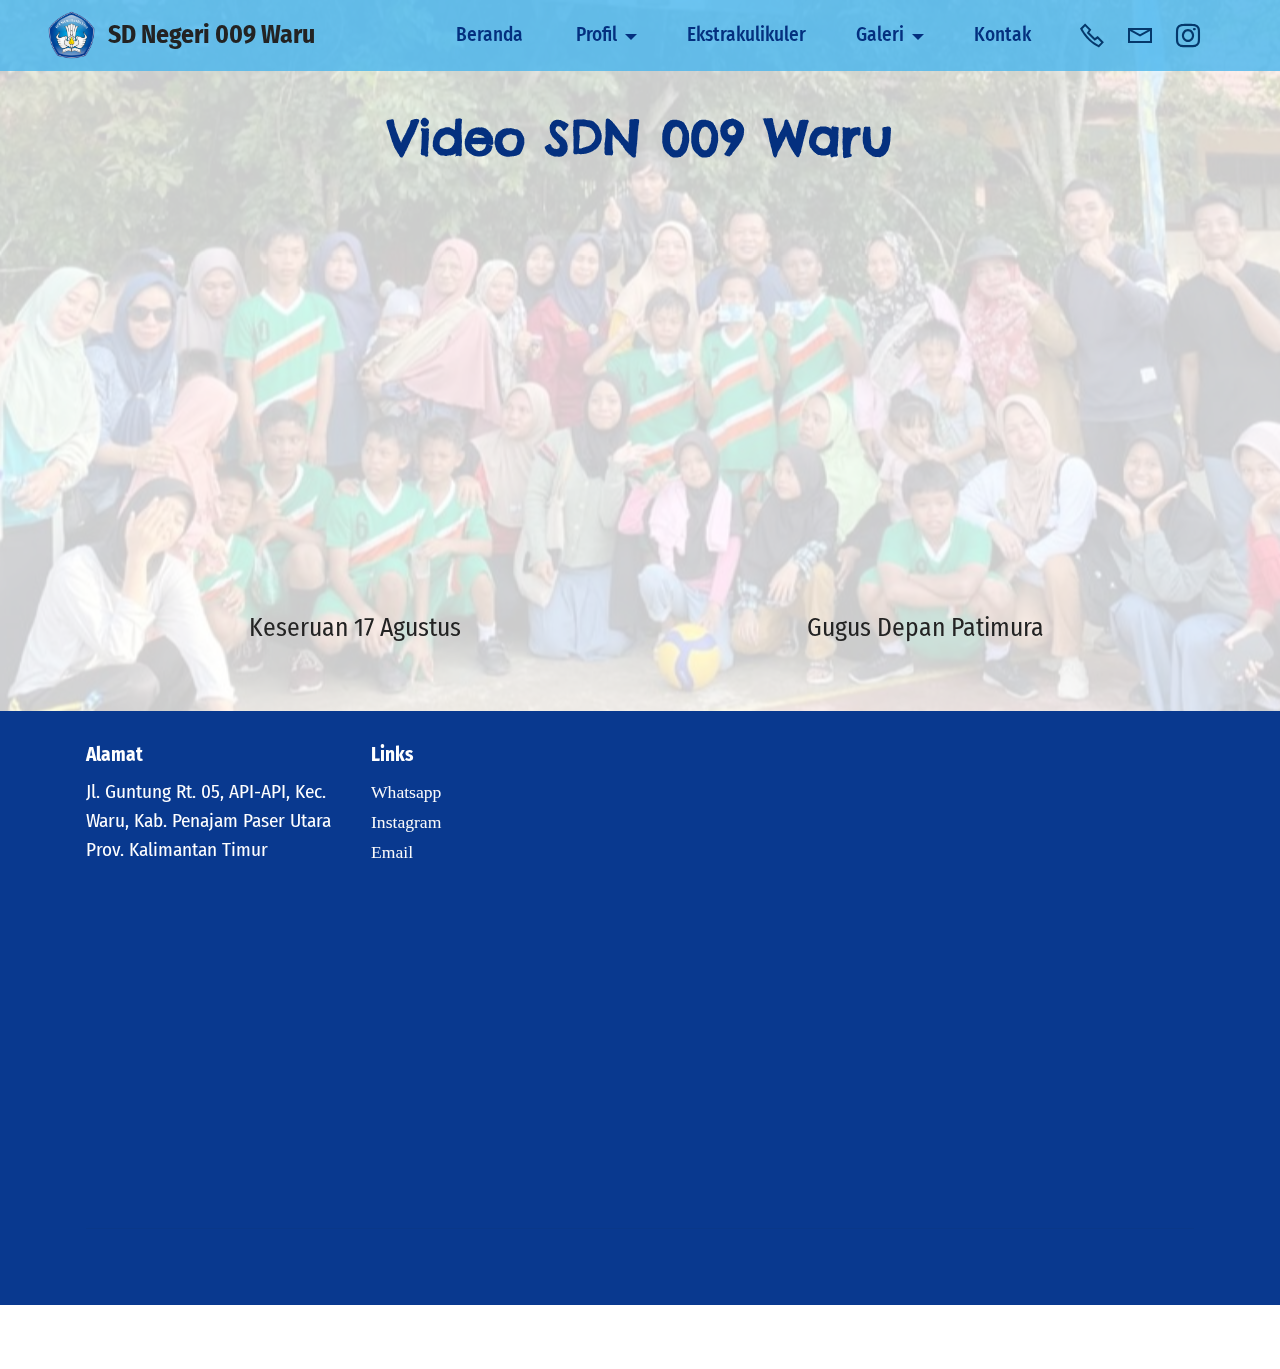
<file: page9.html>
<!DOCTYPE html>
<html  >
<head>
  <!-- Site made with Mobirise Website Builder v5.9.18, https://mobirise.com -->
  <meta charset="UTF-8">
  <meta http-equiv="X-UA-Compatible" content="IE=edge">
  <meta name="generator" content="Mobirise v5.9.18, mobirise.com">
  <meta name="viewport" content="width=device-width, initial-scale=1, minimum-scale=1">
  <link rel="shortcut icon" href="assets/images/lambang-tut-wuri-handayani.png" type="image/x-icon">
  <meta name="description" content="">
  
  
  <title>Video</title>
  <link rel="stylesheet" href="assets/web/assets/mobirise-icons2/mobirise2.css">
  <link rel="stylesheet" href="assets/bootstrap/css/bootstrap.min.css">
  <link rel="stylesheet" href="assets/bootstrap/css/bootstrap-grid.min.css">
  <link rel="stylesheet" href="assets/bootstrap/css/bootstrap-reboot.min.css">
  <link rel="stylesheet" href="assets/parallax/jarallax.css">
  <link rel="stylesheet" href="assets/animatecss/animate.css">
  <link rel="stylesheet" href="assets/dropdown/css/style.css">
  <link rel="stylesheet" href="assets/socicon/css/styles.css">
  <link rel="stylesheet" href="assets/theme/css/style.css">
  <link rel="preload" href="https://fonts.googleapis.com/css?family=Chelsea+Market:400&display=swap" as="style" onload="this.onload=null;this.rel='stylesheet'">
  <noscript><link rel="stylesheet" href="https://fonts.googleapis.com/css?family=Chelsea+Market:400&display=swap"></noscript>
  <link rel="preload" href="https://fonts.googleapis.com/css?family=Fira+Sans+Condensed:100,100i,200,200i,300,300i,400,400i,500,500i,600,600i,700,700i,800,800i,900,900i&display=swap" as="style" onload="this.onload=null;this.rel='stylesheet'">
  <noscript><link rel="stylesheet" href="https://fonts.googleapis.com/css?family=Fira+Sans+Condensed:100,100i,200,200i,300,300i,400,400i,500,500i,600,600i,700,700i,800,800i,900,900i&display=swap"></noscript>
  <link rel="preload" href="https://fonts.googleapis.com/css?family=Chenla:400&display=swap" as="style" onload="this.onload=null;this.rel='stylesheet'">
  <noscript><link rel="stylesheet" href="https://fonts.googleapis.com/css?family=Chenla:400&display=swap"></noscript>
  <link rel="preload" as="style" href="assets/mobirise/css/mbr-additional.css?v=qygEuS"><link rel="stylesheet" href="assets/mobirise/css/mbr-additional.css?v=qygEuS" type="text/css">

  
  
  
</head>
<body>
  
  <section data-bs-version="5.1" class="menu menu3 cid-ubp3Adfivi" once="menu" id="menu3-5n">
    
    <nav class="navbar navbar-dropdown navbar-fixed-top navbar-expand-lg">
        <div class="container-fluid">
            <div class="navbar-brand">
                <span class="navbar-logo">
                    <a href="page12.html#header1-6h">
                        <img src="assets/images/lambang-tut-wuri-handayani.png" alt="Mobirise Website Builder" style="height: 3rem;">
                    </a>
                </span>
                <span class="navbar-caption-wrap"><a class="navbar-caption text-black text-primary display-5" href="page12.html#header1-6h">SD Negeri 009 Waru</a></span>
            </div>
            <button class="navbar-toggler" type="button" data-toggle="collapse" data-bs-toggle="collapse" data-target="#navbarSupportedContent" data-bs-target="#navbarSupportedContent" aria-controls="navbarNavAltMarkup" aria-expanded="false" aria-label="Toggle navigation">
                <div class="hamburger">
                    <span></span>
                    <span></span>
                    <span></span>
                    <span></span>
                </div>
            </button>
            <div class="collapse navbar-collapse" id="navbarSupportedContent">
                <ul class="navbar-nav nav-dropdown nav-right" data-app-modern-menu="true"><li class="nav-item"><a class="nav-link link text-primary display-7" href="page12.html#header1-6h" target="_blank">Beranda&nbsp;</a></li>
                    <li class="nav-item dropdown open"><a class="nav-link link dropdown-toggle text-primary display-7" href="index.html#content4-5" data-toggle="dropdown-submenu" data-bs-toggle="dropdown" data-bs-auto-close="outside" aria-expanded="true">Profil</a><div class="dropdown-menu" aria-labelledby="dropdown-432"><a class="dropdown-item text-primary display-7" href="page1.html#article02-6i">Sambutan&nbsp;<br></a><a class="dropdown-item text-primary display-7" href="page2.html#info3-1t">Sejarah</a><a class="dropdown-item text-primary display-7" href="page3.html#info1-3u">Visi Misi</a><a class="dropdown-item text-primary display-7" href="page4.html#info1-3s">Struktur&nbsp;</a><a class="dropdown-item text-primary display-7" href="page8.html#team1-4s">Tenaga<br>Kependidikan</a><a class="dropdown-item text-primary display-7" href="page15.html#menu3-75">PPDB</a></div></li>
                    <li class="nav-item"><a class="nav-link link text-primary display-7" href="page7.html#info3-1s" aria-expanded="false">Ekstrakulikuler</a>
                    </li><li class="nav-item dropdown"><a class="nav-link link dropdown-toggle text-primary display-7" href="index.html#features16-9" data-toggle="dropdown-submenu" data-bs-toggle="dropdown" data-bs-auto-close="outside" aria-expanded="false">Galeri</a><div class="dropdown-menu" aria-labelledby="dropdown-184"><a class="dropdown-item text-primary display-7" href="page10.html#info1-20">Kegiatan</a><a class="dropdown-item text-primary display-7" href="page11.html#info3-39">Prestasi</a><a class="dropdown-item text-primary display-7" href="page9.html#video3-6v">Video&nbsp;</a></div></li><li class="nav-item"><a class="nav-link link text-primary display-7" href="page16.html#contacts2-7d">Kontak</a></li></ul>
                <div class="icons-menu">
                    <a class="iconfont-wrapper" href="https://wa.me/6281350131462">
                        <span class="p-2 mbr-iconfont mobi-mbri-phone mobi-mbri"></span>
                    </a>
                    <a class="iconfont-wrapper" href="mailto:sdn009waru@yahoo.com">
                        <span class="p-2 mbr-iconfont mobi-mbri-letter mobi-mbri"></span>
                    </a>
                    <a class="iconfont-wrapper" href="https://www.instagram.com/sdn009waru?igsh=Y204b3JibmgxeTRs" target="_blank">
                        <span class="p-2 mbr-iconfont socicon-instagram socicon"></span>
                    </a>
                    
                </div>
                
            </div>
        </div>
    </nav>
</section>

<section data-bs-version="5.1" class="video3 cid-ubuDDpFjbT mbr-parallax-background" id="video3-6v">
    
    
    <div class="mbr-overlay" style="opacity: 0.8; background-color: rgb(255, 255, 255);"></div>
    <div class="container">
        <div class="mbr-section-head">
            <h4 class="mbr-section-title mbr-fonts-style mb-0 display-2">
                <strong>Video SDN 009 Waru</strong></h4>
            
        </div>
        <div class="row mt-4">
            <div class="col-12 col-md-6 video-block">
                <div class="video-wrapper"><iframe class="mbr-embedded-video" src="https://youtube.com/embed/wSp_d2j9jT0?si=Ur4zup2pfR7mdcYZ&amp;loop=1&amp;autoplay=1" width="800" height="600" frameborder="0" allowfullscreen></iframe></div>
                <p class="mbr-text pt-2 mbr-fonts-style display-5">
                    Keseruan 17 Agustus</p>
            </div>
            <div class="col-12 col-md-6 video-block">
                <div class="video-wrapper"><iframe class="mbr-embedded-video" src="https://youtube.com/embed/pZRKwrZCaOo?si=l8DsnkcfJutHyQu_&amp;loop=1&amp;autoplay=1" width="800" height="600" frameborder="0" allowfullscreen></iframe></div>
                <p class="mbr-text pt-2 mbr-fonts-style display-5">
                    Gugus Depan Patimura</p>
            </div>
        </div>
    </div>
</section>

<section data-bs-version="5.1" class="footer6 cid-ue4TJvN9cf" once="footers" id="footer6-7o">

    

    

    <div class="container">
        <div class="row content mbr-white">
            <div class="col-12 col-md-3 mbr-fonts-style display-7">
                <h5 class="mbr-section-subtitle mbr-fonts-style mb-2 display-7">
                    <strong>Alamat</strong></h5>
                <p class="mbr-text mbr-fonts-style display-7">Jl. Guntung Rt. 05, API-API, Kec. Waru, Kab. Penajam Paser Utara Prov. Kalimantan Timur</p> <br>
                <h5 class="mbr-section-subtitle mbr-fonts-style mb-2 mt-4 display-7">
                    <strong>Kontak</strong></h5>
                <p class="mbr-text mbr-fonts-style mb-4 display-7">
                    Email:sdn009waru@yahoo.com <br>
                    Phone: +62 813 - 5013 - 1462<br></p>
            </div>
            <div class="col-12 col-md-3 mbr-fonts-style display-7">
                <h5 class="mbr-section-subtitle mbr-fonts-style mb-2 display-7">
                    <strong>Links</strong>
                </h5>
                <ul class="list mbr-fonts-style mb-4 display-4">
                    <li class="mbr-text item-wrap"><a class="text-white text-primary" href="https://wa.me/6281350131462">Whatsapp</a></li>
                    <li class="mbr-text item-wrap"><a class="text-white text-primary" href="https://www.instagram.com/sdn009waru?igsh=Y204b3JibmgxeTRs">Instagram</a></li>
                    <li class="mbr-text item-wrap"><a class="text-white text-primary" href="mailto:sdn009waru@yahoo.com">Email&nbsp;</a></li>
                </ul>
                <h5 class="mbr-section-subtitle mbr-fonts-style mb-2 mt-5 display-7"><strong>Masukan</strong></h5>
                <p class="mbr-text mbr-fonts-style mb-4 display-7">
                    Kami mengundang Anda untuk memberikan masukan dan saran melalui formulir Hubungi kami. Terima kasih atas kontribusi Anda untuk meningkatkan layanan di SDN 009 Waru.
                </p>
            </div>
            <div class="col-12 col-md-6">
                <div class="google-map"><iframe frameborder="0" style="border:0" src="https://www.google.com/maps/embed/v1/place?key=AIzaSyAtXm0x23nRCgazjDV2Kl3GTHRP411ougQ&amp;q=SDN 009 Waru, HG3X+X59, Api Api, Waru, Penajam North Paser Regency, East Kalimantan 76284" allowfullscreen=""></iframe></div>
            </div>
            <div class="col-md-6">
                <div class="social-list align-left">
                    <div class="soc-item">
                        <a href="https://www.instagram.com/sdn009waru?igsh=Y204b3JibmgxeTRs" target="_blank">
                            <span class="mbr-iconfont mbr-iconfont-social socicon-instagram socicon"></span>
                        </a>
                    </div>
                    <div class="soc-item">
                        
                            <a href="mailto:sdn009waru@yahoo.com"><span class="mbr-iconfont mbr-iconfont-social socicon-mail socicon"></span></a>
                        
                    </div>
                    
                    
                    
                    
                </div>
            </div>
        </div>
        <div class="footer-lower">
            <div class="media-container-row">
                <div class="col-sm-12">
                    <hr>
                </div>
            </div>
            <div class="col-sm-12 copyright pl-0">
                <p class="mbr-text mbr-fonts-style mbr-white display-7">
                    © Copyright 2025| SDN 009 Waru | Azzah Fathinah</p>
            </div>
        </div>
    </div>
</section><section class="display-7" style="padding: 0;align-items: center;justify-content: center;flex-wrap: wrap;    align-content: center;display: flex;position: relative;height: 4rem;"><a href="https://mobiri.se/3101750" style="flex: 1 1;height: 4rem;position: absolute;width: 100%;z-index: 1;"><img alt="" style="height: 4rem;" src="[data-uri]"></a><p style="margin: 0;text-align: center;" class="display-7">&#8204;</p><a style="z-index:1" href="https://mobirise.com/offline-website-builder.html">Offline Website Maker</a></section><script src="assets/bootstrap/js/bootstrap.bundle.min.js"></script>  <script src="assets/parallax/jarallax.js"></script>  <script src="assets/smoothscroll/smooth-scroll.js"></script>  <script src="assets/ytplayer/index.js"></script>  <script src="assets/dropdown/js/navbar-dropdown.js"></script>  <script src="assets/playervimeo/vimeo_player.js"></script>  <script src="assets/theme/js/script.js"></script>  
  
  
  <input name="animation" type="hidden">
  </body>
</html>
</file>
<file: assets/web/assets/mobirise-icons2/mobirise2.css>
@font-face {
  font-family: 'Moririse2';
  font-display: swap;
  src:  url('mobirise2.eot?f2bix4');
  src:  url('mobirise2.eot?f2bix4#iefix') format('embedded-opentype'),
    url('mobirise2.ttf?f2bix4') format('truetype'),
    url('mobirise2.woff?f2bix4') format('woff'),
    url('mobirise2.svg?f2bix4#mobirise2') format('svg');
  font-weight: normal;
  font-style: normal;
}

[class^="mobi-"], [class*=" mobi-"] {
  /* use !important to prevent issues with browser extensions that change fonts */
  font-family: 'Moririse2' !important;
  speak: none;
  font-style: normal;
  font-weight: normal;
  font-variant: normal;
  text-transform: none;
  line-height: 1;

  /* Better Font Rendering =========== */
  -webkit-font-smoothing: antialiased;
  -moz-osx-font-smoothing: grayscale;
}

.mobi-mbri-add-submenu:before {
  content: "\e900";
}
.mobi-mbri-alert:before {
  content: "\e901";
}
.mobi-mbri-align-center:before {
  content: "\e902";
}
.mobi-mbri-align-justify:before {
  content: "\e903";
}
.mobi-mbri-align-left:before {
  content: "\e904";
}
.mobi-mbri-align-right:before {
  content: "\e905";
}
.mobi-mbri-android:before {
  content: "\e906";
}
.mobi-mbri-apple:before {
  content: "\e907";
}
.mobi-mbri-arrow-down:before {
  content: "\e908";
}
.mobi-mbri-arrow-next:before {
  content: "\e909";
}
.mobi-mbri-arrow-prev:before {
  content: "\e90a";
}
.mobi-mbri-arrow-up:before {
  content: "\e90b";
}
.mobi-mbri-bold:before {
  content: "\e90c";
}
.mobi-mbri-bookmark:before {
  content: "\e90d";
}
.mobi-mbri-bootstrap:before {
  content: "\e90e";
}
.mobi-mbri-briefcase:before {
  content: "\e90f";
}
.mobi-mbri-browse:before {
  content: "\e910";
}
.mobi-mbri-bulleted-list:before {
  content: "\e911";
}
.mobi-mbri-calendar:before {
  content: "\e912";
}
.mobi-mbri-camera:before {
  content: "\e913";
}
.mobi-mbri-cart-add:before {
  content: "\e914";
}
.mobi-mbri-cart-full:before {
  content: "\e915";
}
.mobi-mbri-cash:before {
  content: "\e916";
}
.mobi-mbri-change-style:before {
  content: "\e917";
}
.mobi-mbri-chat:before {
  content: "\e918";
}
.mobi-mbri-clock:before {
  content: "\e919";
}
.mobi-mbri-close:before {
  content: "\e91a";
}
.mobi-mbri-cloud:before {
  content: "\e91b";
}
.mobi-mbri-code:before {
  content: "\e91c";
}
.mobi-mbri-contact-form:before {
  content: "\e91d";
}
.mobi-mbri-credit-card:before {
  content: "\e91e";
}
.mobi-mbri-cursor-click:before {
  content: "\e91f";
}
.mobi-mbri-cust-feedback:before {
  content: "\e920";
}
.mobi-mbri-database:before {
  content: "\e921";
}
.mobi-mbri-delivery:before {
  content: "\e922";
}
.mobi-mbri-desktop:before {
  content: "\e923";
}
.mobi-mbri-devices:before {
  content: "\e924";
}
.mobi-mbri-down:before {
  content: "\e925";
}
.mobi-mbri-download-2:before {
  content: "\e926";
}
.mobi-mbri-download:before {
  content: "\e927";
}
.mobi-mbri-drag-n-drop-2:before {
  content: "\e928";
}
.mobi-mbri-drag-n-drop:before {
  content: "\e929";
}
.mobi-mbri-edit-2:before {
  content: "\e92a";
}
.mobi-mbri-edit:before {
  content: "\e92b";
}
.mobi-mbri-error:before {
  content: "\e92c";
}
.mobi-mbri-extension:before {
  content: "\e92d";
}
.mobi-mbri-features:before {
  content: "\e92e";
}
.mobi-mbri-file:before {
  content: "\e92f";
}
.mobi-mbri-flag:before {
  content: "\e930";
}
.mobi-mbri-folder:before {
  content: "\e931";
}
.mobi-mbri-gift:before {
  content: "\e932";
}
.mobi-mbri-github:before {
  content: "\e933";
}
.mobi-mbri-globe-2:before {
  content: "\e934";
}
.mobi-mbri-globe:before {
  content: "\e935";
}
.mobi-mbri-growing-chart:before {
  content: "\e936";
}
.mobi-mbri-hearth:before {
  content: "\e937";
}
.mobi-mbri-help:before {
  content: "\e938";
}
.mobi-mbri-home:before {
  content: "\e939";
}
.mobi-mbri-hot-cup:before {
  content: "\e93a";
}
.mobi-mbri-idea:before {
  content: "\e93b";
}
.mobi-mbri-image-gallery:before {
  content: "\e93c";
}
.mobi-mbri-image-slider:before {
  content: "\e93d";
}
.mobi-mbri-info:before {
  content: "\e93e";
}
.mobi-mbri-italic:before {
  content: "\e93f";
}
.mobi-mbri-key:before {
  content: "\e940";
}
.mobi-mbri-laptop:before {
  content: "\e941";
}
.mobi-mbri-layers:before {
  content: "\e942";
}
.mobi-mbri-left-right:before {
  content: "\e943";
}
.mobi-mbri-left:before {
  content: "\e944";
}
.mobi-mbri-letter:before {
  content: "\e945";
}
.mobi-mbri-like:before {
  content: "\e946";
}
.mobi-mbri-link:before {
  content: "\e947";
}
.mobi-mbri-lock:before {
  content: "\e948";
}
.mobi-mbri-login:before {
  content: "\e949";
}
.mobi-mbri-logout:before {
  content: "\e94a";
}
.mobi-mbri-magic-stick:before {
  content: "\e94b";
}
.mobi-mbri-map-pin:before {
  content: "\e94c";
}
.mobi-mbri-menu:before {
  content: "\e94d";
}
.mobi-mbri-mobile-2:before {
  content: "\e94e";
}
.mobi-mbri-mobile-horizontal:before {
  content: "\e94f";
}
.mobi-mbri-mobile:before {
  content: "\e950";
}
.mobi-mbri-mobirise:before {
  content: "\e951";
}
.mobi-mbri-more-horizontal:before {
  content: "\e952";
}
.mobi-mbri-more-vertical:before {
  content: "\e953";
}
.mobi-mbri-music:before {
  content: "\e954";
}
.mobi-mbri-new-file:before {
  content: "\e955";
}
.mobi-mbri-numbered-list:before {
  content: "\e956";
}
.mobi-mbri-opened-folder:before {
  content: "\e957";
}
.mobi-mbri-pages:before {
  content: "\e958";
}
.mobi-mbri-paper-plane:before {
  content: "\e959";
}
.mobi-mbri-paperclip:before {
  content: "\e95a";
}
.mobi-mbri-phone:before {
  content: "\e95b";
}
.mobi-mbri-photo:before {
  content: "\e95c";
}
.mobi-mbri-photos:before {
  content: "\e95d";
}
.mobi-mbri-pin:before {
  content: "\e95e";
}
.mobi-mbri-play:before {
  content: "\e95f";
}
.mobi-mbri-plus:before {
  content: "\e960";
}
.mobi-mbri-preview:before {
  content: "\e961";
}
.mobi-mbri-print:before {
  content: "\e962";
}
.mobi-mbri-protect:before {
  content: "\e963";
}
.mobi-mbri-question:before {
  content: "\e964";
}
.mobi-mbri-quote-left:before {
  content: "\e965";
}
.mobi-mbri-quote-right:before {
  content: "\e966";
}
.mobi-mbri-redo:before {
  content: "\e967";
}
.mobi-mbri-refresh:before {
  content: "\e968";
}
.mobi-mbri-responsive-2:before {
  content: "\e969";
}
.mobi-mbri-responsive:before {
  content: "\e96a";
}
.mobi-mbri-right:before {
  content: "\e96b";
}
.mobi-mbri-rocket:before {
  content: "\e96c";
}
.mobi-mbri-sad-face:before {
  content: "\e96d";
}
.mobi-mbri-sale:before {
  content: "\e96e";
}
.mobi-mbri-save:before {
  content: "\e96f";
}
.mobi-mbri-search:before {
  content: "\e970";
}
.mobi-mbri-setting-2:before {
  content: "\e971";
}
.mobi-mbri-setting-3:before {
  content: "\e972";
}
.mobi-mbri-setting:before {
  content: "\e973";
}
.mobi-mbri-share:before {
  content: "\e974";
}
.mobi-mbri-shopping-bag:before {
  content: "\e975";
}
.mobi-mbri-shopping-basket:before {
  content: "\e976";
}
.mobi-mbri-shopping-cart:before {
  content: "\e977";
}
.mobi-mbri-sites:before {
  content: "\e978";
}
.mobi-mbri-smile-face:before {
  content: "\e979";
}
.mobi-mbri-speed:before {
  content: "\e97a";
}
.mobi-mbri-star:before {
  content: "\e97b";
}
.mobi-mbri-success:before {
  content: "\e97c";
}
.mobi-mbri-sun:before {
  content: "\e97d";
}
.mobi-mbri-sun2:before {
  content: "\e97e";
}
.mobi-mbri-tablet-vertical:before {
  content: "\e97f";
}
.mobi-mbri-tablet:before {
  content: "\e980";
}
.mobi-mbri-target:before {
  content: "\e981";
}
.mobi-mbri-timer:before {
  content: "\e982";
}
.mobi-mbri-to-ftp:before {
  content: "\e983";
}
.mobi-mbri-to-local-drive:before {
  content: "\e984";
}
.mobi-mbri-touch-swipe:before {
  content: "\e985";
}
.mobi-mbri-touch:before {
  content: "\e986";
}
.mobi-mbri-trash:before {
  content: "\e987";
}
.mobi-mbri-underline:before {
  content: "\e988";
}
.mobi-mbri-undo:before {
  content: "\e989";
}
.mobi-mbri-unlink:before {
  content: "\e98a";
}
.mobi-mbri-unlock:before {
  content: "\e98b";
}
.mobi-mbri-up-down:before {
  content: "\e98c";
}
.mobi-mbri-up:before {
  content: "\e98d";
}
.mobi-mbri-update:before {
  content: "\e98e";
}
.mobi-mbri-upload-2:before {
  content: "\e98f";
}
.mobi-mbri-upload:before {
  content: "\e990";
}
.mobi-mbri-user-2:before {
  content: "\e991";
}
.mobi-mbri-user:before {
  content: "\e992";
}
.mobi-mbri-users:before {
  content: "\e993";
}
.mobi-mbri-video-play:before {
  content: "\e994";
}
.mobi-mbri-video:before {
  content: "\e995";
}
.mobi-mbri-watch:before {
  content: "\e996";
}
.mobi-mbri-website-theme-2:before {
  content: "\e997";
}
.mobi-mbri-website-theme:before {
  content: "\e998";
}
.mobi-mbri-wifi:before {
  content: "\e999";
}
.mobi-mbri-windows:before {
  content: "\e99a";
}
.mobi-mbri-zoom-in:before {
  content: "\e99b";
}
.mobi-mbri-zoom-out:before {
  content: "\e99c";
}
</file>
<file: assets/parallax/jarallax.css>
.jarallax {
    position: relative;
    z-index: 0;
}
.jarallax > .jarallax-img {
    position: absolute;
    object-fit: cover;
    /* support for plugin https://github.com/bfred-it/object-fit-images */
    font-family: 'object-fit: cover;';
    top: 0;
    left: 0;
    width: 100%;
    height: 100%;
    z-index: -1;
}
</file>
<file: assets/dropdown/css/style.css>
.navbar-dropdown {
  left: 0;
  padding: 0;
  position: absolute;
  right: 0;
  top: 0;
  transition: all 0.45s ease;
  z-index: 1030;
  background: #282828; }
  .navbar-dropdown .navbar-logo {
    margin-right: 0.8rem;
    transition: margin 0.3s ease-in-out;
    vertical-align: middle; }
    .navbar-dropdown .navbar-logo img {
      height: 3.125rem;
      transition: all 0.3s ease-in-out; }
    .navbar-dropdown .navbar-logo.mbr-iconfont {
      font-size: 3.125rem;
      line-height: 3.125rem; }
  .navbar-dropdown .navbar-caption {
    font-weight: 700;
    white-space: normal;
    vertical-align: -4px;
    line-height: 3.125rem !important; }
    .navbar-dropdown .navbar-caption, .navbar-dropdown .navbar-caption:hover {
      color: inherit;
      text-decoration: none; }
  .navbar-dropdown .mbr-iconfont + .navbar-caption {
    vertical-align: -1px; }
  .navbar-dropdown.navbar-fixed-top {
    position: fixed; }
  .navbar-dropdown .navbar-brand span {
    vertical-align: -4px; }
  .navbar-dropdown.bg-color.transparent {
    background: none; }
  .navbar-dropdown.navbar-short .navbar-brand {
    padding: 0.625rem 0; }
    .navbar-dropdown.navbar-short .navbar-brand span {
      vertical-align: -1px; }
  .navbar-dropdown.navbar-short .navbar-caption {
    line-height: 2.375rem !important;
    vertical-align: -2px; }
  .navbar-dropdown.navbar-short .navbar-logo {
    margin-right: 0.5rem; }
    .navbar-dropdown.navbar-short .navbar-logo img {
      height: 2.375rem; }
    .navbar-dropdown.navbar-short .navbar-logo.mbr-iconfont {
      font-size: 2.375rem;
      line-height: 2.375rem; }
  .navbar-dropdown.navbar-short .mbr-table-cell {
    height: 3.625rem; }
  .navbar-dropdown .navbar-close {
    left: 0.6875rem;
    position: fixed;
    top: 0.75rem;
    z-index: 1000; }
  .navbar-dropdown .hamburger-icon {
    content: "";
    display: inline-block;
    vertical-align: middle;
    width: 16px;
    -webkit-box-shadow: 0 -6px 0 1px #282828,0 0 0 1px #282828,0 6px 0 1px #282828;
    -moz-box-shadow: 0 -6px 0 1px #282828,0 0 0 1px #282828,0 6px 0 1px #282828;
    box-shadow: 0 -6px 0 1px #282828,0 0 0 1px #282828,0 6px 0 1px #282828; }

.dropdown-menu .dropdown-toggle[data-toggle="dropdown-submenu"]::after {
  border-bottom: 0.35em solid transparent;
  border-left: 0.35em solid;
  border-right: 0;
  border-top: 0.35em solid transparent;
  margin-left: 0.3rem; }

.dropdown-menu .dropdown-item:focus {
  outline: 0; }

.nav-dropdown {
  font-size: 0.75rem;
  font-weight: 500;
  height: auto !important; }
  .nav-dropdown .nav-btn {
    padding-left: 1rem; }
  .nav-dropdown .link {
    margin: .667em 1.667em;
    font-weight: 500;
    padding: 0;
    transition: color .2s ease-in-out; }
    .nav-dropdown .link.dropdown-toggle {
      margin-right: 2.583em; }
      .nav-dropdown .link.dropdown-toggle::after {
        margin-left: .25rem;
        border-top: 0.35em solid;
        border-right: 0.35em solid transparent;
        border-left: 0.35em solid transparent;
        border-bottom: 0; }
      .nav-dropdown .link.dropdown-toggle[aria-expanded="true"] {
        margin: 0;
        padding: 0.667em 3.263em  0.667em 1.667em; }
  .nav-dropdown .link::after,
  .nav-dropdown .dropdown-item::after {
    color: inherit; }
  .nav-dropdown .btn {
    font-size: 0.75rem;
    font-weight: 700;
    letter-spacing: 0;
    margin-bottom: 0;
    padding-left: 1.25rem;
    padding-right: 1.25rem; }
  .nav-dropdown .dropdown-menu {
    border-radius: 0;
    border: 0;
    left: 0;
    margin: 0;
    padding-bottom: 1.25rem;
    padding-top: 1.25rem;
    position: relative; }
  .nav-dropdown .dropdown-submenu {
    margin-left: 0.125rem;
    top: 0; }
  .nav-dropdown .dropdown-item {
    font-weight: 500;
    line-height: 2;
    padding: 0.3846em 4.615em 0.3846em 1.5385em;
    position: relative;
    transition: color .2s ease-in-out, background-color .2s ease-in-out; }
    .nav-dropdown .dropdown-item::after {
      margin-top: -0.3077em;
      position: absolute;
      right: 1.1538em;
      top: 50%; }
    .nav-dropdown .dropdown-item:focus, .nav-dropdown .dropdown-item:hover {
      background: none; }

@media (max-width: 767px) {
  .nav-dropdown.navbar-toggleable-sm {
    bottom: 0;
    display: none;
    left: 0;
    overflow-x: hidden;
    position: fixed;
    top: 0;
    transform: translateX(-100%);
    -ms-transform: translateX(-100%);
    -webkit-transform: translateX(-100%);
    width: 18.75rem;
    z-index: 999; } }
.nav-dropdown.navbar-toggleable-xl {
  bottom: 0;
  display: none;
  left: 0;
  overflow-x: hidden;
  position: fixed;
  top: 0;
  transform: translateX(-100%);
  -ms-transform: translateX(-100%);
  -webkit-transform: translateX(-100%);
  width: 18.75rem;
  z-index: 999; }

.nav-dropdown-sm {
  display: block !important;
  overflow-x: hidden;
  overflow: auto;
  padding-top: 3.875rem; }
  .nav-dropdown-sm::after {
    content: "";
    display: block;
    height: 3rem;
    width: 100%; }
  .nav-dropdown-sm.collapse.in ~ .navbar-close {
    display: block !important; }
  .nav-dropdown-sm.collapsing, .nav-dropdown-sm.collapse.in {
    transform: translateX(0);
    -ms-transform: translateX(0);
    -webkit-transform: translateX(0);
    transition: all 0.25s ease-out;
    -webkit-transition: all 0.25s ease-out;
    background: #282828; }
  .nav-dropdown-sm.collapsing[aria-expanded="false"] {
    transform: translateX(-100%);
    -ms-transform: translateX(-100%);
    -webkit-transform: translateX(-100%); }
  .nav-dropdown-sm .nav-item {
    display: block;
    margin-left: 0 !important;
    padding-left: 0; }
  .nav-dropdown-sm .link,
  .nav-dropdown-sm .dropdown-item {
    border-top: 1px dotted rgba(255, 255, 255, 0.1);
    font-size: 0.8125rem;
    line-height: 1.6;
    margin: 0 !important;
    padding: 0.875rem 2.4rem 0.875rem 1.5625rem !important;
    position: relative;
    white-space: normal; }
    .nav-dropdown-sm .link:focus, .nav-dropdown-sm .link:hover,
    .nav-dropdown-sm .dropdown-item:focus,
    .nav-dropdown-sm .dropdown-item:hover {
      background: rgba(0, 0, 0, 0.2) !important;
      color: #c0a375; }
  .nav-dropdown-sm .nav-btn {
    position: relative;
    padding: 1.5625rem 1.5625rem 0 1.5625rem; }
    .nav-dropdown-sm .nav-btn::before {
      border-top: 1px dotted rgba(255, 255, 255, 0.1);
      content: "";
      left: 0;
      position: absolute;
      top: 0;
      width: 100%; }
    .nav-dropdown-sm .nav-btn + .nav-btn {
      padding-top: 0.625rem; }
      .nav-dropdown-sm .nav-btn + .nav-btn::before {
        display: none; }
  .nav-dropdown-sm .btn {
    padding: 0.625rem 0; }
  .nav-dropdown-sm .dropdown-toggle[data-toggle="dropdown-submenu"]::after {
    margin-left: .25rem;
    border-top: 0.35em solid;
    border-right: 0.35em solid transparent;
    border-left: 0.35em solid transparent;
    border-bottom: 0; }
  .nav-dropdown-sm .dropdown-toggle[data-toggle="dropdown-submenu"][aria-expanded="true"]::after {
    border-top: 0;
    border-right: 0.35em solid transparent;
    border-left: 0.35em solid transparent;
    border-bottom: 0.35em solid; }
  .nav-dropdown-sm .dropdown-menu {
    margin: 0;
    padding: 0;
    position: relative;
    top: 0;
    left: 0;
    width: 100%;
    border: 0;
    float: none;
    border-radius: 0;
    background: none; }
  .nav-dropdown-sm .dropdown-submenu {
    left: 100%;
    margin-left: 0.125rem;
    margin-top: -1.25rem;
    top: 0; }

.navbar-toggleable-sm .nav-dropdown .dropdown-menu {
  position: absolute; }

.navbar-toggleable-sm .nav-dropdown .dropdown-submenu {
  left: 100%;
  margin-left: 0.125rem;
  margin-top: -1.25rem;
  top: 0; }

.navbar-toggleable-sm.opened .nav-dropdown .dropdown-menu {
  position: relative; }

.navbar-toggleable-sm.opened .nav-dropdown .dropdown-submenu {
  left: 0;
  margin-left: 00rem;
  margin-top: 0rem;
  top: 0; }

.is-builder .nav-dropdown.collapsing {
  transition: none !important; }
</file>
<file: assets/socicon/css/styles.css>
@charset "UTF-8";

@font-face {
  font-family: 'Socicon';
  src:  url('../fonts/socicon.eot');
  src:  url('../fonts/socicon.eot?#iefix') format('embedded-opentype'),
    url('../fonts/socicon.woff2') format('woff2'),
    url('../fonts/socicon.ttf') format('truetype'),
    url('../fonts/socicon.woff') format('woff'),
    url('../fonts/socicon.svg#socicon') format('svg');
  font-weight: normal;
  font-style: normal;
  font-display: swap;
}

[data-icon]:before {
  font-family: "socicon" !important;
  content: attr(data-icon);
  font-style: normal !important;
  font-weight: normal !important;
  font-variant: normal !important;
  text-transform: none !important;
  speak: none;
  line-height: 1;
  -webkit-font-smoothing: antialiased;
  -moz-osx-font-smoothing: grayscale;
}

[class^="socicon-"], [class*=" socicon-"] {
  /* use !important to prevent issues with browser extensions that change fonts */
  font-family: 'Socicon' !important;
  speak: none;
  font-style: normal;
  font-weight: normal;
  font-variant: normal;
  text-transform: none;
  line-height: 1;

  /* Better Font Rendering =========== */
  -webkit-font-smoothing: antialiased;
  -moz-osx-font-smoothing: grayscale;
}

.socicon-500px:before {
  content: "\e000";
}
.socicon-8tracks:before {
  content: "\e001";
}
.socicon-airbnb:before {
  content: "\e002";
}
.socicon-alliance:before {
  content: "\e003";
}
.socicon-amazon:before {
  content: "\e004";
}
.socicon-amplement:before {
  content: "\e005";
}
.socicon-android:before {
  content: "\e006";
}
.socicon-angellist:before {
  content: "\e007";
}
.socicon-apple:before {
  content: "\e008";
}
.socicon-appnet:before {
  content: "\e009";
}
.socicon-baidu:before {
  content: "\e00a";
}
.socicon-bandcamp:before {
  content: "\e00b";
}
.socicon-battlenet:before {
  content: "\e00c";
}
.socicon-mixer:before {
  content: "\e00d";
}
.socicon-bebee:before {
  content: "\e00e";
}
.socicon-bebo:before {
  content: "\e00f";
}
.socicon-behance:before {
  content: "\e010";
}
.socicon-blizzard:before {
  content: "\e011";
}
.socicon-blogger:before {
  content: "\e012";
}
.socicon-buffer:before {
  content: "\e013";
}
.socicon-chrome:before {
  content: "\e014";
}
.socicon-coderwall:before {
  content: "\e015";
}
.socicon-curse:before {
  content: "\e016";
}
.socicon-dailymotion:before {
  content: "\e017";
}
.socicon-deezer:before {
  content: "\e018";
}
.socicon-delicious:before {
  content: "\e019";
}
.socicon-deviantart:before {
  content: "\e01a";
}
.socicon-diablo:before {
  content: "\e01b";
}
.socicon-digg:before {
  content: "\e01c";
}
.socicon-discord:before {
  content: "\e01d";
}
.socicon-disqus:before {
  content: "\e01e";
}
.socicon-douban:before {
  content: "\e01f";
}
.socicon-draugiem:before {
  content: "\e020";
}
.socicon-dribbble:before {
  content: "\e021";
}
.socicon-drupal:before {
  content: "\e022";
}
.socicon-ebay:before {
  content: "\e023";
}
.socicon-ello:before {
  content: "\e024";
}
.socicon-endomodo:before {
  content: "\e025";
}
.socicon-envato:before {
  content: "\e026";
}
.socicon-etsy:before {
  content: "\e027";
}
.socicon-facebook:before {
  content: "\e028";
}
.socicon-feedburner:before {
  content: "\e029";
}
.socicon-filmweb:before {
  content: "\e02a";
}
.socicon-firefox:before {
  content: "\e02b";
}
.socicon-flattr:before {
  content: "\e02c";
}
.socicon-flickr:before {
  content: "\e02d";
}
.socicon-formulr:before {
  content: "\e02e";
}
.socicon-forrst:before {
  content: "\e02f";
}
.socicon-foursquare:before {
  content: "\e030";
}
.socicon-friendfeed:before {
  content: "\e031";
}
.socicon-github:before {
  content: "\e032";
}
.socicon-goodreads:before {
  content: "\e033";
}
.socicon-google:before {
  content: "\e034";
}
.socicon-googlescholar:before {
  content: "\e035";
}
.socicon-googlegroups:before {
  content: "\e036";
}
.socicon-googlephotos:before {
  content: "\e037";
}
.socicon-googleplus:before {
  content: "\e038";
}
.socicon-grooveshark:before {
  content: "\e039";
}
.socicon-hackerrank:before {
  content: "\e03a";
}
.socicon-hearthstone:before {
  content: "\e03b";
}
.socicon-hellocoton:before {
  content: "\e03c";
}
.socicon-heroes:before {
  content: "\e03d";
}
.socicon-smashcast:before {
  content: "\e03e";
}
.socicon-horde:before {
  content: "\e03f";
}
.socicon-houzz:before {
  content: "\e040";
}
.socicon-icq:before {
  content: "\e041";
}
.socicon-identica:before {
  content: "\e042";
}
.socicon-imdb:before {
  content: "\e043";
}
.socicon-instagram:before {
  content: "\e044";
}
.socicon-issuu:before {
  content: "\e045";
}
.socicon-istock:before {
  content: "\e046";
}
.socicon-itunes:before {
  content: "\e047";
}
.socicon-keybase:before {
  content: "\e048";
}
.socicon-lanyrd:before {
  content: "\e049";
}
.socicon-lastfm:before {
  content: "\e04a";
}
.socicon-line:before {
  content: "\e04b";
}
.socicon-linkedin:before {
  content: "\e04c";
}
.socicon-livejournal:before {
  content: "\e04d";
}
.socicon-lyft:before {
  content: "\e04e";
}
.socicon-macos:before {
  content: "\e04f";
}
.socicon-mail:before {
  content: "\e050";
}
.socicon-medium:before {
  content: "\e051";
}
.socicon-meetup:before {
  content: "\e052";
}
.socicon-mixcloud:before {
  content: "\e053";
}
.socicon-modelmayhem:before {
  content: "\e054";
}
.socicon-mumble:before {
  content: "\e055";
}
.socicon-myspace:before {
  content: "\e056";
}
.socicon-newsvine:before {
  content: "\e057";
}
.socicon-nintendo:before {
  content: "\e058";
}
.socicon-npm:before {
  content: "\e059";
}
.socicon-odnoklassniki:before {
  content: "\e05a";
}
.socicon-openid:before {
  content: "\e05b";
}
.socicon-opera:before {
  content: "\e05c";
}
.socicon-outlook:before {
  content: "\e05d";
}
.socicon-overwatch:before {
  content: "\e05e";
}
.socicon-patreon:before {
  content: "\e05f";
}
.socicon-paypal:before {
  content: "\e060";
}
.socicon-periscope:before {
  content: "\e061";
}
.socicon-persona:before {
  content: "\e062";
}
.socicon-pinterest:before {
  content: "\e063";
}
.socicon-play:before {
  content: "\e064";
}
.socicon-player:before {
  content: "\e065";
}
.socicon-playstation:before {
  content: "\e066";
}
.socicon-pocket:before {
  content: "\e067";
}
.socicon-qq:before {
  content: "\e068";
}
.socicon-quora:before {
  content: "\e069";
}
.socicon-raidcall:before {
  content: "\e06a";
}
.socicon-ravelry:before {
  content: "\e06b";
}
.socicon-reddit:before {
  content: "\e06c";
}
.socicon-renren:before {
  content: "\e06d";
}
.socicon-researchgate:before {
  content: "\e06e";
}
.socicon-residentadvisor:before {
  content: "\e06f";
}
.socicon-reverbnation:before {
  content: "\e070";
}
.socicon-rss:before {
  content: "\e071";
}
.socicon-sharethis:before {
  content: "\e072";
}
.socicon-skype:before {
  content: "\e073";
}
.socicon-slideshare:before {
  content: "\e074";
}
.socicon-smugmug:before {
  content: "\e075";
}
.socicon-snapchat:before {
  content: "\e076";
}
.socicon-songkick:before {
  content: "\e077";
}
.socicon-soundcloud:before {
  content: "\e078";
}
.socicon-spotify:before {
  content: "\e079";
}
.socicon-stackexchange:before {
  content: "\e07a";
}
.socicon-stackoverflow:before {
  content: "\e07b";
}
.socicon-starcraft:before {
  content: "\e07c";
}
.socicon-stayfriends:before {
  content: "\e07d";
}
.socicon-steam:before {
  content: "\e07e";
}
.socicon-storehouse:before {
  content: "\e07f";
}
.socicon-strava:before {
  content: "\e080";
}
.socicon-streamjar:before {
  content: "\e081";
}
.socicon-stumbleupon:before {
  content: "\e082";
}
.socicon-swarm:before {
  content: "\e083";
}
.socicon-teamspeak:before {
  content: "\e084";
}
.socicon-teamviewer:before {
  content: "\e085";
}
.socicon-technorati:before {
  content: "\e086";
}
.socicon-telegram:before {
  content: "\e087";
}
.socicon-tripadvisor:before {
  content: "\e088";
}
.socicon-tripit:before {
  content: "\e089";
}
.socicon-triplej:before {
  content: "\e08a";
}
.socicon-tumblr:before {
  content: "\e08b";
}
.socicon-twitch:before {
  content: "\e08c";
}
.socicon-twitter:before {
  content: "\e08d";
}
.socicon-uber:before {
  content: "\e08e";
}
.socicon-ventrilo:before {
  content: "\e08f";
}
.socicon-viadeo:before {
  content: "\e090";
}
.socicon-viber:before {
  content: "\e091";
}
.socicon-viewbug:before {
  content: "\e092";
}
.socicon-vimeo:before {
  content: "\e093";
}
.socicon-vine:before {
  content: "\e094";
}
.socicon-vkontakte:before {
  content: "\e095";
}
.socicon-warcraft:before {
  content: "\e096";
}
.socicon-wechat:before {
  content: "\e097";
}
.socicon-weibo:before {
  content: "\e098";
}
.socicon-whatsapp:before {
  content: "\e099";
}
.socicon-wikipedia:before {
  content: "\e09a";
}
.socicon-windows:before {
  content: "\e09b";
}
.socicon-wordpress:before {
  content: "\e09c";
}
.socicon-wykop:before {
  content: "\e09d";
}
.socicon-xbox:before {
  content: "\e09e";
}
.socicon-xing:before {
  content: "\e09f";
}
.socicon-yahoo:before {
  content: "\e0a0";
}
.socicon-yammer:before {
  content: "\e0a1";
}
.socicon-yandex:before {
  content: "\e0a2";
}
.socicon-yelp:before {
  content: "\e0a3";
}
.socicon-younow:before {
  content: "\e0a4";
}
.socicon-youtube:before {
  content: "\e0a5";
}
.socicon-zapier:before {
  content: "\e0a6";
}
.socicon-zerply:before {
  content: "\e0a7";
}
.socicon-zomato:before {
  content: "\e0a8";
}
.socicon-zynga:before {
  content: "\e0a9";
}
.socicon-spreadshirt:before {
  content: "\e901";
}
.socicon-gamejolt:before {
  content: "\e902";
}
.socicon-trello:before {
  content: "\e903";
}
.socicon-tunein:before {
  content: "\e904";
}
.socicon-bloglovin:before {
  content: "\e905";
}
.socicon-gamewisp:before {
  content: "\e906";
}
.socicon-messenger:before {
  content: "\e907";
}
.socicon-pandora:before {
  content: "\e908";
}
.socicon-augment:before {
  content: "\e909";
}
.socicon-bitbucket:before {
  content: "\e90a";
}
.socicon-fyuse:before {
  content: "\e90b";
}
.socicon-yt-gaming:before {
  content: "\e90c";
}
.socicon-sketchfab:before {
  content: "\e90d";
}
.socicon-mobcrush:before {
  content: "\e90e";
}
.socicon-microsoft:before {
  content: "\e90f";
}
.socicon-realtor:before {
  content: "\e910";
}
.socicon-tidal:before {
  content: "\e911";
}
.socicon-qobuz:before {
  content: "\e912";
}
.socicon-natgeo:before {
  content: "\e913";
}
.socicon-mastodon:before {
  content: "\e914";
}
.socicon-unsplash:before {
  content: "\e915";
}
.socicon-homeadvisor:before {
  content: "\e916";
}
.socicon-angieslist:before {
  content: "\e917";
}
.socicon-codepen:before {
  content: "\e918";
}
.socicon-slack:before {
  content: "\e919";
}
.socicon-openaigym:before {
  content: "\e91a";
}
.socicon-logmein:before {
  content: "\e91b";
}
.socicon-fiverr:before {
  content: "\e91c";
}
.socicon-gotomeeting:before {
  content: "\e91d";
}
.socicon-aliexpress:before {
  content: "\e91e";
}
.socicon-guru:before {
  content: "\e91f";
}
.socicon-appstore:before {
  content: "\e920";
}
.socicon-homes:before {
  content: "\e921";
}
.socicon-zoom:before {
  content: "\e922";
}
.socicon-alibaba:before {
  content: "\e923";
}
.socicon-craigslist:before {
  content: "\e924";
}
.socicon-wix:before {
  content: "\e925";
}
.socicon-redfin:before {
  content: "\e926";
}
.socicon-googlecalendar:before {
  content: "\e927";
}
.socicon-shopify:before {
  content: "\e928";
}
.socicon-freelancer:before {
  content: "\e929";
}
.socicon-seedrs:before {
  content: "\e92a";
}
.socicon-bing:before {
  content: "\e92b";
}
.socicon-doodle:before {
  content: "\e92c";
}
.socicon-bonanza:before {
  content: "\e92d";
}
.socicon-squarespace:before {
  content: "\e92e";
}
.socicon-toptal:before {
  content: "\e92f";
}
.socicon-gust:before {
  content: "\e930";
}
.socicon-ask:before {
  content: "\e931";
}
.socicon-trulia:before {
  content: "\e932";
}
.socicon-loomly:before {
  content: "\e933";
}
.socicon-ghost:before {
  content: "\e934";
}
.socicon-upwork:before {
  content: "\e935";
}
.socicon-fundable:before {
  content: "\e936";
}
.socicon-booking:before {
  content: "\e937";
}
.socicon-googlemaps:before {
  content: "\e938";
}
.socicon-zillow:before {
  content: "\e939";
}
.socicon-niconico:before {
  content: "\e93a";
}
.socicon-toneden:before {
  content: "\e93b";
}
.socicon-crunchbase:before {
  content: "\e93c";
}
.socicon-homefy:before {
  content: "\e93d";
}
.socicon-calendly:before {
  content: "\e93e";
}
.socicon-livemaster:before {
  content: "\e93f";
}
.socicon-udemy:before {
  content: "\e940";
}
.socicon-codered:before {
  content: "\e941";
}
.socicon-origin:before {
  content: "\e942";
}
.socicon-nextdoor:before {
  content: "\e943";
}
.socicon-portfolio:before {
  content: "\e944";
}
.socicon-instructables:before {
  content: "\e945";
}
.socicon-gitlab:before {
  content: "\e946";
}
.socicon-hackernews:before {
  content: "\e947";
}
.socicon-smashwords:before {
  content: "\e948";
}
.socicon-kobo:before {
  content: "\e949";
}
.socicon-bookbub:before {
  content: "\e94a";
}
.socicon-mailru:before {
  content: "\e94b";
}
.socicon-moddb:before {
  content: "\e94c";
}
.socicon-indiedb:before {
  content: "\e94d";
}
.socicon-traxsource:before {
  content: "\e94e";
}
.socicon-gamefor:before {
  content: "\e94f";
}
.socicon-pixiv:before {
  content: "\e950";
}
.socicon-myanimelist:before {
  content: "\e951";
}
.socicon-blackberry:before {
  content: "\e952";
}
.socicon-wickr:before {
  content: "\e953";
}
.socicon-spip:before {
  content: "\e954";
}
.socicon-napster:before {
  content: "\e955";
}
.socicon-beatport:before {
  content: "\e956";
}
.socicon-hackerone:before {
  content: "\e957";
}
.socicon-internet:before {
  content: "\e958";
}
.socicon-ubuntu:before {
  content: "\e959";
}
.socicon-artstation:before {
  content: "\e95a";
}
.socicon-invision:before {
  content: "\e95b";
}
.socicon-torial:before {
  content: "\e95c";
}
.socicon-collectorz:before {
  content: "\e95d";
}
.socicon-seenthis:before {
  content: "\e95e";
}
.socicon-googleplaymusic:before {
  content: "\e95f";
}
.socicon-debian:before {
  content: "\e960";
}
.socicon-filmfreeway:before {
  content: "\e961";
}
.socicon-gnome:before {
  content: "\e962";
}
.socicon-itchio:before {
  content: "\e963";
}
.socicon-jamendo:before {
  content: "\e964";
}
.socicon-mix:before {
  content: "\e965";
}
.socicon-sharepoint:before {
  content: "\e966";
}
.socicon-tinder:before {
  content: "\e967";
}
.socicon-windguru:before {
  content: "\e968";
}
.socicon-cdbaby:before {
  content: "\e969";
}
.socicon-elementaryos:before {
  content: "\e96a";
}
.socicon-stage32:before {
  content: "\e96b";
}
.socicon-tiktok:before {
  content: "\e96c";
}
.socicon-gitter:before {
  content: "\e96d";
}
.socicon-letterboxd:before {
  content: "\e96e";
}
.socicon-threema:before {
  content: "\e96f";
}
.socicon-splice:before {
  content: "\e970";
}
.socicon-metapop:before {
  content: "\e971";
}
.socicon-naver:before {
  content: "\e972";
}
.socicon-remote:before {
  content: "\e973";
}
.socicon-flipboard:before {
  content: "\e974";
}
.socicon-googlehangouts:before {
  content: "\e975";
}
.socicon-dlive:before {
  content: "\e976";
}
.socicon-vsco:before {
  content: "\e977";
}
.socicon-stitcher:before {
  content: "\e978";
}
.socicon-avvo:before {
  content: "\e979";
}
.socicon-redbubble:before {
  content: "\e97a";
}
.socicon-society6:before {
  content: "\e97b";
}
.socicon-zazzle:before {
  content: "\e97c";
}
.socicon-eitaa:before {
  content: "\e97d";
}
.socicon-soroush:before {
  content: "\e97e";
}
.socicon-bale:before {
  content: "\e97f";
}
</file>
<file: assets/theme/css/style.css>
@charset "UTF-8";
section {
  background-color: #ffffff;
}

body {
  font-style: normal;
  line-height: 1.5;
  font-weight: 400;
  color: #232323;
  position: relative;
}

button {
  background-color: transparent;
  border-color: transparent;
}

section,
.container,
.container-fluid {
  position: relative;
  word-wrap: break-word;
}

a.mbr-iconfont:hover {
  text-decoration: none;
}

.article .lead p,
.article .lead ul,
.article .lead ol,
.article .lead pre,
.article .lead blockquote {
  margin-bottom: 0;
}

a {
  font-style: normal;
  font-weight: 400;
  cursor: pointer;
}
a, a:hover {
  text-decoration: none;
}

.mbr-section-title {
  font-style: normal;
  line-height: 1.3;
}

.mbr-section-subtitle {
  line-height: 1.3;
}

.mbr-text {
  font-style: normal;
  line-height: 1.7;
}

h1,
h2,
h3,
h4,
h5,
h6,
.display-1,
.display-2,
.display-4,
.display-5,
.display-7,
span,
p,
a {
  line-height: 1;
  word-break: break-word;
  word-wrap: break-word;
  font-weight: 400;
}

b,
strong {
  font-weight: bold;
}

input:-webkit-autofill, input:-webkit-autofill:hover, input:-webkit-autofill:focus, input:-webkit-autofill:active {
  transition-delay: 9999s;
  -webkit-transition-property: background-color, color;
  transition-property: background-color, color;
}

textarea[type=hidden] {
  display: none;
}

section {
  background-position: 50% 50%;
  background-repeat: no-repeat;
  background-size: cover;
}
section .mbr-background-video,
section .mbr-background-video-preview {
  position: absolute;
  bottom: 0;
  left: 0;
  right: 0;
  top: 0;
}

.hidden {
  visibility: hidden;
}

.mbr-z-index20 {
  z-index: 20;
}

/*! Base colors */
.mbr-white {
  color: #ffffff;
}

.mbr-black {
  color: #111111;
}

.mbr-bg-white {
  background-color: #ffffff;
}

.mbr-bg-black {
  background-color: #000000;
}

/*! Text-aligns */
.align-left {
  text-align: left;
}

.align-center {
  text-align: center;
}

.align-right {
  text-align: right;
}

/*! Font-weight  */
.mbr-light {
  font-weight: 300;
}

.mbr-regular {
  font-weight: 400;
}

.mbr-semibold {
  font-weight: 500;
}

.mbr-bold {
  font-weight: 700;
}

/*! Media  */
.media-content {
  flex-basis: 100%;
}

.media-container-row {
  display: flex;
  flex-direction: row;
  flex-wrap: wrap;
  justify-content: center;
  align-content: center;
  align-items: start;
}
.media-container-row .media-size-item {
  width: 400px;
}

.media-container-column {
  display: flex;
  flex-direction: column;
  flex-wrap: wrap;
  justify-content: center;
  align-content: center;
  align-items: stretch;
}
.media-container-column > * {
  width: 100%;
}

@media (min-width: 992px) {
  .media-container-row {
    flex-wrap: nowrap;
  }
}
figure {
  margin-bottom: 0;
  overflow: hidden;
}

figure[mbr-media-size] {
  transition: width 0.1s;
}

img,
iframe {
  display: block;
  width: 100%;
}

.card {
  background-color: transparent;
  border: none;
}

.card-box {
  width: 100%;
}

.card-img {
  text-align: center;
  flex-shrink: 0;
  -webkit-flex-shrink: 0;
}

.media {
  max-width: 100%;
  margin: 0 auto;
}

.mbr-figure {
  align-self: center;
}

.media-container > div {
  max-width: 100%;
}

.mbr-figure img,
.card-img img {
  width: 100%;
}

@media (max-width: 991px) {
  .media-size-item {
    width: auto !important;
  }

  .media {
    width: auto;
  }

  .mbr-figure {
    width: 100% !important;
  }
}
/*! Buttons */
.mbr-section-btn {
  margin-left: -0.6rem;
  margin-right: -0.6rem;
  font-size: 0;
}

.btn {
  font-weight: 600;
  border-width: 1px;
  font-style: normal;
  margin: 0.6rem 0.6rem;
  white-space: normal;
  transition: all 0.2s ease-in-out;
  display: inline-flex;
  align-items: center;
  justify-content: center;
  word-break: break-word;
}

.btn-sm {
  font-weight: 600;
  letter-spacing: 0px;
  transition: all 0.3s ease-in-out;
}

.btn-md {
  font-weight: 600;
  letter-spacing: 0px;
  transition: all 0.3s ease-in-out;
}

.btn-lg {
  font-weight: 600;
  letter-spacing: 0px;
  transition: all 0.3s ease-in-out;
}

.btn-form {
  margin: 0;
}
.btn-form:hover {
  cursor: pointer;
}

nav .mbr-section-btn {
  margin-left: 0rem;
  margin-right: 0rem;
}

/*! Btn icon margin */
.btn .mbr-iconfont,
.btn.btn-sm .mbr-iconfont {
  order: 1;
  cursor: pointer;
  margin-left: 0.5rem;
  vertical-align: sub;
}

.btn.btn-md .mbr-iconfont,
.btn.btn-md .mbr-iconfont {
  margin-left: 0.8rem;
}

.mbr-regular {
  font-weight: 400;
}

.mbr-semibold {
  font-weight: 500;
}

.mbr-bold {
  font-weight: 700;
}

[type=submit] {
  -webkit-appearance: none;
}

/*! Full-screen */
.mbr-fullscreen .mbr-overlay {
  min-height: 100vh;
}

.mbr-fullscreen {
  display: flex;
  display: -moz-flex;
  display: -ms-flex;
  display: -o-flex;
  align-items: center;
  min-height: 100vh;
  padding-top: 3rem;
  padding-bottom: 3rem;
}

/*! Map */
.map {
  height: 25rem;
  position: relative;
}
.map iframe {
  width: 100%;
  height: 100%;
}

/*! Scroll to top arrow */
.mbr-arrow-up {
  bottom: 25px;
  right: 90px;
  position: fixed;
  text-align: right;
  z-index: 5000;
  color: #ffffff;
  font-size: 22px;
}

.mbr-arrow-up a {
  background: rgba(0, 0, 0, 0.2);
  border-radius: 50%;
  color: #fff;
  display: inline-block;
  height: 60px;
  width: 60px;
  border: 2px solid #fff;
  outline-style: none !important;
  position: relative;
  text-decoration: none;
  transition: all 0.3s ease-in-out;
  cursor: pointer;
  text-align: center;
}
.mbr-arrow-up a:hover {
  background-color: rgba(0, 0, 0, 0.4);
}
.mbr-arrow-up a i {
  line-height: 60px;
}

.mbr-arrow-up-icon {
  display: block;
  color: #fff;
}

.mbr-arrow-up-icon::before {
  content: "›";
  display: inline-block;
  font-family: serif;
  font-size: 22px;
  line-height: 1;
  font-style: normal;
  position: relative;
  top: 6px;
  left: -4px;
  transform: rotate(-90deg);
}

/*! Arrow Down */
.mbr-arrow {
  position: absolute;
  bottom: 45px;
  left: 50%;
  width: 60px;
  height: 60px;
  cursor: pointer;
  background-color: rgba(80, 80, 80, 0.5);
  border-radius: 50%;
  transform: translateX(-50%);
}
@media (max-width: 767px) {
  .mbr-arrow {
    display: none;
  }
}
.mbr-arrow > a {
  display: inline-block;
  text-decoration: none;
  outline-style: none;
  -webkit-animation: arrowdown 1.7s ease-in-out infinite;
          animation: arrowdown 1.7s ease-in-out infinite;
  color: #ffffff;
}
.mbr-arrow > a > i {
  position: absolute;
  top: -2px;
  left: 15px;
  font-size: 2rem;
}

#scrollToTop a i::before {
  content: "";
  position: absolute;
  display: block;
  border-bottom: 2.5px solid #fff;
  border-left: 2.5px solid #fff;
  width: 27.8%;
  height: 27.8%;
  left: 50%;
  top: 51%;
  transform: translateY(-30%) translateX(-50%) rotate(135deg);
}

@keyframes arrowdown {
  0% {
    transform: translateY(0px);
  }
  50% {
    transform: translateY(-5px);
  }
  100% {
    transform: translateY(0px);
  }
}
@-webkit-keyframes arrowdown {
  0% {
    transform: translateY(0px);
  }
  50% {
    transform: translateY(-5px);
  }
  100% {
    transform: translateY(0px);
  }
}
@media (max-width: 500px) {
  .mbr-arrow-up {
    left: 0;
    right: 0;
    text-align: center;
  }
}
/*Gradients animation*/
@keyframes gradient-animation {
  from {
    background-position: 0% 100%;
    -webkit-animation-timing-function: ease-in-out;
            animation-timing-function: ease-in-out;
  }
  to {
    background-position: 100% 0%;
    -webkit-animation-timing-function: ease-in-out;
            animation-timing-function: ease-in-out;
  }
}
@-webkit-keyframes gradient-animation {
  from {
    background-position: 0% 100%;
    -webkit-animation-timing-function: ease-in-out;
            animation-timing-function: ease-in-out;
  }
  to {
    background-position: 100% 0%;
    -webkit-animation-timing-function: ease-in-out;
            animation-timing-function: ease-in-out;
  }
}
.bg-gradient {
  background-size: 200% 200%;
  animation: gradient-animation 5s infinite alternate;
  -webkit-animation: gradient-animation 5s infinite alternate;
}

.menu .navbar-brand {
  display: -webkit-flex;
}
.menu .navbar-brand span {
  display: flex;
  display: -webkit-flex;
}
.menu .navbar-brand .navbar-caption-wrap {
  display: -webkit-flex;
}
.menu .navbar-brand .navbar-logo img {
  display: -webkit-flex;
  width: auto;
}
@media (min-width: 768px) and (max-width: 991px) {
  .menu .navbar-toggleable-sm .navbar-nav {
    display: -ms-flexbox;
  }
}
@media (max-width: 991px) {
  .menu .navbar-collapse {
    max-height: 93.5vh;
  }
  .menu .navbar-collapse.show {
    overflow: auto;
  }
}
@media (min-width: 992px) {
  .menu .navbar-nav.nav-dropdown {
    display: -webkit-flex;
  }
  .menu .navbar-toggleable-sm .navbar-collapse {
    display: -webkit-flex !important;
  }
  .menu .collapsed .navbar-collapse {
    max-height: 93.5vh;
  }
  .menu .collapsed .navbar-collapse.show {
    overflow: auto;
  }
}
@media (max-width: 767px) {
  .menu .navbar-collapse {
    max-height: 80vh;
  }
}

.nav-link .mbr-iconfont {
  margin-right: 0.5rem;
}

.navbar {
  display: -webkit-flex;
  -webkit-flex-wrap: wrap;
  -webkit-align-items: center;
  -webkit-justify-content: space-between;
}

.navbar-collapse {
  -webkit-flex-basis: 100%;
  -webkit-flex-grow: 1;
  -webkit-align-items: center;
}

.nav-dropdown .link {
  padding: 0.667em 1.667em !important;
  margin: 0 !important;
}

.nav {
  display: -webkit-flex;
  -webkit-flex-wrap: wrap;
}

.row {
  display: -webkit-flex;
  -webkit-flex-wrap: wrap;
}

.justify-content-center {
  -webkit-justify-content: center;
}

.form-inline {
  display: -webkit-flex;
}

.card-wrapper {
  -webkit-flex: 1;
}

.carousel-control {
  z-index: 10;
  display: -webkit-flex;
}

.carousel-controls {
  display: -webkit-flex;
}

.media {
  display: -webkit-flex;
}

.form-group:focus {
  outline: none;
}

.jq-selectbox__select {
  padding: 7px 0;
  position: relative;
}

.jq-selectbox__dropdown {
  overflow: hidden;
  border-radius: 10px;
  position: absolute;
  top: 100%;
  left: 0 !important;
  width: 100% !important;
}

.jq-selectbox__trigger-arrow {
  right: 0;
  transform: translateY(-50%);
}

.jq-selectbox li {
  padding: 1.07em 0.5em;
}

input[type=range] {
  padding-left: 0 !important;
  padding-right: 0 !important;
}

.modal-dialog,
.modal-content {
  height: 100%;
}

.modal-dialog .carousel-inner {
  height: calc(100vh - 1.75rem);
}
@media (max-width: 575px) {
  .modal-dialog .carousel-inner {
    height: calc(100vh - 1rem);
  }
}

.carousel-item {
  text-align: center;
}

.carousel-item img {
  margin: auto;
}

.navbar-toggler {
  align-self: flex-start;
  padding: 0.25rem 0.75rem;
  font-size: 1.25rem;
  line-height: 1;
  background: transparent;
  border: 1px solid transparent;
  border-radius: 0.25rem;
}

.navbar-toggler:focus,
.navbar-toggler:hover {
  text-decoration: none;
  box-shadow: none;
}

.navbar-toggler-icon {
  display: inline-block;
  width: 1.5em;
  height: 1.5em;
  vertical-align: middle;
  content: "";
  background: no-repeat center center;
  background-size: 100% 100%;
}

.navbar-toggler-left {
  position: absolute;
  left: 1rem;
}

.navbar-toggler-right {
  position: absolute;
  right: 1rem;
}

.card-img {
  width: auto;
}

.menu .navbar.collapsed:not(.beta-menu) {
  flex-direction: column;
}

.carousel-item.active,
.carousel-item-next,
.carousel-item-prev {
  display: flex;
}

.note-air-layout .dropup .dropdown-menu,
.note-air-layout .navbar-fixed-bottom .dropdown .dropdown-menu {
  bottom: initial !important;
}

html,
body {
  height: auto;
  min-height: 100vh;
}

.dropup .dropdown-toggle::after {
  display: none;
}

.form-asterisk {
  font-family: initial;
  position: absolute;
  top: -2px;
  font-weight: normal;
}

.form-control-label {
  position: relative;
  cursor: pointer;
  margin-bottom: 0.357em;
  padding: 0;
}

.alert {
  color: #ffffff;
  border-radius: 0;
  border: 0;
  font-size: 1.1rem;
  line-height: 1.5;
  margin-bottom: 1.875rem;
  padding: 1.25rem;
  position: relative;
  text-align: center;
}
.alert.alert-form::after {
  background-color: inherit;
  bottom: -7px;
  content: "";
  display: block;
  height: 14px;
  left: 50%;
  margin-left: -7px;
  position: absolute;
  transform: rotate(45deg);
  width: 14px;
}

.form-control {
  background-color: #ffffff;
  background-clip: border-box;
  color: #232323;
  line-height: 1rem !important;
  height: auto;
  padding: 0.6rem 1.2rem;
  transition: border-color 0.25s ease 0s;
  border: 1px solid transparent !important;
  border-radius: 4px;
  box-shadow: rgba(0, 0, 0, 0.07) 0px 1px 1px 0px, rgba(0, 0, 0, 0.07) 0px 1px 3px 0px, rgba(0, 0, 0, 0.03) 0px 0px 0px 1px;
}
.form-active .form-control:invalid {
  border-color: red;
}

form .row {
  margin-left: -0.6rem;
  margin-right: -0.6rem;
}
form .row [class*=col] {
  padding-left: 0.6rem;
  padding-right: 0.6rem;
}

form .mbr-section-btn {
  margin: 0;
  padding-left: 0.6rem;
  padding-right: 0.6rem;
}

form .btn {
  display: flex;
  padding: 0.6rem 1.2rem;
  margin: 0;
}

form .form-check-input {
  margin-top: 0.5;
}

textarea.form-control {
  line-height: 1.5rem !important;
}

.form-group {
  margin-bottom: 1.2rem;
}

.form-control,
form .btn {
  min-height: 48px;
}

.gdpr-block label span.textGDPR input[name=gdpr] {
  top: 7px;
}

.form-control:focus {
  box-shadow: none;
}

:focus {
  outline: none;
}

.mbr-overlay {
  background-color: #000;
  bottom: 0;
  left: 0;
  opacity: 0.5;
  position: absolute;
  right: 0;
  top: 0;
  z-index: 0;
  pointer-events: none;
}

blockquote {
  font-style: italic;
  padding: 3rem;
  font-size: 1.09rem;
  position: relative;
  border-left: 3px solid;
}

ul,
ol,
pre,
blockquote {
  margin-bottom: 2.3125rem;
}

.mt-4 {
  margin-top: 2rem !important;
}

.mb-4 {
  margin-bottom: 2rem !important;
}

@media (min-width: 992px) {
  .container {
    padding-left: 16px;
    padding-right: 16px;
  }

  .row {
    margin-left: -16px;
    margin-right: -16px;
  }
  .row > [class*=col] {
    padding-left: 16px;
    padding-right: 16px;
  }
}
@media (min-width: 768px) {
  .container-fluid {
    padding-left: 32px;
    padding-right: 32px;
  }
}
@media (min-width: 768px) and (max-width: 991px) {
  .mbr-container {
    padding-left: 32px;
    padding-right: 32px;
  }
}
@media (max-width: 767px) {
  .mbr-container {
    padding-left: 16px;
    padding-right: 16px;
  }
}
.card-wrapper,
.item-wrapper {
  overflow: hidden;
}

.app-video-wrapper > img {
  opacity: 1;
}

.item {
  position: relative;
}

.dropdown-menu .dropdown-menu {
  left: 100%;
}

.dropdown-item + .dropdown-menu {
  display: none;
}

.dropdown-item:hover + .dropdown-menu,
.dropdown-menu:hover {
  display: block;
}

@media (min-aspect-ratio: 16/9) {
  .mbr-video-foreground {
    height: 300% !important;
    top: -100% !important;
  }
}
@media (max-aspect-ratio: 16/9) {
  .mbr-video-foreground {
    width: 300% !important;
    left: -100% !important;
  }
}.engine {
	position: absolute;
	text-indent: -2400px;
	text-align: center;
	padding: 0;
	top: 0;
	left: -2400px;
}
</file>
<file: assets/mobirise/css/mbr-additional.css>
.btn {
  border-width: 2px;
}
body {
  font-family: Jost;
}
.display-1 {
  font-family: 'Chelsea Market', display;
  font-size: 5rem;
  line-height: 1.1;
}
.display-1 > .mbr-iconfont {
  font-size: 6.25rem;
}
.display-2 {
  font-family: 'Chelsea Market', display;
  font-size: 3rem;
  line-height: 1.1;
}
.display-2 > .mbr-iconfont {
  font-size: 3.75rem;
}
.display-4 {
  font-family: 'Chenla', display;
  font-size: 1.1rem;
  line-height: 1.5;
}
.display-4 > .mbr-iconfont {
  font-size: 1.375rem;
}
.display-5 {
  font-family: 'Fira Sans Condensed', sans-serif;
  font-size: 1.6rem;
  line-height: 1.5;
}
.display-5 > .mbr-iconfont {
  font-size: 2rem;
}
.display-7 {
  font-family: 'Fira Sans Condensed', sans-serif;
  font-size: 1.2rem;
  line-height: 1.5;
}
.display-7 > .mbr-iconfont {
  font-size: 1.5rem;
}
/* ---- Fluid typography for mobile devices ---- */
/* 1.4 - font scale ratio ( bootstrap == 1.42857 ) */
/* 100vw - current viewport width */
/* (48 - 20)  48 == 48rem == 768px, 20 == 20rem == 320px(minimal supported viewport) */
/* 0.65 - min scale variable, may vary */
@media (max-width: 992px) {
  .display-1 {
    font-size: 4rem;
  }
}
@media (max-width: 768px) {
  .display-1 {
    font-size: 3.5rem;
    font-size: calc( 2.4rem + (5 - 2.4) * ((100vw - 20rem) / (48 - 20)));
    line-height: calc( 1.1 * (2.4rem + (5 - 2.4) * ((100vw - 20rem) / (48 - 20))));
  }
  .display-2 {
    font-size: 2.4rem;
    font-size: calc( 1.7rem + (3 - 1.7) * ((100vw - 20rem) / (48 - 20)));
    line-height: calc( 1.3 * (1.7rem + (3 - 1.7) * ((100vw - 20rem) / (48 - 20))));
  }
  .display-4 {
    font-size: 0.88rem;
    font-size: calc( 1.0350000000000001rem + (1.1 - 1.0350000000000001) * ((100vw - 20rem) / (48 - 20)));
    line-height: calc( 1.4 * (1.0350000000000001rem + (1.1 - 1.0350000000000001) * ((100vw - 20rem) / (48 - 20))));
  }
  .display-5 {
    font-size: 1.28rem;
    font-size: calc( 1.21rem + (1.6 - 1.21) * ((100vw - 20rem) / (48 - 20)));
    line-height: calc( 1.4 * (1.21rem + (1.6 - 1.21) * ((100vw - 20rem) / (48 - 20))));
  }
  .display-7 {
    font-size: 0.96rem;
    font-size: calc( 1.07rem + (1.2 - 1.07) * ((100vw - 20rem) / (48 - 20)));
    line-height: calc( 1.4 * (1.07rem + (1.2 - 1.07) * ((100vw - 20rem) / (48 - 20))));
  }
}
/* Buttons */
.btn {
  padding: 0.6rem 1.2rem;
  border-radius: 4px;
}
.btn-sm {
  padding: 0.6rem 1.2rem;
  border-radius: 4px;
}
.btn-md {
  padding: 0.6rem 1.2rem;
  border-radius: 4px;
}
.btn-lg {
  padding: 1rem 2.6rem;
  border-radius: 4px;
}
.bg-primary {
  background-color: #04307f !important;
}
.bg-success {
  background-color: #40b0bf !important;
}
.bg-info {
  background-color: #47b5ed !important;
}
.bg-warning {
  background-color: #ffe161 !important;
}
.bg-danger {
  background-color: #ff9966 !important;
}
.btn-primary,
.btn-primary:active {
  background-color: #04307f !important;
  border-color: #04307f !important;
  color: #ffffff !important;
  box-shadow: 0 2px 2px 0 rgba(0, 0, 0, 0.2);
}
.btn-primary:hover,
.btn-primary:focus,
.btn-primary.focus,
.btn-primary.active {
  color: #ffffff !important;
  background-color: #01102b !important;
  border-color: #01102b !important;
  box-shadow: 0 2px 5px 0 rgba(0, 0, 0, 0.2);
}
.btn-primary.disabled,
.btn-primary:disabled {
  color: #ffffff !important;
  background-color: #01102b !important;
  border-color: #01102b !important;
}
.btn-secondary,
.btn-secondary:active {
  background-color: #5cdb95 !important;
  border-color: #5cdb95 !important;
  color: #ffffff !important;
  box-shadow: 0 2px 2px 0 rgba(0, 0, 0, 0.2);
}
.btn-secondary:hover,
.btn-secondary:focus,
.btn-secondary.focus,
.btn-secondary.active {
  color: #ffffff !important;
  background-color: #29b869 !important;
  border-color: #29b869 !important;
  box-shadow: 0 2px 5px 0 rgba(0, 0, 0, 0.2);
}
.btn-secondary.disabled,
.btn-secondary:disabled {
  color: #ffffff !important;
  background-color: #29b869 !important;
  border-color: #29b869 !important;
}
.btn-info,
.btn-info:active {
  background-color: #47b5ed !important;
  border-color: #47b5ed !important;
  color: #ffffff !important;
  box-shadow: 0 2px 2px 0 rgba(0, 0, 0, 0.2);
}
.btn-info:hover,
.btn-info:focus,
.btn-info.focus,
.btn-info.active {
  color: #ffffff !important;
  background-color: #148cca !important;
  border-color: #148cca !important;
  box-shadow: 0 2px 5px 0 rgba(0, 0, 0, 0.2);
}
.btn-info.disabled,
.btn-info:disabled {
  color: #ffffff !important;
  background-color: #148cca !important;
  border-color: #148cca !important;
}
.btn-success,
.btn-success:active {
  background-color: #40b0bf !important;
  border-color: #40b0bf !important;
  color: #ffffff !important;
  box-shadow: 0 2px 2px 0 rgba(0, 0, 0, 0.2);
}
.btn-success:hover,
.btn-success:focus,
.btn-success.focus,
.btn-success.active {
  color: #ffffff !important;
  background-color: #2a747e !important;
  border-color: #2a747e !important;
  box-shadow: 0 2px 5px 0 rgba(0, 0, 0, 0.2);
}
.btn-success.disabled,
.btn-success:disabled {
  color: #ffffff !important;
  background-color: #2a747e !important;
  border-color: #2a747e !important;
}
.btn-warning,
.btn-warning:active {
  background-color: #ffe161 !important;
  border-color: #ffe161 !important;
  color: #614f00 !important;
  box-shadow: 0 2px 2px 0 rgba(0, 0, 0, 0.2);
}
.btn-warning:hover,
.btn-warning:focus,
.btn-warning.focus,
.btn-warning.active {
  color: #0a0800 !important;
  background-color: #ffd10a !important;
  border-color: #ffd10a !important;
  box-shadow: 0 2px 5px 0 rgba(0, 0, 0, 0.2);
}
.btn-warning.disabled,
.btn-warning:disabled {
  color: #614f00 !important;
  background-color: #ffd10a !important;
  border-color: #ffd10a !important;
}
.btn-danger,
.btn-danger:active {
  background-color: #ff9966 !important;
  border-color: #ff9966 !important;
  color: #ffffff !important;
  box-shadow: 0 2px 2px 0 rgba(0, 0, 0, 0.2);
}
.btn-danger:hover,
.btn-danger:focus,
.btn-danger.focus,
.btn-danger.active {
  color: #ffffff !important;
  background-color: #ff5f0f !important;
  border-color: #ff5f0f !important;
  box-shadow: 0 2px 5px 0 rgba(0, 0, 0, 0.2);
}
.btn-danger.disabled,
.btn-danger:disabled {
  color: #ffffff !important;
  background-color: #ff5f0f !important;
  border-color: #ff5f0f !important;
}
.btn-white,
.btn-white:active {
  background-color: #fafafa !important;
  border-color: #fafafa !important;
  color: #7a7a7a !important;
  box-shadow: 0 2px 2px 0 rgba(0, 0, 0, 0.2);
}
.btn-white:hover,
.btn-white:focus,
.btn-white.focus,
.btn-white.active {
  color: #4f4f4f !important;
  background-color: #cfcfcf !important;
  border-color: #cfcfcf !important;
  box-shadow: 0 2px 5px 0 rgba(0, 0, 0, 0.2);
}
.btn-white.disabled,
.btn-white:disabled {
  color: #7a7a7a !important;
  background-color: #cfcfcf !important;
  border-color: #cfcfcf !important;
}
.btn-black,
.btn-black:active {
  background-color: #232323 !important;
  border-color: #232323 !important;
  color: #ffffff !important;
  box-shadow: 0 2px 2px 0 rgba(0, 0, 0, 0.2);
}
.btn-black:hover,
.btn-black:focus,
.btn-black.focus,
.btn-black.active {
  color: #ffffff !important;
  background-color: #000000 !important;
  border-color: #000000 !important;
  box-shadow: 0 2px 5px 0 rgba(0, 0, 0, 0.2);
}
.btn-black.disabled,
.btn-black:disabled {
  color: #ffffff !important;
  background-color: #000000 !important;
  border-color: #000000 !important;
}
.btn-primary-outline,
.btn-primary-outline:active {
  background-color: transparent !important;
  border-color: #04307f;
  color: #04307f;
}
.btn-primary-outline:hover,
.btn-primary-outline:focus,
.btn-primary-outline.focus,
.btn-primary-outline.active {
  color: #01102b !important;
  background-color: transparent!important;
  border-color: #01102b !important;
  box-shadow: none!important;
}
.btn-primary-outline.disabled,
.btn-primary-outline:disabled {
  color: #ffffff !important;
  background-color: #04307f !important;
  border-color: #04307f !important;
}
.btn-secondary-outline,
.btn-secondary-outline:active {
  background-color: transparent !important;
  border-color: #5cdb95;
  color: #5cdb95;
}
.btn-secondary-outline:hover,
.btn-secondary-outline:focus,
.btn-secondary-outline.focus,
.btn-secondary-outline.active {
  color: #29b869 !important;
  background-color: transparent!important;
  border-color: #29b869 !important;
  box-shadow: none!important;
}
.btn-secondary-outline.disabled,
.btn-secondary-outline:disabled {
  color: #ffffff !important;
  background-color: #5cdb95 !important;
  border-color: #5cdb95 !important;
}
.btn-info-outline,
.btn-info-outline:active {
  background-color: transparent !important;
  border-color: #47b5ed;
  color: #47b5ed;
}
.btn-info-outline:hover,
.btn-info-outline:focus,
.btn-info-outline.focus,
.btn-info-outline.active {
  color: #148cca !important;
  background-color: transparent!important;
  border-color: #148cca !important;
  box-shadow: none!important;
}
.btn-info-outline.disabled,
.btn-info-outline:disabled {
  color: #ffffff !important;
  background-color: #47b5ed !important;
  border-color: #47b5ed !important;
}
.btn-success-outline,
.btn-success-outline:active {
  background-color: transparent !important;
  border-color: #40b0bf;
  color: #40b0bf;
}
.btn-success-outline:hover,
.btn-success-outline:focus,
.btn-success-outline.focus,
.btn-success-outline.active {
  color: #2a747e !important;
  background-color: transparent!important;
  border-color: #2a747e !important;
  box-shadow: none!important;
}
.btn-success-outline.disabled,
.btn-success-outline:disabled {
  color: #ffffff !important;
  background-color: #40b0bf !important;
  border-color: #40b0bf !important;
}
.btn-warning-outline,
.btn-warning-outline:active {
  background-color: transparent !important;
  border-color: #ffe161;
  color: #ffe161;
}
.btn-warning-outline:hover,
.btn-warning-outline:focus,
.btn-warning-outline.focus,
.btn-warning-outline.active {
  color: #ffd10a !important;
  background-color: transparent!important;
  border-color: #ffd10a !important;
  box-shadow: none!important;
}
.btn-warning-outline.disabled,
.btn-warning-outline:disabled {
  color: #614f00 !important;
  background-color: #ffe161 !important;
  border-color: #ffe161 !important;
}
.btn-danger-outline,
.btn-danger-outline:active {
  background-color: transparent !important;
  border-color: #ff9966;
  color: #ff9966;
}
.btn-danger-outline:hover,
.btn-danger-outline:focus,
.btn-danger-outline.focus,
.btn-danger-outline.active {
  color: #ff5f0f !important;
  background-color: transparent!important;
  border-color: #ff5f0f !important;
  box-shadow: none!important;
}
.btn-danger-outline.disabled,
.btn-danger-outline:disabled {
  color: #ffffff !important;
  background-color: #ff9966 !important;
  border-color: #ff9966 !important;
}
.btn-black-outline,
.btn-black-outline:active {
  background-color: transparent !important;
  border-color: #232323;
  color: #232323;
}
.btn-black-outline:hover,
.btn-black-outline:focus,
.btn-black-outline.focus,
.btn-black-outline.active {
  color: #000000 !important;
  background-color: transparent!important;
  border-color: #000000 !important;
  box-shadow: none!important;
}
.btn-black-outline.disabled,
.btn-black-outline:disabled {
  color: #ffffff !important;
  background-color: #232323 !important;
  border-color: #232323 !important;
}
.btn-white-outline,
.btn-white-outline:active {
  background-color: transparent !important;
  border-color: #fafafa;
  color: #fafafa;
}
.btn-white-outline:hover,
.btn-white-outline:focus,
.btn-white-outline.focus,
.btn-white-outline.active {
  color: #cfcfcf !important;
  background-color: transparent!important;
  border-color: #cfcfcf !important;
  box-shadow: none!important;
}
.btn-white-outline.disabled,
.btn-white-outline:disabled {
  color: #7a7a7a !important;
  background-color: #fafafa !important;
  border-color: #fafafa !important;
}
.text-primary {
  color: #04307f !important;
}
.text-secondary {
  color: #5cdb95 !important;
}
.text-success {
  color: #40b0bf !important;
}
.text-info {
  color: #47b5ed !important;
}
.text-warning {
  color: #ffe161 !important;
}
.text-danger {
  color: #ff9966 !important;
}
.text-white {
  color: #fafafa !important;
}
.text-black {
  color: #232323 !important;
}
a.text-primary:hover,
a.text-primary:focus,
a.text-primary.active {
  color: #010b1c !important;
}
a.text-secondary:hover,
a.text-secondary:focus,
a.text-secondary.active {
  color: #26ab62 !important;
}
a.text-success:hover,
a.text-success:focus,
a.text-success.active {
  color: #266a73 !important;
}
a.text-info:hover,
a.text-info:focus,
a.text-info.active {
  color: #1283bc !important;
}
a.text-warning:hover,
a.text-warning:focus,
a.text-warning.active {
  color: #facb00 !important;
}
a.text-danger:hover,
a.text-danger:focus,
a.text-danger.active {
  color: #ff5500 !important;
}
a.text-white:hover,
a.text-white:focus,
a.text-white.active {
  color: #c7c7c7 !important;
}
a.text-black:hover,
a.text-black:focus,
a.text-black.active {
  color: #000000 !important;
}
a[class*="text-"]:not(.nav-link):not(.dropdown-item):not([role]):not(.navbar-caption) {
  position: relative;
  background-image: transparent;
  background-size: 10000px 2px;
  background-repeat: no-repeat;
  background-position: 0px 1.2em;
  background-position: -10000px 1.2em;
}
a[class*="text-"]:not(.nav-link):not(.dropdown-item):not([role]):not(.navbar-caption):hover {
  transition: background-position 2s ease-in-out;
  background-image: linear-gradient(currentColor 50%, currentColor 50%);
  background-position: 0px 1.2em;
}
.nav-tabs .nav-link.active {
  color: #04307f;
}
.nav-tabs .nav-link:not(.active) {
  color: #232323;
}
.alert-success {
  background-color: #70c770;
}
.alert-info {
  background-color: #47b5ed;
}
.alert-warning {
  background-color: #ffe161;
}
.alert-danger {
  background-color: #ff9966;
}
.mbr-gallery-filter li.active .btn {
  background-color: #04307f;
  border-color: #04307f;
  color: #ffffff;
}
.mbr-gallery-filter li.active .btn:focus {
  box-shadow: none;
}
a,
a:hover {
  color: #04307f;
}
.mbr-plan-header.bg-primary .mbr-plan-subtitle,
.mbr-plan-header.bg-primary .mbr-plan-price-desc {
  color: #0b60f7;
}
.mbr-plan-header.bg-success .mbr-plan-subtitle,
.mbr-plan-header.bg-success .mbr-plan-price-desc {
  color: #a0d8df;
}
.mbr-plan-header.bg-info .mbr-plan-subtitle,
.mbr-plan-header.bg-info .mbr-plan-price-desc {
  color: #ffffff;
}
.mbr-plan-header.bg-warning .mbr-plan-subtitle,
.mbr-plan-header.bg-warning .mbr-plan-price-desc {
  color: #ffffff;
}
.mbr-plan-header.bg-danger .mbr-plan-subtitle,
.mbr-plan-header.bg-danger .mbr-plan-price-desc {
  color: #ffffff;
}
/* Scroll to top button*/
.scrollToTop_wraper {
  display: none;
}
.form-control {
  font-family: 'Chenla', display;
  font-size: 1.1rem;
  line-height: 1.5;
  font-weight: 400;
}
.form-control > .mbr-iconfont {
  font-size: 1.375rem;
}
.form-control:hover,
.form-control:focus {
  box-shadow: rgba(0, 0, 0, 0.07) 0px 1px 1px 0px, rgba(0, 0, 0, 0.07) 0px 1px 3px 0px, rgba(0, 0, 0, 0.03) 0px 0px 0px 1px;
  border-color: #04307f !important;
}
.form-control:-webkit-input-placeholder {
  font-family: 'Chenla', display;
  font-size: 1.1rem;
  line-height: 1.5;
  font-weight: 400;
}
.form-control:-webkit-input-placeholder > .mbr-iconfont {
  font-size: 1.375rem;
}
blockquote {
  border-color: #04307f;
}
/* Forms */
.jq-selectbox li:hover,
.jq-selectbox li.selected {
  background-color: #04307f;
  color: #ffffff;
}
.jq-number__spin {
  transition: 0.25s ease;
}
.jq-number__spin:hover {
  border-color: #04307f;
}
.jq-selectbox .jq-selectbox__trigger-arrow,
.jq-number__spin.minus:after,
.jq-number__spin.plus:after {
  transition: 0.4s;
  border-top-color: #353535;
  border-bottom-color: #353535;
}
.jq-selectbox:hover .jq-selectbox__trigger-arrow,
.jq-number__spin.minus:hover:after,
.jq-number__spin.plus:hover:after {
  border-top-color: #04307f;
  border-bottom-color: #04307f;
}
.xdsoft_datetimepicker .xdsoft_calendar td.xdsoft_default,
.xdsoft_datetimepicker .xdsoft_calendar td.xdsoft_current,
.xdsoft_datetimepicker .xdsoft_timepicker .xdsoft_time_box > div > div.xdsoft_current {
  color: #ffffff !important;
  background-color: #04307f !important;
  box-shadow: none !important;
}
.xdsoft_datetimepicker .xdsoft_calendar td:hover,
.xdsoft_datetimepicker .xdsoft_timepicker .xdsoft_time_box > div > div:hover {
  color: #000000 !important;
  background: #5cdb95 !important;
  box-shadow: none !important;
}
.lazy-bg {
  background-image: none !important;
}
.lazy-placeholder:not(section),
.lazy-none {
  display: block;
  position: relative;
  padding-bottom: 56.25%;
  width: 100%;
  height: auto;
}
iframe.lazy-placeholder,
.lazy-placeholder:after {
  content: '';
  position: absolute;
  width: 200px;
  height: 200px;
  background: transparent no-repeat center;
  background-size: contain;
  top: 50%;
  left: 50%;
  transform: translateX(-50%) translateY(-50%);
  background-image: url("data:image/svg+xml;charset=UTF-8,%3csvg width='32' height='32' viewBox='0 0 64 64' xmlns='http://www.w3.org/2000/svg' stroke='%2304307f' %3e%3cg fill='none' fill-rule='evenodd'%3e%3cg transform='translate(16 16)' stroke-width='2'%3e%3ccircle stroke-opacity='.5' cx='16' cy='16' r='16'/%3e%3cpath d='M32 16c0-9.94-8.06-16-16-16'%3e%3canimateTransform attributeName='transform' type='rotate' from='0 16 16' to='360 16 16' dur='1s' repeatCount='indefinite'/%3e%3c/path%3e%3c/g%3e%3c/g%3e%3c/svg%3e");
}
section.lazy-placeholder:after {
  opacity: 0.5;
}
body {
  overflow-x: hidden;
}
a {
  transition: color 0.6s;
}
.cid-ubp3Adfivi {
  z-index: 1000;
  width: 100%;
}
.cid-ubp3Adfivi nav.navbar {
  position: fixed;
}
.cid-ubp3Adfivi .dropdown-item:before {
  font-family: Moririse2 !important;
  content: "\e966";
  display: inline-block;
  width: 0;
  position: absolute;
  left: 1rem;
  top: 0.5rem;
  margin-right: 0.5rem;
  line-height: 1;
  font-size: inherit;
  vertical-align: middle;
  text-align: center;
  overflow: hidden;
  transform: scale(0, 1);
  transition: all 0.25s ease-in-out;
}
.cid-ubp3Adfivi .dropdown-menu {
  padding: 0;
  border-radius: 4px;
  box-shadow: 0 1px 3px 0 rgba(0, 0, 0, 0.1);
}
.cid-ubp3Adfivi .dropdown-item {
  border-bottom: 1px solid #e6e6e6;
}
.cid-ubp3Adfivi .dropdown-item:hover,
.cid-ubp3Adfivi .dropdown-item:focus {
  background: #04307f !important;
  color: white !important;
}
.cid-ubp3Adfivi .dropdown-item:first-child {
  border-top-left-radius: 4px;
  border-top-right-radius: 4px;
}
.cid-ubp3Adfivi .dropdown-item:last-child {
  border-bottom: none;
  border-bottom-left-radius: 4px;
  border-bottom-right-radius: 4px;
}
.cid-ubp3Adfivi .nav-dropdown .link {
  padding: 0 0.3em !important;
  margin: 0.667em 1em !important;
}
.cid-ubp3Adfivi .nav-dropdown .link.dropdown-toggle::after {
  margin-left: 0.5rem;
  margin-top: 0.2rem;
}
.cid-ubp3Adfivi .nav-link {
  position: relative;
}
.cid-ubp3Adfivi .container {
  display: flex;
  margin: auto;
}
.cid-ubp3Adfivi .iconfont-wrapper {
  color: #05386b !important;
  font-size: 1.5rem;
  padding-right: 0.5rem;
}
.cid-ubp3Adfivi .dropdown-menu,
.cid-ubp3Adfivi .navbar.opened {
  background: #47b5ed !important;
}
.cid-ubp3Adfivi .nav-item:focus,
.cid-ubp3Adfivi .nav-link:focus {
  outline: none;
}
.cid-ubp3Adfivi .dropdown .dropdown-menu .dropdown-item {
  width: auto;
  transition: all 0.25s ease-in-out;
}
.cid-ubp3Adfivi .dropdown .dropdown-menu .dropdown-item::after {
  right: 0.5rem;
}
.cid-ubp3Adfivi .dropdown .dropdown-menu .dropdown-item .mbr-iconfont {
  margin-right: 0.5rem;
  vertical-align: sub;
}
.cid-ubp3Adfivi .dropdown .dropdown-menu .dropdown-item .mbr-iconfont:before {
  display: inline-block;
  transform: scale(1, 1);
  transition: all 0.25s ease-in-out;
}
.cid-ubp3Adfivi .collapsed .dropdown-menu .dropdown-item:before {
  display: none;
}
.cid-ubp3Adfivi .collapsed .dropdown .dropdown-menu .dropdown-item {
  padding: 0.235em 1.5em 0.235em 1.5em !important;
  transition: none;
  margin: 0 !important;
}
.cid-ubp3Adfivi .navbar {
  min-height: 70px;
  transition: all 0.3s;
  border-bottom: 1px solid transparent;
  background: rgba(71, 181, 237, 0.8);
}
.cid-ubp3Adfivi .navbar.opened {
  transition: all 0.3s;
}
.cid-ubp3Adfivi .navbar .dropdown-item {
  padding: 0.5rem 1.8rem;
}
.cid-ubp3Adfivi .navbar .navbar-logo img {
  width: auto;
}
.cid-ubp3Adfivi .navbar .navbar-collapse {
  justify-content: flex-end;
  z-index: 1;
}
.cid-ubp3Adfivi .navbar.collapsed {
  justify-content: center;
}
.cid-ubp3Adfivi .navbar.collapsed .nav-item .nav-link::before {
  display: none;
}
.cid-ubp3Adfivi .navbar.collapsed.opened .dropdown-menu {
  top: 0;
}
@media (min-width: 992px) {
  .cid-ubp3Adfivi .navbar.collapsed.opened:not(.navbar-short) .navbar-collapse {
    max-height: calc(98.5vh - 3rem);
  }
}
.cid-ubp3Adfivi .navbar.collapsed .dropdown-menu .dropdown-submenu {
  left: 0 !important;
}
.cid-ubp3Adfivi .navbar.collapsed .dropdown-menu .dropdown-item:after {
  right: auto;
}
.cid-ubp3Adfivi .navbar.collapsed .dropdown-menu .dropdown-toggle[data-toggle="dropdown-submenu"]:after {
  margin-left: 0.5rem;
  margin-top: 0.2rem;
  border-top: 0.35em solid;
  border-right: 0.35em solid transparent;
  border-left: 0.35em solid transparent;
  border-bottom: 0;
  top: 41%;
}
.cid-ubp3Adfivi .navbar.collapsed ul.navbar-nav li {
  margin: auto;
}
.cid-ubp3Adfivi .navbar.collapsed .dropdown-menu .dropdown-item {
  padding: 0.25rem 1.5rem;
  text-align: center;
}
.cid-ubp3Adfivi .navbar.collapsed .icons-menu {
  padding-left: 0;
  padding-right: 0;
  padding-top: 0.5rem;
  padding-bottom: 0.5rem;
}
@media (max-width: 991px) {
  .cid-ubp3Adfivi .navbar .nav-item .nav-link::before {
    display: none;
  }
  .cid-ubp3Adfivi .navbar.opened .dropdown-menu {
    top: 0;
  }
  .cid-ubp3Adfivi .navbar .dropdown-menu .dropdown-submenu {
    left: 0 !important;
  }
  .cid-ubp3Adfivi .navbar .dropdown-menu .dropdown-item:after {
    right: auto;
  }
  .cid-ubp3Adfivi .navbar .dropdown-menu .dropdown-toggle[data-toggle="dropdown-submenu"]:after {
    margin-left: 0.5rem;
    margin-top: 0.2rem;
    border-top: 0.35em solid;
    border-right: 0.35em solid transparent;
    border-left: 0.35em solid transparent;
    border-bottom: 0;
    top: 40%;
  }
  .cid-ubp3Adfivi .navbar .navbar-logo img {
    height: 3rem !important;
  }
  .cid-ubp3Adfivi .navbar ul.navbar-nav li {
    margin: auto;
  }
  .cid-ubp3Adfivi .navbar .dropdown-menu .dropdown-item {
    padding: 0.25rem 1.5rem !important;
    text-align: center;
  }
  .cid-ubp3Adfivi .navbar .navbar-brand {
    flex-shrink: initial;
    flex-basis: auto;
    word-break: break-word;
    padding-right: 2rem;
  }
  .cid-ubp3Adfivi .navbar .navbar-toggler {
    flex-basis: auto;
  }
  .cid-ubp3Adfivi .navbar .icons-menu {
    padding-left: 0;
    padding-top: 0.5rem;
    padding-bottom: 0.5rem;
  }
}
.cid-ubp3Adfivi .navbar.navbar-short {
  min-height: 60px;
}
.cid-ubp3Adfivi .navbar.navbar-short .navbar-logo img {
  height: 2.5rem !important;
}
.cid-ubp3Adfivi .navbar.navbar-short .navbar-brand {
  min-height: 60px;
  padding: 0;
}
.cid-ubp3Adfivi .navbar-brand {
  min-height: 70px;
  flex-shrink: 0;
  align-items: center;
  margin-right: 0;
  padding: 10px 0;
  transition: all 0.3s;
  word-break: break-word;
  z-index: 1;
}
.cid-ubp3Adfivi .navbar-brand .navbar-caption {
  line-height: inherit !important;
}
.cid-ubp3Adfivi .navbar-brand .navbar-logo a {
  outline: none;
}
.cid-ubp3Adfivi .dropdown-item.active,
.cid-ubp3Adfivi .dropdown-item:active {
  background-color: transparent;
}
.cid-ubp3Adfivi .navbar-expand-lg .navbar-nav .nav-link {
  padding: 0;
}
.cid-ubp3Adfivi .nav-dropdown .link.dropdown-toggle {
  margin-right: 1.667em;
}
.cid-ubp3Adfivi .nav-dropdown .link.dropdown-toggle[aria-expanded="true"] {
  margin-right: 0;
  padding: 0.667em 1.667em;
}
.cid-ubp3Adfivi .navbar.navbar-expand-lg .dropdown .dropdown-menu {
  background: #47b5ed;
}
.cid-ubp3Adfivi .navbar.navbar-expand-lg .dropdown .dropdown-menu .dropdown-submenu {
  margin: 0;
  left: 100%;
}
.cid-ubp3Adfivi .navbar .dropdown.open > .dropdown-menu {
  display: block;
}
.cid-ubp3Adfivi ul.navbar-nav {
  flex-wrap: wrap;
}
.cid-ubp3Adfivi .navbar-buttons {
  text-align: center;
  min-width: 170px;
}
.cid-ubp3Adfivi button.navbar-toggler {
  outline: none;
  width: 31px;
  height: 20px;
  cursor: pointer;
  transition: all 0.2s;
  position: relative;
  align-self: center;
}
.cid-ubp3Adfivi button.navbar-toggler .hamburger span {
  position: absolute;
  right: 0;
  width: 30px;
  height: 2px;
  border-right: 5px;
  background-color: #04307f;
}
.cid-ubp3Adfivi button.navbar-toggler .hamburger span:nth-child(1) {
  top: 0;
  transition: all 0.2s;
}
.cid-ubp3Adfivi button.navbar-toggler .hamburger span:nth-child(2) {
  top: 8px;
  transition: all 0.15s;
}
.cid-ubp3Adfivi button.navbar-toggler .hamburger span:nth-child(3) {
  top: 8px;
  transition: all 0.15s;
}
.cid-ubp3Adfivi button.navbar-toggler .hamburger span:nth-child(4) {
  top: 16px;
  transition: all 0.2s;
}
.cid-ubp3Adfivi nav.opened .hamburger span:nth-child(1) {
  top: 8px;
  width: 0;
  opacity: 0;
  right: 50%;
  transition: all 0.2s;
}
.cid-ubp3Adfivi nav.opened .hamburger span:nth-child(2) {
  transform: rotate(45deg);
  transition: all 0.25s;
}
.cid-ubp3Adfivi nav.opened .hamburger span:nth-child(3) {
  transform: rotate(-45deg);
  transition: all 0.25s;
}
.cid-ubp3Adfivi nav.opened .hamburger span:nth-child(4) {
  top: 8px;
  width: 0;
  opacity: 0;
  right: 50%;
  transition: all 0.2s;
}
.cid-ubp3Adfivi .navbar-dropdown {
  padding: 0 1rem;
  position: fixed;
}
.cid-ubp3Adfivi a.nav-link {
  display: flex;
  align-items: center;
  justify-content: center;
}
.cid-ubp3Adfivi .icons-menu {
  flex-wrap: nowrap;
  display: flex;
  justify-content: center;
  padding-left: 1rem;
  padding-right: 1rem;
  padding-top: 0.3rem;
  text-align: center;
}
@media screen and (-ms-high-contrast: active), (-ms-high-contrast: none) {
  .cid-ubp3Adfivi .navbar {
    height: 70px;
  }
  .cid-ubp3Adfivi .navbar.opened {
    height: auto;
  }
  .cid-ubp3Adfivi .nav-item .nav-link:hover::before {
    width: 175%;
    max-width: calc(100% + 2rem);
    left: -1rem;
  }
}
.cid-ubp5HbnZmI {
  padding-top: 15rem;
  padding-bottom: 15rem;
  background-image: url("../../../assets/images/whatsapp-image-2024-03-22-at-14.02.21-fbf3db9c.jpg");
}
.cid-ubp5HbnZmI .mbr-section-title {
  color: #edffd3;
  text-align: center;
}
.cid-ubp5HbnZmI .mbr-text,
.cid-ubp5HbnZmI .mbr-section-btn {
  color: #ffffff;
  text-align: center;
}
.cid-ubp5TFrRqn {
  padding-top: 3rem;
  padding-bottom: 1rem;
  background-image: url("../../../assets/images/sama-1600x900.jpg");
}
.cid-ubp5TFrRqn .mbr-fallback-image.disabled {
  display: none;
}
.cid-ubp5TFrRqn .mbr-fallback-image {
  display: block;
  background-size: cover;
  background-position: center center;
  width: 100%;
  height: 100%;
  position: absolute;
  top: 0;
}
@media (max-width: 991px) {
  .cid-ubp5TFrRqn .image-wrapper {
    margin-bottom: 1rem;
  }
}
.cid-ubp5TFrRqn .row {
  align-items: center;
}
@media (max-width: 991px) {
  .cid-ubp5TFrRqn .image-wrapper {
    padding: 1rem;
  }
}
@media (min-width: 992px) {
  .cid-ubp5TFrRqn .text-wrapper {
    padding: 0 2rem;
  }
}
.cid-ubp5TFrRqn .mbr-section-title {
  color: #000000;
}
.cid-ubp5TFrRqn .mbr-text,
.cid-ubp5TFrRqn .mbr-section-btn {
  color: #000000;
}
.cid-ubAC7oBze8 {
  padding-top: 2rem;
  padding-bottom: 0rem;
  background-image: url("../../../assets/images/mbr-1-1920x1280.jpg");
}
.cid-ubAC7oBze8 .mbr-fallback-image.disabled {
  display: none;
}
.cid-ubAC7oBze8 .mbr-fallback-image {
  display: block;
  background-size: cover;
  background-position: center center;
  width: 100%;
  height: 100%;
  position: absolute;
  top: 0;
}
.cid-ubAC7oBze8 .card-box {
  z-index: 10;
  position: relative;
}
@media (min-width: 1500px) {
  .cid-ubAC7oBze8 .container {
    max-width: 1400px;
  }
}
.cid-ubAC7oBze8 .card {
  margin: auto;
}
.cid-ubAC7oBze8 .mbr-iconfont {
  display: block;
  font-size: 5rem;
  color: #ffe161;
  margin-bottom: 2rem;
}
.cid-ubAC7oBze8 .item-wrapper {
  display: flex;
  justify-content: center;
  align-items: center;
}
.cid-ubAC7oBze8 .row {
  justify-content: center;
}
.cid-ubAC7oBze8 H3 {
  color: #edffd3;
}
.cid-ubAC7oBze8 .card-title,
.cid-ubAC7oBze8 .card-box {
  color: #edffd3;
}
.cid-ubpglTDcrj {
  padding-top: 3rem;
  padding-bottom: 2rem;
  background-color: #fafafa;
}
.cid-ubpglTDcrj .item-subtitle {
  line-height: 1.2;
  color: #000000;
  text-align: center;
}
.cid-ubpglTDcrj img,
.cid-ubpglTDcrj .item-img {
  width: 100%;
  height: 300px;
  object-fit: cover;
}
.cid-ubpglTDcrj .item:focus,
.cid-ubpglTDcrj span:focus {
  outline: none;
}
.cid-ubpglTDcrj .item {
  margin-bottom: 2rem;
}
@media (max-width: 767px) {
  .cid-ubpglTDcrj .item {
    margin-bottom: 1rem;
  }
}
.cid-ubpglTDcrj .item-wrapper {
  position: relative;
  border-radius: 4px;
  height: 100%;
  display: flex;
  flex-flow: column nowrap;
}
.cid-ubpglTDcrj .mbr-section-title {
  color: #000000;
}
.cid-ubpglTDcrj .mbr-text,
.cid-ubpglTDcrj .mbr-section-btn {
  color: #000000;
  text-align: center;
}
.cid-ubpglTDcrj .item-title {
  color: #000000;
  text-align: center;
}
.cid-ubpglTDcrj .content-head {
  max-width: 800px;
}
.cid-uaQNi5Pqq3 {
  padding-top: 2rem;
  padding-bottom: 3rem;
  background-image: url("../../../assets/images/5338ec602c53e6c049ce753114ca8bff1-853x1280.jpg");
}
.cid-uaQNi5Pqq3 .mbr-overlay {
  background-color: #000000;
  opacity: 0.1;
}
.cid-uaQNi5Pqq3 form .mbr-section-btn {
  text-align: center;
  width: 100%;
}
.cid-uaQNi5Pqq3 form .mbr-section-btn .btn {
  display: inline-flex;
}
@media (max-width: 991px) {
  .cid-uaQNi5Pqq3 form .mbr-section-btn .btn {
    width: 100%;
  }
}
.cid-uaQNi5Pqq3 .mbr-section-title {
  color: #000000;
}
.cid-ue4UUXiiGT {
  padding-top: 2rem;
  padding-bottom: 1rem;
  background-image: url("../../../assets/images/99779f8fae72b562f19a4208635304731-1280x897.jpg");
}
.cid-ue4UUXiiGT .mbr-fallback-image.disabled {
  display: none;
}
.cid-ue4UUXiiGT .mbr-fallback-image {
  display: block;
  background-size: cover;
  background-position: center center;
  width: 100%;
  height: 100%;
  position: absolute;
  top: 0;
}
.cid-ue4UUXiiGT .image-wrapper {
  display: flex;
  align-items: center;
}
.cid-ue4UUXiiGT .card-wrapper {
  margin-bottom: 2rem;
  display: flex;
  border-radius: 4px;
  background: #98dee8;
}
@media (max-width: 991px) {
  .cid-ue4UUXiiGT .card-wrapper {
    padding: 1rem 2rem;
  }
}
@media (min-width: 992px) {
  .cid-ue4UUXiiGT .card-wrapper {
    padding: 2rem 4rem;
  }
}
.cid-ue4UUXiiGT .mbr-iconfont {
  font-size: 2rem;
  padding-right: 1.5rem;
  color: #04307f;
}
.cid-ue4TJvN9cf {
  padding-top: 30px;
  padding-bottom: 15px;
  background-color: #09398f;
}
@media (max-width: 767px) {
  .cid-ue4TJvN9cf .content {
    text-align: center;
  }
  .cid-ue4TJvN9cf .content > div:not(:last-child) {
    margin-bottom: 2rem;
  }
}
.cid-ue4TJvN9cf .map {
  height: 18.75rem;
}
@media (max-width: 767px) {
  .cid-ue4TJvN9cf .footer-lower .copyright {
    margin-bottom: 1rem;
    text-align: center;
  }
}
.cid-ue4TJvN9cf .footer-lower hr {
  margin: 1rem 0;
  border-color: #fff;
  opacity: 0.05;
}
.cid-ue4TJvN9cf .google-map {
  height: 25rem;
  position: relative;
}
.cid-ue4TJvN9cf .google-map iframe {
  height: 100%;
  width: 100%;
}
.cid-ue4TJvN9cf .google-map [data-state-details] {
  color: #6b6763;
  font-family: Montserrat;
  height: 1.5em;
  margin-top: -0.75em;
  padding-left: 1.25rem;
  padding-right: 1.25rem;
  position: absolute;
  text-align: center;
  top: 50%;
  width: 100%;
}
.cid-ue4TJvN9cf .google-map[data-state] {
  background: #e9e5dc;
}
.cid-ue4TJvN9cf .google-map[data-state="loading"] [data-state-details] {
  display: none;
}
.cid-ue4TJvN9cf .social-list {
  padding-left: 0;
  margin-bottom: 0;
  margin-left: -7px;
  list-style: none;
  display: flex;
  -webkit-justify-content: flex-start;
  justify-content: flex-start;
  -webkit-flex-wrap: wrap;
  flex-wrap: wrap;
}
.cid-ue4TJvN9cf .social-list .mbr-iconfont-social {
  font-size: 1.3rem;
  color: #fff;
}
.cid-ue4TJvN9cf .social-list .soc-item {
  margin: 0 0.5rem;
}
.cid-ue4TJvN9cf .social-list a {
  margin: 0;
  opacity: 0.5;
  -webkit-transition: 0.2s linear;
  transition: 0.2s linear;
}
.cid-ue4TJvN9cf .social-list a:hover {
  opacity: 1;
}
@media (max-width: 767px) {
  .cid-ue4TJvN9cf .social-list {
    -webkit-justify-content: center;
    justify-content: center;
  }
}
.cid-ue4TJvN9cf .list {
  list-style-type: none;
  padding: 0;
}
.cid-ue4TJvN9cf .mbr-text {
  text-align: left;
}
.cid-ubp3Adfivi {
  z-index: 1000;
  width: 100%;
}
.cid-ubp3Adfivi nav.navbar {
  position: fixed;
}
.cid-ubp3Adfivi .dropdown-item:before {
  font-family: Moririse2 !important;
  content: "\e966";
  display: inline-block;
  width: 0;
  position: absolute;
  left: 1rem;
  top: 0.5rem;
  margin-right: 0.5rem;
  line-height: 1;
  font-size: inherit;
  vertical-align: middle;
  text-align: center;
  overflow: hidden;
  transform: scale(0, 1);
  transition: all 0.25s ease-in-out;
}
.cid-ubp3Adfivi .dropdown-menu {
  padding: 0;
  border-radius: 4px;
  box-shadow: 0 1px 3px 0 rgba(0, 0, 0, 0.1);
}
.cid-ubp3Adfivi .dropdown-item {
  border-bottom: 1px solid #e6e6e6;
}
.cid-ubp3Adfivi .dropdown-item:hover,
.cid-ubp3Adfivi .dropdown-item:focus {
  background: #04307f !important;
  color: white !important;
}
.cid-ubp3Adfivi .dropdown-item:first-child {
  border-top-left-radius: 4px;
  border-top-right-radius: 4px;
}
.cid-ubp3Adfivi .dropdown-item:last-child {
  border-bottom: none;
  border-bottom-left-radius: 4px;
  border-bottom-right-radius: 4px;
}
.cid-ubp3Adfivi .nav-dropdown .link {
  padding: 0 0.3em !important;
  margin: 0.667em 1em !important;
}
.cid-ubp3Adfivi .nav-dropdown .link.dropdown-toggle::after {
  margin-left: 0.5rem;
  margin-top: 0.2rem;
}
.cid-ubp3Adfivi .nav-link {
  position: relative;
}
.cid-ubp3Adfivi .container {
  display: flex;
  margin: auto;
}
.cid-ubp3Adfivi .iconfont-wrapper {
  color: #05386b !important;
  font-size: 1.5rem;
  padding-right: 0.5rem;
}
.cid-ubp3Adfivi .dropdown-menu,
.cid-ubp3Adfivi .navbar.opened {
  background: #47b5ed !important;
}
.cid-ubp3Adfivi .nav-item:focus,
.cid-ubp3Adfivi .nav-link:focus {
  outline: none;
}
.cid-ubp3Adfivi .dropdown .dropdown-menu .dropdown-item {
  width: auto;
  transition: all 0.25s ease-in-out;
}
.cid-ubp3Adfivi .dropdown .dropdown-menu .dropdown-item::after {
  right: 0.5rem;
}
.cid-ubp3Adfivi .dropdown .dropdown-menu .dropdown-item .mbr-iconfont {
  margin-right: 0.5rem;
  vertical-align: sub;
}
.cid-ubp3Adfivi .dropdown .dropdown-menu .dropdown-item .mbr-iconfont:before {
  display: inline-block;
  transform: scale(1, 1);
  transition: all 0.25s ease-in-out;
}
.cid-ubp3Adfivi .collapsed .dropdown-menu .dropdown-item:before {
  display: none;
}
.cid-ubp3Adfivi .collapsed .dropdown .dropdown-menu .dropdown-item {
  padding: 0.235em 1.5em 0.235em 1.5em !important;
  transition: none;
  margin: 0 !important;
}
.cid-ubp3Adfivi .navbar {
  min-height: 70px;
  transition: all 0.3s;
  border-bottom: 1px solid transparent;
  background: rgba(71, 181, 237, 0.8);
}
.cid-ubp3Adfivi .navbar.opened {
  transition: all 0.3s;
}
.cid-ubp3Adfivi .navbar .dropdown-item {
  padding: 0.5rem 1.8rem;
}
.cid-ubp3Adfivi .navbar .navbar-logo img {
  width: auto;
}
.cid-ubp3Adfivi .navbar .navbar-collapse {
  justify-content: flex-end;
  z-index: 1;
}
.cid-ubp3Adfivi .navbar.collapsed {
  justify-content: center;
}
.cid-ubp3Adfivi .navbar.collapsed .nav-item .nav-link::before {
  display: none;
}
.cid-ubp3Adfivi .navbar.collapsed.opened .dropdown-menu {
  top: 0;
}
@media (min-width: 992px) {
  .cid-ubp3Adfivi .navbar.collapsed.opened:not(.navbar-short) .navbar-collapse {
    max-height: calc(98.5vh - 3rem);
  }
}
.cid-ubp3Adfivi .navbar.collapsed .dropdown-menu .dropdown-submenu {
  left: 0 !important;
}
.cid-ubp3Adfivi .navbar.collapsed .dropdown-menu .dropdown-item:after {
  right: auto;
}
.cid-ubp3Adfivi .navbar.collapsed .dropdown-menu .dropdown-toggle[data-toggle="dropdown-submenu"]:after {
  margin-left: 0.5rem;
  margin-top: 0.2rem;
  border-top: 0.35em solid;
  border-right: 0.35em solid transparent;
  border-left: 0.35em solid transparent;
  border-bottom: 0;
  top: 41%;
}
.cid-ubp3Adfivi .navbar.collapsed ul.navbar-nav li {
  margin: auto;
}
.cid-ubp3Adfivi .navbar.collapsed .dropdown-menu .dropdown-item {
  padding: 0.25rem 1.5rem;
  text-align: center;
}
.cid-ubp3Adfivi .navbar.collapsed .icons-menu {
  padding-left: 0;
  padding-right: 0;
  padding-top: 0.5rem;
  padding-bottom: 0.5rem;
}
@media (max-width: 991px) {
  .cid-ubp3Adfivi .navbar .nav-item .nav-link::before {
    display: none;
  }
  .cid-ubp3Adfivi .navbar.opened .dropdown-menu {
    top: 0;
  }
  .cid-ubp3Adfivi .navbar .dropdown-menu .dropdown-submenu {
    left: 0 !important;
  }
  .cid-ubp3Adfivi .navbar .dropdown-menu .dropdown-item:after {
    right: auto;
  }
  .cid-ubp3Adfivi .navbar .dropdown-menu .dropdown-toggle[data-toggle="dropdown-submenu"]:after {
    margin-left: 0.5rem;
    margin-top: 0.2rem;
    border-top: 0.35em solid;
    border-right: 0.35em solid transparent;
    border-left: 0.35em solid transparent;
    border-bottom: 0;
    top: 40%;
  }
  .cid-ubp3Adfivi .navbar .navbar-logo img {
    height: 3rem !important;
  }
  .cid-ubp3Adfivi .navbar ul.navbar-nav li {
    margin: auto;
  }
  .cid-ubp3Adfivi .navbar .dropdown-menu .dropdown-item {
    padding: 0.25rem 1.5rem !important;
    text-align: center;
  }
  .cid-ubp3Adfivi .navbar .navbar-brand {
    flex-shrink: initial;
    flex-basis: auto;
    word-break: break-word;
    padding-right: 2rem;
  }
  .cid-ubp3Adfivi .navbar .navbar-toggler {
    flex-basis: auto;
  }
  .cid-ubp3Adfivi .navbar .icons-menu {
    padding-left: 0;
    padding-top: 0.5rem;
    padding-bottom: 0.5rem;
  }
}
.cid-ubp3Adfivi .navbar.navbar-short {
  min-height: 60px;
}
.cid-ubp3Adfivi .navbar.navbar-short .navbar-logo img {
  height: 2.5rem !important;
}
.cid-ubp3Adfivi .navbar.navbar-short .navbar-brand {
  min-height: 60px;
  padding: 0;
}
.cid-ubp3Adfivi .navbar-brand {
  min-height: 70px;
  flex-shrink: 0;
  align-items: center;
  margin-right: 0;
  padding: 10px 0;
  transition: all 0.3s;
  word-break: break-word;
  z-index: 1;
}
.cid-ubp3Adfivi .navbar-brand .navbar-caption {
  line-height: inherit !important;
}
.cid-ubp3Adfivi .navbar-brand .navbar-logo a {
  outline: none;
}
.cid-ubp3Adfivi .dropdown-item.active,
.cid-ubp3Adfivi .dropdown-item:active {
  background-color: transparent;
}
.cid-ubp3Adfivi .navbar-expand-lg .navbar-nav .nav-link {
  padding: 0;
}
.cid-ubp3Adfivi .nav-dropdown .link.dropdown-toggle {
  margin-right: 1.667em;
}
.cid-ubp3Adfivi .nav-dropdown .link.dropdown-toggle[aria-expanded="true"] {
  margin-right: 0;
  padding: 0.667em 1.667em;
}
.cid-ubp3Adfivi .navbar.navbar-expand-lg .dropdown .dropdown-menu {
  background: #47b5ed;
}
.cid-ubp3Adfivi .navbar.navbar-expand-lg .dropdown .dropdown-menu .dropdown-submenu {
  margin: 0;
  left: 100%;
}
.cid-ubp3Adfivi .navbar .dropdown.open > .dropdown-menu {
  display: block;
}
.cid-ubp3Adfivi ul.navbar-nav {
  flex-wrap: wrap;
}
.cid-ubp3Adfivi .navbar-buttons {
  text-align: center;
  min-width: 170px;
}
.cid-ubp3Adfivi button.navbar-toggler {
  outline: none;
  width: 31px;
  height: 20px;
  cursor: pointer;
  transition: all 0.2s;
  position: relative;
  align-self: center;
}
.cid-ubp3Adfivi button.navbar-toggler .hamburger span {
  position: absolute;
  right: 0;
  width: 30px;
  height: 2px;
  border-right: 5px;
  background-color: #04307f;
}
.cid-ubp3Adfivi button.navbar-toggler .hamburger span:nth-child(1) {
  top: 0;
  transition: all 0.2s;
}
.cid-ubp3Adfivi button.navbar-toggler .hamburger span:nth-child(2) {
  top: 8px;
  transition: all 0.15s;
}
.cid-ubp3Adfivi button.navbar-toggler .hamburger span:nth-child(3) {
  top: 8px;
  transition: all 0.15s;
}
.cid-ubp3Adfivi button.navbar-toggler .hamburger span:nth-child(4) {
  top: 16px;
  transition: all 0.2s;
}
.cid-ubp3Adfivi nav.opened .hamburger span:nth-child(1) {
  top: 8px;
  width: 0;
  opacity: 0;
  right: 50%;
  transition: all 0.2s;
}
.cid-ubp3Adfivi nav.opened .hamburger span:nth-child(2) {
  transform: rotate(45deg);
  transition: all 0.25s;
}
.cid-ubp3Adfivi nav.opened .hamburger span:nth-child(3) {
  transform: rotate(-45deg);
  transition: all 0.25s;
}
.cid-ubp3Adfivi nav.opened .hamburger span:nth-child(4) {
  top: 8px;
  width: 0;
  opacity: 0;
  right: 50%;
  transition: all 0.2s;
}
.cid-ubp3Adfivi .navbar-dropdown {
  padding: 0 1rem;
  position: fixed;
}
.cid-ubp3Adfivi a.nav-link {
  display: flex;
  align-items: center;
  justify-content: center;
}
.cid-ubp3Adfivi .icons-menu {
  flex-wrap: nowrap;
  display: flex;
  justify-content: center;
  padding-left: 1rem;
  padding-right: 1rem;
  padding-top: 0.3rem;
  text-align: center;
}
@media screen and (-ms-high-contrast: active), (-ms-high-contrast: none) {
  .cid-ubp3Adfivi .navbar {
    height: 70px;
  }
  .cid-ubp3Adfivi .navbar.opened {
    height: auto;
  }
  .cid-ubp3Adfivi .nav-item .nav-link:hover::before {
    width: 175%;
    max-width: calc(100% + 2rem);
    left: -1rem;
  }
}
.cid-ubplT0paHt {
  padding-top: 7rem;
  padding-bottom: 2rem;
  background-image: url("../../../assets/images/sama-1600x900.jpg");
}
.cid-ubplT0paHt .mbr-fallback-image.disabled {
  display: none;
}
.cid-ubplT0paHt .mbr-fallback-image {
  display: block;
  background-size: cover;
  background-position: center center;
  width: 100%;
  height: 100%;
  position: absolute;
  top: 0;
}
@media (max-width: 991px) {
  .cid-ubplT0paHt .image-wrapper {
    margin-bottom: 1rem;
  }
}
.cid-ubplT0paHt .row {
  align-items: center;
}
@media (max-width: 991px) {
  .cid-ubplT0paHt .image-wrapper {
    padding: 1rem;
  }
}
@media (min-width: 992px) {
  .cid-ubplT0paHt .text-wrapper {
    padding: 0 2rem;
  }
}
.cid-ubplT0paHt .mbr-section-title {
  color: #000000;
}
.cid-ubplT0paHt .mbr-text,
.cid-ubplT0paHt .mbr-section-btn {
  color: #000000;
}
.cid-ue4TJvN9cf {
  padding-top: 30px;
  padding-bottom: 15px;
  background-color: #09398f;
}
@media (max-width: 767px) {
  .cid-ue4TJvN9cf .content {
    text-align: center;
  }
  .cid-ue4TJvN9cf .content > div:not(:last-child) {
    margin-bottom: 2rem;
  }
}
.cid-ue4TJvN9cf .map {
  height: 18.75rem;
}
@media (max-width: 767px) {
  .cid-ue4TJvN9cf .footer-lower .copyright {
    margin-bottom: 1rem;
    text-align: center;
  }
}
.cid-ue4TJvN9cf .footer-lower hr {
  margin: 1rem 0;
  border-color: #fff;
  opacity: 0.05;
}
.cid-ue4TJvN9cf .google-map {
  height: 25rem;
  position: relative;
}
.cid-ue4TJvN9cf .google-map iframe {
  height: 100%;
  width: 100%;
}
.cid-ue4TJvN9cf .google-map [data-state-details] {
  color: #6b6763;
  font-family: Montserrat;
  height: 1.5em;
  margin-top: -0.75em;
  padding-left: 1.25rem;
  padding-right: 1.25rem;
  position: absolute;
  text-align: center;
  top: 50%;
  width: 100%;
}
.cid-ue4TJvN9cf .google-map[data-state] {
  background: #e9e5dc;
}
.cid-ue4TJvN9cf .google-map[data-state="loading"] [data-state-details] {
  display: none;
}
.cid-ue4TJvN9cf .social-list {
  padding-left: 0;
  margin-bottom: 0;
  margin-left: -7px;
  list-style: none;
  display: flex;
  -webkit-justify-content: flex-start;
  justify-content: flex-start;
  -webkit-flex-wrap: wrap;
  flex-wrap: wrap;
}
.cid-ue4TJvN9cf .social-list .mbr-iconfont-social {
  font-size: 1.3rem;
  color: #fff;
}
.cid-ue4TJvN9cf .social-list .soc-item {
  margin: 0 0.5rem;
}
.cid-ue4TJvN9cf .social-list a {
  margin: 0;
  opacity: 0.5;
  -webkit-transition: 0.2s linear;
  transition: 0.2s linear;
}
.cid-ue4TJvN9cf .social-list a:hover {
  opacity: 1;
}
@media (max-width: 767px) {
  .cid-ue4TJvN9cf .social-list {
    -webkit-justify-content: center;
    justify-content: center;
  }
}
.cid-ue4TJvN9cf .list {
  list-style-type: none;
  padding: 0;
}
.cid-ue4TJvN9cf .mbr-text {
  text-align: left;
}
.cid-ubp3Adfivi {
  z-index: 1000;
  width: 100%;
}
.cid-ubp3Adfivi nav.navbar {
  position: fixed;
}
.cid-ubp3Adfivi .dropdown-item:before {
  font-family: Moririse2 !important;
  content: "\e966";
  display: inline-block;
  width: 0;
  position: absolute;
  left: 1rem;
  top: 0.5rem;
  margin-right: 0.5rem;
  line-height: 1;
  font-size: inherit;
  vertical-align: middle;
  text-align: center;
  overflow: hidden;
  transform: scale(0, 1);
  transition: all 0.25s ease-in-out;
}
.cid-ubp3Adfivi .dropdown-menu {
  padding: 0;
  border-radius: 4px;
  box-shadow: 0 1px 3px 0 rgba(0, 0, 0, 0.1);
}
.cid-ubp3Adfivi .dropdown-item {
  border-bottom: 1px solid #e6e6e6;
}
.cid-ubp3Adfivi .dropdown-item:hover,
.cid-ubp3Adfivi .dropdown-item:focus {
  background: #04307f !important;
  color: white !important;
}
.cid-ubp3Adfivi .dropdown-item:first-child {
  border-top-left-radius: 4px;
  border-top-right-radius: 4px;
}
.cid-ubp3Adfivi .dropdown-item:last-child {
  border-bottom: none;
  border-bottom-left-radius: 4px;
  border-bottom-right-radius: 4px;
}
.cid-ubp3Adfivi .nav-dropdown .link {
  padding: 0 0.3em !important;
  margin: 0.667em 1em !important;
}
.cid-ubp3Adfivi .nav-dropdown .link.dropdown-toggle::after {
  margin-left: 0.5rem;
  margin-top: 0.2rem;
}
.cid-ubp3Adfivi .nav-link {
  position: relative;
}
.cid-ubp3Adfivi .container {
  display: flex;
  margin: auto;
}
.cid-ubp3Adfivi .iconfont-wrapper {
  color: #05386b !important;
  font-size: 1.5rem;
  padding-right: 0.5rem;
}
.cid-ubp3Adfivi .dropdown-menu,
.cid-ubp3Adfivi .navbar.opened {
  background: #47b5ed !important;
}
.cid-ubp3Adfivi .nav-item:focus,
.cid-ubp3Adfivi .nav-link:focus {
  outline: none;
}
.cid-ubp3Adfivi .dropdown .dropdown-menu .dropdown-item {
  width: auto;
  transition: all 0.25s ease-in-out;
}
.cid-ubp3Adfivi .dropdown .dropdown-menu .dropdown-item::after {
  right: 0.5rem;
}
.cid-ubp3Adfivi .dropdown .dropdown-menu .dropdown-item .mbr-iconfont {
  margin-right: 0.5rem;
  vertical-align: sub;
}
.cid-ubp3Adfivi .dropdown .dropdown-menu .dropdown-item .mbr-iconfont:before {
  display: inline-block;
  transform: scale(1, 1);
  transition: all 0.25s ease-in-out;
}
.cid-ubp3Adfivi .collapsed .dropdown-menu .dropdown-item:before {
  display: none;
}
.cid-ubp3Adfivi .collapsed .dropdown .dropdown-menu .dropdown-item {
  padding: 0.235em 1.5em 0.235em 1.5em !important;
  transition: none;
  margin: 0 !important;
}
.cid-ubp3Adfivi .navbar {
  min-height: 70px;
  transition: all 0.3s;
  border-bottom: 1px solid transparent;
  background: rgba(71, 181, 237, 0.8);
}
.cid-ubp3Adfivi .navbar.opened {
  transition: all 0.3s;
}
.cid-ubp3Adfivi .navbar .dropdown-item {
  padding: 0.5rem 1.8rem;
}
.cid-ubp3Adfivi .navbar .navbar-logo img {
  width: auto;
}
.cid-ubp3Adfivi .navbar .navbar-collapse {
  justify-content: flex-end;
  z-index: 1;
}
.cid-ubp3Adfivi .navbar.collapsed {
  justify-content: center;
}
.cid-ubp3Adfivi .navbar.collapsed .nav-item .nav-link::before {
  display: none;
}
.cid-ubp3Adfivi .navbar.collapsed.opened .dropdown-menu {
  top: 0;
}
@media (min-width: 992px) {
  .cid-ubp3Adfivi .navbar.collapsed.opened:not(.navbar-short) .navbar-collapse {
    max-height: calc(98.5vh - 3rem);
  }
}
.cid-ubp3Adfivi .navbar.collapsed .dropdown-menu .dropdown-submenu {
  left: 0 !important;
}
.cid-ubp3Adfivi .navbar.collapsed .dropdown-menu .dropdown-item:after {
  right: auto;
}
.cid-ubp3Adfivi .navbar.collapsed .dropdown-menu .dropdown-toggle[data-toggle="dropdown-submenu"]:after {
  margin-left: 0.5rem;
  margin-top: 0.2rem;
  border-top: 0.35em solid;
  border-right: 0.35em solid transparent;
  border-left: 0.35em solid transparent;
  border-bottom: 0;
  top: 41%;
}
.cid-ubp3Adfivi .navbar.collapsed ul.navbar-nav li {
  margin: auto;
}
.cid-ubp3Adfivi .navbar.collapsed .dropdown-menu .dropdown-item {
  padding: 0.25rem 1.5rem;
  text-align: center;
}
.cid-ubp3Adfivi .navbar.collapsed .icons-menu {
  padding-left: 0;
  padding-right: 0;
  padding-top: 0.5rem;
  padding-bottom: 0.5rem;
}
@media (max-width: 991px) {
  .cid-ubp3Adfivi .navbar .nav-item .nav-link::before {
    display: none;
  }
  .cid-ubp3Adfivi .navbar.opened .dropdown-menu {
    top: 0;
  }
  .cid-ubp3Adfivi .navbar .dropdown-menu .dropdown-submenu {
    left: 0 !important;
  }
  .cid-ubp3Adfivi .navbar .dropdown-menu .dropdown-item:after {
    right: auto;
  }
  .cid-ubp3Adfivi .navbar .dropdown-menu .dropdown-toggle[data-toggle="dropdown-submenu"]:after {
    margin-left: 0.5rem;
    margin-top: 0.2rem;
    border-top: 0.35em solid;
    border-right: 0.35em solid transparent;
    border-left: 0.35em solid transparent;
    border-bottom: 0;
    top: 40%;
  }
  .cid-ubp3Adfivi .navbar .navbar-logo img {
    height: 3rem !important;
  }
  .cid-ubp3Adfivi .navbar ul.navbar-nav li {
    margin: auto;
  }
  .cid-ubp3Adfivi .navbar .dropdown-menu .dropdown-item {
    padding: 0.25rem 1.5rem !important;
    text-align: center;
  }
  .cid-ubp3Adfivi .navbar .navbar-brand {
    flex-shrink: initial;
    flex-basis: auto;
    word-break: break-word;
    padding-right: 2rem;
  }
  .cid-ubp3Adfivi .navbar .navbar-toggler {
    flex-basis: auto;
  }
  .cid-ubp3Adfivi .navbar .icons-menu {
    padding-left: 0;
    padding-top: 0.5rem;
    padding-bottom: 0.5rem;
  }
}
.cid-ubp3Adfivi .navbar.navbar-short {
  min-height: 60px;
}
.cid-ubp3Adfivi .navbar.navbar-short .navbar-logo img {
  height: 2.5rem !important;
}
.cid-ubp3Adfivi .navbar.navbar-short .navbar-brand {
  min-height: 60px;
  padding: 0;
}
.cid-ubp3Adfivi .navbar-brand {
  min-height: 70px;
  flex-shrink: 0;
  align-items: center;
  margin-right: 0;
  padding: 10px 0;
  transition: all 0.3s;
  word-break: break-word;
  z-index: 1;
}
.cid-ubp3Adfivi .navbar-brand .navbar-caption {
  line-height: inherit !important;
}
.cid-ubp3Adfivi .navbar-brand .navbar-logo a {
  outline: none;
}
.cid-ubp3Adfivi .dropdown-item.active,
.cid-ubp3Adfivi .dropdown-item:active {
  background-color: transparent;
}
.cid-ubp3Adfivi .navbar-expand-lg .navbar-nav .nav-link {
  padding: 0;
}
.cid-ubp3Adfivi .nav-dropdown .link.dropdown-toggle {
  margin-right: 1.667em;
}
.cid-ubp3Adfivi .nav-dropdown .link.dropdown-toggle[aria-expanded="true"] {
  margin-right: 0;
  padding: 0.667em 1.667em;
}
.cid-ubp3Adfivi .navbar.navbar-expand-lg .dropdown .dropdown-menu {
  background: #47b5ed;
}
.cid-ubp3Adfivi .navbar.navbar-expand-lg .dropdown .dropdown-menu .dropdown-submenu {
  margin: 0;
  left: 100%;
}
.cid-ubp3Adfivi .navbar .dropdown.open > .dropdown-menu {
  display: block;
}
.cid-ubp3Adfivi ul.navbar-nav {
  flex-wrap: wrap;
}
.cid-ubp3Adfivi .navbar-buttons {
  text-align: center;
  min-width: 170px;
}
.cid-ubp3Adfivi button.navbar-toggler {
  outline: none;
  width: 31px;
  height: 20px;
  cursor: pointer;
  transition: all 0.2s;
  position: relative;
  align-self: center;
}
.cid-ubp3Adfivi button.navbar-toggler .hamburger span {
  position: absolute;
  right: 0;
  width: 30px;
  height: 2px;
  border-right: 5px;
  background-color: #04307f;
}
.cid-ubp3Adfivi button.navbar-toggler .hamburger span:nth-child(1) {
  top: 0;
  transition: all 0.2s;
}
.cid-ubp3Adfivi button.navbar-toggler .hamburger span:nth-child(2) {
  top: 8px;
  transition: all 0.15s;
}
.cid-ubp3Adfivi button.navbar-toggler .hamburger span:nth-child(3) {
  top: 8px;
  transition: all 0.15s;
}
.cid-ubp3Adfivi button.navbar-toggler .hamburger span:nth-child(4) {
  top: 16px;
  transition: all 0.2s;
}
.cid-ubp3Adfivi nav.opened .hamburger span:nth-child(1) {
  top: 8px;
  width: 0;
  opacity: 0;
  right: 50%;
  transition: all 0.2s;
}
.cid-ubp3Adfivi nav.opened .hamburger span:nth-child(2) {
  transform: rotate(45deg);
  transition: all 0.25s;
}
.cid-ubp3Adfivi nav.opened .hamburger span:nth-child(3) {
  transform: rotate(-45deg);
  transition: all 0.25s;
}
.cid-ubp3Adfivi nav.opened .hamburger span:nth-child(4) {
  top: 8px;
  width: 0;
  opacity: 0;
  right: 50%;
  transition: all 0.2s;
}
.cid-ubp3Adfivi .navbar-dropdown {
  padding: 0 1rem;
  position: fixed;
}
.cid-ubp3Adfivi a.nav-link {
  display: flex;
  align-items: center;
  justify-content: center;
}
.cid-ubp3Adfivi .icons-menu {
  flex-wrap: nowrap;
  display: flex;
  justify-content: center;
  padding-left: 1rem;
  padding-right: 1rem;
  padding-top: 0.3rem;
  text-align: center;
}
@media screen and (-ms-high-contrast: active), (-ms-high-contrast: none) {
  .cid-ubp3Adfivi .navbar {
    height: 70px;
  }
  .cid-ubp3Adfivi .navbar.opened {
    height: auto;
  }
  .cid-ubp3Adfivi .nav-item .nav-link:hover::before {
    width: 175%;
    max-width: calc(100% + 2rem);
    left: -1rem;
  }
}
.cid-u7UWbJZOn0 {
  padding-top: 6rem;
  padding-bottom: 0rem;
  background-color: #fafafa;
}
.cid-u7UWbJZOn0 .mbr-fallback-image.disabled {
  display: none;
}
.cid-u7UWbJZOn0 .mbr-fallback-image {
  display: block;
  background-size: cover;
  background-position: center center;
  width: 100%;
  height: 100%;
  position: absolute;
  top: 0;
}
.cid-u7UWbJZOn0 .mbr-text,
.cid-u7UWbJZOn0 .mbr-section-btn {
  color: #232323;
}
.cid-u7UWbJZOn0 .card-title,
.cid-u7UWbJZOn0 .card-box {
  color: #02286c;
}
.cid-u7UWbJZOn0 .mbr-text,
.cid-u7UWbJZOn0 .link-wrap {
  color: #ffffff;
}
.cid-ubpm18yw5L {
  padding-top: 4rem;
  padding-bottom: 4rem;
  background-image: url("../../../assets/images/5338ec602c53e6c049ce753114ca8bff1-853x1280.jpg");
}
.cid-ubpm18yw5L .mbr-fallback-image.disabled {
  display: none;
}
.cid-ubpm18yw5L .mbr-fallback-image {
  display: block;
  background-size: cover;
  background-position: center center;
  width: 100%;
  height: 100%;
  position: absolute;
  top: 0;
}
.cid-ubpm18yw5L .card-wrapper {
  background: #fafafa;
}
@media (max-width: 767px) {
  .cid-ubpm18yw5L .card-wrapper {
    padding: 2rem 1.5rem;
    margin-bottom: 1rem;
  }
}
@media (min-width: 768px) and (max-width: 991px) {
  .cid-ubpm18yw5L .card-wrapper {
    padding: 2.25rem;
  }
}
@media (min-width: 992px) {
  .cid-ubpm18yw5L .card-wrapper {
    padding: 4rem;
  }
}
.cid-ubpm18yw5L .mbr-text,
.cid-ubpm18yw5L .mbr-section-btn {
  text-align: center;
}
.cid-ue4TJvN9cf {
  padding-top: 30px;
  padding-bottom: 15px;
  background-color: #09398f;
}
@media (max-width: 767px) {
  .cid-ue4TJvN9cf .content {
    text-align: center;
  }
  .cid-ue4TJvN9cf .content > div:not(:last-child) {
    margin-bottom: 2rem;
  }
}
.cid-ue4TJvN9cf .map {
  height: 18.75rem;
}
@media (max-width: 767px) {
  .cid-ue4TJvN9cf .footer-lower .copyright {
    margin-bottom: 1rem;
    text-align: center;
  }
}
.cid-ue4TJvN9cf .footer-lower hr {
  margin: 1rem 0;
  border-color: #fff;
  opacity: 0.05;
}
.cid-ue4TJvN9cf .google-map {
  height: 25rem;
  position: relative;
}
.cid-ue4TJvN9cf .google-map iframe {
  height: 100%;
  width: 100%;
}
.cid-ue4TJvN9cf .google-map [data-state-details] {
  color: #6b6763;
  font-family: Montserrat;
  height: 1.5em;
  margin-top: -0.75em;
  padding-left: 1.25rem;
  padding-right: 1.25rem;
  position: absolute;
  text-align: center;
  top: 50%;
  width: 100%;
}
.cid-ue4TJvN9cf .google-map[data-state] {
  background: #e9e5dc;
}
.cid-ue4TJvN9cf .google-map[data-state="loading"] [data-state-details] {
  display: none;
}
.cid-ue4TJvN9cf .social-list {
  padding-left: 0;
  margin-bottom: 0;
  margin-left: -7px;
  list-style: none;
  display: flex;
  -webkit-justify-content: flex-start;
  justify-content: flex-start;
  -webkit-flex-wrap: wrap;
  flex-wrap: wrap;
}
.cid-ue4TJvN9cf .social-list .mbr-iconfont-social {
  font-size: 1.3rem;
  color: #fff;
}
.cid-ue4TJvN9cf .social-list .soc-item {
  margin: 0 0.5rem;
}
.cid-ue4TJvN9cf .social-list a {
  margin: 0;
  opacity: 0.5;
  -webkit-transition: 0.2s linear;
  transition: 0.2s linear;
}
.cid-ue4TJvN9cf .social-list a:hover {
  opacity: 1;
}
@media (max-width: 767px) {
  .cid-ue4TJvN9cf .social-list {
    -webkit-justify-content: center;
    justify-content: center;
  }
}
.cid-ue4TJvN9cf .list {
  list-style-type: none;
  padding: 0;
}
.cid-ue4TJvN9cf .mbr-text {
  text-align: left;
}
.cid-ubp3Adfivi {
  z-index: 1000;
  width: 100%;
}
.cid-ubp3Adfivi nav.navbar {
  position: fixed;
}
.cid-ubp3Adfivi .dropdown-item:before {
  font-family: Moririse2 !important;
  content: "\e966";
  display: inline-block;
  width: 0;
  position: absolute;
  left: 1rem;
  top: 0.5rem;
  margin-right: 0.5rem;
  line-height: 1;
  font-size: inherit;
  vertical-align: middle;
  text-align: center;
  overflow: hidden;
  transform: scale(0, 1);
  transition: all 0.25s ease-in-out;
}
.cid-ubp3Adfivi .dropdown-menu {
  padding: 0;
  border-radius: 4px;
  box-shadow: 0 1px 3px 0 rgba(0, 0, 0, 0.1);
}
.cid-ubp3Adfivi .dropdown-item {
  border-bottom: 1px solid #e6e6e6;
}
.cid-ubp3Adfivi .dropdown-item:hover,
.cid-ubp3Adfivi .dropdown-item:focus {
  background: #04307f !important;
  color: white !important;
}
.cid-ubp3Adfivi .dropdown-item:first-child {
  border-top-left-radius: 4px;
  border-top-right-radius: 4px;
}
.cid-ubp3Adfivi .dropdown-item:last-child {
  border-bottom: none;
  border-bottom-left-radius: 4px;
  border-bottom-right-radius: 4px;
}
.cid-ubp3Adfivi .nav-dropdown .link {
  padding: 0 0.3em !important;
  margin: 0.667em 1em !important;
}
.cid-ubp3Adfivi .nav-dropdown .link.dropdown-toggle::after {
  margin-left: 0.5rem;
  margin-top: 0.2rem;
}
.cid-ubp3Adfivi .nav-link {
  position: relative;
}
.cid-ubp3Adfivi .container {
  display: flex;
  margin: auto;
}
.cid-ubp3Adfivi .iconfont-wrapper {
  color: #05386b !important;
  font-size: 1.5rem;
  padding-right: 0.5rem;
}
.cid-ubp3Adfivi .dropdown-menu,
.cid-ubp3Adfivi .navbar.opened {
  background: #47b5ed !important;
}
.cid-ubp3Adfivi .nav-item:focus,
.cid-ubp3Adfivi .nav-link:focus {
  outline: none;
}
.cid-ubp3Adfivi .dropdown .dropdown-menu .dropdown-item {
  width: auto;
  transition: all 0.25s ease-in-out;
}
.cid-ubp3Adfivi .dropdown .dropdown-menu .dropdown-item::after {
  right: 0.5rem;
}
.cid-ubp3Adfivi .dropdown .dropdown-menu .dropdown-item .mbr-iconfont {
  margin-right: 0.5rem;
  vertical-align: sub;
}
.cid-ubp3Adfivi .dropdown .dropdown-menu .dropdown-item .mbr-iconfont:before {
  display: inline-block;
  transform: scale(1, 1);
  transition: all 0.25s ease-in-out;
}
.cid-ubp3Adfivi .collapsed .dropdown-menu .dropdown-item:before {
  display: none;
}
.cid-ubp3Adfivi .collapsed .dropdown .dropdown-menu .dropdown-item {
  padding: 0.235em 1.5em 0.235em 1.5em !important;
  transition: none;
  margin: 0 !important;
}
.cid-ubp3Adfivi .navbar {
  min-height: 70px;
  transition: all 0.3s;
  border-bottom: 1px solid transparent;
  background: rgba(71, 181, 237, 0.8);
}
.cid-ubp3Adfivi .navbar.opened {
  transition: all 0.3s;
}
.cid-ubp3Adfivi .navbar .dropdown-item {
  padding: 0.5rem 1.8rem;
}
.cid-ubp3Adfivi .navbar .navbar-logo img {
  width: auto;
}
.cid-ubp3Adfivi .navbar .navbar-collapse {
  justify-content: flex-end;
  z-index: 1;
}
.cid-ubp3Adfivi .navbar.collapsed {
  justify-content: center;
}
.cid-ubp3Adfivi .navbar.collapsed .nav-item .nav-link::before {
  display: none;
}
.cid-ubp3Adfivi .navbar.collapsed.opened .dropdown-menu {
  top: 0;
}
@media (min-width: 992px) {
  .cid-ubp3Adfivi .navbar.collapsed.opened:not(.navbar-short) .navbar-collapse {
    max-height: calc(98.5vh - 3rem);
  }
}
.cid-ubp3Adfivi .navbar.collapsed .dropdown-menu .dropdown-submenu {
  left: 0 !important;
}
.cid-ubp3Adfivi .navbar.collapsed .dropdown-menu .dropdown-item:after {
  right: auto;
}
.cid-ubp3Adfivi .navbar.collapsed .dropdown-menu .dropdown-toggle[data-toggle="dropdown-submenu"]:after {
  margin-left: 0.5rem;
  margin-top: 0.2rem;
  border-top: 0.35em solid;
  border-right: 0.35em solid transparent;
  border-left: 0.35em solid transparent;
  border-bottom: 0;
  top: 41%;
}
.cid-ubp3Adfivi .navbar.collapsed ul.navbar-nav li {
  margin: auto;
}
.cid-ubp3Adfivi .navbar.collapsed .dropdown-menu .dropdown-item {
  padding: 0.25rem 1.5rem;
  text-align: center;
}
.cid-ubp3Adfivi .navbar.collapsed .icons-menu {
  padding-left: 0;
  padding-right: 0;
  padding-top: 0.5rem;
  padding-bottom: 0.5rem;
}
@media (max-width: 991px) {
  .cid-ubp3Adfivi .navbar .nav-item .nav-link::before {
    display: none;
  }
  .cid-ubp3Adfivi .navbar.opened .dropdown-menu {
    top: 0;
  }
  .cid-ubp3Adfivi .navbar .dropdown-menu .dropdown-submenu {
    left: 0 !important;
  }
  .cid-ubp3Adfivi .navbar .dropdown-menu .dropdown-item:after {
    right: auto;
  }
  .cid-ubp3Adfivi .navbar .dropdown-menu .dropdown-toggle[data-toggle="dropdown-submenu"]:after {
    margin-left: 0.5rem;
    margin-top: 0.2rem;
    border-top: 0.35em solid;
    border-right: 0.35em solid transparent;
    border-left: 0.35em solid transparent;
    border-bottom: 0;
    top: 40%;
  }
  .cid-ubp3Adfivi .navbar .navbar-logo img {
    height: 3rem !important;
  }
  .cid-ubp3Adfivi .navbar ul.navbar-nav li {
    margin: auto;
  }
  .cid-ubp3Adfivi .navbar .dropdown-menu .dropdown-item {
    padding: 0.25rem 1.5rem !important;
    text-align: center;
  }
  .cid-ubp3Adfivi .navbar .navbar-brand {
    flex-shrink: initial;
    flex-basis: auto;
    word-break: break-word;
    padding-right: 2rem;
  }
  .cid-ubp3Adfivi .navbar .navbar-toggler {
    flex-basis: auto;
  }
  .cid-ubp3Adfivi .navbar .icons-menu {
    padding-left: 0;
    padding-top: 0.5rem;
    padding-bottom: 0.5rem;
  }
}
.cid-ubp3Adfivi .navbar.navbar-short {
  min-height: 60px;
}
.cid-ubp3Adfivi .navbar.navbar-short .navbar-logo img {
  height: 2.5rem !important;
}
.cid-ubp3Adfivi .navbar.navbar-short .navbar-brand {
  min-height: 60px;
  padding: 0;
}
.cid-ubp3Adfivi .navbar-brand {
  min-height: 70px;
  flex-shrink: 0;
  align-items: center;
  margin-right: 0;
  padding: 10px 0;
  transition: all 0.3s;
  word-break: break-word;
  z-index: 1;
}
.cid-ubp3Adfivi .navbar-brand .navbar-caption {
  line-height: inherit !important;
}
.cid-ubp3Adfivi .navbar-brand .navbar-logo a {
  outline: none;
}
.cid-ubp3Adfivi .dropdown-item.active,
.cid-ubp3Adfivi .dropdown-item:active {
  background-color: transparent;
}
.cid-ubp3Adfivi .navbar-expand-lg .navbar-nav .nav-link {
  padding: 0;
}
.cid-ubp3Adfivi .nav-dropdown .link.dropdown-toggle {
  margin-right: 1.667em;
}
.cid-ubp3Adfivi .nav-dropdown .link.dropdown-toggle[aria-expanded="true"] {
  margin-right: 0;
  padding: 0.667em 1.667em;
}
.cid-ubp3Adfivi .navbar.navbar-expand-lg .dropdown .dropdown-menu {
  background: #47b5ed;
}
.cid-ubp3Adfivi .navbar.navbar-expand-lg .dropdown .dropdown-menu .dropdown-submenu {
  margin: 0;
  left: 100%;
}
.cid-ubp3Adfivi .navbar .dropdown.open > .dropdown-menu {
  display: block;
}
.cid-ubp3Adfivi ul.navbar-nav {
  flex-wrap: wrap;
}
.cid-ubp3Adfivi .navbar-buttons {
  text-align: center;
  min-width: 170px;
}
.cid-ubp3Adfivi button.navbar-toggler {
  outline: none;
  width: 31px;
  height: 20px;
  cursor: pointer;
  transition: all 0.2s;
  position: relative;
  align-self: center;
}
.cid-ubp3Adfivi button.navbar-toggler .hamburger span {
  position: absolute;
  right: 0;
  width: 30px;
  height: 2px;
  border-right: 5px;
  background-color: #04307f;
}
.cid-ubp3Adfivi button.navbar-toggler .hamburger span:nth-child(1) {
  top: 0;
  transition: all 0.2s;
}
.cid-ubp3Adfivi button.navbar-toggler .hamburger span:nth-child(2) {
  top: 8px;
  transition: all 0.15s;
}
.cid-ubp3Adfivi button.navbar-toggler .hamburger span:nth-child(3) {
  top: 8px;
  transition: all 0.15s;
}
.cid-ubp3Adfivi button.navbar-toggler .hamburger span:nth-child(4) {
  top: 16px;
  transition: all 0.2s;
}
.cid-ubp3Adfivi nav.opened .hamburger span:nth-child(1) {
  top: 8px;
  width: 0;
  opacity: 0;
  right: 50%;
  transition: all 0.2s;
}
.cid-ubp3Adfivi nav.opened .hamburger span:nth-child(2) {
  transform: rotate(45deg);
  transition: all 0.25s;
}
.cid-ubp3Adfivi nav.opened .hamburger span:nth-child(3) {
  transform: rotate(-45deg);
  transition: all 0.25s;
}
.cid-ubp3Adfivi nav.opened .hamburger span:nth-child(4) {
  top: 8px;
  width: 0;
  opacity: 0;
  right: 50%;
  transition: all 0.2s;
}
.cid-ubp3Adfivi .navbar-dropdown {
  padding: 0 1rem;
  position: fixed;
}
.cid-ubp3Adfivi a.nav-link {
  display: flex;
  align-items: center;
  justify-content: center;
}
.cid-ubp3Adfivi .icons-menu {
  flex-wrap: nowrap;
  display: flex;
  justify-content: center;
  padding-left: 1rem;
  padding-right: 1rem;
  padding-top: 0.3rem;
  text-align: center;
}
@media screen and (-ms-high-contrast: active), (-ms-high-contrast: none) {
  .cid-ubp3Adfivi .navbar {
    height: 70px;
  }
  .cid-ubp3Adfivi .navbar.opened {
    height: auto;
  }
  .cid-ubp3Adfivi .nav-item .nav-link:hover::before {
    width: 175%;
    max-width: calc(100% + 2rem);
    left: -1rem;
  }
}
.cid-uasZfyEOdc {
  padding-top: 10rem;
  padding-bottom: 10rem;
  background-image: url("../../../assets/images/visi-1600x720.jpeg");
}
.cid-uasZfyEOdc .mbr-fallback-image.disabled {
  display: none;
}
.cid-uasZfyEOdc .mbr-fallback-image {
  display: block;
  background-size: cover;
  background-position: center center;
  width: 100%;
  height: 100%;
  position: absolute;
  top: 0;
}
.cid-uasZfyEOdc .mbr-section-title {
  color: #edffd3;
}
.cid-uaJPumQj3v {
  padding-top: 1rem;
  padding-bottom: 3rem;
  background-image: url("../../../assets/images/0ff6face399afa0eb22437bc6d59aa881-853x1280.jpeg");
}
.cid-uaJPumQj3v .mbr-fallback-image.disabled {
  display: none;
}
.cid-uaJPumQj3v .mbr-fallback-image {
  display: block;
  background-size: cover;
  background-position: center center;
  width: 100%;
  height: 100%;
  position: absolute;
  top: 0;
}
.cid-uaJPumQj3v .mbr-iconfont {
  display: block;
  font-size: 5rem;
  color: #04307f;
  margin-bottom: 2rem;
}
.cid-uaJPumQj3v .card-wrapper {
  padding: 3rem;
  background: #ffffff;
  border-radius: 4px;
}
@media (max-width: 992px) {
  .cid-uaJPumQj3v .card-wrapper {
    margin-bottom: 2rem;
  }
}
@media (max-width: 767px) {
  .cid-uaJPumQj3v .card-wrapper {
    padding: 3rem 1rem;
  }
}
.cid-uaJPumQj3v .mbr-section-title {
  color: #06368b;
}
.cid-uaJPumQj3v .card-title {
  color: #06368b;
}
.cid-ue4TJvN9cf {
  padding-top: 30px;
  padding-bottom: 15px;
  background-color: #09398f;
}
@media (max-width: 767px) {
  .cid-ue4TJvN9cf .content {
    text-align: center;
  }
  .cid-ue4TJvN9cf .content > div:not(:last-child) {
    margin-bottom: 2rem;
  }
}
.cid-ue4TJvN9cf .map {
  height: 18.75rem;
}
@media (max-width: 767px) {
  .cid-ue4TJvN9cf .footer-lower .copyright {
    margin-bottom: 1rem;
    text-align: center;
  }
}
.cid-ue4TJvN9cf .footer-lower hr {
  margin: 1rem 0;
  border-color: #fff;
  opacity: 0.05;
}
.cid-ue4TJvN9cf .google-map {
  height: 25rem;
  position: relative;
}
.cid-ue4TJvN9cf .google-map iframe {
  height: 100%;
  width: 100%;
}
.cid-ue4TJvN9cf .google-map [data-state-details] {
  color: #6b6763;
  font-family: Montserrat;
  height: 1.5em;
  margin-top: -0.75em;
  padding-left: 1.25rem;
  padding-right: 1.25rem;
  position: absolute;
  text-align: center;
  top: 50%;
  width: 100%;
}
.cid-ue4TJvN9cf .google-map[data-state] {
  background: #e9e5dc;
}
.cid-ue4TJvN9cf .google-map[data-state="loading"] [data-state-details] {
  display: none;
}
.cid-ue4TJvN9cf .social-list {
  padding-left: 0;
  margin-bottom: 0;
  margin-left: -7px;
  list-style: none;
  display: flex;
  -webkit-justify-content: flex-start;
  justify-content: flex-start;
  -webkit-flex-wrap: wrap;
  flex-wrap: wrap;
}
.cid-ue4TJvN9cf .social-list .mbr-iconfont-social {
  font-size: 1.3rem;
  color: #fff;
}
.cid-ue4TJvN9cf .social-list .soc-item {
  margin: 0 0.5rem;
}
.cid-ue4TJvN9cf .social-list a {
  margin: 0;
  opacity: 0.5;
  -webkit-transition: 0.2s linear;
  transition: 0.2s linear;
}
.cid-ue4TJvN9cf .social-list a:hover {
  opacity: 1;
}
@media (max-width: 767px) {
  .cid-ue4TJvN9cf .social-list {
    -webkit-justify-content: center;
    justify-content: center;
  }
}
.cid-ue4TJvN9cf .list {
  list-style-type: none;
  padding: 0;
}
.cid-ue4TJvN9cf .mbr-text {
  text-align: left;
}
.cid-ubp3Adfivi {
  z-index: 1000;
  width: 100%;
}
.cid-ubp3Adfivi nav.navbar {
  position: fixed;
}
.cid-ubp3Adfivi .dropdown-item:before {
  font-family: Moririse2 !important;
  content: "\e966";
  display: inline-block;
  width: 0;
  position: absolute;
  left: 1rem;
  top: 0.5rem;
  margin-right: 0.5rem;
  line-height: 1;
  font-size: inherit;
  vertical-align: middle;
  text-align: center;
  overflow: hidden;
  transform: scale(0, 1);
  transition: all 0.25s ease-in-out;
}
.cid-ubp3Adfivi .dropdown-menu {
  padding: 0;
  border-radius: 4px;
  box-shadow: 0 1px 3px 0 rgba(0, 0, 0, 0.1);
}
.cid-ubp3Adfivi .dropdown-item {
  border-bottom: 1px solid #e6e6e6;
}
.cid-ubp3Adfivi .dropdown-item:hover,
.cid-ubp3Adfivi .dropdown-item:focus {
  background: #04307f !important;
  color: white !important;
}
.cid-ubp3Adfivi .dropdown-item:first-child {
  border-top-left-radius: 4px;
  border-top-right-radius: 4px;
}
.cid-ubp3Adfivi .dropdown-item:last-child {
  border-bottom: none;
  border-bottom-left-radius: 4px;
  border-bottom-right-radius: 4px;
}
.cid-ubp3Adfivi .nav-dropdown .link {
  padding: 0 0.3em !important;
  margin: 0.667em 1em !important;
}
.cid-ubp3Adfivi .nav-dropdown .link.dropdown-toggle::after {
  margin-left: 0.5rem;
  margin-top: 0.2rem;
}
.cid-ubp3Adfivi .nav-link {
  position: relative;
}
.cid-ubp3Adfivi .container {
  display: flex;
  margin: auto;
}
.cid-ubp3Adfivi .iconfont-wrapper {
  color: #05386b !important;
  font-size: 1.5rem;
  padding-right: 0.5rem;
}
.cid-ubp3Adfivi .dropdown-menu,
.cid-ubp3Adfivi .navbar.opened {
  background: #47b5ed !important;
}
.cid-ubp3Adfivi .nav-item:focus,
.cid-ubp3Adfivi .nav-link:focus {
  outline: none;
}
.cid-ubp3Adfivi .dropdown .dropdown-menu .dropdown-item {
  width: auto;
  transition: all 0.25s ease-in-out;
}
.cid-ubp3Adfivi .dropdown .dropdown-menu .dropdown-item::after {
  right: 0.5rem;
}
.cid-ubp3Adfivi .dropdown .dropdown-menu .dropdown-item .mbr-iconfont {
  margin-right: 0.5rem;
  vertical-align: sub;
}
.cid-ubp3Adfivi .dropdown .dropdown-menu .dropdown-item .mbr-iconfont:before {
  display: inline-block;
  transform: scale(1, 1);
  transition: all 0.25s ease-in-out;
}
.cid-ubp3Adfivi .collapsed .dropdown-menu .dropdown-item:before {
  display: none;
}
.cid-ubp3Adfivi .collapsed .dropdown .dropdown-menu .dropdown-item {
  padding: 0.235em 1.5em 0.235em 1.5em !important;
  transition: none;
  margin: 0 !important;
}
.cid-ubp3Adfivi .navbar {
  min-height: 70px;
  transition: all 0.3s;
  border-bottom: 1px solid transparent;
  background: rgba(71, 181, 237, 0.8);
}
.cid-ubp3Adfivi .navbar.opened {
  transition: all 0.3s;
}
.cid-ubp3Adfivi .navbar .dropdown-item {
  padding: 0.5rem 1.8rem;
}
.cid-ubp3Adfivi .navbar .navbar-logo img {
  width: auto;
}
.cid-ubp3Adfivi .navbar .navbar-collapse {
  justify-content: flex-end;
  z-index: 1;
}
.cid-ubp3Adfivi .navbar.collapsed {
  justify-content: center;
}
.cid-ubp3Adfivi .navbar.collapsed .nav-item .nav-link::before {
  display: none;
}
.cid-ubp3Adfivi .navbar.collapsed.opened .dropdown-menu {
  top: 0;
}
@media (min-width: 992px) {
  .cid-ubp3Adfivi .navbar.collapsed.opened:not(.navbar-short) .navbar-collapse {
    max-height: calc(98.5vh - 3rem);
  }
}
.cid-ubp3Adfivi .navbar.collapsed .dropdown-menu .dropdown-submenu {
  left: 0 !important;
}
.cid-ubp3Adfivi .navbar.collapsed .dropdown-menu .dropdown-item:after {
  right: auto;
}
.cid-ubp3Adfivi .navbar.collapsed .dropdown-menu .dropdown-toggle[data-toggle="dropdown-submenu"]:after {
  margin-left: 0.5rem;
  margin-top: 0.2rem;
  border-top: 0.35em solid;
  border-right: 0.35em solid transparent;
  border-left: 0.35em solid transparent;
  border-bottom: 0;
  top: 41%;
}
.cid-ubp3Adfivi .navbar.collapsed ul.navbar-nav li {
  margin: auto;
}
.cid-ubp3Adfivi .navbar.collapsed .dropdown-menu .dropdown-item {
  padding: 0.25rem 1.5rem;
  text-align: center;
}
.cid-ubp3Adfivi .navbar.collapsed .icons-menu {
  padding-left: 0;
  padding-right: 0;
  padding-top: 0.5rem;
  padding-bottom: 0.5rem;
}
@media (max-width: 991px) {
  .cid-ubp3Adfivi .navbar .nav-item .nav-link::before {
    display: none;
  }
  .cid-ubp3Adfivi .navbar.opened .dropdown-menu {
    top: 0;
  }
  .cid-ubp3Adfivi .navbar .dropdown-menu .dropdown-submenu {
    left: 0 !important;
  }
  .cid-ubp3Adfivi .navbar .dropdown-menu .dropdown-item:after {
    right: auto;
  }
  .cid-ubp3Adfivi .navbar .dropdown-menu .dropdown-toggle[data-toggle="dropdown-submenu"]:after {
    margin-left: 0.5rem;
    margin-top: 0.2rem;
    border-top: 0.35em solid;
    border-right: 0.35em solid transparent;
    border-left: 0.35em solid transparent;
    border-bottom: 0;
    top: 40%;
  }
  .cid-ubp3Adfivi .navbar .navbar-logo img {
    height: 3rem !important;
  }
  .cid-ubp3Adfivi .navbar ul.navbar-nav li {
    margin: auto;
  }
  .cid-ubp3Adfivi .navbar .dropdown-menu .dropdown-item {
    padding: 0.25rem 1.5rem !important;
    text-align: center;
  }
  .cid-ubp3Adfivi .navbar .navbar-brand {
    flex-shrink: initial;
    flex-basis: auto;
    word-break: break-word;
    padding-right: 2rem;
  }
  .cid-ubp3Adfivi .navbar .navbar-toggler {
    flex-basis: auto;
  }
  .cid-ubp3Adfivi .navbar .icons-menu {
    padding-left: 0;
    padding-top: 0.5rem;
    padding-bottom: 0.5rem;
  }
}
.cid-ubp3Adfivi .navbar.navbar-short {
  min-height: 60px;
}
.cid-ubp3Adfivi .navbar.navbar-short .navbar-logo img {
  height: 2.5rem !important;
}
.cid-ubp3Adfivi .navbar.navbar-short .navbar-brand {
  min-height: 60px;
  padding: 0;
}
.cid-ubp3Adfivi .navbar-brand {
  min-height: 70px;
  flex-shrink: 0;
  align-items: center;
  margin-right: 0;
  padding: 10px 0;
  transition: all 0.3s;
  word-break: break-word;
  z-index: 1;
}
.cid-ubp3Adfivi .navbar-brand .navbar-caption {
  line-height: inherit !important;
}
.cid-ubp3Adfivi .navbar-brand .navbar-logo a {
  outline: none;
}
.cid-ubp3Adfivi .dropdown-item.active,
.cid-ubp3Adfivi .dropdown-item:active {
  background-color: transparent;
}
.cid-ubp3Adfivi .navbar-expand-lg .navbar-nav .nav-link {
  padding: 0;
}
.cid-ubp3Adfivi .nav-dropdown .link.dropdown-toggle {
  margin-right: 1.667em;
}
.cid-ubp3Adfivi .nav-dropdown .link.dropdown-toggle[aria-expanded="true"] {
  margin-right: 0;
  padding: 0.667em 1.667em;
}
.cid-ubp3Adfivi .navbar.navbar-expand-lg .dropdown .dropdown-menu {
  background: #47b5ed;
}
.cid-ubp3Adfivi .navbar.navbar-expand-lg .dropdown .dropdown-menu .dropdown-submenu {
  margin: 0;
  left: 100%;
}
.cid-ubp3Adfivi .navbar .dropdown.open > .dropdown-menu {
  display: block;
}
.cid-ubp3Adfivi ul.navbar-nav {
  flex-wrap: wrap;
}
.cid-ubp3Adfivi .navbar-buttons {
  text-align: center;
  min-width: 170px;
}
.cid-ubp3Adfivi button.navbar-toggler {
  outline: none;
  width: 31px;
  height: 20px;
  cursor: pointer;
  transition: all 0.2s;
  position: relative;
  align-self: center;
}
.cid-ubp3Adfivi button.navbar-toggler .hamburger span {
  position: absolute;
  right: 0;
  width: 30px;
  height: 2px;
  border-right: 5px;
  background-color: #04307f;
}
.cid-ubp3Adfivi button.navbar-toggler .hamburger span:nth-child(1) {
  top: 0;
  transition: all 0.2s;
}
.cid-ubp3Adfivi button.navbar-toggler .hamburger span:nth-child(2) {
  top: 8px;
  transition: all 0.15s;
}
.cid-ubp3Adfivi button.navbar-toggler .hamburger span:nth-child(3) {
  top: 8px;
  transition: all 0.15s;
}
.cid-ubp3Adfivi button.navbar-toggler .hamburger span:nth-child(4) {
  top: 16px;
  transition: all 0.2s;
}
.cid-ubp3Adfivi nav.opened .hamburger span:nth-child(1) {
  top: 8px;
  width: 0;
  opacity: 0;
  right: 50%;
  transition: all 0.2s;
}
.cid-ubp3Adfivi nav.opened .hamburger span:nth-child(2) {
  transform: rotate(45deg);
  transition: all 0.25s;
}
.cid-ubp3Adfivi nav.opened .hamburger span:nth-child(3) {
  transform: rotate(-45deg);
  transition: all 0.25s;
}
.cid-ubp3Adfivi nav.opened .hamburger span:nth-child(4) {
  top: 8px;
  width: 0;
  opacity: 0;
  right: 50%;
  transition: all 0.2s;
}
.cid-ubp3Adfivi .navbar-dropdown {
  padding: 0 1rem;
  position: fixed;
}
.cid-ubp3Adfivi a.nav-link {
  display: flex;
  align-items: center;
  justify-content: center;
}
.cid-ubp3Adfivi .icons-menu {
  flex-wrap: nowrap;
  display: flex;
  justify-content: center;
  padding-left: 1rem;
  padding-right: 1rem;
  padding-top: 0.3rem;
  text-align: center;
}
@media screen and (-ms-high-contrast: active), (-ms-high-contrast: none) {
  .cid-ubp3Adfivi .navbar {
    height: 70px;
  }
  .cid-ubp3Adfivi .navbar.opened {
    height: auto;
  }
  .cid-ubp3Adfivi .nav-item .nav-link:hover::before {
    width: 175%;
    max-width: calc(100% + 2rem);
    left: -1rem;
  }
}
.cid-uastkf1czA {
  padding-top: 6rem;
  padding-bottom: 1rem;
  background-image: url("../../../assets/images/3e8358beeb0aa247aeda646f2a0abbf92-944x344.jpg");
}
.cid-uastkf1czA .mbr-fallback-image.disabled {
  display: none;
}
.cid-uastkf1czA .mbr-fallback-image {
  display: block;
  background-size: cover;
  background-position: center center;
  width: 100%;
  height: 100%;
  position: absolute;
  top: 0;
}
.cid-uastkf1czA .mbr-section-title {
  color: #ffffff;
}
.cid-u7UJAe56lc {
  padding-top: 2rem;
  padding-bottom: 3rem;
  background-image: url("../../../assets/images/whatsapp-image-2024-03-22-at-14.02.22-d17f3fe0-1600x720.jpg");
}
.cid-u7UJAe56lc .mbr-fallback-image.disabled {
  display: none;
}
.cid-u7UJAe56lc .mbr-fallback-image {
  display: block;
  background-size: cover;
  background-position: center center;
  width: 100%;
  height: 100%;
  position: absolute;
  top: 0;
}
@media (max-width: 991px) {
  .cid-u7UJAe56lc .image-wrapper {
    margin-bottom: 1rem;
  }
}
.cid-u7UJAe56lc .row {
  flex-direction: row-reverse;
}
.cid-u7UJAe56lc img {
  width: 100%;
}
.cid-ue4TJvN9cf {
  padding-top: 30px;
  padding-bottom: 15px;
  background-color: #09398f;
}
@media (max-width: 767px) {
  .cid-ue4TJvN9cf .content {
    text-align: center;
  }
  .cid-ue4TJvN9cf .content > div:not(:last-child) {
    margin-bottom: 2rem;
  }
}
.cid-ue4TJvN9cf .map {
  height: 18.75rem;
}
@media (max-width: 767px) {
  .cid-ue4TJvN9cf .footer-lower .copyright {
    margin-bottom: 1rem;
    text-align: center;
  }
}
.cid-ue4TJvN9cf .footer-lower hr {
  margin: 1rem 0;
  border-color: #fff;
  opacity: 0.05;
}
.cid-ue4TJvN9cf .google-map {
  height: 25rem;
  position: relative;
}
.cid-ue4TJvN9cf .google-map iframe {
  height: 100%;
  width: 100%;
}
.cid-ue4TJvN9cf .google-map [data-state-details] {
  color: #6b6763;
  font-family: Montserrat;
  height: 1.5em;
  margin-top: -0.75em;
  padding-left: 1.25rem;
  padding-right: 1.25rem;
  position: absolute;
  text-align: center;
  top: 50%;
  width: 100%;
}
.cid-ue4TJvN9cf .google-map[data-state] {
  background: #e9e5dc;
}
.cid-ue4TJvN9cf .google-map[data-state="loading"] [data-state-details] {
  display: none;
}
.cid-ue4TJvN9cf .social-list {
  padding-left: 0;
  margin-bottom: 0;
  margin-left: -7px;
  list-style: none;
  display: flex;
  -webkit-justify-content: flex-start;
  justify-content: flex-start;
  -webkit-flex-wrap: wrap;
  flex-wrap: wrap;
}
.cid-ue4TJvN9cf .social-list .mbr-iconfont-social {
  font-size: 1.3rem;
  color: #fff;
}
.cid-ue4TJvN9cf .social-list .soc-item {
  margin: 0 0.5rem;
}
.cid-ue4TJvN9cf .social-list a {
  margin: 0;
  opacity: 0.5;
  -webkit-transition: 0.2s linear;
  transition: 0.2s linear;
}
.cid-ue4TJvN9cf .social-list a:hover {
  opacity: 1;
}
@media (max-width: 767px) {
  .cid-ue4TJvN9cf .social-list {
    -webkit-justify-content: center;
    justify-content: center;
  }
}
.cid-ue4TJvN9cf .list {
  list-style-type: none;
  padding: 0;
}
.cid-ue4TJvN9cf .mbr-text {
  text-align: left;
}
.cid-ubp3Adfivi {
  z-index: 1000;
  width: 100%;
}
.cid-ubp3Adfivi nav.navbar {
  position: fixed;
}
.cid-ubp3Adfivi .dropdown-item:before {
  font-family: Moririse2 !important;
  content: "\e966";
  display: inline-block;
  width: 0;
  position: absolute;
  left: 1rem;
  top: 0.5rem;
  margin-right: 0.5rem;
  line-height: 1;
  font-size: inherit;
  vertical-align: middle;
  text-align: center;
  overflow: hidden;
  transform: scale(0, 1);
  transition: all 0.25s ease-in-out;
}
.cid-ubp3Adfivi .dropdown-menu {
  padding: 0;
  border-radius: 4px;
  box-shadow: 0 1px 3px 0 rgba(0, 0, 0, 0.1);
}
.cid-ubp3Adfivi .dropdown-item {
  border-bottom: 1px solid #e6e6e6;
}
.cid-ubp3Adfivi .dropdown-item:hover,
.cid-ubp3Adfivi .dropdown-item:focus {
  background: #04307f !important;
  color: white !important;
}
.cid-ubp3Adfivi .dropdown-item:first-child {
  border-top-left-radius: 4px;
  border-top-right-radius: 4px;
}
.cid-ubp3Adfivi .dropdown-item:last-child {
  border-bottom: none;
  border-bottom-left-radius: 4px;
  border-bottom-right-radius: 4px;
}
.cid-ubp3Adfivi .nav-dropdown .link {
  padding: 0 0.3em !important;
  margin: 0.667em 1em !important;
}
.cid-ubp3Adfivi .nav-dropdown .link.dropdown-toggle::after {
  margin-left: 0.5rem;
  margin-top: 0.2rem;
}
.cid-ubp3Adfivi .nav-link {
  position: relative;
}
.cid-ubp3Adfivi .container {
  display: flex;
  margin: auto;
}
.cid-ubp3Adfivi .iconfont-wrapper {
  color: #05386b !important;
  font-size: 1.5rem;
  padding-right: 0.5rem;
}
.cid-ubp3Adfivi .dropdown-menu,
.cid-ubp3Adfivi .navbar.opened {
  background: #47b5ed !important;
}
.cid-ubp3Adfivi .nav-item:focus,
.cid-ubp3Adfivi .nav-link:focus {
  outline: none;
}
.cid-ubp3Adfivi .dropdown .dropdown-menu .dropdown-item {
  width: auto;
  transition: all 0.25s ease-in-out;
}
.cid-ubp3Adfivi .dropdown .dropdown-menu .dropdown-item::after {
  right: 0.5rem;
}
.cid-ubp3Adfivi .dropdown .dropdown-menu .dropdown-item .mbr-iconfont {
  margin-right: 0.5rem;
  vertical-align: sub;
}
.cid-ubp3Adfivi .dropdown .dropdown-menu .dropdown-item .mbr-iconfont:before {
  display: inline-block;
  transform: scale(1, 1);
  transition: all 0.25s ease-in-out;
}
.cid-ubp3Adfivi .collapsed .dropdown-menu .dropdown-item:before {
  display: none;
}
.cid-ubp3Adfivi .collapsed .dropdown .dropdown-menu .dropdown-item {
  padding: 0.235em 1.5em 0.235em 1.5em !important;
  transition: none;
  margin: 0 !important;
}
.cid-ubp3Adfivi .navbar {
  min-height: 70px;
  transition: all 0.3s;
  border-bottom: 1px solid transparent;
  background: rgba(71, 181, 237, 0.8);
}
.cid-ubp3Adfivi .navbar.opened {
  transition: all 0.3s;
}
.cid-ubp3Adfivi .navbar .dropdown-item {
  padding: 0.5rem 1.8rem;
}
.cid-ubp3Adfivi .navbar .navbar-logo img {
  width: auto;
}
.cid-ubp3Adfivi .navbar .navbar-collapse {
  justify-content: flex-end;
  z-index: 1;
}
.cid-ubp3Adfivi .navbar.collapsed {
  justify-content: center;
}
.cid-ubp3Adfivi .navbar.collapsed .nav-item .nav-link::before {
  display: none;
}
.cid-ubp3Adfivi .navbar.collapsed.opened .dropdown-menu {
  top: 0;
}
@media (min-width: 992px) {
  .cid-ubp3Adfivi .navbar.collapsed.opened:not(.navbar-short) .navbar-collapse {
    max-height: calc(98.5vh - 3rem);
  }
}
.cid-ubp3Adfivi .navbar.collapsed .dropdown-menu .dropdown-submenu {
  left: 0 !important;
}
.cid-ubp3Adfivi .navbar.collapsed .dropdown-menu .dropdown-item:after {
  right: auto;
}
.cid-ubp3Adfivi .navbar.collapsed .dropdown-menu .dropdown-toggle[data-toggle="dropdown-submenu"]:after {
  margin-left: 0.5rem;
  margin-top: 0.2rem;
  border-top: 0.35em solid;
  border-right: 0.35em solid transparent;
  border-left: 0.35em solid transparent;
  border-bottom: 0;
  top: 41%;
}
.cid-ubp3Adfivi .navbar.collapsed ul.navbar-nav li {
  margin: auto;
}
.cid-ubp3Adfivi .navbar.collapsed .dropdown-menu .dropdown-item {
  padding: 0.25rem 1.5rem;
  text-align: center;
}
.cid-ubp3Adfivi .navbar.collapsed .icons-menu {
  padding-left: 0;
  padding-right: 0;
  padding-top: 0.5rem;
  padding-bottom: 0.5rem;
}
@media (max-width: 991px) {
  .cid-ubp3Adfivi .navbar .nav-item .nav-link::before {
    display: none;
  }
  .cid-ubp3Adfivi .navbar.opened .dropdown-menu {
    top: 0;
  }
  .cid-ubp3Adfivi .navbar .dropdown-menu .dropdown-submenu {
    left: 0 !important;
  }
  .cid-ubp3Adfivi .navbar .dropdown-menu .dropdown-item:after {
    right: auto;
  }
  .cid-ubp3Adfivi .navbar .dropdown-menu .dropdown-toggle[data-toggle="dropdown-submenu"]:after {
    margin-left: 0.5rem;
    margin-top: 0.2rem;
    border-top: 0.35em solid;
    border-right: 0.35em solid transparent;
    border-left: 0.35em solid transparent;
    border-bottom: 0;
    top: 40%;
  }
  .cid-ubp3Adfivi .navbar .navbar-logo img {
    height: 3rem !important;
  }
  .cid-ubp3Adfivi .navbar ul.navbar-nav li {
    margin: auto;
  }
  .cid-ubp3Adfivi .navbar .dropdown-menu .dropdown-item {
    padding: 0.25rem 1.5rem !important;
    text-align: center;
  }
  .cid-ubp3Adfivi .navbar .navbar-brand {
    flex-shrink: initial;
    flex-basis: auto;
    word-break: break-word;
    padding-right: 2rem;
  }
  .cid-ubp3Adfivi .navbar .navbar-toggler {
    flex-basis: auto;
  }
  .cid-ubp3Adfivi .navbar .icons-menu {
    padding-left: 0;
    padding-top: 0.5rem;
    padding-bottom: 0.5rem;
  }
}
.cid-ubp3Adfivi .navbar.navbar-short {
  min-height: 60px;
}
.cid-ubp3Adfivi .navbar.navbar-short .navbar-logo img {
  height: 2.5rem !important;
}
.cid-ubp3Adfivi .navbar.navbar-short .navbar-brand {
  min-height: 60px;
  padding: 0;
}
.cid-ubp3Adfivi .navbar-brand {
  min-height: 70px;
  flex-shrink: 0;
  align-items: center;
  margin-right: 0;
  padding: 10px 0;
  transition: all 0.3s;
  word-break: break-word;
  z-index: 1;
}
.cid-ubp3Adfivi .navbar-brand .navbar-caption {
  line-height: inherit !important;
}
.cid-ubp3Adfivi .navbar-brand .navbar-logo a {
  outline: none;
}
.cid-ubp3Adfivi .dropdown-item.active,
.cid-ubp3Adfivi .dropdown-item:active {
  background-color: transparent;
}
.cid-ubp3Adfivi .navbar-expand-lg .navbar-nav .nav-link {
  padding: 0;
}
.cid-ubp3Adfivi .nav-dropdown .link.dropdown-toggle {
  margin-right: 1.667em;
}
.cid-ubp3Adfivi .nav-dropdown .link.dropdown-toggle[aria-expanded="true"] {
  margin-right: 0;
  padding: 0.667em 1.667em;
}
.cid-ubp3Adfivi .navbar.navbar-expand-lg .dropdown .dropdown-menu {
  background: #47b5ed;
}
.cid-ubp3Adfivi .navbar.navbar-expand-lg .dropdown .dropdown-menu .dropdown-submenu {
  margin: 0;
  left: 100%;
}
.cid-ubp3Adfivi .navbar .dropdown.open > .dropdown-menu {
  display: block;
}
.cid-ubp3Adfivi ul.navbar-nav {
  flex-wrap: wrap;
}
.cid-ubp3Adfivi .navbar-buttons {
  text-align: center;
  min-width: 170px;
}
.cid-ubp3Adfivi button.navbar-toggler {
  outline: none;
  width: 31px;
  height: 20px;
  cursor: pointer;
  transition: all 0.2s;
  position: relative;
  align-self: center;
}
.cid-ubp3Adfivi button.navbar-toggler .hamburger span {
  position: absolute;
  right: 0;
  width: 30px;
  height: 2px;
  border-right: 5px;
  background-color: #04307f;
}
.cid-ubp3Adfivi button.navbar-toggler .hamburger span:nth-child(1) {
  top: 0;
  transition: all 0.2s;
}
.cid-ubp3Adfivi button.navbar-toggler .hamburger span:nth-child(2) {
  top: 8px;
  transition: all 0.15s;
}
.cid-ubp3Adfivi button.navbar-toggler .hamburger span:nth-child(3) {
  top: 8px;
  transition: all 0.15s;
}
.cid-ubp3Adfivi button.navbar-toggler .hamburger span:nth-child(4) {
  top: 16px;
  transition: all 0.2s;
}
.cid-ubp3Adfivi nav.opened .hamburger span:nth-child(1) {
  top: 8px;
  width: 0;
  opacity: 0;
  right: 50%;
  transition: all 0.2s;
}
.cid-ubp3Adfivi nav.opened .hamburger span:nth-child(2) {
  transform: rotate(45deg);
  transition: all 0.25s;
}
.cid-ubp3Adfivi nav.opened .hamburger span:nth-child(3) {
  transform: rotate(-45deg);
  transition: all 0.25s;
}
.cid-ubp3Adfivi nav.opened .hamburger span:nth-child(4) {
  top: 8px;
  width: 0;
  opacity: 0;
  right: 50%;
  transition: all 0.2s;
}
.cid-ubp3Adfivi .navbar-dropdown {
  padding: 0 1rem;
  position: fixed;
}
.cid-ubp3Adfivi a.nav-link {
  display: flex;
  align-items: center;
  justify-content: center;
}
.cid-ubp3Adfivi .icons-menu {
  flex-wrap: nowrap;
  display: flex;
  justify-content: center;
  padding-left: 1rem;
  padding-right: 1rem;
  padding-top: 0.3rem;
  text-align: center;
}
@media screen and (-ms-high-contrast: active), (-ms-high-contrast: none) {
  .cid-ubp3Adfivi .navbar {
    height: 70px;
  }
  .cid-ubp3Adfivi .navbar.opened {
    height: auto;
  }
  .cid-ubp3Adfivi .nav-item .nav-link:hover::before {
    width: 175%;
    max-width: calc(100% + 2rem);
    left: -1rem;
  }
}
.cid-u7V3Us5wSI {
  padding-top: 7rem;
  padding-bottom: 1rem;
  background-image: url("../../../assets/images/3e8358beeb0aa247aeda646f2a0abbf92-944x344.jpeg");
}
.cid-u7V3Us5wSI .mbr-fallback-image.disabled {
  display: none;
}
.cid-u7V3Us5wSI .mbr-fallback-image {
  display: block;
  background-size: cover;
  background-position: center center;
  width: 100%;
  height: 100%;
  position: absolute;
  top: 0;
}
.cid-u7V3Us5wSI .mbr-section-title {
  color: #ffffff;
}
.cid-ue5l1ZCNOp {
  padding-top: 1rem;
  padding-bottom: 0rem;
  background-image: url("../../../assets/images/0ff6face399afa0eb22437bc6d59aa881-853x1280.jpg");
}
.cid-ue5l1ZCNOp .mbr-overlay {
  background: #000000;
  opacity: 0;
}
.cid-ue5l1ZCNOp img,
.cid-ue5l1ZCNOp .item-img {
  width: 100%;
}
.cid-ue5l1ZCNOp .item:focus,
.cid-ue5l1ZCNOp span:focus {
  outline: none;
}
.cid-ue5l1ZCNOp .item {
  cursor: pointer;
  margin-bottom: 2rem;
  position: relative;
}
.cid-ue5l1ZCNOp .item-wrapper {
  position: unset;
  border-radius: 4px;
  background: #ffffff;
  height: 100%;
  display: flex;
  flex-flow: column nowrap;
}
@media (min-width: 992px) {
  .cid-ue5l1ZCNOp .item-wrapper .item-content {
    padding: 2rem;
  }
}
@media (max-width: 991px) {
  .cid-ue5l1ZCNOp .item-wrapper .item-content {
    padding: 1rem;
  }
}
.cid-ue5l1ZCNOp .mbr-section-btn {
  margin-top: auto !important;
}
.cid-ue5l1ZCNOp .mbr-section-title {
  color: #ffffff;
}
.cid-ue5l1ZCNOp .mbr-text,
.cid-ue5l1ZCNOp .mbr-section-btn {
  text-align: center;
}
.cid-ue5l1ZCNOp .item-title {
  text-align: center;
}
.cid-ue5l1ZCNOp .item-subtitle {
  text-align: left;
}
.cid-ue5no8N2hC {
  padding-top: 1rem;
  padding-bottom: 2rem;
  background-image: url("../../../assets/images/0ff6face399afa0eb22437bc6d59aa881-853x1280.jpg");
}
.cid-ue5no8N2hC .mbr-overlay {
  background: #fafafa;
  opacity: 0.1;
}
.cid-ue5no8N2hC img,
.cid-ue5no8N2hC .item-img {
  width: 100%;
}
.cid-ue5no8N2hC .item:focus,
.cid-ue5no8N2hC span:focus {
  outline: none;
}
.cid-ue5no8N2hC .item {
  cursor: pointer;
  margin-bottom: 2rem;
}
.cid-ue5no8N2hC .item-wrapper {
  position: relative;
  border-radius: 4px;
  background: #ffffff;
  height: 100%;
  display: flex;
  flex-flow: column nowrap;
}
@media (min-width: 992px) {
  .cid-ue5no8N2hC .item-wrapper .item-content {
    padding: 2rem;
  }
}
@media (max-width: 991px) {
  .cid-ue5no8N2hC .item-wrapper .item-content {
    padding: 1rem;
  }
}
.cid-ue5no8N2hC .mbr-section-btn {
  margin-top: auto !important;
}
.cid-ue5no8N2hC .mbr-section-title {
  color: #232323;
}
.cid-ue5no8N2hC .mbr-text,
.cid-ue5no8N2hC .mbr-section-btn {
  text-align: left;
}
.cid-ue5no8N2hC .item-title {
  text-align: left;
}
.cid-ue5no8N2hC .item-subtitle {
  text-align: center;
}
.cid-ue4TJvN9cf {
  padding-top: 30px;
  padding-bottom: 15px;
  background-color: #09398f;
}
@media (max-width: 767px) {
  .cid-ue4TJvN9cf .content {
    text-align: center;
  }
  .cid-ue4TJvN9cf .content > div:not(:last-child) {
    margin-bottom: 2rem;
  }
}
.cid-ue4TJvN9cf .map {
  height: 18.75rem;
}
@media (max-width: 767px) {
  .cid-ue4TJvN9cf .footer-lower .copyright {
    margin-bottom: 1rem;
    text-align: center;
  }
}
.cid-ue4TJvN9cf .footer-lower hr {
  margin: 1rem 0;
  border-color: #fff;
  opacity: 0.05;
}
.cid-ue4TJvN9cf .google-map {
  height: 25rem;
  position: relative;
}
.cid-ue4TJvN9cf .google-map iframe {
  height: 100%;
  width: 100%;
}
.cid-ue4TJvN9cf .google-map [data-state-details] {
  color: #6b6763;
  font-family: Montserrat;
  height: 1.5em;
  margin-top: -0.75em;
  padding-left: 1.25rem;
  padding-right: 1.25rem;
  position: absolute;
  text-align: center;
  top: 50%;
  width: 100%;
}
.cid-ue4TJvN9cf .google-map[data-state] {
  background: #e9e5dc;
}
.cid-ue4TJvN9cf .google-map[data-state="loading"] [data-state-details] {
  display: none;
}
.cid-ue4TJvN9cf .social-list {
  padding-left: 0;
  margin-bottom: 0;
  margin-left: -7px;
  list-style: none;
  display: flex;
  -webkit-justify-content: flex-start;
  justify-content: flex-start;
  -webkit-flex-wrap: wrap;
  flex-wrap: wrap;
}
.cid-ue4TJvN9cf .social-list .mbr-iconfont-social {
  font-size: 1.3rem;
  color: #fff;
}
.cid-ue4TJvN9cf .social-list .soc-item {
  margin: 0 0.5rem;
}
.cid-ue4TJvN9cf .social-list a {
  margin: 0;
  opacity: 0.5;
  -webkit-transition: 0.2s linear;
  transition: 0.2s linear;
}
.cid-ue4TJvN9cf .social-list a:hover {
  opacity: 1;
}
@media (max-width: 767px) {
  .cid-ue4TJvN9cf .social-list {
    -webkit-justify-content: center;
    justify-content: center;
  }
}
.cid-ue4TJvN9cf .list {
  list-style-type: none;
  padding: 0;
}
.cid-ue4TJvN9cf .mbr-text {
  text-align: left;
}
.cid-ubp3Adfivi {
  z-index: 1000;
  width: 100%;
}
.cid-ubp3Adfivi nav.navbar {
  position: fixed;
}
.cid-ubp3Adfivi .dropdown-item:before {
  font-family: Moririse2 !important;
  content: "\e966";
  display: inline-block;
  width: 0;
  position: absolute;
  left: 1rem;
  top: 0.5rem;
  margin-right: 0.5rem;
  line-height: 1;
  font-size: inherit;
  vertical-align: middle;
  text-align: center;
  overflow: hidden;
  transform: scale(0, 1);
  transition: all 0.25s ease-in-out;
}
.cid-ubp3Adfivi .dropdown-menu {
  padding: 0;
  border-radius: 4px;
  box-shadow: 0 1px 3px 0 rgba(0, 0, 0, 0.1);
}
.cid-ubp3Adfivi .dropdown-item {
  border-bottom: 1px solid #e6e6e6;
}
.cid-ubp3Adfivi .dropdown-item:hover,
.cid-ubp3Adfivi .dropdown-item:focus {
  background: #04307f !important;
  color: white !important;
}
.cid-ubp3Adfivi .dropdown-item:first-child {
  border-top-left-radius: 4px;
  border-top-right-radius: 4px;
}
.cid-ubp3Adfivi .dropdown-item:last-child {
  border-bottom: none;
  border-bottom-left-radius: 4px;
  border-bottom-right-radius: 4px;
}
.cid-ubp3Adfivi .nav-dropdown .link {
  padding: 0 0.3em !important;
  margin: 0.667em 1em !important;
}
.cid-ubp3Adfivi .nav-dropdown .link.dropdown-toggle::after {
  margin-left: 0.5rem;
  margin-top: 0.2rem;
}
.cid-ubp3Adfivi .nav-link {
  position: relative;
}
.cid-ubp3Adfivi .container {
  display: flex;
  margin: auto;
}
.cid-ubp3Adfivi .iconfont-wrapper {
  color: #05386b !important;
  font-size: 1.5rem;
  padding-right: 0.5rem;
}
.cid-ubp3Adfivi .dropdown-menu,
.cid-ubp3Adfivi .navbar.opened {
  background: #47b5ed !important;
}
.cid-ubp3Adfivi .nav-item:focus,
.cid-ubp3Adfivi .nav-link:focus {
  outline: none;
}
.cid-ubp3Adfivi .dropdown .dropdown-menu .dropdown-item {
  width: auto;
  transition: all 0.25s ease-in-out;
}
.cid-ubp3Adfivi .dropdown .dropdown-menu .dropdown-item::after {
  right: 0.5rem;
}
.cid-ubp3Adfivi .dropdown .dropdown-menu .dropdown-item .mbr-iconfont {
  margin-right: 0.5rem;
  vertical-align: sub;
}
.cid-ubp3Adfivi .dropdown .dropdown-menu .dropdown-item .mbr-iconfont:before {
  display: inline-block;
  transform: scale(1, 1);
  transition: all 0.25s ease-in-out;
}
.cid-ubp3Adfivi .collapsed .dropdown-menu .dropdown-item:before {
  display: none;
}
.cid-ubp3Adfivi .collapsed .dropdown .dropdown-menu .dropdown-item {
  padding: 0.235em 1.5em 0.235em 1.5em !important;
  transition: none;
  margin: 0 !important;
}
.cid-ubp3Adfivi .navbar {
  min-height: 70px;
  transition: all 0.3s;
  border-bottom: 1px solid transparent;
  background: rgba(71, 181, 237, 0.8);
}
.cid-ubp3Adfivi .navbar.opened {
  transition: all 0.3s;
}
.cid-ubp3Adfivi .navbar .dropdown-item {
  padding: 0.5rem 1.8rem;
}
.cid-ubp3Adfivi .navbar .navbar-logo img {
  width: auto;
}
.cid-ubp3Adfivi .navbar .navbar-collapse {
  justify-content: flex-end;
  z-index: 1;
}
.cid-ubp3Adfivi .navbar.collapsed {
  justify-content: center;
}
.cid-ubp3Adfivi .navbar.collapsed .nav-item .nav-link::before {
  display: none;
}
.cid-ubp3Adfivi .navbar.collapsed.opened .dropdown-menu {
  top: 0;
}
@media (min-width: 992px) {
  .cid-ubp3Adfivi .navbar.collapsed.opened:not(.navbar-short) .navbar-collapse {
    max-height: calc(98.5vh - 3rem);
  }
}
.cid-ubp3Adfivi .navbar.collapsed .dropdown-menu .dropdown-submenu {
  left: 0 !important;
}
.cid-ubp3Adfivi .navbar.collapsed .dropdown-menu .dropdown-item:after {
  right: auto;
}
.cid-ubp3Adfivi .navbar.collapsed .dropdown-menu .dropdown-toggle[data-toggle="dropdown-submenu"]:after {
  margin-left: 0.5rem;
  margin-top: 0.2rem;
  border-top: 0.35em solid;
  border-right: 0.35em solid transparent;
  border-left: 0.35em solid transparent;
  border-bottom: 0;
  top: 41%;
}
.cid-ubp3Adfivi .navbar.collapsed ul.navbar-nav li {
  margin: auto;
}
.cid-ubp3Adfivi .navbar.collapsed .dropdown-menu .dropdown-item {
  padding: 0.25rem 1.5rem;
  text-align: center;
}
.cid-ubp3Adfivi .navbar.collapsed .icons-menu {
  padding-left: 0;
  padding-right: 0;
  padding-top: 0.5rem;
  padding-bottom: 0.5rem;
}
@media (max-width: 991px) {
  .cid-ubp3Adfivi .navbar .nav-item .nav-link::before {
    display: none;
  }
  .cid-ubp3Adfivi .navbar.opened .dropdown-menu {
    top: 0;
  }
  .cid-ubp3Adfivi .navbar .dropdown-menu .dropdown-submenu {
    left: 0 !important;
  }
  .cid-ubp3Adfivi .navbar .dropdown-menu .dropdown-item:after {
    right: auto;
  }
  .cid-ubp3Adfivi .navbar .dropdown-menu .dropdown-toggle[data-toggle="dropdown-submenu"]:after {
    margin-left: 0.5rem;
    margin-top: 0.2rem;
    border-top: 0.35em solid;
    border-right: 0.35em solid transparent;
    border-left: 0.35em solid transparent;
    border-bottom: 0;
    top: 40%;
  }
  .cid-ubp3Adfivi .navbar .navbar-logo img {
    height: 3rem !important;
  }
  .cid-ubp3Adfivi .navbar ul.navbar-nav li {
    margin: auto;
  }
  .cid-ubp3Adfivi .navbar .dropdown-menu .dropdown-item {
    padding: 0.25rem 1.5rem !important;
    text-align: center;
  }
  .cid-ubp3Adfivi .navbar .navbar-brand {
    flex-shrink: initial;
    flex-basis: auto;
    word-break: break-word;
    padding-right: 2rem;
  }
  .cid-ubp3Adfivi .navbar .navbar-toggler {
    flex-basis: auto;
  }
  .cid-ubp3Adfivi .navbar .icons-menu {
    padding-left: 0;
    padding-top: 0.5rem;
    padding-bottom: 0.5rem;
  }
}
.cid-ubp3Adfivi .navbar.navbar-short {
  min-height: 60px;
}
.cid-ubp3Adfivi .navbar.navbar-short .navbar-logo img {
  height: 2.5rem !important;
}
.cid-ubp3Adfivi .navbar.navbar-short .navbar-brand {
  min-height: 60px;
  padding: 0;
}
.cid-ubp3Adfivi .navbar-brand {
  min-height: 70px;
  flex-shrink: 0;
  align-items: center;
  margin-right: 0;
  padding: 10px 0;
  transition: all 0.3s;
  word-break: break-word;
  z-index: 1;
}
.cid-ubp3Adfivi .navbar-brand .navbar-caption {
  line-height: inherit !important;
}
.cid-ubp3Adfivi .navbar-brand .navbar-logo a {
  outline: none;
}
.cid-ubp3Adfivi .dropdown-item.active,
.cid-ubp3Adfivi .dropdown-item:active {
  background-color: transparent;
}
.cid-ubp3Adfivi .navbar-expand-lg .navbar-nav .nav-link {
  padding: 0;
}
.cid-ubp3Adfivi .nav-dropdown .link.dropdown-toggle {
  margin-right: 1.667em;
}
.cid-ubp3Adfivi .nav-dropdown .link.dropdown-toggle[aria-expanded="true"] {
  margin-right: 0;
  padding: 0.667em 1.667em;
}
.cid-ubp3Adfivi .navbar.navbar-expand-lg .dropdown .dropdown-menu {
  background: #47b5ed;
}
.cid-ubp3Adfivi .navbar.navbar-expand-lg .dropdown .dropdown-menu .dropdown-submenu {
  margin: 0;
  left: 100%;
}
.cid-ubp3Adfivi .navbar .dropdown.open > .dropdown-menu {
  display: block;
}
.cid-ubp3Adfivi ul.navbar-nav {
  flex-wrap: wrap;
}
.cid-ubp3Adfivi .navbar-buttons {
  text-align: center;
  min-width: 170px;
}
.cid-ubp3Adfivi button.navbar-toggler {
  outline: none;
  width: 31px;
  height: 20px;
  cursor: pointer;
  transition: all 0.2s;
  position: relative;
  align-self: center;
}
.cid-ubp3Adfivi button.navbar-toggler .hamburger span {
  position: absolute;
  right: 0;
  width: 30px;
  height: 2px;
  border-right: 5px;
  background-color: #04307f;
}
.cid-ubp3Adfivi button.navbar-toggler .hamburger span:nth-child(1) {
  top: 0;
  transition: all 0.2s;
}
.cid-ubp3Adfivi button.navbar-toggler .hamburger span:nth-child(2) {
  top: 8px;
  transition: all 0.15s;
}
.cid-ubp3Adfivi button.navbar-toggler .hamburger span:nth-child(3) {
  top: 8px;
  transition: all 0.15s;
}
.cid-ubp3Adfivi button.navbar-toggler .hamburger span:nth-child(4) {
  top: 16px;
  transition: all 0.2s;
}
.cid-ubp3Adfivi nav.opened .hamburger span:nth-child(1) {
  top: 8px;
  width: 0;
  opacity: 0;
  right: 50%;
  transition: all 0.2s;
}
.cid-ubp3Adfivi nav.opened .hamburger span:nth-child(2) {
  transform: rotate(45deg);
  transition: all 0.25s;
}
.cid-ubp3Adfivi nav.opened .hamburger span:nth-child(3) {
  transform: rotate(-45deg);
  transition: all 0.25s;
}
.cid-ubp3Adfivi nav.opened .hamburger span:nth-child(4) {
  top: 8px;
  width: 0;
  opacity: 0;
  right: 50%;
  transition: all 0.2s;
}
.cid-ubp3Adfivi .navbar-dropdown {
  padding: 0 1rem;
  position: fixed;
}
.cid-ubp3Adfivi a.nav-link {
  display: flex;
  align-items: center;
  justify-content: center;
}
.cid-ubp3Adfivi .icons-menu {
  flex-wrap: nowrap;
  display: flex;
  justify-content: center;
  padding-left: 1rem;
  padding-right: 1rem;
  padding-top: 0.3rem;
  text-align: center;
}
@media screen and (-ms-high-contrast: active), (-ms-high-contrast: none) {
  .cid-ubp3Adfivi .navbar {
    height: 70px;
  }
  .cid-ubp3Adfivi .navbar.opened {
    height: auto;
  }
  .cid-ubp3Adfivi .nav-item .nav-link:hover::before {
    width: 175%;
    max-width: calc(100% + 2rem);
    left: -1rem;
  }
}
.cid-u9n2juwvFO {
  padding-top: 9rem;
  padding-bottom: 9rem;
  background-image: url("../../../assets/images/prestasi-nij-1600x720.jpg");
}
.cid-u9n2juwvFO .mbr-fallback-image.disabled {
  display: none;
}
.cid-u9n2juwvFO .mbr-fallback-image {
  display: block;
  background-size: cover;
  background-position: center center;
  width: 100%;
  height: 100%;
  position: absolute;
  top: 0;
}
.cid-u9n2juwvFO .mbr-text,
.cid-u9n2juwvFO .mbr-section-btn {
  color: #232323;
}
.cid-u9n2juwvFO .card-title,
.cid-u9n2juwvFO .card-box {
  color: #edffd3;
}
.cid-u9n2juwvFO .mbr-text,
.cid-u9n2juwvFO .link-wrap {
  color: #ffffff;
}
.cid-u7V7RUugfH {
  padding-top: 2rem;
  padding-bottom: 6rem;
  background-image: url("../../../assets/images/aadc54fb454efb4b7b2d620228fec89d1-853x1280.jpg");
}
.cid-u7V7RUugfH .mbr-overlay {
  background: #ffffff;
  opacity: 0;
}
.cid-u7V7RUugfH img,
.cid-u7V7RUugfH .item-img {
  height: 100%;
  height: 300px;
  object-fit: cover;
}
.cid-u7V7RUugfH .item:focus,
.cid-u7V7RUugfH span:focus {
  outline: none;
}
.cid-u7V7RUugfH .item-wrapper {
  position: relative;
}
.cid-u7V7RUugfH .slide-content {
  position: relative;
  border-radius: 4px;
  background: #09398f;
  height: 100%;
  display: flex;
  overflow: hidden;
  flex-flow: column nowrap;
}
@media (min-width: 992px) {
  .cid-u7V7RUugfH .slide-content .item-content {
    padding: 2rem;
  }
}
@media (max-width: 991px) {
  .cid-u7V7RUugfH .slide-content .item-content {
    padding: 1rem;
  }
}
.cid-u7V7RUugfH .mbr-section-btn {
  margin-top: auto !important;
}
.cid-u7V7RUugfH .mbr-section-title {
  color: #02286c;
}
.cid-u7V7RUugfH .mbr-text,
.cid-u7V7RUugfH .mbr-section-btn {
  text-align: center;
  color: #ffffff;
}
.cid-u7V7RUugfH .item-title {
  text-align: center;
  color: #ffffff;
}
.cid-u7V7RUugfH .item-subtitle {
  text-align: center;
  color: #ffffff;
}
.cid-u7V7RUugfH .embla__slide {
  display: flex;
  justify-content: center;
  position: relative;
  min-width: 410px;
  max-width: 410px;
}
@media (max-width: 768px) {
  .cid-u7V7RUugfH .embla__slide {
    min-width: 70%;
    max-width: initial;
    margin-left: 1rem !important;
    margin-right: 1rem !important;
  }
}
.cid-u7V7RUugfH .embla__button--next,
.cid-u7V7RUugfH .embla__button--prev {
  display: flex;
}
.cid-u7V7RUugfH .embla__button {
  top: 50%;
  width: 60px;
  height: 60px;
  margin-top: -1.5rem;
  font-size: 22px;
  background-color: rgba(0, 0, 0, 0.5);
  color: #fff;
  border: 2px solid #fff;
  border-radius: 50%;
  transition: all 0.3s;
  position: absolute;
  display: flex;
  justify-content: center;
  align-items: center;
}
@media (max-width: 768px) {
  .cid-u7V7RUugfH .embla__button {
    display: none;
  }
}
.cid-u7V7RUugfH .embla__button:disabled {
  cursor: default;
  display: none;
}
.cid-u7V7RUugfH .embla__button:hover {
  background: #000;
  color: rgba(255, 255, 255, 0.5);
}
.cid-u7V7RUugfH .embla__button.embla__button--prev {
  left: 0;
  margin-left: 2.5rem;
}
.cid-u7V7RUugfH .embla__button.embla__button--next {
  right: 0;
  margin-right: 2.5rem;
}
@media (max-width: 767px) {
  .cid-u7V7RUugfH .embla__button {
    top: auto;
  }
}
.cid-u7V7RUugfH .embla {
  position: relative;
  width: 100%;
}
.cid-u7V7RUugfH .embla__viewport {
  overflow: hidden;
  width: 100%;
}
.cid-u7V7RUugfH .embla__viewport.is-draggable {
  cursor: grab;
}
.cid-u7V7RUugfH .embla__viewport.is-dragging {
  cursor: grabbing;
}
.cid-u7V7RUugfH .embla__container {
  display: flex;
  user-select: none;
  -webkit-touch-callout: none;
  -khtml-user-select: none;
  -webkit-tap-highlight-color: transparent;
}
.cid-u7V7RUugfH .mbr-section-subtitle {
  color: #02286c;
}
.cid-ue4TJvN9cf {
  padding-top: 30px;
  padding-bottom: 15px;
  background-color: #09398f;
}
@media (max-width: 767px) {
  .cid-ue4TJvN9cf .content {
    text-align: center;
  }
  .cid-ue4TJvN9cf .content > div:not(:last-child) {
    margin-bottom: 2rem;
  }
}
.cid-ue4TJvN9cf .map {
  height: 18.75rem;
}
@media (max-width: 767px) {
  .cid-ue4TJvN9cf .footer-lower .copyright {
    margin-bottom: 1rem;
    text-align: center;
  }
}
.cid-ue4TJvN9cf .footer-lower hr {
  margin: 1rem 0;
  border-color: #fff;
  opacity: 0.05;
}
.cid-ue4TJvN9cf .google-map {
  height: 25rem;
  position: relative;
}
.cid-ue4TJvN9cf .google-map iframe {
  height: 100%;
  width: 100%;
}
.cid-ue4TJvN9cf .google-map [data-state-details] {
  color: #6b6763;
  font-family: Montserrat;
  height: 1.5em;
  margin-top: -0.75em;
  padding-left: 1.25rem;
  padding-right: 1.25rem;
  position: absolute;
  text-align: center;
  top: 50%;
  width: 100%;
}
.cid-ue4TJvN9cf .google-map[data-state] {
  background: #e9e5dc;
}
.cid-ue4TJvN9cf .google-map[data-state="loading"] [data-state-details] {
  display: none;
}
.cid-ue4TJvN9cf .social-list {
  padding-left: 0;
  margin-bottom: 0;
  margin-left: -7px;
  list-style: none;
  display: flex;
  -webkit-justify-content: flex-start;
  justify-content: flex-start;
  -webkit-flex-wrap: wrap;
  flex-wrap: wrap;
}
.cid-ue4TJvN9cf .social-list .mbr-iconfont-social {
  font-size: 1.3rem;
  color: #fff;
}
.cid-ue4TJvN9cf .social-list .soc-item {
  margin: 0 0.5rem;
}
.cid-ue4TJvN9cf .social-list a {
  margin: 0;
  opacity: 0.5;
  -webkit-transition: 0.2s linear;
  transition: 0.2s linear;
}
.cid-ue4TJvN9cf .social-list a:hover {
  opacity: 1;
}
@media (max-width: 767px) {
  .cid-ue4TJvN9cf .social-list {
    -webkit-justify-content: center;
    justify-content: center;
  }
}
.cid-ue4TJvN9cf .list {
  list-style-type: none;
  padding: 0;
}
.cid-ue4TJvN9cf .mbr-text {
  text-align: left;
}
.cid-ubp3Adfivi {
  z-index: 1000;
  width: 100%;
}
.cid-ubp3Adfivi nav.navbar {
  position: fixed;
}
.cid-ubp3Adfivi .dropdown-item:before {
  font-family: Moririse2 !important;
  content: "\e966";
  display: inline-block;
  width: 0;
  position: absolute;
  left: 1rem;
  top: 0.5rem;
  margin-right: 0.5rem;
  line-height: 1;
  font-size: inherit;
  vertical-align: middle;
  text-align: center;
  overflow: hidden;
  transform: scale(0, 1);
  transition: all 0.25s ease-in-out;
}
.cid-ubp3Adfivi .dropdown-menu {
  padding: 0;
  border-radius: 4px;
  box-shadow: 0 1px 3px 0 rgba(0, 0, 0, 0.1);
}
.cid-ubp3Adfivi .dropdown-item {
  border-bottom: 1px solid #e6e6e6;
}
.cid-ubp3Adfivi .dropdown-item:hover,
.cid-ubp3Adfivi .dropdown-item:focus {
  background: #04307f !important;
  color: white !important;
}
.cid-ubp3Adfivi .dropdown-item:first-child {
  border-top-left-radius: 4px;
  border-top-right-radius: 4px;
}
.cid-ubp3Adfivi .dropdown-item:last-child {
  border-bottom: none;
  border-bottom-left-radius: 4px;
  border-bottom-right-radius: 4px;
}
.cid-ubp3Adfivi .nav-dropdown .link {
  padding: 0 0.3em !important;
  margin: 0.667em 1em !important;
}
.cid-ubp3Adfivi .nav-dropdown .link.dropdown-toggle::after {
  margin-left: 0.5rem;
  margin-top: 0.2rem;
}
.cid-ubp3Adfivi .nav-link {
  position: relative;
}
.cid-ubp3Adfivi .container {
  display: flex;
  margin: auto;
}
.cid-ubp3Adfivi .iconfont-wrapper {
  color: #05386b !important;
  font-size: 1.5rem;
  padding-right: 0.5rem;
}
.cid-ubp3Adfivi .dropdown-menu,
.cid-ubp3Adfivi .navbar.opened {
  background: #47b5ed !important;
}
.cid-ubp3Adfivi .nav-item:focus,
.cid-ubp3Adfivi .nav-link:focus {
  outline: none;
}
.cid-ubp3Adfivi .dropdown .dropdown-menu .dropdown-item {
  width: auto;
  transition: all 0.25s ease-in-out;
}
.cid-ubp3Adfivi .dropdown .dropdown-menu .dropdown-item::after {
  right: 0.5rem;
}
.cid-ubp3Adfivi .dropdown .dropdown-menu .dropdown-item .mbr-iconfont {
  margin-right: 0.5rem;
  vertical-align: sub;
}
.cid-ubp3Adfivi .dropdown .dropdown-menu .dropdown-item .mbr-iconfont:before {
  display: inline-block;
  transform: scale(1, 1);
  transition: all 0.25s ease-in-out;
}
.cid-ubp3Adfivi .collapsed .dropdown-menu .dropdown-item:before {
  display: none;
}
.cid-ubp3Adfivi .collapsed .dropdown .dropdown-menu .dropdown-item {
  padding: 0.235em 1.5em 0.235em 1.5em !important;
  transition: none;
  margin: 0 !important;
}
.cid-ubp3Adfivi .navbar {
  min-height: 70px;
  transition: all 0.3s;
  border-bottom: 1px solid transparent;
  background: rgba(71, 181, 237, 0.8);
}
.cid-ubp3Adfivi .navbar.opened {
  transition: all 0.3s;
}
.cid-ubp3Adfivi .navbar .dropdown-item {
  padding: 0.5rem 1.8rem;
}
.cid-ubp3Adfivi .navbar .navbar-logo img {
  width: auto;
}
.cid-ubp3Adfivi .navbar .navbar-collapse {
  justify-content: flex-end;
  z-index: 1;
}
.cid-ubp3Adfivi .navbar.collapsed {
  justify-content: center;
}
.cid-ubp3Adfivi .navbar.collapsed .nav-item .nav-link::before {
  display: none;
}
.cid-ubp3Adfivi .navbar.collapsed.opened .dropdown-menu {
  top: 0;
}
@media (min-width: 992px) {
  .cid-ubp3Adfivi .navbar.collapsed.opened:not(.navbar-short) .navbar-collapse {
    max-height: calc(98.5vh - 3rem);
  }
}
.cid-ubp3Adfivi .navbar.collapsed .dropdown-menu .dropdown-submenu {
  left: 0 !important;
}
.cid-ubp3Adfivi .navbar.collapsed .dropdown-menu .dropdown-item:after {
  right: auto;
}
.cid-ubp3Adfivi .navbar.collapsed .dropdown-menu .dropdown-toggle[data-toggle="dropdown-submenu"]:after {
  margin-left: 0.5rem;
  margin-top: 0.2rem;
  border-top: 0.35em solid;
  border-right: 0.35em solid transparent;
  border-left: 0.35em solid transparent;
  border-bottom: 0;
  top: 41%;
}
.cid-ubp3Adfivi .navbar.collapsed ul.navbar-nav li {
  margin: auto;
}
.cid-ubp3Adfivi .navbar.collapsed .dropdown-menu .dropdown-item {
  padding: 0.25rem 1.5rem;
  text-align: center;
}
.cid-ubp3Adfivi .navbar.collapsed .icons-menu {
  padding-left: 0;
  padding-right: 0;
  padding-top: 0.5rem;
  padding-bottom: 0.5rem;
}
@media (max-width: 991px) {
  .cid-ubp3Adfivi .navbar .nav-item .nav-link::before {
    display: none;
  }
  .cid-ubp3Adfivi .navbar.opened .dropdown-menu {
    top: 0;
  }
  .cid-ubp3Adfivi .navbar .dropdown-menu .dropdown-submenu {
    left: 0 !important;
  }
  .cid-ubp3Adfivi .navbar .dropdown-menu .dropdown-item:after {
    right: auto;
  }
  .cid-ubp3Adfivi .navbar .dropdown-menu .dropdown-toggle[data-toggle="dropdown-submenu"]:after {
    margin-left: 0.5rem;
    margin-top: 0.2rem;
    border-top: 0.35em solid;
    border-right: 0.35em solid transparent;
    border-left: 0.35em solid transparent;
    border-bottom: 0;
    top: 40%;
  }
  .cid-ubp3Adfivi .navbar .navbar-logo img {
    height: 3rem !important;
  }
  .cid-ubp3Adfivi .navbar ul.navbar-nav li {
    margin: auto;
  }
  .cid-ubp3Adfivi .navbar .dropdown-menu .dropdown-item {
    padding: 0.25rem 1.5rem !important;
    text-align: center;
  }
  .cid-ubp3Adfivi .navbar .navbar-brand {
    flex-shrink: initial;
    flex-basis: auto;
    word-break: break-word;
    padding-right: 2rem;
  }
  .cid-ubp3Adfivi .navbar .navbar-toggler {
    flex-basis: auto;
  }
  .cid-ubp3Adfivi .navbar .icons-menu {
    padding-left: 0;
    padding-top: 0.5rem;
    padding-bottom: 0.5rem;
  }
}
.cid-ubp3Adfivi .navbar.navbar-short {
  min-height: 60px;
}
.cid-ubp3Adfivi .navbar.navbar-short .navbar-logo img {
  height: 2.5rem !important;
}
.cid-ubp3Adfivi .navbar.navbar-short .navbar-brand {
  min-height: 60px;
  padding: 0;
}
.cid-ubp3Adfivi .navbar-brand {
  min-height: 70px;
  flex-shrink: 0;
  align-items: center;
  margin-right: 0;
  padding: 10px 0;
  transition: all 0.3s;
  word-break: break-word;
  z-index: 1;
}
.cid-ubp3Adfivi .navbar-brand .navbar-caption {
  line-height: inherit !important;
}
.cid-ubp3Adfivi .navbar-brand .navbar-logo a {
  outline: none;
}
.cid-ubp3Adfivi .dropdown-item.active,
.cid-ubp3Adfivi .dropdown-item:active {
  background-color: transparent;
}
.cid-ubp3Adfivi .navbar-expand-lg .navbar-nav .nav-link {
  padding: 0;
}
.cid-ubp3Adfivi .nav-dropdown .link.dropdown-toggle {
  margin-right: 1.667em;
}
.cid-ubp3Adfivi .nav-dropdown .link.dropdown-toggle[aria-expanded="true"] {
  margin-right: 0;
  padding: 0.667em 1.667em;
}
.cid-ubp3Adfivi .navbar.navbar-expand-lg .dropdown .dropdown-menu {
  background: #47b5ed;
}
.cid-ubp3Adfivi .navbar.navbar-expand-lg .dropdown .dropdown-menu .dropdown-submenu {
  margin: 0;
  left: 100%;
}
.cid-ubp3Adfivi .navbar .dropdown.open > .dropdown-menu {
  display: block;
}
.cid-ubp3Adfivi ul.navbar-nav {
  flex-wrap: wrap;
}
.cid-ubp3Adfivi .navbar-buttons {
  text-align: center;
  min-width: 170px;
}
.cid-ubp3Adfivi button.navbar-toggler {
  outline: none;
  width: 31px;
  height: 20px;
  cursor: pointer;
  transition: all 0.2s;
  position: relative;
  align-self: center;
}
.cid-ubp3Adfivi button.navbar-toggler .hamburger span {
  position: absolute;
  right: 0;
  width: 30px;
  height: 2px;
  border-right: 5px;
  background-color: #04307f;
}
.cid-ubp3Adfivi button.navbar-toggler .hamburger span:nth-child(1) {
  top: 0;
  transition: all 0.2s;
}
.cid-ubp3Adfivi button.navbar-toggler .hamburger span:nth-child(2) {
  top: 8px;
  transition: all 0.15s;
}
.cid-ubp3Adfivi button.navbar-toggler .hamburger span:nth-child(3) {
  top: 8px;
  transition: all 0.15s;
}
.cid-ubp3Adfivi button.navbar-toggler .hamburger span:nth-child(4) {
  top: 16px;
  transition: all 0.2s;
}
.cid-ubp3Adfivi nav.opened .hamburger span:nth-child(1) {
  top: 8px;
  width: 0;
  opacity: 0;
  right: 50%;
  transition: all 0.2s;
}
.cid-ubp3Adfivi nav.opened .hamburger span:nth-child(2) {
  transform: rotate(45deg);
  transition: all 0.25s;
}
.cid-ubp3Adfivi nav.opened .hamburger span:nth-child(3) {
  transform: rotate(-45deg);
  transition: all 0.25s;
}
.cid-ubp3Adfivi nav.opened .hamburger span:nth-child(4) {
  top: 8px;
  width: 0;
  opacity: 0;
  right: 50%;
  transition: all 0.2s;
}
.cid-ubp3Adfivi .navbar-dropdown {
  padding: 0 1rem;
  position: fixed;
}
.cid-ubp3Adfivi a.nav-link {
  display: flex;
  align-items: center;
  justify-content: center;
}
.cid-ubp3Adfivi .icons-menu {
  flex-wrap: nowrap;
  display: flex;
  justify-content: center;
  padding-left: 1rem;
  padding-right: 1rem;
  padding-top: 0.3rem;
  text-align: center;
}
@media screen and (-ms-high-contrast: active), (-ms-high-contrast: none) {
  .cid-ubp3Adfivi .navbar {
    height: 70px;
  }
  .cid-ubp3Adfivi .navbar.opened {
    height: auto;
  }
  .cid-ubp3Adfivi .nav-item .nav-link:hover::before {
    width: 175%;
    max-width: calc(100% + 2rem);
    left: -1rem;
  }
}
.cid-u7URs5dK17 {
  padding-top: 9rem;
  padding-bottom: 5rem;
  background-image: url("../../../assets/images/422825963-393453469867831-5070112100473716411-n.webp");
}
.cid-u7URs5dK17 .mbr-fallback-image.disabled {
  display: none;
}
.cid-u7URs5dK17 .mbr-fallback-image {
  display: block;
  background-size: cover;
  background-position: center center;
  width: 100%;
  height: 100%;
  position: absolute;
  top: 0;
}
.cid-u7URs5dK17 .mbr-text,
.cid-u7URs5dK17 .mbr-section-btn {
  color: #232323;
}
.cid-u7URs5dK17 .card-title,
.cid-u7URs5dK17 .card-box {
  color: #edffd3;
}
.cid-u7URs5dK17 .mbr-text,
.cid-u7URs5dK17 .link-wrap {
  color: #ffffff;
}
.cid-u7URs5dK17 .card-box .mbr-text,
.cid-u7URs5dK17 .mbr-section-btn {
  color: #ffffff;
}
.cid-u7RaO5fLZH {
  padding-top: 3rem;
  padding-bottom: 3rem;
  background-image: url("../../../assets/images/5338ec602c53e6c049ce753114ca8bff1-853x1280.jpg");
}
.cid-u7RaO5fLZH .mbr-fallback-image.disabled {
  display: none;
}
.cid-u7RaO5fLZH .mbr-fallback-image {
  display: block;
  background-size: cover;
  background-position: center center;
  width: 100%;
  height: 100%;
  position: absolute;
  top: 0;
}
.cid-u7RaO5fLZH .item:not(:nth-last-child(1)) {
  margin-bottom: 2rem;
}
.cid-u7RaO5fLZH .item-wrapper {
  background-color: #ffffff;
  border-radius: 4px;
}
.cid-u7RaO5fLZH .image-wrapper img {
  width: 100%;
  object-fit: cover;
}
.cid-u7RaO5fLZH .social-row .soc-item {
  display: inline-block;
  text-align: center;
  border-radius: 50%;
  margin-right: 0.6rem;
  margin-bottom: 1rem;
  padding: 0.5rem;
  border: 2px solid #6592e6;
  transition: all 0.3s;
}
.cid-u7RaO5fLZH .social-row .soc-item .mbr-iconfont {
  display: flex;
  justify-content: center;
  align-content: center;
  color: #6592e6;
  font-size: 1.5rem;
  transition: all 0.3s;
}
.cid-u7RaO5fLZH .social-row .soc-item:hover {
  background-color: #6592e6;
}
.cid-u7RaO5fLZH .social-row .soc-item:hover .mbr-iconfont {
  color: #ffffff;
}
@media (max-width: 767px) {
  .cid-u7RaO5fLZH .card-box {
    padding: 1rem;
  }
}
@media (min-width: 768px) {
  .cid-u7RaO5fLZH .card-box {
    padding-right: 2rem;
  }
}
@media (min-width: 992px) {
  .cid-u7RaO5fLZH .card-box {
    padding-left: 2rem;
    padding-right: 4rem;
  }
}
.cid-ue4TJvN9cf {
  padding-top: 30px;
  padding-bottom: 15px;
  background-color: #09398f;
}
@media (max-width: 767px) {
  .cid-ue4TJvN9cf .content {
    text-align: center;
  }
  .cid-ue4TJvN9cf .content > div:not(:last-child) {
    margin-bottom: 2rem;
  }
}
.cid-ue4TJvN9cf .map {
  height: 18.75rem;
}
@media (max-width: 767px) {
  .cid-ue4TJvN9cf .footer-lower .copyright {
    margin-bottom: 1rem;
    text-align: center;
  }
}
.cid-ue4TJvN9cf .footer-lower hr {
  margin: 1rem 0;
  border-color: #fff;
  opacity: 0.05;
}
.cid-ue4TJvN9cf .google-map {
  height: 25rem;
  position: relative;
}
.cid-ue4TJvN9cf .google-map iframe {
  height: 100%;
  width: 100%;
}
.cid-ue4TJvN9cf .google-map [data-state-details] {
  color: #6b6763;
  font-family: Montserrat;
  height: 1.5em;
  margin-top: -0.75em;
  padding-left: 1.25rem;
  padding-right: 1.25rem;
  position: absolute;
  text-align: center;
  top: 50%;
  width: 100%;
}
.cid-ue4TJvN9cf .google-map[data-state] {
  background: #e9e5dc;
}
.cid-ue4TJvN9cf .google-map[data-state="loading"] [data-state-details] {
  display: none;
}
.cid-ue4TJvN9cf .social-list {
  padding-left: 0;
  margin-bottom: 0;
  margin-left: -7px;
  list-style: none;
  display: flex;
  -webkit-justify-content: flex-start;
  justify-content: flex-start;
  -webkit-flex-wrap: wrap;
  flex-wrap: wrap;
}
.cid-ue4TJvN9cf .social-list .mbr-iconfont-social {
  font-size: 1.3rem;
  color: #fff;
}
.cid-ue4TJvN9cf .social-list .soc-item {
  margin: 0 0.5rem;
}
.cid-ue4TJvN9cf .social-list a {
  margin: 0;
  opacity: 0.5;
  -webkit-transition: 0.2s linear;
  transition: 0.2s linear;
}
.cid-ue4TJvN9cf .social-list a:hover {
  opacity: 1;
}
@media (max-width: 767px) {
  .cid-ue4TJvN9cf .social-list {
    -webkit-justify-content: center;
    justify-content: center;
  }
}
.cid-ue4TJvN9cf .list {
  list-style-type: none;
  padding: 0;
}
.cid-ue4TJvN9cf .mbr-text {
  text-align: left;
}
.cid-ubp3Adfivi {
  z-index: 1000;
  width: 100%;
}
.cid-ubp3Adfivi nav.navbar {
  position: fixed;
}
.cid-ubp3Adfivi .dropdown-item:before {
  font-family: Moririse2 !important;
  content: "\e966";
  display: inline-block;
  width: 0;
  position: absolute;
  left: 1rem;
  top: 0.5rem;
  margin-right: 0.5rem;
  line-height: 1;
  font-size: inherit;
  vertical-align: middle;
  text-align: center;
  overflow: hidden;
  transform: scale(0, 1);
  transition: all 0.25s ease-in-out;
}
.cid-ubp3Adfivi .dropdown-menu {
  padding: 0;
  border-radius: 4px;
  box-shadow: 0 1px 3px 0 rgba(0, 0, 0, 0.1);
}
.cid-ubp3Adfivi .dropdown-item {
  border-bottom: 1px solid #e6e6e6;
}
.cid-ubp3Adfivi .dropdown-item:hover,
.cid-ubp3Adfivi .dropdown-item:focus {
  background: #04307f !important;
  color: white !important;
}
.cid-ubp3Adfivi .dropdown-item:first-child {
  border-top-left-radius: 4px;
  border-top-right-radius: 4px;
}
.cid-ubp3Adfivi .dropdown-item:last-child {
  border-bottom: none;
  border-bottom-left-radius: 4px;
  border-bottom-right-radius: 4px;
}
.cid-ubp3Adfivi .nav-dropdown .link {
  padding: 0 0.3em !important;
  margin: 0.667em 1em !important;
}
.cid-ubp3Adfivi .nav-dropdown .link.dropdown-toggle::after {
  margin-left: 0.5rem;
  margin-top: 0.2rem;
}
.cid-ubp3Adfivi .nav-link {
  position: relative;
}
.cid-ubp3Adfivi .container {
  display: flex;
  margin: auto;
}
.cid-ubp3Adfivi .iconfont-wrapper {
  color: #05386b !important;
  font-size: 1.5rem;
  padding-right: 0.5rem;
}
.cid-ubp3Adfivi .dropdown-menu,
.cid-ubp3Adfivi .navbar.opened {
  background: #47b5ed !important;
}
.cid-ubp3Adfivi .nav-item:focus,
.cid-ubp3Adfivi .nav-link:focus {
  outline: none;
}
.cid-ubp3Adfivi .dropdown .dropdown-menu .dropdown-item {
  width: auto;
  transition: all 0.25s ease-in-out;
}
.cid-ubp3Adfivi .dropdown .dropdown-menu .dropdown-item::after {
  right: 0.5rem;
}
.cid-ubp3Adfivi .dropdown .dropdown-menu .dropdown-item .mbr-iconfont {
  margin-right: 0.5rem;
  vertical-align: sub;
}
.cid-ubp3Adfivi .dropdown .dropdown-menu .dropdown-item .mbr-iconfont:before {
  display: inline-block;
  transform: scale(1, 1);
  transition: all 0.25s ease-in-out;
}
.cid-ubp3Adfivi .collapsed .dropdown-menu .dropdown-item:before {
  display: none;
}
.cid-ubp3Adfivi .collapsed .dropdown .dropdown-menu .dropdown-item {
  padding: 0.235em 1.5em 0.235em 1.5em !important;
  transition: none;
  margin: 0 !important;
}
.cid-ubp3Adfivi .navbar {
  min-height: 70px;
  transition: all 0.3s;
  border-bottom: 1px solid transparent;
  background: rgba(71, 181, 237, 0.8);
}
.cid-ubp3Adfivi .navbar.opened {
  transition: all 0.3s;
}
.cid-ubp3Adfivi .navbar .dropdown-item {
  padding: 0.5rem 1.8rem;
}
.cid-ubp3Adfivi .navbar .navbar-logo img {
  width: auto;
}
.cid-ubp3Adfivi .navbar .navbar-collapse {
  justify-content: flex-end;
  z-index: 1;
}
.cid-ubp3Adfivi .navbar.collapsed {
  justify-content: center;
}
.cid-ubp3Adfivi .navbar.collapsed .nav-item .nav-link::before {
  display: none;
}
.cid-ubp3Adfivi .navbar.collapsed.opened .dropdown-menu {
  top: 0;
}
@media (min-width: 992px) {
  .cid-ubp3Adfivi .navbar.collapsed.opened:not(.navbar-short) .navbar-collapse {
    max-height: calc(98.5vh - 3rem);
  }
}
.cid-ubp3Adfivi .navbar.collapsed .dropdown-menu .dropdown-submenu {
  left: 0 !important;
}
.cid-ubp3Adfivi .navbar.collapsed .dropdown-menu .dropdown-item:after {
  right: auto;
}
.cid-ubp3Adfivi .navbar.collapsed .dropdown-menu .dropdown-toggle[data-toggle="dropdown-submenu"]:after {
  margin-left: 0.5rem;
  margin-top: 0.2rem;
  border-top: 0.35em solid;
  border-right: 0.35em solid transparent;
  border-left: 0.35em solid transparent;
  border-bottom: 0;
  top: 41%;
}
.cid-ubp3Adfivi .navbar.collapsed ul.navbar-nav li {
  margin: auto;
}
.cid-ubp3Adfivi .navbar.collapsed .dropdown-menu .dropdown-item {
  padding: 0.25rem 1.5rem;
  text-align: center;
}
.cid-ubp3Adfivi .navbar.collapsed .icons-menu {
  padding-left: 0;
  padding-right: 0;
  padding-top: 0.5rem;
  padding-bottom: 0.5rem;
}
@media (max-width: 991px) {
  .cid-ubp3Adfivi .navbar .nav-item .nav-link::before {
    display: none;
  }
  .cid-ubp3Adfivi .navbar.opened .dropdown-menu {
    top: 0;
  }
  .cid-ubp3Adfivi .navbar .dropdown-menu .dropdown-submenu {
    left: 0 !important;
  }
  .cid-ubp3Adfivi .navbar .dropdown-menu .dropdown-item:after {
    right: auto;
  }
  .cid-ubp3Adfivi .navbar .dropdown-menu .dropdown-toggle[data-toggle="dropdown-submenu"]:after {
    margin-left: 0.5rem;
    margin-top: 0.2rem;
    border-top: 0.35em solid;
    border-right: 0.35em solid transparent;
    border-left: 0.35em solid transparent;
    border-bottom: 0;
    top: 40%;
  }
  .cid-ubp3Adfivi .navbar .navbar-logo img {
    height: 3rem !important;
  }
  .cid-ubp3Adfivi .navbar ul.navbar-nav li {
    margin: auto;
  }
  .cid-ubp3Adfivi .navbar .dropdown-menu .dropdown-item {
    padding: 0.25rem 1.5rem !important;
    text-align: center;
  }
  .cid-ubp3Adfivi .navbar .navbar-brand {
    flex-shrink: initial;
    flex-basis: auto;
    word-break: break-word;
    padding-right: 2rem;
  }
  .cid-ubp3Adfivi .navbar .navbar-toggler {
    flex-basis: auto;
  }
  .cid-ubp3Adfivi .navbar .icons-menu {
    padding-left: 0;
    padding-top: 0.5rem;
    padding-bottom: 0.5rem;
  }
}
.cid-ubp3Adfivi .navbar.navbar-short {
  min-height: 60px;
}
.cid-ubp3Adfivi .navbar.navbar-short .navbar-logo img {
  height: 2.5rem !important;
}
.cid-ubp3Adfivi .navbar.navbar-short .navbar-brand {
  min-height: 60px;
  padding: 0;
}
.cid-ubp3Adfivi .navbar-brand {
  min-height: 70px;
  flex-shrink: 0;
  align-items: center;
  margin-right: 0;
  padding: 10px 0;
  transition: all 0.3s;
  word-break: break-word;
  z-index: 1;
}
.cid-ubp3Adfivi .navbar-brand .navbar-caption {
  line-height: inherit !important;
}
.cid-ubp3Adfivi .navbar-brand .navbar-logo a {
  outline: none;
}
.cid-ubp3Adfivi .dropdown-item.active,
.cid-ubp3Adfivi .dropdown-item:active {
  background-color: transparent;
}
.cid-ubp3Adfivi .navbar-expand-lg .navbar-nav .nav-link {
  padding: 0;
}
.cid-ubp3Adfivi .nav-dropdown .link.dropdown-toggle {
  margin-right: 1.667em;
}
.cid-ubp3Adfivi .nav-dropdown .link.dropdown-toggle[aria-expanded="true"] {
  margin-right: 0;
  padding: 0.667em 1.667em;
}
.cid-ubp3Adfivi .navbar.navbar-expand-lg .dropdown .dropdown-menu {
  background: #47b5ed;
}
.cid-ubp3Adfivi .navbar.navbar-expand-lg .dropdown .dropdown-menu .dropdown-submenu {
  margin: 0;
  left: 100%;
}
.cid-ubp3Adfivi .navbar .dropdown.open > .dropdown-menu {
  display: block;
}
.cid-ubp3Adfivi ul.navbar-nav {
  flex-wrap: wrap;
}
.cid-ubp3Adfivi .navbar-buttons {
  text-align: center;
  min-width: 170px;
}
.cid-ubp3Adfivi button.navbar-toggler {
  outline: none;
  width: 31px;
  height: 20px;
  cursor: pointer;
  transition: all 0.2s;
  position: relative;
  align-self: center;
}
.cid-ubp3Adfivi button.navbar-toggler .hamburger span {
  position: absolute;
  right: 0;
  width: 30px;
  height: 2px;
  border-right: 5px;
  background-color: #04307f;
}
.cid-ubp3Adfivi button.navbar-toggler .hamburger span:nth-child(1) {
  top: 0;
  transition: all 0.2s;
}
.cid-ubp3Adfivi button.navbar-toggler .hamburger span:nth-child(2) {
  top: 8px;
  transition: all 0.15s;
}
.cid-ubp3Adfivi button.navbar-toggler .hamburger span:nth-child(3) {
  top: 8px;
  transition: all 0.15s;
}
.cid-ubp3Adfivi button.navbar-toggler .hamburger span:nth-child(4) {
  top: 16px;
  transition: all 0.2s;
}
.cid-ubp3Adfivi nav.opened .hamburger span:nth-child(1) {
  top: 8px;
  width: 0;
  opacity: 0;
  right: 50%;
  transition: all 0.2s;
}
.cid-ubp3Adfivi nav.opened .hamburger span:nth-child(2) {
  transform: rotate(45deg);
  transition: all 0.25s;
}
.cid-ubp3Adfivi nav.opened .hamburger span:nth-child(3) {
  transform: rotate(-45deg);
  transition: all 0.25s;
}
.cid-ubp3Adfivi nav.opened .hamburger span:nth-child(4) {
  top: 8px;
  width: 0;
  opacity: 0;
  right: 50%;
  transition: all 0.2s;
}
.cid-ubp3Adfivi .navbar-dropdown {
  padding: 0 1rem;
  position: fixed;
}
.cid-ubp3Adfivi a.nav-link {
  display: flex;
  align-items: center;
  justify-content: center;
}
.cid-ubp3Adfivi .icons-menu {
  flex-wrap: nowrap;
  display: flex;
  justify-content: center;
  padding-left: 1rem;
  padding-right: 1rem;
  padding-top: 0.3rem;
  text-align: center;
}
@media screen and (-ms-high-contrast: active), (-ms-high-contrast: none) {
  .cid-ubp3Adfivi .navbar {
    height: 70px;
  }
  .cid-ubp3Adfivi .navbar.opened {
    height: auto;
  }
  .cid-ubp3Adfivi .nav-item .nav-link:hover::before {
    width: 175%;
    max-width: calc(100% + 2rem);
    left: -1rem;
  }
}
.cid-uaQHDAyToa {
  padding-top: 7rem;
  padding-bottom: 0rem;
  background-image: url("../../../assets/images/93e17df5abb3c5de7f89d8edd026bc5c-473x266.jpg");
}
.cid-uaQHDAyToa .mbr-fallback-image.disabled {
  display: none;
}
.cid-uaQHDAyToa .mbr-fallback-image {
  display: block;
  background-size: cover;
  background-position: center center;
  width: 100%;
  height: 100%;
  position: absolute;
  top: 0;
}
.cid-uaQHDAyToa .team-card {
  margin-bottom: 2rem;
  transition: all 0.3s;
}
.cid-uaQHDAyToa .team-card:hover {
  transform: translateY(-10px);
}
.cid-uaQHDAyToa .item-wrapper {
  background: #ffffff;
  border-radius: 4px;
}
@media (max-width: 991px) {
  .cid-uaQHDAyToa .item-wrapper {
    margin-bottom: 2rem;
  }
}
.cid-uaQHDAyToa .item-wrapper .image-wrap img {
  width: 100%;
}
@media (min-width: 768px) {
  .cid-uaQHDAyToa .item-wrapper .content-wrap {
    padding: 2rem;
  }
}
@media (max-width: 767px) {
  .cid-uaQHDAyToa .item-wrapper .content-wrap {
    padding: 1rem;
  }
}
.cid-uaQHDAyToa .social-row {
  text-align: center;
}
.cid-uaQHDAyToa .social-row .soc-item {
  display: inline-block;
  text-align: center;
  border-radius: 50%;
  margin-right: 0.6rem;
  margin-bottom: 1rem;
  padding: 0.5rem;
  border: 2px solid #edf5e1;
  transition: all 0.3s;
}
.cid-uaQHDAyToa .social-row .soc-item .mbr-iconfont {
  transition: all 0.3s;
  display: flex;
  justify-content: center;
  align-content: center;
  color: #edf5e1;
  font-size: 1.5rem;
}
.cid-uaQHDAyToa .social-row .soc-item:hover {
  background-color: #edf5e1;
}
.cid-uaQHDAyToa .social-row .soc-item:hover .mbr-iconfont {
  color: #000000;
}
.cid-uaQHDAyToa .mbr-section-title {
  color: #02286c;
}
.cid-uaQHDAyToa .card-title,
.cid-uaQHDAyToa .social-row {
  color: #02286c;
}
.cid-uaVJlSJN1s {
  padding-top: 1rem;
  padding-bottom: 1rem;
  background-image: url("../../../assets/images/93e17df5abb3c5de7f89d8edd026bc5c-473x266.jpg");
}
.cid-uaVJlSJN1s .mbr-overlay {
  background: #ffffff;
  opacity: 0.3;
}
.cid-uaVJlSJN1s img,
.cid-uaVJlSJN1s .item-img {
  width: 100%;
  height: 100%;
  height: 300px;
  object-fit: cover;
}
.cid-uaVJlSJN1s .item:focus,
.cid-uaVJlSJN1s span:focus {
  outline: none;
}
.cid-uaVJlSJN1s .item {
  cursor: pointer;
  margin-bottom: 2rem;
}
.cid-uaVJlSJN1s .item-wrapper {
  position: relative;
  border-radius: 4px;
  background: #ffffff;
  height: 100%;
  display: flex;
  flex-flow: column nowrap;
}
@media (min-width: 992px) {
  .cid-uaVJlSJN1s .item-wrapper .item-content {
    padding: 2rem;
  }
}
@media (max-width: 991px) {
  .cid-uaVJlSJN1s .item-wrapper .item-content {
    padding: 1rem;
  }
}
.cid-uaVJlSJN1s .mbr-section-btn {
  margin-top: auto !important;
}
.cid-uaVJlSJN1s .mbr-section-title {
  color: #232323;
}
.cid-uaVJlSJN1s .mbr-text,
.cid-uaVJlSJN1s .mbr-section-btn {
  text-align: center;
}
.cid-uaVJlSJN1s .item-title {
  text-align: center;
}
.cid-uaVJlSJN1s .item-subtitle {
  text-align: center;
}
.cid-ue4TJvN9cf {
  padding-top: 30px;
  padding-bottom: 15px;
  background-color: #09398f;
}
@media (max-width: 767px) {
  .cid-ue4TJvN9cf .content {
    text-align: center;
  }
  .cid-ue4TJvN9cf .content > div:not(:last-child) {
    margin-bottom: 2rem;
  }
}
.cid-ue4TJvN9cf .map {
  height: 18.75rem;
}
@media (max-width: 767px) {
  .cid-ue4TJvN9cf .footer-lower .copyright {
    margin-bottom: 1rem;
    text-align: center;
  }
}
.cid-ue4TJvN9cf .footer-lower hr {
  margin: 1rem 0;
  border-color: #fff;
  opacity: 0.05;
}
.cid-ue4TJvN9cf .google-map {
  height: 25rem;
  position: relative;
}
.cid-ue4TJvN9cf .google-map iframe {
  height: 100%;
  width: 100%;
}
.cid-ue4TJvN9cf .google-map [data-state-details] {
  color: #6b6763;
  font-family: Montserrat;
  height: 1.5em;
  margin-top: -0.75em;
  padding-left: 1.25rem;
  padding-right: 1.25rem;
  position: absolute;
  text-align: center;
  top: 50%;
  width: 100%;
}
.cid-ue4TJvN9cf .google-map[data-state] {
  background: #e9e5dc;
}
.cid-ue4TJvN9cf .google-map[data-state="loading"] [data-state-details] {
  display: none;
}
.cid-ue4TJvN9cf .social-list {
  padding-left: 0;
  margin-bottom: 0;
  margin-left: -7px;
  list-style: none;
  display: flex;
  -webkit-justify-content: flex-start;
  justify-content: flex-start;
  -webkit-flex-wrap: wrap;
  flex-wrap: wrap;
}
.cid-ue4TJvN9cf .social-list .mbr-iconfont-social {
  font-size: 1.3rem;
  color: #fff;
}
.cid-ue4TJvN9cf .social-list .soc-item {
  margin: 0 0.5rem;
}
.cid-ue4TJvN9cf .social-list a {
  margin: 0;
  opacity: 0.5;
  -webkit-transition: 0.2s linear;
  transition: 0.2s linear;
}
.cid-ue4TJvN9cf .social-list a:hover {
  opacity: 1;
}
@media (max-width: 767px) {
  .cid-ue4TJvN9cf .social-list {
    -webkit-justify-content: center;
    justify-content: center;
  }
}
.cid-ue4TJvN9cf .list {
  list-style-type: none;
  padding: 0;
}
.cid-ue4TJvN9cf .mbr-text {
  text-align: left;
}
.cid-ubp3Adfivi {
  z-index: 1000;
  width: 100%;
}
.cid-ubp3Adfivi nav.navbar {
  position: fixed;
}
.cid-ubp3Adfivi .dropdown-item:before {
  font-family: Moririse2 !important;
  content: "\e966";
  display: inline-block;
  width: 0;
  position: absolute;
  left: 1rem;
  top: 0.5rem;
  margin-right: 0.5rem;
  line-height: 1;
  font-size: inherit;
  vertical-align: middle;
  text-align: center;
  overflow: hidden;
  transform: scale(0, 1);
  transition: all 0.25s ease-in-out;
}
.cid-ubp3Adfivi .dropdown-menu {
  padding: 0;
  border-radius: 4px;
  box-shadow: 0 1px 3px 0 rgba(0, 0, 0, 0.1);
}
.cid-ubp3Adfivi .dropdown-item {
  border-bottom: 1px solid #e6e6e6;
}
.cid-ubp3Adfivi .dropdown-item:hover,
.cid-ubp3Adfivi .dropdown-item:focus {
  background: #04307f !important;
  color: white !important;
}
.cid-ubp3Adfivi .dropdown-item:first-child {
  border-top-left-radius: 4px;
  border-top-right-radius: 4px;
}
.cid-ubp3Adfivi .dropdown-item:last-child {
  border-bottom: none;
  border-bottom-left-radius: 4px;
  border-bottom-right-radius: 4px;
}
.cid-ubp3Adfivi .nav-dropdown .link {
  padding: 0 0.3em !important;
  margin: 0.667em 1em !important;
}
.cid-ubp3Adfivi .nav-dropdown .link.dropdown-toggle::after {
  margin-left: 0.5rem;
  margin-top: 0.2rem;
}
.cid-ubp3Adfivi .nav-link {
  position: relative;
}
.cid-ubp3Adfivi .container {
  display: flex;
  margin: auto;
}
.cid-ubp3Adfivi .iconfont-wrapper {
  color: #05386b !important;
  font-size: 1.5rem;
  padding-right: 0.5rem;
}
.cid-ubp3Adfivi .dropdown-menu,
.cid-ubp3Adfivi .navbar.opened {
  background: #47b5ed !important;
}
.cid-ubp3Adfivi .nav-item:focus,
.cid-ubp3Adfivi .nav-link:focus {
  outline: none;
}
.cid-ubp3Adfivi .dropdown .dropdown-menu .dropdown-item {
  width: auto;
  transition: all 0.25s ease-in-out;
}
.cid-ubp3Adfivi .dropdown .dropdown-menu .dropdown-item::after {
  right: 0.5rem;
}
.cid-ubp3Adfivi .dropdown .dropdown-menu .dropdown-item .mbr-iconfont {
  margin-right: 0.5rem;
  vertical-align: sub;
}
.cid-ubp3Adfivi .dropdown .dropdown-menu .dropdown-item .mbr-iconfont:before {
  display: inline-block;
  transform: scale(1, 1);
  transition: all 0.25s ease-in-out;
}
.cid-ubp3Adfivi .collapsed .dropdown-menu .dropdown-item:before {
  display: none;
}
.cid-ubp3Adfivi .collapsed .dropdown .dropdown-menu .dropdown-item {
  padding: 0.235em 1.5em 0.235em 1.5em !important;
  transition: none;
  margin: 0 !important;
}
.cid-ubp3Adfivi .navbar {
  min-height: 70px;
  transition: all 0.3s;
  border-bottom: 1px solid transparent;
  background: rgba(71, 181, 237, 0.8);
}
.cid-ubp3Adfivi .navbar.opened {
  transition: all 0.3s;
}
.cid-ubp3Adfivi .navbar .dropdown-item {
  padding: 0.5rem 1.8rem;
}
.cid-ubp3Adfivi .navbar .navbar-logo img {
  width: auto;
}
.cid-ubp3Adfivi .navbar .navbar-collapse {
  justify-content: flex-end;
  z-index: 1;
}
.cid-ubp3Adfivi .navbar.collapsed {
  justify-content: center;
}
.cid-ubp3Adfivi .navbar.collapsed .nav-item .nav-link::before {
  display: none;
}
.cid-ubp3Adfivi .navbar.collapsed.opened .dropdown-menu {
  top: 0;
}
@media (min-width: 992px) {
  .cid-ubp3Adfivi .navbar.collapsed.opened:not(.navbar-short) .navbar-collapse {
    max-height: calc(98.5vh - 3rem);
  }
}
.cid-ubp3Adfivi .navbar.collapsed .dropdown-menu .dropdown-submenu {
  left: 0 !important;
}
.cid-ubp3Adfivi .navbar.collapsed .dropdown-menu .dropdown-item:after {
  right: auto;
}
.cid-ubp3Adfivi .navbar.collapsed .dropdown-menu .dropdown-toggle[data-toggle="dropdown-submenu"]:after {
  margin-left: 0.5rem;
  margin-top: 0.2rem;
  border-top: 0.35em solid;
  border-right: 0.35em solid transparent;
  border-left: 0.35em solid transparent;
  border-bottom: 0;
  top: 41%;
}
.cid-ubp3Adfivi .navbar.collapsed ul.navbar-nav li {
  margin: auto;
}
.cid-ubp3Adfivi .navbar.collapsed .dropdown-menu .dropdown-item {
  padding: 0.25rem 1.5rem;
  text-align: center;
}
.cid-ubp3Adfivi .navbar.collapsed .icons-menu {
  padding-left: 0;
  padding-right: 0;
  padding-top: 0.5rem;
  padding-bottom: 0.5rem;
}
@media (max-width: 991px) {
  .cid-ubp3Adfivi .navbar .nav-item .nav-link::before {
    display: none;
  }
  .cid-ubp3Adfivi .navbar.opened .dropdown-menu {
    top: 0;
  }
  .cid-ubp3Adfivi .navbar .dropdown-menu .dropdown-submenu {
    left: 0 !important;
  }
  .cid-ubp3Adfivi .navbar .dropdown-menu .dropdown-item:after {
    right: auto;
  }
  .cid-ubp3Adfivi .navbar .dropdown-menu .dropdown-toggle[data-toggle="dropdown-submenu"]:after {
    margin-left: 0.5rem;
    margin-top: 0.2rem;
    border-top: 0.35em solid;
    border-right: 0.35em solid transparent;
    border-left: 0.35em solid transparent;
    border-bottom: 0;
    top: 40%;
  }
  .cid-ubp3Adfivi .navbar .navbar-logo img {
    height: 3rem !important;
  }
  .cid-ubp3Adfivi .navbar ul.navbar-nav li {
    margin: auto;
  }
  .cid-ubp3Adfivi .navbar .dropdown-menu .dropdown-item {
    padding: 0.25rem 1.5rem !important;
    text-align: center;
  }
  .cid-ubp3Adfivi .navbar .navbar-brand {
    flex-shrink: initial;
    flex-basis: auto;
    word-break: break-word;
    padding-right: 2rem;
  }
  .cid-ubp3Adfivi .navbar .navbar-toggler {
    flex-basis: auto;
  }
  .cid-ubp3Adfivi .navbar .icons-menu {
    padding-left: 0;
    padding-top: 0.5rem;
    padding-bottom: 0.5rem;
  }
}
.cid-ubp3Adfivi .navbar.navbar-short {
  min-height: 60px;
}
.cid-ubp3Adfivi .navbar.navbar-short .navbar-logo img {
  height: 2.5rem !important;
}
.cid-ubp3Adfivi .navbar.navbar-short .navbar-brand {
  min-height: 60px;
  padding: 0;
}
.cid-ubp3Adfivi .navbar-brand {
  min-height: 70px;
  flex-shrink: 0;
  align-items: center;
  margin-right: 0;
  padding: 10px 0;
  transition: all 0.3s;
  word-break: break-word;
  z-index: 1;
}
.cid-ubp3Adfivi .navbar-brand .navbar-caption {
  line-height: inherit !important;
}
.cid-ubp3Adfivi .navbar-brand .navbar-logo a {
  outline: none;
}
.cid-ubp3Adfivi .dropdown-item.active,
.cid-ubp3Adfivi .dropdown-item:active {
  background-color: transparent;
}
.cid-ubp3Adfivi .navbar-expand-lg .navbar-nav .nav-link {
  padding: 0;
}
.cid-ubp3Adfivi .nav-dropdown .link.dropdown-toggle {
  margin-right: 1.667em;
}
.cid-ubp3Adfivi .nav-dropdown .link.dropdown-toggle[aria-expanded="true"] {
  margin-right: 0;
  padding: 0.667em 1.667em;
}
.cid-ubp3Adfivi .navbar.navbar-expand-lg .dropdown .dropdown-menu {
  background: #47b5ed;
}
.cid-ubp3Adfivi .navbar.navbar-expand-lg .dropdown .dropdown-menu .dropdown-submenu {
  margin: 0;
  left: 100%;
}
.cid-ubp3Adfivi .navbar .dropdown.open > .dropdown-menu {
  display: block;
}
.cid-ubp3Adfivi ul.navbar-nav {
  flex-wrap: wrap;
}
.cid-ubp3Adfivi .navbar-buttons {
  text-align: center;
  min-width: 170px;
}
.cid-ubp3Adfivi button.navbar-toggler {
  outline: none;
  width: 31px;
  height: 20px;
  cursor: pointer;
  transition: all 0.2s;
  position: relative;
  align-self: center;
}
.cid-ubp3Adfivi button.navbar-toggler .hamburger span {
  position: absolute;
  right: 0;
  width: 30px;
  height: 2px;
  border-right: 5px;
  background-color: #04307f;
}
.cid-ubp3Adfivi button.navbar-toggler .hamburger span:nth-child(1) {
  top: 0;
  transition: all 0.2s;
}
.cid-ubp3Adfivi button.navbar-toggler .hamburger span:nth-child(2) {
  top: 8px;
  transition: all 0.15s;
}
.cid-ubp3Adfivi button.navbar-toggler .hamburger span:nth-child(3) {
  top: 8px;
  transition: all 0.15s;
}
.cid-ubp3Adfivi button.navbar-toggler .hamburger span:nth-child(4) {
  top: 16px;
  transition: all 0.2s;
}
.cid-ubp3Adfivi nav.opened .hamburger span:nth-child(1) {
  top: 8px;
  width: 0;
  opacity: 0;
  right: 50%;
  transition: all 0.2s;
}
.cid-ubp3Adfivi nav.opened .hamburger span:nth-child(2) {
  transform: rotate(45deg);
  transition: all 0.25s;
}
.cid-ubp3Adfivi nav.opened .hamburger span:nth-child(3) {
  transform: rotate(-45deg);
  transition: all 0.25s;
}
.cid-ubp3Adfivi nav.opened .hamburger span:nth-child(4) {
  top: 8px;
  width: 0;
  opacity: 0;
  right: 50%;
  transition: all 0.2s;
}
.cid-ubp3Adfivi .navbar-dropdown {
  padding: 0 1rem;
  position: fixed;
}
.cid-ubp3Adfivi a.nav-link {
  display: flex;
  align-items: center;
  justify-content: center;
}
.cid-ubp3Adfivi .icons-menu {
  flex-wrap: nowrap;
  display: flex;
  justify-content: center;
  padding-left: 1rem;
  padding-right: 1rem;
  padding-top: 0.3rem;
  text-align: center;
}
@media screen and (-ms-high-contrast: active), (-ms-high-contrast: none) {
  .cid-ubp3Adfivi .navbar {
    height: 70px;
  }
  .cid-ubp3Adfivi .navbar.opened {
    height: auto;
  }
  .cid-ubp3Adfivi .nav-item .nav-link:hover::before {
    width: 175%;
    max-width: calc(100% + 2rem);
    left: -1rem;
  }
}
.cid-ubuDDpFjbT {
  padding-top: 7rem;
  padding-bottom: 3rem;
  background-image: url("../../../assets/images/422581021-3743372459227150-7426023342131513306-n-1080x809.jpeg");
}
.cid-ubuDDpFjbT .mbr-fallback-image.disabled {
  display: none;
}
.cid-ubuDDpFjbT .mbr-fallback-image {
  display: block;
  background-size: cover;
  background-position: center center;
  width: 100%;
  height: 100%;
  position: absolute;
  top: 0;
}
.cid-ubuDDpFjbT .video-wrapper iframe {
  width: 100%;
}
.cid-ubuDDpFjbT .mbr-section-title,
.cid-ubuDDpFjbT .mbr-section-subtitle,
.cid-ubuDDpFjbT .mbr-text {
  text-align: center;
}
.cid-ubuDDpFjbT .mbr-section-title {
  color: #04307f;
}
.cid-ue4TJvN9cf {
  padding-top: 30px;
  padding-bottom: 15px;
  background-color: #09398f;
}
@media (max-width: 767px) {
  .cid-ue4TJvN9cf .content {
    text-align: center;
  }
  .cid-ue4TJvN9cf .content > div:not(:last-child) {
    margin-bottom: 2rem;
  }
}
.cid-ue4TJvN9cf .map {
  height: 18.75rem;
}
@media (max-width: 767px) {
  .cid-ue4TJvN9cf .footer-lower .copyright {
    margin-bottom: 1rem;
    text-align: center;
  }
}
.cid-ue4TJvN9cf .footer-lower hr {
  margin: 1rem 0;
  border-color: #fff;
  opacity: 0.05;
}
.cid-ue4TJvN9cf .google-map {
  height: 25rem;
  position: relative;
}
.cid-ue4TJvN9cf .google-map iframe {
  height: 100%;
  width: 100%;
}
.cid-ue4TJvN9cf .google-map [data-state-details] {
  color: #6b6763;
  font-family: Montserrat;
  height: 1.5em;
  margin-top: -0.75em;
  padding-left: 1.25rem;
  padding-right: 1.25rem;
  position: absolute;
  text-align: center;
  top: 50%;
  width: 100%;
}
.cid-ue4TJvN9cf .google-map[data-state] {
  background: #e9e5dc;
}
.cid-ue4TJvN9cf .google-map[data-state="loading"] [data-state-details] {
  display: none;
}
.cid-ue4TJvN9cf .social-list {
  padding-left: 0;
  margin-bottom: 0;
  margin-left: -7px;
  list-style: none;
  display: flex;
  -webkit-justify-content: flex-start;
  justify-content: flex-start;
  -webkit-flex-wrap: wrap;
  flex-wrap: wrap;
}
.cid-ue4TJvN9cf .social-list .mbr-iconfont-social {
  font-size: 1.3rem;
  color: #fff;
}
.cid-ue4TJvN9cf .social-list .soc-item {
  margin: 0 0.5rem;
}
.cid-ue4TJvN9cf .social-list a {
  margin: 0;
  opacity: 0.5;
  -webkit-transition: 0.2s linear;
  transition: 0.2s linear;
}
.cid-ue4TJvN9cf .social-list a:hover {
  opacity: 1;
}
@media (max-width: 767px) {
  .cid-ue4TJvN9cf .social-list {
    -webkit-justify-content: center;
    justify-content: center;
  }
}
.cid-ue4TJvN9cf .list {
  list-style-type: none;
  padding: 0;
}
.cid-ue4TJvN9cf .mbr-text {
  text-align: left;
}
.cid-ubp3Adfivi {
  z-index: 1000;
  width: 100%;
}
.cid-ubp3Adfivi nav.navbar {
  position: fixed;
}
.cid-ubp3Adfivi .dropdown-item:before {
  font-family: Moririse2 !important;
  content: "\e966";
  display: inline-block;
  width: 0;
  position: absolute;
  left: 1rem;
  top: 0.5rem;
  margin-right: 0.5rem;
  line-height: 1;
  font-size: inherit;
  vertical-align: middle;
  text-align: center;
  overflow: hidden;
  transform: scale(0, 1);
  transition: all 0.25s ease-in-out;
}
.cid-ubp3Adfivi .dropdown-menu {
  padding: 0;
  border-radius: 4px;
  box-shadow: 0 1px 3px 0 rgba(0, 0, 0, 0.1);
}
.cid-ubp3Adfivi .dropdown-item {
  border-bottom: 1px solid #e6e6e6;
}
.cid-ubp3Adfivi .dropdown-item:hover,
.cid-ubp3Adfivi .dropdown-item:focus {
  background: #04307f !important;
  color: white !important;
}
.cid-ubp3Adfivi .dropdown-item:first-child {
  border-top-left-radius: 4px;
  border-top-right-radius: 4px;
}
.cid-ubp3Adfivi .dropdown-item:last-child {
  border-bottom: none;
  border-bottom-left-radius: 4px;
  border-bottom-right-radius: 4px;
}
.cid-ubp3Adfivi .nav-dropdown .link {
  padding: 0 0.3em !important;
  margin: 0.667em 1em !important;
}
.cid-ubp3Adfivi .nav-dropdown .link.dropdown-toggle::after {
  margin-left: 0.5rem;
  margin-top: 0.2rem;
}
.cid-ubp3Adfivi .nav-link {
  position: relative;
}
.cid-ubp3Adfivi .container {
  display: flex;
  margin: auto;
}
.cid-ubp3Adfivi .iconfont-wrapper {
  color: #05386b !important;
  font-size: 1.5rem;
  padding-right: 0.5rem;
}
.cid-ubp3Adfivi .dropdown-menu,
.cid-ubp3Adfivi .navbar.opened {
  background: #47b5ed !important;
}
.cid-ubp3Adfivi .nav-item:focus,
.cid-ubp3Adfivi .nav-link:focus {
  outline: none;
}
.cid-ubp3Adfivi .dropdown .dropdown-menu .dropdown-item {
  width: auto;
  transition: all 0.25s ease-in-out;
}
.cid-ubp3Adfivi .dropdown .dropdown-menu .dropdown-item::after {
  right: 0.5rem;
}
.cid-ubp3Adfivi .dropdown .dropdown-menu .dropdown-item .mbr-iconfont {
  margin-right: 0.5rem;
  vertical-align: sub;
}
.cid-ubp3Adfivi .dropdown .dropdown-menu .dropdown-item .mbr-iconfont:before {
  display: inline-block;
  transform: scale(1, 1);
  transition: all 0.25s ease-in-out;
}
.cid-ubp3Adfivi .collapsed .dropdown-menu .dropdown-item:before {
  display: none;
}
.cid-ubp3Adfivi .collapsed .dropdown .dropdown-menu .dropdown-item {
  padding: 0.235em 1.5em 0.235em 1.5em !important;
  transition: none;
  margin: 0 !important;
}
.cid-ubp3Adfivi .navbar {
  min-height: 70px;
  transition: all 0.3s;
  border-bottom: 1px solid transparent;
  background: rgba(71, 181, 237, 0.8);
}
.cid-ubp3Adfivi .navbar.opened {
  transition: all 0.3s;
}
.cid-ubp3Adfivi .navbar .dropdown-item {
  padding: 0.5rem 1.8rem;
}
.cid-ubp3Adfivi .navbar .navbar-logo img {
  width: auto;
}
.cid-ubp3Adfivi .navbar .navbar-collapse {
  justify-content: flex-end;
  z-index: 1;
}
.cid-ubp3Adfivi .navbar.collapsed {
  justify-content: center;
}
.cid-ubp3Adfivi .navbar.collapsed .nav-item .nav-link::before {
  display: none;
}
.cid-ubp3Adfivi .navbar.collapsed.opened .dropdown-menu {
  top: 0;
}
@media (min-width: 992px) {
  .cid-ubp3Adfivi .navbar.collapsed.opened:not(.navbar-short) .navbar-collapse {
    max-height: calc(98.5vh - 3rem);
  }
}
.cid-ubp3Adfivi .navbar.collapsed .dropdown-menu .dropdown-submenu {
  left: 0 !important;
}
.cid-ubp3Adfivi .navbar.collapsed .dropdown-menu .dropdown-item:after {
  right: auto;
}
.cid-ubp3Adfivi .navbar.collapsed .dropdown-menu .dropdown-toggle[data-toggle="dropdown-submenu"]:after {
  margin-left: 0.5rem;
  margin-top: 0.2rem;
  border-top: 0.35em solid;
  border-right: 0.35em solid transparent;
  border-left: 0.35em solid transparent;
  border-bottom: 0;
  top: 41%;
}
.cid-ubp3Adfivi .navbar.collapsed ul.navbar-nav li {
  margin: auto;
}
.cid-ubp3Adfivi .navbar.collapsed .dropdown-menu .dropdown-item {
  padding: 0.25rem 1.5rem;
  text-align: center;
}
.cid-ubp3Adfivi .navbar.collapsed .icons-menu {
  padding-left: 0;
  padding-right: 0;
  padding-top: 0.5rem;
  padding-bottom: 0.5rem;
}
@media (max-width: 991px) {
  .cid-ubp3Adfivi .navbar .nav-item .nav-link::before {
    display: none;
  }
  .cid-ubp3Adfivi .navbar.opened .dropdown-menu {
    top: 0;
  }
  .cid-ubp3Adfivi .navbar .dropdown-menu .dropdown-submenu {
    left: 0 !important;
  }
  .cid-ubp3Adfivi .navbar .dropdown-menu .dropdown-item:after {
    right: auto;
  }
  .cid-ubp3Adfivi .navbar .dropdown-menu .dropdown-toggle[data-toggle="dropdown-submenu"]:after {
    margin-left: 0.5rem;
    margin-top: 0.2rem;
    border-top: 0.35em solid;
    border-right: 0.35em solid transparent;
    border-left: 0.35em solid transparent;
    border-bottom: 0;
    top: 40%;
  }
  .cid-ubp3Adfivi .navbar .navbar-logo img {
    height: 3rem !important;
  }
  .cid-ubp3Adfivi .navbar ul.navbar-nav li {
    margin: auto;
  }
  .cid-ubp3Adfivi .navbar .dropdown-menu .dropdown-item {
    padding: 0.25rem 1.5rem !important;
    text-align: center;
  }
  .cid-ubp3Adfivi .navbar .navbar-brand {
    flex-shrink: initial;
    flex-basis: auto;
    word-break: break-word;
    padding-right: 2rem;
  }
  .cid-ubp3Adfivi .navbar .navbar-toggler {
    flex-basis: auto;
  }
  .cid-ubp3Adfivi .navbar .icons-menu {
    padding-left: 0;
    padding-top: 0.5rem;
    padding-bottom: 0.5rem;
  }
}
.cid-ubp3Adfivi .navbar.navbar-short {
  min-height: 60px;
}
.cid-ubp3Adfivi .navbar.navbar-short .navbar-logo img {
  height: 2.5rem !important;
}
.cid-ubp3Adfivi .navbar.navbar-short .navbar-brand {
  min-height: 60px;
  padding: 0;
}
.cid-ubp3Adfivi .navbar-brand {
  min-height: 70px;
  flex-shrink: 0;
  align-items: center;
  margin-right: 0;
  padding: 10px 0;
  transition: all 0.3s;
  word-break: break-word;
  z-index: 1;
}
.cid-ubp3Adfivi .navbar-brand .navbar-caption {
  line-height: inherit !important;
}
.cid-ubp3Adfivi .navbar-brand .navbar-logo a {
  outline: none;
}
.cid-ubp3Adfivi .dropdown-item.active,
.cid-ubp3Adfivi .dropdown-item:active {
  background-color: transparent;
}
.cid-ubp3Adfivi .navbar-expand-lg .navbar-nav .nav-link {
  padding: 0;
}
.cid-ubp3Adfivi .nav-dropdown .link.dropdown-toggle {
  margin-right: 1.667em;
}
.cid-ubp3Adfivi .nav-dropdown .link.dropdown-toggle[aria-expanded="true"] {
  margin-right: 0;
  padding: 0.667em 1.667em;
}
.cid-ubp3Adfivi .navbar.navbar-expand-lg .dropdown .dropdown-menu {
  background: #47b5ed;
}
.cid-ubp3Adfivi .navbar.navbar-expand-lg .dropdown .dropdown-menu .dropdown-submenu {
  margin: 0;
  left: 100%;
}
.cid-ubp3Adfivi .navbar .dropdown.open > .dropdown-menu {
  display: block;
}
.cid-ubp3Adfivi ul.navbar-nav {
  flex-wrap: wrap;
}
.cid-ubp3Adfivi .navbar-buttons {
  text-align: center;
  min-width: 170px;
}
.cid-ubp3Adfivi button.navbar-toggler {
  outline: none;
  width: 31px;
  height: 20px;
  cursor: pointer;
  transition: all 0.2s;
  position: relative;
  align-self: center;
}
.cid-ubp3Adfivi button.navbar-toggler .hamburger span {
  position: absolute;
  right: 0;
  width: 30px;
  height: 2px;
  border-right: 5px;
  background-color: #04307f;
}
.cid-ubp3Adfivi button.navbar-toggler .hamburger span:nth-child(1) {
  top: 0;
  transition: all 0.2s;
}
.cid-ubp3Adfivi button.navbar-toggler .hamburger span:nth-child(2) {
  top: 8px;
  transition: all 0.15s;
}
.cid-ubp3Adfivi button.navbar-toggler .hamburger span:nth-child(3) {
  top: 8px;
  transition: all 0.15s;
}
.cid-ubp3Adfivi button.navbar-toggler .hamburger span:nth-child(4) {
  top: 16px;
  transition: all 0.2s;
}
.cid-ubp3Adfivi nav.opened .hamburger span:nth-child(1) {
  top: 8px;
  width: 0;
  opacity: 0;
  right: 50%;
  transition: all 0.2s;
}
.cid-ubp3Adfivi nav.opened .hamburger span:nth-child(2) {
  transform: rotate(45deg);
  transition: all 0.25s;
}
.cid-ubp3Adfivi nav.opened .hamburger span:nth-child(3) {
  transform: rotate(-45deg);
  transition: all 0.25s;
}
.cid-ubp3Adfivi nav.opened .hamburger span:nth-child(4) {
  top: 8px;
  width: 0;
  opacity: 0;
  right: 50%;
  transition: all 0.2s;
}
.cid-ubp3Adfivi .navbar-dropdown {
  padding: 0 1rem;
  position: fixed;
}
.cid-ubp3Adfivi a.nav-link {
  display: flex;
  align-items: center;
  justify-content: center;
}
.cid-ubp3Adfivi .icons-menu {
  flex-wrap: nowrap;
  display: flex;
  justify-content: center;
  padding-left: 1rem;
  padding-right: 1rem;
  padding-top: 0.3rem;
  text-align: center;
}
@media screen and (-ms-high-contrast: active), (-ms-high-contrast: none) {
  .cid-ubp3Adfivi .navbar {
    height: 70px;
  }
  .cid-ubp3Adfivi .navbar.opened {
    height: auto;
  }
  .cid-ubp3Adfivi .nav-item .nav-link:hover::before {
    width: 175%;
    max-width: calc(100% + 2rem);
    left: -1rem;
  }
}
.cid-ubpkQWbRJg {
  padding-top: 15rem;
  padding-bottom: 15rem;
  background-image: url("../../../assets/images/whatsapp-image-2024-03-22-at-14.02.21-fbf3db9c.jpg");
}
.cid-ubpkQWbRJg .mbr-section-title {
  color: #edffd3;
  text-align: center;
}
.cid-ubpkQWbRJg .mbr-text,
.cid-ubpkQWbRJg .mbr-section-btn {
  color: #ffffff;
  text-align: center;
}
.cid-ubpjQzW94A {
  padding-top: 3rem;
  padding-bottom: 1rem;
  background-image: url("../../../assets/images/sama-1600x900.jpg");
}
.cid-ubpjQzW94A .mbr-fallback-image.disabled {
  display: none;
}
.cid-ubpjQzW94A .mbr-fallback-image {
  display: block;
  background-size: cover;
  background-position: center center;
  width: 100%;
  height: 100%;
  position: absolute;
  top: 0;
}
@media (max-width: 991px) {
  .cid-ubpjQzW94A .image-wrapper {
    margin-bottom: 1rem;
  }
}
.cid-ubpjQzW94A .row {
  align-items: center;
}
@media (max-width: 991px) {
  .cid-ubpjQzW94A .image-wrapper {
    padding: 1rem;
  }
}
@media (min-width: 992px) {
  .cid-ubpjQzW94A .text-wrapper {
    padding: 0 2rem;
  }
}
.cid-ubpjQzW94A .mbr-section-title {
  color: #000000;
}
.cid-ubpjQzW94A .mbr-text,
.cid-ubpjQzW94A .mbr-section-btn {
  color: #000000;
}
.cid-ubADDQUcMF {
  padding-top: 2rem;
  padding-bottom: 0rem;
  background-image: url("../../../assets/images/mbr-1-1920x1280.jpg");
}
.cid-ubADDQUcMF .mbr-fallback-image.disabled {
  display: none;
}
.cid-ubADDQUcMF .mbr-fallback-image {
  display: block;
  background-size: cover;
  background-position: center center;
  width: 100%;
  height: 100%;
  position: absolute;
  top: 0;
}
.cid-ubADDQUcMF .card-box {
  z-index: 10;
  position: relative;
}
@media (min-width: 1500px) {
  .cid-ubADDQUcMF .container {
    max-width: 1400px;
  }
}
.cid-ubADDQUcMF .card {
  margin: auto;
}
.cid-ubADDQUcMF .mbr-iconfont {
  display: block;
  font-size: 5rem;
  color: #ffe161;
  margin-bottom: 2rem;
}
.cid-ubADDQUcMF .item-wrapper {
  display: flex;
  justify-content: center;
  align-items: center;
}
.cid-ubADDQUcMF .row {
  justify-content: center;
}
.cid-ubADDQUcMF H3 {
  color: #edffd3;
}
.cid-ubADDQUcMF .card-title,
.cid-ubADDQUcMF .card-box {
  color: #edffd3;
}
.cid-ubpkiexlr8 {
  padding-top: 3rem;
  padding-bottom: 2rem;
  background-color: #fafafa;
}
.cid-ubpkiexlr8 .item-subtitle {
  line-height: 1.2;
  color: #000000;
  text-align: center;
}
.cid-ubpkiexlr8 img,
.cid-ubpkiexlr8 .item-img {
  width: 100%;
  height: 300px;
  object-fit: cover;
}
.cid-ubpkiexlr8 .item:focus,
.cid-ubpkiexlr8 span:focus {
  outline: none;
}
.cid-ubpkiexlr8 .item {
  margin-bottom: 2rem;
}
@media (max-width: 767px) {
  .cid-ubpkiexlr8 .item {
    margin-bottom: 1rem;
  }
}
.cid-ubpkiexlr8 .item-wrapper {
  position: relative;
  border-radius: 4px;
  height: 100%;
  display: flex;
  flex-flow: column nowrap;
}
.cid-ubpkiexlr8 .mbr-section-title {
  color: #000000;
}
.cid-ubpkiexlr8 .mbr-text,
.cid-ubpkiexlr8 .mbr-section-btn {
  color: #000000;
  text-align: center;
}
.cid-ubpkiexlr8 .item-title {
  color: #000000;
  text-align: center;
}
.cid-ubpkiexlr8 .content-head {
  max-width: 800px;
}
.cid-ubpkkEkKkg {
  padding-top: 2rem;
  padding-bottom: 3rem;
  background-image: url("../../../assets/images/5338ec602c53e6c049ce753114ca8bff1-853x1280.jpg");
}
.cid-ubpkkEkKkg .mbr-overlay {
  background-color: #000000;
  opacity: 0.1;
}
.cid-ubpkkEkKkg form .mbr-section-btn {
  text-align: center;
  width: 100%;
}
.cid-ubpkkEkKkg form .mbr-section-btn .btn {
  display: inline-flex;
}
@media (max-width: 991px) {
  .cid-ubpkkEkKkg form .mbr-section-btn .btn {
    width: 100%;
  }
}
.cid-ubpkkEkKkg .mbr-section-title {
  color: #000000;
}
.cid-ue4WbDBr6j {
  padding-top: 3rem;
  padding-bottom: 2rem;
  background-image: url("../../../assets/images/99779f8fae72b562f19a4208635304731-1280x897.jpg");
}
.cid-ue4WbDBr6j .mbr-fallback-image.disabled {
  display: none;
}
.cid-ue4WbDBr6j .mbr-fallback-image {
  display: block;
  background-size: cover;
  background-position: center center;
  width: 100%;
  height: 100%;
  position: absolute;
  top: 0;
}
.cid-ue4WbDBr6j .image-wrapper {
  display: flex;
  align-items: center;
}
.cid-ue4WbDBr6j .card-wrapper {
  margin-bottom: 2rem;
  display: flex;
  border-radius: 4px;
  background: #98dee8;
}
@media (max-width: 991px) {
  .cid-ue4WbDBr6j .card-wrapper {
    padding: 1rem 2rem;
  }
}
@media (min-width: 992px) {
  .cid-ue4WbDBr6j .card-wrapper {
    padding: 2rem 4rem;
  }
}
.cid-ue4WbDBr6j .mbr-iconfont {
  font-size: 2rem;
  padding-right: 1.5rem;
  color: #04307f;
}
.cid-ue4TJvN9cf {
  padding-top: 30px;
  padding-bottom: 15px;
  background-color: #09398f;
}
@media (max-width: 767px) {
  .cid-ue4TJvN9cf .content {
    text-align: center;
  }
  .cid-ue4TJvN9cf .content > div:not(:last-child) {
    margin-bottom: 2rem;
  }
}
.cid-ue4TJvN9cf .map {
  height: 18.75rem;
}
@media (max-width: 767px) {
  .cid-ue4TJvN9cf .footer-lower .copyright {
    margin-bottom: 1rem;
    text-align: center;
  }
}
.cid-ue4TJvN9cf .footer-lower hr {
  margin: 1rem 0;
  border-color: #fff;
  opacity: 0.05;
}
.cid-ue4TJvN9cf .google-map {
  height: 25rem;
  position: relative;
}
.cid-ue4TJvN9cf .google-map iframe {
  height: 100%;
  width: 100%;
}
.cid-ue4TJvN9cf .google-map [data-state-details] {
  color: #6b6763;
  font-family: Montserrat;
  height: 1.5em;
  margin-top: -0.75em;
  padding-left: 1.25rem;
  padding-right: 1.25rem;
  position: absolute;
  text-align: center;
  top: 50%;
  width: 100%;
}
.cid-ue4TJvN9cf .google-map[data-state] {
  background: #e9e5dc;
}
.cid-ue4TJvN9cf .google-map[data-state="loading"] [data-state-details] {
  display: none;
}
.cid-ue4TJvN9cf .social-list {
  padding-left: 0;
  margin-bottom: 0;
  margin-left: -7px;
  list-style: none;
  display: flex;
  -webkit-justify-content: flex-start;
  justify-content: flex-start;
  -webkit-flex-wrap: wrap;
  flex-wrap: wrap;
}
.cid-ue4TJvN9cf .social-list .mbr-iconfont-social {
  font-size: 1.3rem;
  color: #fff;
}
.cid-ue4TJvN9cf .social-list .soc-item {
  margin: 0 0.5rem;
}
.cid-ue4TJvN9cf .social-list a {
  margin: 0;
  opacity: 0.5;
  -webkit-transition: 0.2s linear;
  transition: 0.2s linear;
}
.cid-ue4TJvN9cf .social-list a:hover {
  opacity: 1;
}
@media (max-width: 767px) {
  .cid-ue4TJvN9cf .social-list {
    -webkit-justify-content: center;
    justify-content: center;
  }
}
.cid-ue4TJvN9cf .list {
  list-style-type: none;
  padding: 0;
}
.cid-ue4TJvN9cf .mbr-text {
  text-align: left;
}
.cid-ubpgM4ctoB {
  z-index: 1000;
  width: 100%;
}
.cid-ubpgM4ctoB nav.navbar {
  position: fixed;
}
.cid-ubpgM4ctoB .dropdown-item:before {
  font-family: Moririse2 !important;
  content: "\e966";
  display: inline-block;
  width: 0;
  position: absolute;
  left: 1rem;
  top: 0.5rem;
  margin-right: 0.5rem;
  line-height: 1;
  font-size: inherit;
  vertical-align: middle;
  text-align: center;
  overflow: hidden;
  transform: scale(0, 1);
  transition: all 0.25s ease-in-out;
}
.cid-ubpgM4ctoB .dropdown-menu {
  padding: 0;
  border-radius: 4px;
  box-shadow: 0 1px 3px 0 rgba(0, 0, 0, 0.1);
}
.cid-ubpgM4ctoB .dropdown-item {
  border-bottom: 1px solid #e6e6e6;
}
.cid-ubpgM4ctoB .dropdown-item:hover,
.cid-ubpgM4ctoB .dropdown-item:focus {
  background: #04307f !important;
  color: white !important;
}
.cid-ubpgM4ctoB .dropdown-item:first-child {
  border-top-left-radius: 4px;
  border-top-right-radius: 4px;
}
.cid-ubpgM4ctoB .dropdown-item:last-child {
  border-bottom: none;
  border-bottom-left-radius: 4px;
  border-bottom-right-radius: 4px;
}
.cid-ubpgM4ctoB .nav-dropdown .link {
  padding: 0 0.3em !important;
  margin: 0.667em 1em !important;
}
.cid-ubpgM4ctoB .nav-dropdown .link.dropdown-toggle::after {
  margin-left: 0.5rem;
  margin-top: 0.2rem;
}
.cid-ubpgM4ctoB .nav-link {
  position: relative;
}
.cid-ubpgM4ctoB .container {
  display: flex;
  margin: auto;
}
.cid-ubpgM4ctoB .iconfont-wrapper {
  color: #05386b !important;
  font-size: 1.5rem;
  padding-right: 0.5rem;
}
.cid-ubpgM4ctoB .dropdown-menu,
.cid-ubpgM4ctoB .navbar.opened {
  background: #47b5ed !important;
}
.cid-ubpgM4ctoB .nav-item:focus,
.cid-ubpgM4ctoB .nav-link:focus {
  outline: none;
}
.cid-ubpgM4ctoB .dropdown .dropdown-menu .dropdown-item {
  width: auto;
  transition: all 0.25s ease-in-out;
}
.cid-ubpgM4ctoB .dropdown .dropdown-menu .dropdown-item::after {
  right: 0.5rem;
}
.cid-ubpgM4ctoB .dropdown .dropdown-menu .dropdown-item .mbr-iconfont {
  margin-right: 0.5rem;
  vertical-align: sub;
}
.cid-ubpgM4ctoB .dropdown .dropdown-menu .dropdown-item .mbr-iconfont:before {
  display: inline-block;
  transform: scale(1, 1);
  transition: all 0.25s ease-in-out;
}
.cid-ubpgM4ctoB .collapsed .dropdown-menu .dropdown-item:before {
  display: none;
}
.cid-ubpgM4ctoB .collapsed .dropdown .dropdown-menu .dropdown-item {
  padding: 0.235em 1.5em 0.235em 1.5em !important;
  transition: none;
  margin: 0 !important;
}
.cid-ubpgM4ctoB .navbar {
  min-height: 70px;
  transition: all 0.3s;
  border-bottom: 1px solid transparent;
  background: rgba(71, 181, 237, 0.8);
}
.cid-ubpgM4ctoB .navbar.opened {
  transition: all 0.3s;
}
.cid-ubpgM4ctoB .navbar .dropdown-item {
  padding: 0.5rem 1.8rem;
}
.cid-ubpgM4ctoB .navbar .navbar-logo img {
  width: auto;
}
.cid-ubpgM4ctoB .navbar .navbar-collapse {
  justify-content: flex-end;
  z-index: 1;
}
.cid-ubpgM4ctoB .navbar.collapsed {
  justify-content: center;
}
.cid-ubpgM4ctoB .navbar.collapsed .nav-item .nav-link::before {
  display: none;
}
.cid-ubpgM4ctoB .navbar.collapsed.opened .dropdown-menu {
  top: 0;
}
@media (min-width: 992px) {
  .cid-ubpgM4ctoB .navbar.collapsed.opened:not(.navbar-short) .navbar-collapse {
    max-height: calc(98.5vh - 3rem);
  }
}
.cid-ubpgM4ctoB .navbar.collapsed .dropdown-menu .dropdown-submenu {
  left: 0 !important;
}
.cid-ubpgM4ctoB .navbar.collapsed .dropdown-menu .dropdown-item:after {
  right: auto;
}
.cid-ubpgM4ctoB .navbar.collapsed .dropdown-menu .dropdown-toggle[data-toggle="dropdown-submenu"]:after {
  margin-left: 0.5rem;
  margin-top: 0.2rem;
  border-top: 0.35em solid;
  border-right: 0.35em solid transparent;
  border-left: 0.35em solid transparent;
  border-bottom: 0;
  top: 41%;
}
.cid-ubpgM4ctoB .navbar.collapsed ul.navbar-nav li {
  margin: auto;
}
.cid-ubpgM4ctoB .navbar.collapsed .dropdown-menu .dropdown-item {
  padding: 0.25rem 1.5rem;
  text-align: center;
}
.cid-ubpgM4ctoB .navbar.collapsed .icons-menu {
  padding-left: 0;
  padding-right: 0;
  padding-top: 0.5rem;
  padding-bottom: 0.5rem;
}
@media (max-width: 991px) {
  .cid-ubpgM4ctoB .navbar .nav-item .nav-link::before {
    display: none;
  }
  .cid-ubpgM4ctoB .navbar.opened .dropdown-menu {
    top: 0;
  }
  .cid-ubpgM4ctoB .navbar .dropdown-menu .dropdown-submenu {
    left: 0 !important;
  }
  .cid-ubpgM4ctoB .navbar .dropdown-menu .dropdown-item:after {
    right: auto;
  }
  .cid-ubpgM4ctoB .navbar .dropdown-menu .dropdown-toggle[data-toggle="dropdown-submenu"]:after {
    margin-left: 0.5rem;
    margin-top: 0.2rem;
    border-top: 0.35em solid;
    border-right: 0.35em solid transparent;
    border-left: 0.35em solid transparent;
    border-bottom: 0;
    top: 40%;
  }
  .cid-ubpgM4ctoB .navbar .navbar-logo img {
    height: 3rem !important;
  }
  .cid-ubpgM4ctoB .navbar ul.navbar-nav li {
    margin: auto;
  }
  .cid-ubpgM4ctoB .navbar .dropdown-menu .dropdown-item {
    padding: 0.25rem 1.5rem !important;
    text-align: center;
  }
  .cid-ubpgM4ctoB .navbar .navbar-brand {
    flex-shrink: initial;
    flex-basis: auto;
    word-break: break-word;
    padding-right: 2rem;
  }
  .cid-ubpgM4ctoB .navbar .navbar-toggler {
    flex-basis: auto;
  }
  .cid-ubpgM4ctoB .navbar .icons-menu {
    padding-left: 0;
    padding-top: 0.5rem;
    padding-bottom: 0.5rem;
  }
}
.cid-ubpgM4ctoB .navbar.navbar-short {
  min-height: 60px;
}
.cid-ubpgM4ctoB .navbar.navbar-short .navbar-logo img {
  height: 2.5rem !important;
}
.cid-ubpgM4ctoB .navbar.navbar-short .navbar-brand {
  min-height: 60px;
  padding: 0;
}
.cid-ubpgM4ctoB .navbar-brand {
  min-height: 70px;
  flex-shrink: 0;
  align-items: center;
  margin-right: 0;
  padding: 10px 0;
  transition: all 0.3s;
  word-break: break-word;
  z-index: 1;
}
.cid-ubpgM4ctoB .navbar-brand .navbar-caption {
  line-height: inherit !important;
}
.cid-ubpgM4ctoB .navbar-brand .navbar-logo a {
  outline: none;
}
.cid-ubpgM4ctoB .dropdown-item.active,
.cid-ubpgM4ctoB .dropdown-item:active {
  background-color: transparent;
}
.cid-ubpgM4ctoB .navbar-expand-lg .navbar-nav .nav-link {
  padding: 0;
}
.cid-ubpgM4ctoB .nav-dropdown .link.dropdown-toggle {
  margin-right: 1.667em;
}
.cid-ubpgM4ctoB .nav-dropdown .link.dropdown-toggle[aria-expanded="true"] {
  margin-right: 0;
  padding: 0.667em 1.667em;
}
.cid-ubpgM4ctoB .navbar.navbar-expand-lg .dropdown .dropdown-menu {
  background: #47b5ed;
}
.cid-ubpgM4ctoB .navbar.navbar-expand-lg .dropdown .dropdown-menu .dropdown-submenu {
  margin: 0;
  left: 100%;
}
.cid-ubpgM4ctoB .navbar .dropdown.open > .dropdown-menu {
  display: block;
}
.cid-ubpgM4ctoB ul.navbar-nav {
  flex-wrap: wrap;
}
.cid-ubpgM4ctoB .navbar-buttons {
  text-align: center;
  min-width: 170px;
}
.cid-ubpgM4ctoB button.navbar-toggler {
  outline: none;
  width: 31px;
  height: 20px;
  cursor: pointer;
  transition: all 0.2s;
  position: relative;
  align-self: center;
}
.cid-ubpgM4ctoB button.navbar-toggler .hamburger span {
  position: absolute;
  right: 0;
  width: 30px;
  height: 2px;
  border-right: 5px;
  background-color: #04307f;
}
.cid-ubpgM4ctoB button.navbar-toggler .hamburger span:nth-child(1) {
  top: 0;
  transition: all 0.2s;
}
.cid-ubpgM4ctoB button.navbar-toggler .hamburger span:nth-child(2) {
  top: 8px;
  transition: all 0.15s;
}
.cid-ubpgM4ctoB button.navbar-toggler .hamburger span:nth-child(3) {
  top: 8px;
  transition: all 0.15s;
}
.cid-ubpgM4ctoB button.navbar-toggler .hamburger span:nth-child(4) {
  top: 16px;
  transition: all 0.2s;
}
.cid-ubpgM4ctoB nav.opened .hamburger span:nth-child(1) {
  top: 8px;
  width: 0;
  opacity: 0;
  right: 50%;
  transition: all 0.2s;
}
.cid-ubpgM4ctoB nav.opened .hamburger span:nth-child(2) {
  transform: rotate(45deg);
  transition: all 0.25s;
}
.cid-ubpgM4ctoB nav.opened .hamburger span:nth-child(3) {
  transform: rotate(-45deg);
  transition: all 0.25s;
}
.cid-ubpgM4ctoB nav.opened .hamburger span:nth-child(4) {
  top: 8px;
  width: 0;
  opacity: 0;
  right: 50%;
  transition: all 0.2s;
}
.cid-ubpgM4ctoB .navbar-dropdown {
  padding: 0 1rem;
  position: fixed;
}
.cid-ubpgM4ctoB a.nav-link {
  display: flex;
  align-items: center;
  justify-content: center;
}
.cid-ubpgM4ctoB .icons-menu {
  flex-wrap: nowrap;
  display: flex;
  justify-content: center;
  padding-left: 1rem;
  padding-right: 1rem;
  padding-top: 0.3rem;
  text-align: center;
}
@media screen and (-ms-high-contrast: active), (-ms-high-contrast: none) {
  .cid-ubpgM4ctoB .navbar {
    height: 70px;
  }
  .cid-ubpgM4ctoB .navbar.opened {
    height: auto;
  }
  .cid-ubpgM4ctoB .nav-item .nav-link:hover::before {
    width: 175%;
    max-width: calc(100% + 2rem);
    left: -1rem;
  }
}
.cid-ubuHL6UPvD {
  padding-top: 8rem;
  padding-bottom: 1rem;
  background-image: url("../../../assets/images/0ff6face399afa0eb22437bc6d59aa881-853x1280.jpg");
}
.cid-ubuHL6UPvD .item {
  margin-bottom: 2rem;
}
@media (max-width: 767px) {
  .cid-ubuHL6UPvD .item {
    margin-bottom: 1rem;
  }
}
.cid-ubuHL6UPvD .item-wrapper {
  position: relative;
}
.cid-ubuHL6UPvD .item-wrapper .icon-wrapper {
  pointer-events: none;
  position: absolute;
  width: 60px;
  height: 60px;
  font-size: 22px;
  left: 50%;
  top: 50%;
  display: flex;
  align-items: center;
  justify-content: center;
  border: 2px solid transparent;
  border-radius: 50%;
  opacity: 0;
  color: #464845 !important;
  transform: translateX(-50%) translateY(-50%);
  background-color: #edefea !important;
  transition: 0.2s;
}
.cid-ubuHL6UPvD .item-wrapper:hover .icon-wrapper {
  opacity: 1;
}
.cid-ubuHL6UPvD .carousel-control,
.cid-ubuHL6UPvD .close {
  background: #1b1b1b;
}
.cid-ubuHL6UPvD .carousel-control-prev {
  margin-left: 2.5rem;
}
.cid-ubuHL6UPvD .carousel-control-prev span {
  margin-right: 5px;
}
.cid-ubuHL6UPvD .carousel-control-next {
  margin-right: 2.5rem;
}
.cid-ubuHL6UPvD .carousel-control-next span {
  margin-left: 5px;
}
.cid-ubuHL6UPvD .close {
  position: fixed;
  opacity: 0.5;
  font-size: 22px;
  font-weight: 300;
  width: 60px;
  height: 60px;
  border-radius: 50%;
  color: #fff;
  top: 2.5rem;
  right: 2.5rem;
  border: 2px solid #fff;
  text-shadow: none;
  z-index: 5;
  transition: opacity 0.3s ease;
  font-family: 'Moririse2';
  align-items: center;
  justify-content: center;
  display: flex;
}
.cid-ubuHL6UPvD .close::before {
  content: '\e91a';
}
.cid-ubuHL6UPvD .close:hover {
  opacity: 1;
  background: #000;
  color: #fff;
}
.cid-ubuHL6UPvD .carousel-control {
  display: flex;
  top: 50%;
  width: 60px;
  height: 60px;
  margin-top: -1.5rem;
  font-size: 22px;
  background-color: rgba(0, 0, 0, 0.5);
  border: 2px solid #fff;
  border-radius: 50%;
  transition: all 0.3s;
}
.cid-ubuHL6UPvD .carousel-control.carousel-control-prev {
  left: 0;
  margin-left: 2.5rem;
}
.cid-ubuHL6UPvD .carousel-control.carousel-control-next {
  right: 0;
  margin-right: 2.5rem;
}
@media (max-width: 767px) {
  .cid-ubuHL6UPvD .carousel-control {
    top: auto;
    bottom: 1rem;
  }
}
.cid-ubuHL6UPvD .carousel-indicators {
  position: absolute;
  bottom: 0;
  margin-bottom: 3px;
}
.cid-ubuHL6UPvD .carousel-indicators li {
  max-width: 15px;
  height: 15px;
  width: 15px;
  max-height: 15px;
  margin: 3px;
  background-color: rgba(0, 0, 0, 0.5);
  border: 2px solid #fff;
  border-radius: 50%;
  opacity: 0.5;
  transition: all 0.3s;
}
.cid-ubuHL6UPvD .carousel-indicators li.active,
.cid-ubuHL6UPvD .carousel-indicators li:hover {
  opacity: 0.9;
}
.cid-ubuHL6UPvD .carousel-indicators li::after,
.cid-ubuHL6UPvD .carousel-indicators li::before {
  content: none;
}
.cid-ubuHL6UPvD .carousel-indicators.ie-fix {
  left: 50%;
  display: block;
  width: 60%;
  margin-left: -30%;
  text-align: center;
}
@media (max-width: 768px) {
  .cid-ubuHL6UPvD .carousel-indicators {
    display: none !important;
  }
}
@media (max-width: 991px) {
  .cid-ubuHL6UPvD .carousel-indicators {
    margin-bottom: 3.625rem !important;
    padding-left: 2.5rem;
    padding-right: 2.5rem;
  }
}
@media (max-width: 767px) {
  .cid-ubuHL6UPvD .carousel-indicators {
    display: none;
  }
}
.cid-ubuHL6UPvD .carousel-inner {
  display: flex;
  align-items: center;
}
.cid-ubuHL6UPvD .carousel-inner > .active {
  display: block;
}
.cid-ubuHL6UPvD .carousel-control.left {
  left: 0;
  margin-left: 2.5rem;
}
.cid-ubuHL6UPvD .carousel-control.right {
  right: 0;
  margin-right: 2.5rem;
}
.cid-ubuHL6UPvD .carousel-control:hover {
  background: #1b1b1b;
  color: #fff;
  opacity: 1;
}
@media (max-width: 768px) {
  .cid-ubuHL6UPvD .carousel-control,
  .cid-ubuHL6UPvD .carousel-indicators,
  .cid-ubuHL6UPvD .modal .close {
    position: fixed;
  }
}
@media (max-width: 767px) {
  .cid-ubuHL6UPvD .mbr-slider .carousel-control {
    top: auto;
    bottom: 20px;
  }
  .cid-ubuHL6UPvD .mbr-slider > .container .carousel-control {
    margin-bottom: 0;
  }
}
.cid-ubuHL6UPvD .carousel-indicators .active,
.cid-ubuHL6UPvD .carousel-indicators li {
  width: 7px;
  height: 7px;
  margin: 3px;
  background: #000000;
  opacity: 0.5;
  border: 4px solid #000000;
}
.cid-ubuHL6UPvD .carousel-indicators .active {
  background: #fff;
}
.cid-ubuHL6UPvD .carousel-indicators li {
  max-width: 15px;
  max-height: 15px;
  border-radius: 50%;
}
.cid-ubuHL6UPvD .modal {
  padding-left: 0 !important;
  position: fixed;
  overflow: hidden;
  padding-right: 0 !important;
}
.cid-ubuHL6UPvD .modal-dialog {
  margin: 0 auto;
  max-width: 100%;
  padding-left: 1rem;
  padding-right: 1rem;
}
.cid-ubuHL6UPvD .modal-content {
  border-radius: 0;
  border: none;
  background: transparent;
}
.cid-ubuHL6UPvD .modal-body {
  padding: 0;
  display: flex;
  align-items: center;
}
.cid-ubuHL6UPvD .modal-body img {
  width: 100%;
  object-fit: contain;
  max-height: calc(100vh - 1.75rem);
}
.cid-ubuHL6UPvD .carousel {
  width: 100%;
}
.cid-ubuHL6UPvD .modal-backdrop.in {
  opacity: 0.8;
}
.cid-ubuHL6UPvD .modal.fade .modal-dialog {
  transition: margin-top 0.3s ease-out;
}
.cid-ubuHL6UPvD .modal.fade .modal-dialog,
.cid-ubuHL6UPvD .modal.in .modal-dialog {
  transform: none;
}
.cid-ubuHL6UPvD .mbr-gallery .item-wrapper {
  cursor: pointer;
}
.cid-ubuHL6UPvD .content-head {
  max-width: 800px;
}
.cid-ubuHL6UPvD H3 {
  color: #02286c;
}
.cid-ue4TJvN9cf {
  padding-top: 30px;
  padding-bottom: 15px;
  background-color: #09398f;
}
@media (max-width: 767px) {
  .cid-ue4TJvN9cf .content {
    text-align: center;
  }
  .cid-ue4TJvN9cf .content > div:not(:last-child) {
    margin-bottom: 2rem;
  }
}
.cid-ue4TJvN9cf .map {
  height: 18.75rem;
}
@media (max-width: 767px) {
  .cid-ue4TJvN9cf .footer-lower .copyright {
    margin-bottom: 1rem;
    text-align: center;
  }
}
.cid-ue4TJvN9cf .footer-lower hr {
  margin: 1rem 0;
  border-color: #fff;
  opacity: 0.05;
}
.cid-ue4TJvN9cf .google-map {
  height: 25rem;
  position: relative;
}
.cid-ue4TJvN9cf .google-map iframe {
  height: 100%;
  width: 100%;
}
.cid-ue4TJvN9cf .google-map [data-state-details] {
  color: #6b6763;
  font-family: Montserrat;
  height: 1.5em;
  margin-top: -0.75em;
  padding-left: 1.25rem;
  padding-right: 1.25rem;
  position: absolute;
  text-align: center;
  top: 50%;
  width: 100%;
}
.cid-ue4TJvN9cf .google-map[data-state] {
  background: #e9e5dc;
}
.cid-ue4TJvN9cf .google-map[data-state="loading"] [data-state-details] {
  display: none;
}
.cid-ue4TJvN9cf .social-list {
  padding-left: 0;
  margin-bottom: 0;
  margin-left: -7px;
  list-style: none;
  display: flex;
  -webkit-justify-content: flex-start;
  justify-content: flex-start;
  -webkit-flex-wrap: wrap;
  flex-wrap: wrap;
}
.cid-ue4TJvN9cf .social-list .mbr-iconfont-social {
  font-size: 1.3rem;
  color: #fff;
}
.cid-ue4TJvN9cf .social-list .soc-item {
  margin: 0 0.5rem;
}
.cid-ue4TJvN9cf .social-list a {
  margin: 0;
  opacity: 0.5;
  -webkit-transition: 0.2s linear;
  transition: 0.2s linear;
}
.cid-ue4TJvN9cf .social-list a:hover {
  opacity: 1;
}
@media (max-width: 767px) {
  .cid-ue4TJvN9cf .social-list {
    -webkit-justify-content: center;
    justify-content: center;
  }
}
.cid-ue4TJvN9cf .list {
  list-style-type: none;
  padding: 0;
}
.cid-ue4TJvN9cf .mbr-text {
  text-align: left;
}
.cid-ubp3Adfivi {
  z-index: 1000;
  width: 100%;
}
.cid-ubp3Adfivi nav.navbar {
  position: fixed;
}
.cid-ubp3Adfivi .dropdown-item:before {
  font-family: Moririse2 !important;
  content: "\e966";
  display: inline-block;
  width: 0;
  position: absolute;
  left: 1rem;
  top: 0.5rem;
  margin-right: 0.5rem;
  line-height: 1;
  font-size: inherit;
  vertical-align: middle;
  text-align: center;
  overflow: hidden;
  transform: scale(0, 1);
  transition: all 0.25s ease-in-out;
}
.cid-ubp3Adfivi .dropdown-menu {
  padding: 0;
  border-radius: 4px;
  box-shadow: 0 1px 3px 0 rgba(0, 0, 0, 0.1);
}
.cid-ubp3Adfivi .dropdown-item {
  border-bottom: 1px solid #e6e6e6;
}
.cid-ubp3Adfivi .dropdown-item:hover,
.cid-ubp3Adfivi .dropdown-item:focus {
  background: #04307f !important;
  color: white !important;
}
.cid-ubp3Adfivi .dropdown-item:first-child {
  border-top-left-radius: 4px;
  border-top-right-radius: 4px;
}
.cid-ubp3Adfivi .dropdown-item:last-child {
  border-bottom: none;
  border-bottom-left-radius: 4px;
  border-bottom-right-radius: 4px;
}
.cid-ubp3Adfivi .nav-dropdown .link {
  padding: 0 0.3em !important;
  margin: 0.667em 1em !important;
}
.cid-ubp3Adfivi .nav-dropdown .link.dropdown-toggle::after {
  margin-left: 0.5rem;
  margin-top: 0.2rem;
}
.cid-ubp3Adfivi .nav-link {
  position: relative;
}
.cid-ubp3Adfivi .container {
  display: flex;
  margin: auto;
}
.cid-ubp3Adfivi .iconfont-wrapper {
  color: #05386b !important;
  font-size: 1.5rem;
  padding-right: 0.5rem;
}
.cid-ubp3Adfivi .dropdown-menu,
.cid-ubp3Adfivi .navbar.opened {
  background: #47b5ed !important;
}
.cid-ubp3Adfivi .nav-item:focus,
.cid-ubp3Adfivi .nav-link:focus {
  outline: none;
}
.cid-ubp3Adfivi .dropdown .dropdown-menu .dropdown-item {
  width: auto;
  transition: all 0.25s ease-in-out;
}
.cid-ubp3Adfivi .dropdown .dropdown-menu .dropdown-item::after {
  right: 0.5rem;
}
.cid-ubp3Adfivi .dropdown .dropdown-menu .dropdown-item .mbr-iconfont {
  margin-right: 0.5rem;
  vertical-align: sub;
}
.cid-ubp3Adfivi .dropdown .dropdown-menu .dropdown-item .mbr-iconfont:before {
  display: inline-block;
  transform: scale(1, 1);
  transition: all 0.25s ease-in-out;
}
.cid-ubp3Adfivi .collapsed .dropdown-menu .dropdown-item:before {
  display: none;
}
.cid-ubp3Adfivi .collapsed .dropdown .dropdown-menu .dropdown-item {
  padding: 0.235em 1.5em 0.235em 1.5em !important;
  transition: none;
  margin: 0 !important;
}
.cid-ubp3Adfivi .navbar {
  min-height: 70px;
  transition: all 0.3s;
  border-bottom: 1px solid transparent;
  background: rgba(71, 181, 237, 0.8);
}
.cid-ubp3Adfivi .navbar.opened {
  transition: all 0.3s;
}
.cid-ubp3Adfivi .navbar .dropdown-item {
  padding: 0.5rem 1.8rem;
}
.cid-ubp3Adfivi .navbar .navbar-logo img {
  width: auto;
}
.cid-ubp3Adfivi .navbar .navbar-collapse {
  justify-content: flex-end;
  z-index: 1;
}
.cid-ubp3Adfivi .navbar.collapsed {
  justify-content: center;
}
.cid-ubp3Adfivi .navbar.collapsed .nav-item .nav-link::before {
  display: none;
}
.cid-ubp3Adfivi .navbar.collapsed.opened .dropdown-menu {
  top: 0;
}
@media (min-width: 992px) {
  .cid-ubp3Adfivi .navbar.collapsed.opened:not(.navbar-short) .navbar-collapse {
    max-height: calc(98.5vh - 3rem);
  }
}
.cid-ubp3Adfivi .navbar.collapsed .dropdown-menu .dropdown-submenu {
  left: 0 !important;
}
.cid-ubp3Adfivi .navbar.collapsed .dropdown-menu .dropdown-item:after {
  right: auto;
}
.cid-ubp3Adfivi .navbar.collapsed .dropdown-menu .dropdown-toggle[data-toggle="dropdown-submenu"]:after {
  margin-left: 0.5rem;
  margin-top: 0.2rem;
  border-top: 0.35em solid;
  border-right: 0.35em solid transparent;
  border-left: 0.35em solid transparent;
  border-bottom: 0;
  top: 41%;
}
.cid-ubp3Adfivi .navbar.collapsed ul.navbar-nav li {
  margin: auto;
}
.cid-ubp3Adfivi .navbar.collapsed .dropdown-menu .dropdown-item {
  padding: 0.25rem 1.5rem;
  text-align: center;
}
.cid-ubp3Adfivi .navbar.collapsed .icons-menu {
  padding-left: 0;
  padding-right: 0;
  padding-top: 0.5rem;
  padding-bottom: 0.5rem;
}
@media (max-width: 991px) {
  .cid-ubp3Adfivi .navbar .nav-item .nav-link::before {
    display: none;
  }
  .cid-ubp3Adfivi .navbar.opened .dropdown-menu {
    top: 0;
  }
  .cid-ubp3Adfivi .navbar .dropdown-menu .dropdown-submenu {
    left: 0 !important;
  }
  .cid-ubp3Adfivi .navbar .dropdown-menu .dropdown-item:after {
    right: auto;
  }
  .cid-ubp3Adfivi .navbar .dropdown-menu .dropdown-toggle[data-toggle="dropdown-submenu"]:after {
    margin-left: 0.5rem;
    margin-top: 0.2rem;
    border-top: 0.35em solid;
    border-right: 0.35em solid transparent;
    border-left: 0.35em solid transparent;
    border-bottom: 0;
    top: 40%;
  }
  .cid-ubp3Adfivi .navbar .navbar-logo img {
    height: 3rem !important;
  }
  .cid-ubp3Adfivi .navbar ul.navbar-nav li {
    margin: auto;
  }
  .cid-ubp3Adfivi .navbar .dropdown-menu .dropdown-item {
    padding: 0.25rem 1.5rem !important;
    text-align: center;
  }
  .cid-ubp3Adfivi .navbar .navbar-brand {
    flex-shrink: initial;
    flex-basis: auto;
    word-break: break-word;
    padding-right: 2rem;
  }
  .cid-ubp3Adfivi .navbar .navbar-toggler {
    flex-basis: auto;
  }
  .cid-ubp3Adfivi .navbar .icons-menu {
    padding-left: 0;
    padding-top: 0.5rem;
    padding-bottom: 0.5rem;
  }
}
.cid-ubp3Adfivi .navbar.navbar-short {
  min-height: 60px;
}
.cid-ubp3Adfivi .navbar.navbar-short .navbar-logo img {
  height: 2.5rem !important;
}
.cid-ubp3Adfivi .navbar.navbar-short .navbar-brand {
  min-height: 60px;
  padding: 0;
}
.cid-ubp3Adfivi .navbar-brand {
  min-height: 70px;
  flex-shrink: 0;
  align-items: center;
  margin-right: 0;
  padding: 10px 0;
  transition: all 0.3s;
  word-break: break-word;
  z-index: 1;
}
.cid-ubp3Adfivi .navbar-brand .navbar-caption {
  line-height: inherit !important;
}
.cid-ubp3Adfivi .navbar-brand .navbar-logo a {
  outline: none;
}
.cid-ubp3Adfivi .dropdown-item.active,
.cid-ubp3Adfivi .dropdown-item:active {
  background-color: transparent;
}
.cid-ubp3Adfivi .navbar-expand-lg .navbar-nav .nav-link {
  padding: 0;
}
.cid-ubp3Adfivi .nav-dropdown .link.dropdown-toggle {
  margin-right: 1.667em;
}
.cid-ubp3Adfivi .nav-dropdown .link.dropdown-toggle[aria-expanded="true"] {
  margin-right: 0;
  padding: 0.667em 1.667em;
}
.cid-ubp3Adfivi .navbar.navbar-expand-lg .dropdown .dropdown-menu {
  background: #47b5ed;
}
.cid-ubp3Adfivi .navbar.navbar-expand-lg .dropdown .dropdown-menu .dropdown-submenu {
  margin: 0;
  left: 100%;
}
.cid-ubp3Adfivi .navbar .dropdown.open > .dropdown-menu {
  display: block;
}
.cid-ubp3Adfivi ul.navbar-nav {
  flex-wrap: wrap;
}
.cid-ubp3Adfivi .navbar-buttons {
  text-align: center;
  min-width: 170px;
}
.cid-ubp3Adfivi button.navbar-toggler {
  outline: none;
  width: 31px;
  height: 20px;
  cursor: pointer;
  transition: all 0.2s;
  position: relative;
  align-self: center;
}
.cid-ubp3Adfivi button.navbar-toggler .hamburger span {
  position: absolute;
  right: 0;
  width: 30px;
  height: 2px;
  border-right: 5px;
  background-color: #04307f;
}
.cid-ubp3Adfivi button.navbar-toggler .hamburger span:nth-child(1) {
  top: 0;
  transition: all 0.2s;
}
.cid-ubp3Adfivi button.navbar-toggler .hamburger span:nth-child(2) {
  top: 8px;
  transition: all 0.15s;
}
.cid-ubp3Adfivi button.navbar-toggler .hamburger span:nth-child(3) {
  top: 8px;
  transition: all 0.15s;
}
.cid-ubp3Adfivi button.navbar-toggler .hamburger span:nth-child(4) {
  top: 16px;
  transition: all 0.2s;
}
.cid-ubp3Adfivi nav.opened .hamburger span:nth-child(1) {
  top: 8px;
  width: 0;
  opacity: 0;
  right: 50%;
  transition: all 0.2s;
}
.cid-ubp3Adfivi nav.opened .hamburger span:nth-child(2) {
  transform: rotate(45deg);
  transition: all 0.25s;
}
.cid-ubp3Adfivi nav.opened .hamburger span:nth-child(3) {
  transform: rotate(-45deg);
  transition: all 0.25s;
}
.cid-ubp3Adfivi nav.opened .hamburger span:nth-child(4) {
  top: 8px;
  width: 0;
  opacity: 0;
  right: 50%;
  transition: all 0.2s;
}
.cid-ubp3Adfivi .navbar-dropdown {
  padding: 0 1rem;
  position: fixed;
}
.cid-ubp3Adfivi a.nav-link {
  display: flex;
  align-items: center;
  justify-content: center;
}
.cid-ubp3Adfivi .icons-menu {
  flex-wrap: nowrap;
  display: flex;
  justify-content: center;
  padding-left: 1rem;
  padding-right: 1rem;
  padding-top: 0.3rem;
  text-align: center;
}
@media screen and (-ms-high-contrast: active), (-ms-high-contrast: none) {
  .cid-ubp3Adfivi .navbar {
    height: 70px;
  }
  .cid-ubp3Adfivi .navbar.opened {
    height: auto;
  }
  .cid-ubp3Adfivi .nav-item .nav-link:hover::before {
    width: 175%;
    max-width: calc(100% + 2rem);
    left: -1rem;
  }
}
.cid-ubpiczQUPV {
  padding-top: 7rem;
  padding-bottom: 3rem;
  background-image: url("../../../assets/images/47ada6a82ea94730b56f392d28682cee1-1280x923.jpg");
}
.cid-ubpiczQUPV .mbr-fallback-image.disabled {
  display: none;
}
.cid-ubpiczQUPV .mbr-fallback-image {
  display: block;
  background-size: cover;
  background-position: center center;
  width: 100%;
  height: 100%;
  position: absolute;
  top: 0;
}
.cid-ubpiczQUPV .item-mb {
  margin-bottom: 2rem;
}
@media (max-width: 767px) {
  .cid-ubpiczQUPV .item-mb {
    margin-bottom: 1rem;
  }
}
.cid-ubpiczQUPV .item-wrapper {
  background: #65c6d4;
  padding: 2.25rem;
  height: 100%;
  display: flex;
  flex-direction: column;
}
@media (min-width: 992px) and (max-width: 1200px) {
  .cid-ubpiczQUPV .item-wrapper {
    padding: 2rem 1.5rem;
    margin-bottom: 0rem;
  }
}
@media (max-width: 767px) {
  .cid-ubpiczQUPV .item-wrapper {
    padding: 2rem 1.5rem;
    margin-bottom: 1rem;
  }
}
.cid-ubpiczQUPV .mbr-iconfont {
  display: inline-flex;
  font-size: 3rem;
  color: #2e481a;
  margin-bottom: 1rem;
  width: 80px;
  justify-content: center;
  align-items: center;
  background: #9fe870;
  height: 80px;
  border-radius: 50%;
}
.cid-ubpiczQUPV .mbr-section-title {
  color: #000000;
}
.cid-ubpiczQUPV .mbr-section-subtitle {
  color: #000000;
}
.cid-ubpiczQUPV .card-box {
  display: flex;
  flex-direction: column;
  height: 100%;
}
.cid-ubpiczQUPV .card-box .item-footer {
  margin-top: auto;
}
.cid-ubpiczQUPV .content-head {
  max-width: 800px;
}
.cid-ubpiczQUPV .card-title,
.cid-ubpiczQUPV .iconfont-wrapper {
  text-align: center;
}
.cid-ubpiczQUPV .card-text,
.cid-ubpiczQUPV .item .mbr-section-btn {
  text-align: center;
}
.cid-ue4TJvN9cf {
  padding-top: 30px;
  padding-bottom: 15px;
  background-color: #09398f;
}
@media (max-width: 767px) {
  .cid-ue4TJvN9cf .content {
    text-align: center;
  }
  .cid-ue4TJvN9cf .content > div:not(:last-child) {
    margin-bottom: 2rem;
  }
}
.cid-ue4TJvN9cf .map {
  height: 18.75rem;
}
@media (max-width: 767px) {
  .cid-ue4TJvN9cf .footer-lower .copyright {
    margin-bottom: 1rem;
    text-align: center;
  }
}
.cid-ue4TJvN9cf .footer-lower hr {
  margin: 1rem 0;
  border-color: #fff;
  opacity: 0.05;
}
.cid-ue4TJvN9cf .google-map {
  height: 25rem;
  position: relative;
}
.cid-ue4TJvN9cf .google-map iframe {
  height: 100%;
  width: 100%;
}
.cid-ue4TJvN9cf .google-map [data-state-details] {
  color: #6b6763;
  font-family: Montserrat;
  height: 1.5em;
  margin-top: -0.75em;
  padding-left: 1.25rem;
  padding-right: 1.25rem;
  position: absolute;
  text-align: center;
  top: 50%;
  width: 100%;
}
.cid-ue4TJvN9cf .google-map[data-state] {
  background: #e9e5dc;
}
.cid-ue4TJvN9cf .google-map[data-state="loading"] [data-state-details] {
  display: none;
}
.cid-ue4TJvN9cf .social-list {
  padding-left: 0;
  margin-bottom: 0;
  margin-left: -7px;
  list-style: none;
  display: flex;
  -webkit-justify-content: flex-start;
  justify-content: flex-start;
  -webkit-flex-wrap: wrap;
  flex-wrap: wrap;
}
.cid-ue4TJvN9cf .social-list .mbr-iconfont-social {
  font-size: 1.3rem;
  color: #fff;
}
.cid-ue4TJvN9cf .social-list .soc-item {
  margin: 0 0.5rem;
}
.cid-ue4TJvN9cf .social-list a {
  margin: 0;
  opacity: 0.5;
  -webkit-transition: 0.2s linear;
  transition: 0.2s linear;
}
.cid-ue4TJvN9cf .social-list a:hover {
  opacity: 1;
}
@media (max-width: 767px) {
  .cid-ue4TJvN9cf .social-list {
    -webkit-justify-content: center;
    justify-content: center;
  }
}
.cid-ue4TJvN9cf .list {
  list-style-type: none;
  padding: 0;
}
.cid-ue4TJvN9cf .mbr-text {
  text-align: left;
}
.cid-udhGR7R97x {
  z-index: 1000;
  width: 100%;
}
.cid-udhGR7R97x nav.navbar {
  position: fixed;
}
.cid-udhGR7R97x .dropdown-item:before {
  font-family: Moririse2 !important;
  content: "\e966";
  display: inline-block;
  width: 0;
  position: absolute;
  left: 1rem;
  top: 0.5rem;
  margin-right: 0.5rem;
  line-height: 1;
  font-size: inherit;
  vertical-align: middle;
  text-align: center;
  overflow: hidden;
  transform: scale(0, 1);
  transition: all 0.25s ease-in-out;
}
.cid-udhGR7R97x .dropdown-menu {
  padding: 0;
  border-radius: 4px;
  box-shadow: 0 1px 3px 0 rgba(0, 0, 0, 0.1);
}
.cid-udhGR7R97x .dropdown-item {
  border-bottom: 1px solid #e6e6e6;
}
.cid-udhGR7R97x .dropdown-item:hover,
.cid-udhGR7R97x .dropdown-item:focus {
  background: #04307f !important;
  color: white !important;
}
.cid-udhGR7R97x .dropdown-item:first-child {
  border-top-left-radius: 4px;
  border-top-right-radius: 4px;
}
.cid-udhGR7R97x .dropdown-item:last-child {
  border-bottom: none;
  border-bottom-left-radius: 4px;
  border-bottom-right-radius: 4px;
}
.cid-udhGR7R97x .nav-dropdown .link {
  padding: 0 0.3em !important;
  margin: 0.667em 1em !important;
}
.cid-udhGR7R97x .nav-dropdown .link.dropdown-toggle::after {
  margin-left: 0.5rem;
  margin-top: 0.2rem;
}
.cid-udhGR7R97x .nav-link {
  position: relative;
}
.cid-udhGR7R97x .container {
  display: flex;
  margin: auto;
}
.cid-udhGR7R97x .iconfont-wrapper {
  color: #05386b !important;
  font-size: 1.5rem;
  padding-right: 0.5rem;
}
.cid-udhGR7R97x .dropdown-menu,
.cid-udhGR7R97x .navbar.opened {
  background: #47b5ed !important;
}
.cid-udhGR7R97x .nav-item:focus,
.cid-udhGR7R97x .nav-link:focus {
  outline: none;
}
.cid-udhGR7R97x .dropdown .dropdown-menu .dropdown-item {
  width: auto;
  transition: all 0.25s ease-in-out;
}
.cid-udhGR7R97x .dropdown .dropdown-menu .dropdown-item::after {
  right: 0.5rem;
}
.cid-udhGR7R97x .dropdown .dropdown-menu .dropdown-item .mbr-iconfont {
  margin-right: 0.5rem;
  vertical-align: sub;
}
.cid-udhGR7R97x .dropdown .dropdown-menu .dropdown-item .mbr-iconfont:before {
  display: inline-block;
  transform: scale(1, 1);
  transition: all 0.25s ease-in-out;
}
.cid-udhGR7R97x .collapsed .dropdown-menu .dropdown-item:before {
  display: none;
}
.cid-udhGR7R97x .collapsed .dropdown .dropdown-menu .dropdown-item {
  padding: 0.235em 1.5em 0.235em 1.5em !important;
  transition: none;
  margin: 0 !important;
}
.cid-udhGR7R97x .navbar {
  min-height: 70px;
  transition: all 0.3s;
  border-bottom: 1px solid transparent;
  background: rgba(71, 181, 237, 0.8);
}
.cid-udhGR7R97x .navbar.opened {
  transition: all 0.3s;
}
.cid-udhGR7R97x .navbar .dropdown-item {
  padding: 0.5rem 1.8rem;
}
.cid-udhGR7R97x .navbar .navbar-logo img {
  width: auto;
}
.cid-udhGR7R97x .navbar .navbar-collapse {
  justify-content: flex-end;
  z-index: 1;
}
.cid-udhGR7R97x .navbar.collapsed {
  justify-content: center;
}
.cid-udhGR7R97x .navbar.collapsed .nav-item .nav-link::before {
  display: none;
}
.cid-udhGR7R97x .navbar.collapsed.opened .dropdown-menu {
  top: 0;
}
@media (min-width: 992px) {
  .cid-udhGR7R97x .navbar.collapsed.opened:not(.navbar-short) .navbar-collapse {
    max-height: calc(98.5vh - 3rem);
  }
}
.cid-udhGR7R97x .navbar.collapsed .dropdown-menu .dropdown-submenu {
  left: 0 !important;
}
.cid-udhGR7R97x .navbar.collapsed .dropdown-menu .dropdown-item:after {
  right: auto;
}
.cid-udhGR7R97x .navbar.collapsed .dropdown-menu .dropdown-toggle[data-toggle="dropdown-submenu"]:after {
  margin-left: 0.5rem;
  margin-top: 0.2rem;
  border-top: 0.35em solid;
  border-right: 0.35em solid transparent;
  border-left: 0.35em solid transparent;
  border-bottom: 0;
  top: 41%;
}
.cid-udhGR7R97x .navbar.collapsed ul.navbar-nav li {
  margin: auto;
}
.cid-udhGR7R97x .navbar.collapsed .dropdown-menu .dropdown-item {
  padding: 0.25rem 1.5rem;
  text-align: center;
}
.cid-udhGR7R97x .navbar.collapsed .icons-menu {
  padding-left: 0;
  padding-right: 0;
  padding-top: 0.5rem;
  padding-bottom: 0.5rem;
}
@media (max-width: 991px) {
  .cid-udhGR7R97x .navbar .nav-item .nav-link::before {
    display: none;
  }
  .cid-udhGR7R97x .navbar.opened .dropdown-menu {
    top: 0;
  }
  .cid-udhGR7R97x .navbar .dropdown-menu .dropdown-submenu {
    left: 0 !important;
  }
  .cid-udhGR7R97x .navbar .dropdown-menu .dropdown-item:after {
    right: auto;
  }
  .cid-udhGR7R97x .navbar .dropdown-menu .dropdown-toggle[data-toggle="dropdown-submenu"]:after {
    margin-left: 0.5rem;
    margin-top: 0.2rem;
    border-top: 0.35em solid;
    border-right: 0.35em solid transparent;
    border-left: 0.35em solid transparent;
    border-bottom: 0;
    top: 40%;
  }
  .cid-udhGR7R97x .navbar .navbar-logo img {
    height: 3rem !important;
  }
  .cid-udhGR7R97x .navbar ul.navbar-nav li {
    margin: auto;
  }
  .cid-udhGR7R97x .navbar .dropdown-menu .dropdown-item {
    padding: 0.25rem 1.5rem !important;
    text-align: center;
  }
  .cid-udhGR7R97x .navbar .navbar-brand {
    flex-shrink: initial;
    flex-basis: auto;
    word-break: break-word;
    padding-right: 2rem;
  }
  .cid-udhGR7R97x .navbar .navbar-toggler {
    flex-basis: auto;
  }
  .cid-udhGR7R97x .navbar .icons-menu {
    padding-left: 0;
    padding-top: 0.5rem;
    padding-bottom: 0.5rem;
  }
}
.cid-udhGR7R97x .navbar.navbar-short {
  min-height: 60px;
}
.cid-udhGR7R97x .navbar.navbar-short .navbar-logo img {
  height: 2.5rem !important;
}
.cid-udhGR7R97x .navbar.navbar-short .navbar-brand {
  min-height: 60px;
  padding: 0;
}
.cid-udhGR7R97x .navbar-brand {
  min-height: 70px;
  flex-shrink: 0;
  align-items: center;
  margin-right: 0;
  padding: 10px 0;
  transition: all 0.3s;
  word-break: break-word;
  z-index: 1;
}
.cid-udhGR7R97x .navbar-brand .navbar-caption {
  line-height: inherit !important;
}
.cid-udhGR7R97x .navbar-brand .navbar-logo a {
  outline: none;
}
.cid-udhGR7R97x .dropdown-item.active,
.cid-udhGR7R97x .dropdown-item:active {
  background-color: transparent;
}
.cid-udhGR7R97x .navbar-expand-lg .navbar-nav .nav-link {
  padding: 0;
}
.cid-udhGR7R97x .nav-dropdown .link.dropdown-toggle {
  margin-right: 1.667em;
}
.cid-udhGR7R97x .nav-dropdown .link.dropdown-toggle[aria-expanded="true"] {
  margin-right: 0;
  padding: 0.667em 1.667em;
}
.cid-udhGR7R97x .navbar.navbar-expand-lg .dropdown .dropdown-menu {
  background: #47b5ed;
}
.cid-udhGR7R97x .navbar.navbar-expand-lg .dropdown .dropdown-menu .dropdown-submenu {
  margin: 0;
  left: 100%;
}
.cid-udhGR7R97x .navbar .dropdown.open > .dropdown-menu {
  display: block;
}
.cid-udhGR7R97x ul.navbar-nav {
  flex-wrap: wrap;
}
.cid-udhGR7R97x .navbar-buttons {
  text-align: center;
  min-width: 170px;
}
.cid-udhGR7R97x button.navbar-toggler {
  outline: none;
  width: 31px;
  height: 20px;
  cursor: pointer;
  transition: all 0.2s;
  position: relative;
  align-self: center;
}
.cid-udhGR7R97x button.navbar-toggler .hamburger span {
  position: absolute;
  right: 0;
  width: 30px;
  height: 2px;
  border-right: 5px;
  background-color: #04307f;
}
.cid-udhGR7R97x button.navbar-toggler .hamburger span:nth-child(1) {
  top: 0;
  transition: all 0.2s;
}
.cid-udhGR7R97x button.navbar-toggler .hamburger span:nth-child(2) {
  top: 8px;
  transition: all 0.15s;
}
.cid-udhGR7R97x button.navbar-toggler .hamburger span:nth-child(3) {
  top: 8px;
  transition: all 0.15s;
}
.cid-udhGR7R97x button.navbar-toggler .hamburger span:nth-child(4) {
  top: 16px;
  transition: all 0.2s;
}
.cid-udhGR7R97x nav.opened .hamburger span:nth-child(1) {
  top: 8px;
  width: 0;
  opacity: 0;
  right: 50%;
  transition: all 0.2s;
}
.cid-udhGR7R97x nav.opened .hamburger span:nth-child(2) {
  transform: rotate(45deg);
  transition: all 0.25s;
}
.cid-udhGR7R97x nav.opened .hamburger span:nth-child(3) {
  transform: rotate(-45deg);
  transition: all 0.25s;
}
.cid-udhGR7R97x nav.opened .hamburger span:nth-child(4) {
  top: 8px;
  width: 0;
  opacity: 0;
  right: 50%;
  transition: all 0.2s;
}
.cid-udhGR7R97x .navbar-dropdown {
  padding: 0 1rem;
  position: fixed;
}
.cid-udhGR7R97x a.nav-link {
  display: flex;
  align-items: center;
  justify-content: center;
}
.cid-udhGR7R97x .icons-menu {
  flex-wrap: nowrap;
  display: flex;
  justify-content: center;
  padding-left: 1rem;
  padding-right: 1rem;
  padding-top: 0.3rem;
  text-align: center;
}
@media screen and (-ms-high-contrast: active), (-ms-high-contrast: none) {
  .cid-udhGR7R97x .navbar {
    height: 70px;
  }
  .cid-udhGR7R97x .navbar.opened {
    height: auto;
  }
  .cid-udhGR7R97x .nav-item .nav-link:hover::before {
    width: 175%;
    max-width: calc(100% + 2rem);
    left: -1rem;
  }
}
.cid-udhIf5I22X {
  padding-top: 9rem;
  padding-bottom: 3rem;
  background-image: url("../../../assets/images/sambutan-1600x1200.jpeg");
}
.cid-udhIf5I22X .mbr-fallback-image.disabled {
  display: none;
}
.cid-udhIf5I22X .mbr-fallback-image {
  display: block;
  background-size: cover;
  background-position: center center;
  width: 100%;
  height: 100%;
  position: absolute;
  top: 0;
}
@media (max-width: 991px) {
  .cid-udhIf5I22X .image-wrapper {
    margin-bottom: 1rem;
  }
}
.cid-udhIf5I22X .row {
  flex-direction: row-reverse;
}
.cid-udhIf5I22X img {
  width: 100%;
}
.cid-ue4TJvN9cf {
  padding-top: 30px;
  padding-bottom: 15px;
  background-color: #09398f;
}
@media (max-width: 767px) {
  .cid-ue4TJvN9cf .content {
    text-align: center;
  }
  .cid-ue4TJvN9cf .content > div:not(:last-child) {
    margin-bottom: 2rem;
  }
}
.cid-ue4TJvN9cf .map {
  height: 18.75rem;
}
@media (max-width: 767px) {
  .cid-ue4TJvN9cf .footer-lower .copyright {
    margin-bottom: 1rem;
    text-align: center;
  }
}
.cid-ue4TJvN9cf .footer-lower hr {
  margin: 1rem 0;
  border-color: #fff;
  opacity: 0.05;
}
.cid-ue4TJvN9cf .google-map {
  height: 25rem;
  position: relative;
}
.cid-ue4TJvN9cf .google-map iframe {
  height: 100%;
  width: 100%;
}
.cid-ue4TJvN9cf .google-map [data-state-details] {
  color: #6b6763;
  font-family: Montserrat;
  height: 1.5em;
  margin-top: -0.75em;
  padding-left: 1.25rem;
  padding-right: 1.25rem;
  position: absolute;
  text-align: center;
  top: 50%;
  width: 100%;
}
.cid-ue4TJvN9cf .google-map[data-state] {
  background: #e9e5dc;
}
.cid-ue4TJvN9cf .google-map[data-state="loading"] [data-state-details] {
  display: none;
}
.cid-ue4TJvN9cf .social-list {
  padding-left: 0;
  margin-bottom: 0;
  margin-left: -7px;
  list-style: none;
  display: flex;
  -webkit-justify-content: flex-start;
  justify-content: flex-start;
  -webkit-flex-wrap: wrap;
  flex-wrap: wrap;
}
.cid-ue4TJvN9cf .social-list .mbr-iconfont-social {
  font-size: 1.3rem;
  color: #fff;
}
.cid-ue4TJvN9cf .social-list .soc-item {
  margin: 0 0.5rem;
}
.cid-ue4TJvN9cf .social-list a {
  margin: 0;
  opacity: 0.5;
  -webkit-transition: 0.2s linear;
  transition: 0.2s linear;
}
.cid-ue4TJvN9cf .social-list a:hover {
  opacity: 1;
}
@media (max-width: 767px) {
  .cid-ue4TJvN9cf .social-list {
    -webkit-justify-content: center;
    justify-content: center;
  }
}
.cid-ue4TJvN9cf .list {
  list-style-type: none;
  padding: 0;
}
.cid-ue4TJvN9cf .mbr-text {
  text-align: left;
}
.cid-ubp3Adfivi {
  z-index: 1000;
  width: 100%;
}
.cid-ubp3Adfivi nav.navbar {
  position: fixed;
}
.cid-ubp3Adfivi .dropdown-item:before {
  font-family: Moririse2 !important;
  content: "\e966";
  display: inline-block;
  width: 0;
  position: absolute;
  left: 1rem;
  top: 0.5rem;
  margin-right: 0.5rem;
  line-height: 1;
  font-size: inherit;
  vertical-align: middle;
  text-align: center;
  overflow: hidden;
  transform: scale(0, 1);
  transition: all 0.25s ease-in-out;
}
.cid-ubp3Adfivi .dropdown-menu {
  padding: 0;
  border-radius: 4px;
  box-shadow: 0 1px 3px 0 rgba(0, 0, 0, 0.1);
}
.cid-ubp3Adfivi .dropdown-item {
  border-bottom: 1px solid #e6e6e6;
}
.cid-ubp3Adfivi .dropdown-item:hover,
.cid-ubp3Adfivi .dropdown-item:focus {
  background: #04307f !important;
  color: white !important;
}
.cid-ubp3Adfivi .dropdown-item:first-child {
  border-top-left-radius: 4px;
  border-top-right-radius: 4px;
}
.cid-ubp3Adfivi .dropdown-item:last-child {
  border-bottom: none;
  border-bottom-left-radius: 4px;
  border-bottom-right-radius: 4px;
}
.cid-ubp3Adfivi .nav-dropdown .link {
  padding: 0 0.3em !important;
  margin: 0.667em 1em !important;
}
.cid-ubp3Adfivi .nav-dropdown .link.dropdown-toggle::after {
  margin-left: 0.5rem;
  margin-top: 0.2rem;
}
.cid-ubp3Adfivi .nav-link {
  position: relative;
}
.cid-ubp3Adfivi .container {
  display: flex;
  margin: auto;
}
.cid-ubp3Adfivi .iconfont-wrapper {
  color: #05386b !important;
  font-size: 1.5rem;
  padding-right: 0.5rem;
}
.cid-ubp3Adfivi .dropdown-menu,
.cid-ubp3Adfivi .navbar.opened {
  background: #47b5ed !important;
}
.cid-ubp3Adfivi .nav-item:focus,
.cid-ubp3Adfivi .nav-link:focus {
  outline: none;
}
.cid-ubp3Adfivi .dropdown .dropdown-menu .dropdown-item {
  width: auto;
  transition: all 0.25s ease-in-out;
}
.cid-ubp3Adfivi .dropdown .dropdown-menu .dropdown-item::after {
  right: 0.5rem;
}
.cid-ubp3Adfivi .dropdown .dropdown-menu .dropdown-item .mbr-iconfont {
  margin-right: 0.5rem;
  vertical-align: sub;
}
.cid-ubp3Adfivi .dropdown .dropdown-menu .dropdown-item .mbr-iconfont:before {
  display: inline-block;
  transform: scale(1, 1);
  transition: all 0.25s ease-in-out;
}
.cid-ubp3Adfivi .collapsed .dropdown-menu .dropdown-item:before {
  display: none;
}
.cid-ubp3Adfivi .collapsed .dropdown .dropdown-menu .dropdown-item {
  padding: 0.235em 1.5em 0.235em 1.5em !important;
  transition: none;
  margin: 0 !important;
}
.cid-ubp3Adfivi .navbar {
  min-height: 70px;
  transition: all 0.3s;
  border-bottom: 1px solid transparent;
  background: rgba(71, 181, 237, 0.8);
}
.cid-ubp3Adfivi .navbar.opened {
  transition: all 0.3s;
}
.cid-ubp3Adfivi .navbar .dropdown-item {
  padding: 0.5rem 1.8rem;
}
.cid-ubp3Adfivi .navbar .navbar-logo img {
  width: auto;
}
.cid-ubp3Adfivi .navbar .navbar-collapse {
  justify-content: flex-end;
  z-index: 1;
}
.cid-ubp3Adfivi .navbar.collapsed {
  justify-content: center;
}
.cid-ubp3Adfivi .navbar.collapsed .nav-item .nav-link::before {
  display: none;
}
.cid-ubp3Adfivi .navbar.collapsed.opened .dropdown-menu {
  top: 0;
}
@media (min-width: 992px) {
  .cid-ubp3Adfivi .navbar.collapsed.opened:not(.navbar-short) .navbar-collapse {
    max-height: calc(98.5vh - 3rem);
  }
}
.cid-ubp3Adfivi .navbar.collapsed .dropdown-menu .dropdown-submenu {
  left: 0 !important;
}
.cid-ubp3Adfivi .navbar.collapsed .dropdown-menu .dropdown-item:after {
  right: auto;
}
.cid-ubp3Adfivi .navbar.collapsed .dropdown-menu .dropdown-toggle[data-toggle="dropdown-submenu"]:after {
  margin-left: 0.5rem;
  margin-top: 0.2rem;
  border-top: 0.35em solid;
  border-right: 0.35em solid transparent;
  border-left: 0.35em solid transparent;
  border-bottom: 0;
  top: 41%;
}
.cid-ubp3Adfivi .navbar.collapsed ul.navbar-nav li {
  margin: auto;
}
.cid-ubp3Adfivi .navbar.collapsed .dropdown-menu .dropdown-item {
  padding: 0.25rem 1.5rem;
  text-align: center;
}
.cid-ubp3Adfivi .navbar.collapsed .icons-menu {
  padding-left: 0;
  padding-right: 0;
  padding-top: 0.5rem;
  padding-bottom: 0.5rem;
}
@media (max-width: 991px) {
  .cid-ubp3Adfivi .navbar .nav-item .nav-link::before {
    display: none;
  }
  .cid-ubp3Adfivi .navbar.opened .dropdown-menu {
    top: 0;
  }
  .cid-ubp3Adfivi .navbar .dropdown-menu .dropdown-submenu {
    left: 0 !important;
  }
  .cid-ubp3Adfivi .navbar .dropdown-menu .dropdown-item:after {
    right: auto;
  }
  .cid-ubp3Adfivi .navbar .dropdown-menu .dropdown-toggle[data-toggle="dropdown-submenu"]:after {
    margin-left: 0.5rem;
    margin-top: 0.2rem;
    border-top: 0.35em solid;
    border-right: 0.35em solid transparent;
    border-left: 0.35em solid transparent;
    border-bottom: 0;
    top: 40%;
  }
  .cid-ubp3Adfivi .navbar .navbar-logo img {
    height: 3rem !important;
  }
  .cid-ubp3Adfivi .navbar ul.navbar-nav li {
    margin: auto;
  }
  .cid-ubp3Adfivi .navbar .dropdown-menu .dropdown-item {
    padding: 0.25rem 1.5rem !important;
    text-align: center;
  }
  .cid-ubp3Adfivi .navbar .navbar-brand {
    flex-shrink: initial;
    flex-basis: auto;
    word-break: break-word;
    padding-right: 2rem;
  }
  .cid-ubp3Adfivi .navbar .navbar-toggler {
    flex-basis: auto;
  }
  .cid-ubp3Adfivi .navbar .icons-menu {
    padding-left: 0;
    padding-top: 0.5rem;
    padding-bottom: 0.5rem;
  }
}
.cid-ubp3Adfivi .navbar.navbar-short {
  min-height: 60px;
}
.cid-ubp3Adfivi .navbar.navbar-short .navbar-logo img {
  height: 2.5rem !important;
}
.cid-ubp3Adfivi .navbar.navbar-short .navbar-brand {
  min-height: 60px;
  padding: 0;
}
.cid-ubp3Adfivi .navbar-brand {
  min-height: 70px;
  flex-shrink: 0;
  align-items: center;
  margin-right: 0;
  padding: 10px 0;
  transition: all 0.3s;
  word-break: break-word;
  z-index: 1;
}
.cid-ubp3Adfivi .navbar-brand .navbar-caption {
  line-height: inherit !important;
}
.cid-ubp3Adfivi .navbar-brand .navbar-logo a {
  outline: none;
}
.cid-ubp3Adfivi .dropdown-item.active,
.cid-ubp3Adfivi .dropdown-item:active {
  background-color: transparent;
}
.cid-ubp3Adfivi .navbar-expand-lg .navbar-nav .nav-link {
  padding: 0;
}
.cid-ubp3Adfivi .nav-dropdown .link.dropdown-toggle {
  margin-right: 1.667em;
}
.cid-ubp3Adfivi .nav-dropdown .link.dropdown-toggle[aria-expanded="true"] {
  margin-right: 0;
  padding: 0.667em 1.667em;
}
.cid-ubp3Adfivi .navbar.navbar-expand-lg .dropdown .dropdown-menu {
  background: #47b5ed;
}
.cid-ubp3Adfivi .navbar.navbar-expand-lg .dropdown .dropdown-menu .dropdown-submenu {
  margin: 0;
  left: 100%;
}
.cid-ubp3Adfivi .navbar .dropdown.open > .dropdown-menu {
  display: block;
}
.cid-ubp3Adfivi ul.navbar-nav {
  flex-wrap: wrap;
}
.cid-ubp3Adfivi .navbar-buttons {
  text-align: center;
  min-width: 170px;
}
.cid-ubp3Adfivi button.navbar-toggler {
  outline: none;
  width: 31px;
  height: 20px;
  cursor: pointer;
  transition: all 0.2s;
  position: relative;
  align-self: center;
}
.cid-ubp3Adfivi button.navbar-toggler .hamburger span {
  position: absolute;
  right: 0;
  width: 30px;
  height: 2px;
  border-right: 5px;
  background-color: #04307f;
}
.cid-ubp3Adfivi button.navbar-toggler .hamburger span:nth-child(1) {
  top: 0;
  transition: all 0.2s;
}
.cid-ubp3Adfivi button.navbar-toggler .hamburger span:nth-child(2) {
  top: 8px;
  transition: all 0.15s;
}
.cid-ubp3Adfivi button.navbar-toggler .hamburger span:nth-child(3) {
  top: 8px;
  transition: all 0.15s;
}
.cid-ubp3Adfivi button.navbar-toggler .hamburger span:nth-child(4) {
  top: 16px;
  transition: all 0.2s;
}
.cid-ubp3Adfivi nav.opened .hamburger span:nth-child(1) {
  top: 8px;
  width: 0;
  opacity: 0;
  right: 50%;
  transition: all 0.2s;
}
.cid-ubp3Adfivi nav.opened .hamburger span:nth-child(2) {
  transform: rotate(45deg);
  transition: all 0.25s;
}
.cid-ubp3Adfivi nav.opened .hamburger span:nth-child(3) {
  transform: rotate(-45deg);
  transition: all 0.25s;
}
.cid-ubp3Adfivi nav.opened .hamburger span:nth-child(4) {
  top: 8px;
  width: 0;
  opacity: 0;
  right: 50%;
  transition: all 0.2s;
}
.cid-ubp3Adfivi .navbar-dropdown {
  padding: 0 1rem;
  position: fixed;
}
.cid-ubp3Adfivi a.nav-link {
  display: flex;
  align-items: center;
  justify-content: center;
}
.cid-ubp3Adfivi .icons-menu {
  flex-wrap: nowrap;
  display: flex;
  justify-content: center;
  padding-left: 1rem;
  padding-right: 1rem;
  padding-top: 0.3rem;
  text-align: center;
}
@media screen and (-ms-high-contrast: active), (-ms-high-contrast: none) {
  .cid-ubp3Adfivi .navbar {
    height: 70px;
  }
  .cid-ubp3Adfivi .navbar.opened {
    height: auto;
  }
  .cid-ubp3Adfivi .nav-item .nav-link:hover::before {
    width: 175%;
    max-width: calc(100% + 2rem);
    left: -1rem;
  }
}
.cid-ue4KcMQpN5 {
  padding-top: 6rem;
  padding-bottom: 5rem;
  background-image: url("../../../assets/images/99779f8fae72b562f19a4208635304731-1280x897.jpg");
}
.cid-ue4KcMQpN5 .mbr-fallback-image.disabled {
  display: none;
}
.cid-ue4KcMQpN5 .mbr-fallback-image {
  display: block;
  background-size: cover;
  background-position: center center;
  width: 100%;
  height: 100%;
  position: absolute;
  top: 0;
}
.cid-ue4KcMQpN5 .image-wrapper {
  display: flex;
  align-items: center;
}
.cid-ue4KcMQpN5 .card-wrapper {
  margin-bottom: 2rem;
  display: flex;
  border-radius: 4px;
  background: #98dee8;
}
@media (max-width: 991px) {
  .cid-ue4KcMQpN5 .card-wrapper {
    padding: 1rem 2rem;
  }
}
@media (min-width: 992px) {
  .cid-ue4KcMQpN5 .card-wrapper {
    padding: 2rem 4rem;
  }
}
.cid-ue4KcMQpN5 .mbr-iconfont {
  font-size: 2rem;
  padding-right: 1.5rem;
  color: #04307f;
}
.cid-ue4TJvN9cf {
  padding-top: 30px;
  padding-bottom: 15px;
  background-color: #09398f;
}
@media (max-width: 767px) {
  .cid-ue4TJvN9cf .content {
    text-align: center;
  }
  .cid-ue4TJvN9cf .content > div:not(:last-child) {
    margin-bottom: 2rem;
  }
}
.cid-ue4TJvN9cf .map {
  height: 18.75rem;
}
@media (max-width: 767px) {
  .cid-ue4TJvN9cf .footer-lower .copyright {
    margin-bottom: 1rem;
    text-align: center;
  }
}
.cid-ue4TJvN9cf .footer-lower hr {
  margin: 1rem 0;
  border-color: #fff;
  opacity: 0.05;
}
.cid-ue4TJvN9cf .google-map {
  height: 25rem;
  position: relative;
}
.cid-ue4TJvN9cf .google-map iframe {
  height: 100%;
  width: 100%;
}
.cid-ue4TJvN9cf .google-map [data-state-details] {
  color: #6b6763;
  font-family: Montserrat;
  height: 1.5em;
  margin-top: -0.75em;
  padding-left: 1.25rem;
  padding-right: 1.25rem;
  position: absolute;
  text-align: center;
  top: 50%;
  width: 100%;
}
.cid-ue4TJvN9cf .google-map[data-state] {
  background: #e9e5dc;
}
.cid-ue4TJvN9cf .google-map[data-state="loading"] [data-state-details] {
  display: none;
}
.cid-ue4TJvN9cf .social-list {
  padding-left: 0;
  margin-bottom: 0;
  margin-left: -7px;
  list-style: none;
  display: flex;
  -webkit-justify-content: flex-start;
  justify-content: flex-start;
  -webkit-flex-wrap: wrap;
  flex-wrap: wrap;
}
.cid-ue4TJvN9cf .social-list .mbr-iconfont-social {
  font-size: 1.3rem;
  color: #fff;
}
.cid-ue4TJvN9cf .social-list .soc-item {
  margin: 0 0.5rem;
}
.cid-ue4TJvN9cf .social-list a {
  margin: 0;
  opacity: 0.5;
  -webkit-transition: 0.2s linear;
  transition: 0.2s linear;
}
.cid-ue4TJvN9cf .social-list a:hover {
  opacity: 1;
}
@media (max-width: 767px) {
  .cid-ue4TJvN9cf .social-list {
    -webkit-justify-content: center;
    justify-content: center;
  }
}
.cid-ue4TJvN9cf .list {
  list-style-type: none;
  padding: 0;
}
.cid-ue4TJvN9cf .mbr-text {
  text-align: left;
}
</file>
<file: assets/gallery/style.css>
/*-------

   Gallery

-------*/
.mbr-gallery .mbr-gallery-item {
  position: relative;
  display: inline-block;
  width: 25%;
  cursor: pointer; }

@media (max-width: 768px) {
  .mbr-gallery .mbr-gallery-item {
    width: 50%; } }
@media (max-width: 400px) {
  .mbr-gallery .mbr-gallery-item {
    width: 100%; } }
.mbr-gallery .icon-focus,
.mbr-gallery .icon-video {
  position: absolute;
  top: calc(50% - 32px);
  left: calc(50% - 24px);
  font-family: 'Moririse2' !important;
  font-size: 3rem !important;
  color: #fff;
  opacity: 0;
  transition: .2s opacity ease-in-out;
  z-index: 5; }

.mbr-gallery .icon-focus::before {
  content: '\e970'; }

.mbr-gallery .icon-video::before {
  content: '\e95f'; }

.mbr-gallery .mbr-gallery-item > div:hover .icon-focus,
.mbr-gallery .mbr-gallery-item > div:hover .icon-video {
  opacity: 1; }

.mbr-gallery .mbr-gallery-item img {
  width: 100%;
  opacity: 1;
  -webkit-transition: .2s opacity ease-in-out;
  transition: .2s opacity ease-in-out; }

.mbr-gallery .mbr-gallery-item > div:hover img {
  opacity: 1; }

.mbr-gallery .mbr-gallery-item > div {
  background: #fff;
  display: block;
  outline: none;
  position: relative; }

.mbr-gallery .mbr-gallery-item .icon {
  -webkit-transform: translateX(-50%) translateY(-50%);
  -webkit-transition: .2s opacity ease-in-out;
  color: #000;
  font-size: 30px;
  height: 69px;
  left: 50%;
  opacity: 0;
  position: absolute;
  top: 50%;
  transform: translateX(-50%) translateY(-50%);
  transition: .2s opacity ease-in-out;
  width: 69px; }

.mbr-gallery .mbr-gallery-item .icon::after,
.mbr-gallery .mbr-gallery-item .icon::before {
  content: '';
  display: block;
  position: absolute;
  height: 69px;
  width: 1px;
  margin-left: 34.5px;
  background-color: #fff; }

.mbr-gallery .mbr-gallery-item .icon::after {
  width: 69px;
  height: 1px;
  margin-left: 0;
  margin-top: 34.5px; }

.mbr-gallery .mbr-gallery-item > div:hover .icon {
  opacity: 1; }

.mbr-gallery .mbr-gallery-item > div:hover::before {
  opacity: .9; }

.mbr-gallery .mbr-gallery-item > div:hover .mbr-gallery-title {
  background: transparent !important; }

/* remove spacing */
.mbr-gallery .mbr-gallery-row.no-gutter {
  margin: 0; }

.mbr-gallery .mbr-gallery-row.no-gutter .mbr-gallery-item {
  padding: 0; }

/* container */
.mbr-gallery .container.mbr-gallery-layout-default {
  padding: 93px 0; }

/* fix horizontal scrollbar */
.mbr-gallery .mbr-gallery-layout-article,
.mbr-gallery .mbr-gallery-layout-default {
  overflow: hidden; }

/* lightbox */
.mbr-gallery .modal {
  position: fixed;
  overflow: hidden;
  padding-right: 0 !important; }

.mbr-gallery .modal-content {
  border-radius: 0;
  border: none;
  background: transparent; }

.mbr-gallery .modal-body {
  padding: 0; }

.mbr-gallery .modal-body img {
  width: 100%; }

.mbr-gallery .modal .close {
  position: fixed;
  background: #1b1b1b;
  opacity: .5;
  font-size: 35px;
  font-weight: 300;
  width: 70px;
  height: 70px;
  border-radius: 50%;
  color: #fff;
  top: 2.5rem;
  right: 2.5rem;
  line-height: 70px;
  border: none;
  text-align: center;
  text-shadow: none;
  z-index: 5;
  -webkit-transition: opacity .3s ease;
  -moz-transition: opacity .3s ease;
  -o-transition: opacity .3s ease;
  transition: opacity .3s ease;
  font-family: 'Moririse2'; }
  .mbr-gallery .modal .close::before {
    content: '\e91a'; }

.mbr-gallery .modal .close:hover {
  opacity: 1;
  background: #000;
  color: #fff; }

.mbr-gallery .modal-dialog {
  max-width: 100% !important; }

.mbr-gallery .modal.in .modal-dialog {
  margin: 0 auto; }

/* modal back color opacity */
.modal-backdrop.in {
  opacity: .8;
  filter: alpha(opacity=80); }

@media (max-width: 768px) {
  .mbr-gallery .carousel-control,
  .mbr-gallery .carousel-indicators,
  .mbr-gallery .modal .close {
    position: fixed; } }
/* fix fade in effect */
.mbr-gallery .modal.fade .modal-dialog {
  -webkit-transition: margin-top .3s ease-out;
  -moz-transition: margin-top .3s ease-out;
  -o-transition: margin-top .3s ease-out;
  transition: margin-top .3s ease-out; }

.mbr-gallery .modal.fade .modal-dialog,
.mbr-gallery .modal.in .modal-dialog {
  -webkit-transform: none;
  -ms-transform: none;
  -o-transform: none;
  transform: none; }

/*-------

   Slider

-------*/
.mbr-slider .carousel-inner > .active,
.mbr-slider .carousel-inner > .next,
.mbr-slider .carousel-inner > .prev {
  display: table; }

.mbr-slider .carousel-control {
  position: absolute;
  width: 70px;
  height: 70px;
  top: 50%;
  margin-top: -35px;
  line-height: 70px;
  border-radius: 50%;
  font-size: 35px;
  border: 0;
  opacity: .5;
  text-shadow: none;
  z-index: 5;
  color: #fff;
  -webkit-transition: all .2s ease-in-out 0s;
  -o-transition: all .2s ease-in-out 0s;
  transition: all .2s ease-in-out 0s; }

.mbr-gallery .mbr-slider .carousel-control {
  position: fixed; }

@media (max-width: 991px) {
  .mbr-gallery .mbr-slider .carousel-control {
    bottom: 2.5rem;
    margin-top: 0;
    top: auto;
    z-index: 17; } }
.mbr-gallery .mbr-slider .carousel-inner > .active {
  display: block; }

.mbr-slider .carousel-control.left {
  left: 0;
  margin-left: 2.5rem; }

.mbr-slider .carousel-control.right {
  right: 0;
  margin-right: 2.5rem; }

.mbr-slider .carousel-control .icon-next,
.mbr-slider .carousel-control .icon-prev {
  margin-top: -18px;
  font-size: 40px;
  line-height: 27px; }

.mbr-slider .carousel-control:hover {
  background: #1b1b1b;
  color: #fff;
  opacity: 1; }

.mbr-slider .carousel-indicators {
  position: absolute;
  bottom: 0;
  margin-bottom: 1.5rem !important; }

@media (max-width: 543px) {
  .mbr-slider .carousel-indicators {
    display: none; } }
.carousel-indicators .active,
.carousel-indicators li {
  width: 15px;
  height: 15px;
  margin: 3px;
  background: #1b1b1b;
  opacity: .5; }

.carousel-indicators .active {
  background: #fff; }

.carousel-indicators li {
  max-width: 15px;
  max-height: 15px;
  border-radius: 50%; }

.container .carousel-indicators {
  margin-bottom: 3px; }

.mbr-gallery .mbr-slider .carousel-indicators {
  position: fixed;
  margin-bottom: 2.5rem !important; }

@media (max-width: 991px) {
  .mbr-gallery .mbr-slider .carousel-indicators {
    margin-bottom: 3.625rem !important;
    padding-left: 2.5rem;
    padding-right: 2.5rem; } }
.mbr-slider .carousel-indicators .active,
.mbr-slider .carousel-indicators li {
  width: 7px;
  height: 7px;
  margin: 3px;
  background: #1b1b1b;
  border: 4px solid #1b1b1b;
  opacity: .5; }

.mbr-slider .carousel-indicators .active {
  background: #fff; }

@media (max-width: 767px) {
  .mbr-slider .carousel-control {
    top: auto;
    bottom: 20px; }

  .mbr-slider > .container .carousel-control {
    margin-bottom: 0; } }
/* boxed slider */
.mbr-slider > .boxed-slider {
  position: relative;
  padding: 93px 0; }

.mbr-slider > .boxed-slider > div {
  position: relative; }

.mbr-slider > .container img {
  width: 100%; }

.mbr-slider > .container img + .row {
  position: absolute;
  top: 50%;
  left: 0;
  right: 0;
  -webkit-transform: translateY(-50%);
  -moz-transform: translateY(-50%);
  transform: translateY(-50%);
  z-index: 2; }

.mbr-slider .mbr-section {
  padding: 0;
  background-attachment: scroll; }

.mbr-slider .mbr-table-cell {
  padding: 0; }

.mbr-slider > .container .carousel-indicators {
  margin-bottom: 3px; }

/* article slider */
.mbr-slider > .article-slider .mbr-section,
.mbr-slider > .article-slider .mbr-section .mbr-table-cell {
  padding-top: 0;
  padding-bottom: 0; }

.modal-backdrop.show {
  opacity: .7; }

.video-container .mbr-background-video iframe {
  width: 100%;
  height: 100%; }

.mbr-gallery-item__hided {
  position: absolute !important;
  left: 0 !important;
  width: 0 !important;
  height: 0;
  padding: 0 !important; }

.mbr-gallery-item__hided img {
  display: none !important; }

.mbr-gallery-item__hided span {
  display: none !important; }

.mbr-gallery-filter {
  padding-top: 30px;
  padding-bottom: 30px;
  text-align: center; }
  .mbr-gallery-filter li {
    display: inline-block;
    padding: 5px 0;
    transition: all .3s ease-out; }
    .mbr-gallery-filter li .btn {
      cursor: pointer; }
  .mbr-gallery-filter.gallery-filter__bg li {
    color: #fff; }
  .mbr-gallery-filter.gallery-filter__bg .active {
    color: #000;
    background-color: #fff; }
  .mbr-gallery-filter ul {
    display: inline-block;
    width: 100%;
    padding-left: 0;
    margin-bottom: 0;
    list-style: none; }

.mbr-gallery-item > div {
  position: relative; }

.mbr-gallery-item--p1 {
  padding: 0.5rem; }

.mbr-gallery-item--p2 {
  padding: 1rem; }

.mbr-gallery-item--p3 {
  padding: 1.5rem; }

.mbr-gallery-item--p4 {
  padding: 2rem; }

.mbr-gallery-item--p5 {
  padding: 2.5rem; }

.mbr-gallery-item--p6 {
  padding: 3rem; }

.mbr-gallery .mbr-gallery-item--p4 {
  width: 33.333%; }

.mbr-gallery .mbr-gallery-item--p6, .mbr-gallery .mbr-gallery-item--p5 {
  width: 50%; }

@media (max-width: 992px) {
  .mbr-gallery-item--p1 {
    padding: 0.5rem; }

  .mbr-gallery-item--p2 {
    padding: 0.8rem; }

  .mbr-gallery-item--p3 {
    padding: 1rem; }

  .mbr-gallery-item--p4 {
    padding: 1.5rem; }

  .mbr-gallery-item--p5 {
    padding: 1.8rem; }

  .mbr-gallery-item--p6 {
    padding: 2rem; }

  .mbr-gallery .mbr-gallery-item--p2,
  .mbr-gallery .mbr-gallery-item--p3 {
    width: 50%; }

  .mbr-gallery .mbr-gallery-item--p6,
  .mbr-gallery .mbr-gallery-item--p5,
  .mbr-gallery .mbr-gallery-item--p4 {
    width: 100%; } }
@media (max-width: 400px) {
  .mbr-gallery .mbr-gallery-item--p3,
  .mbr-gallery .mbr-gallery-item--p2,
  .mbr-gallery .mbr-gallery-item--p1 {
    width: 100%; } }
</file>
